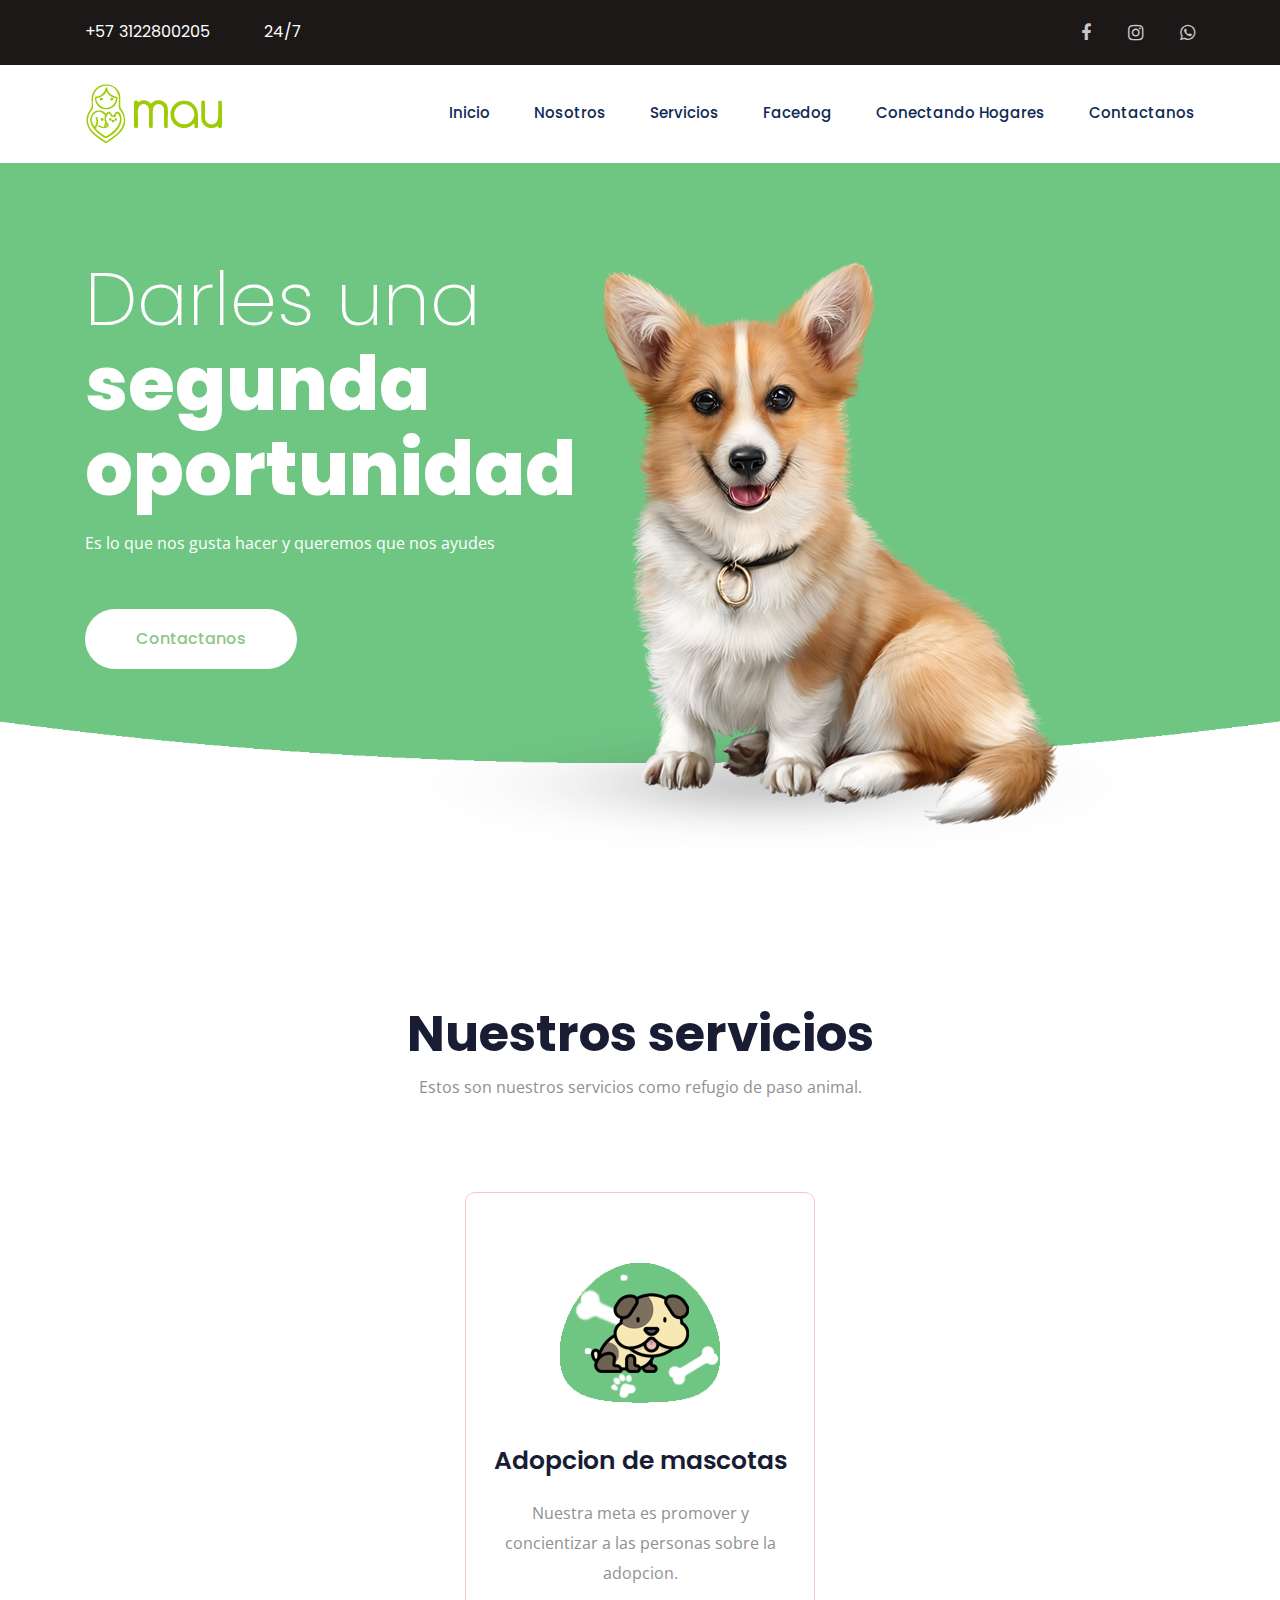
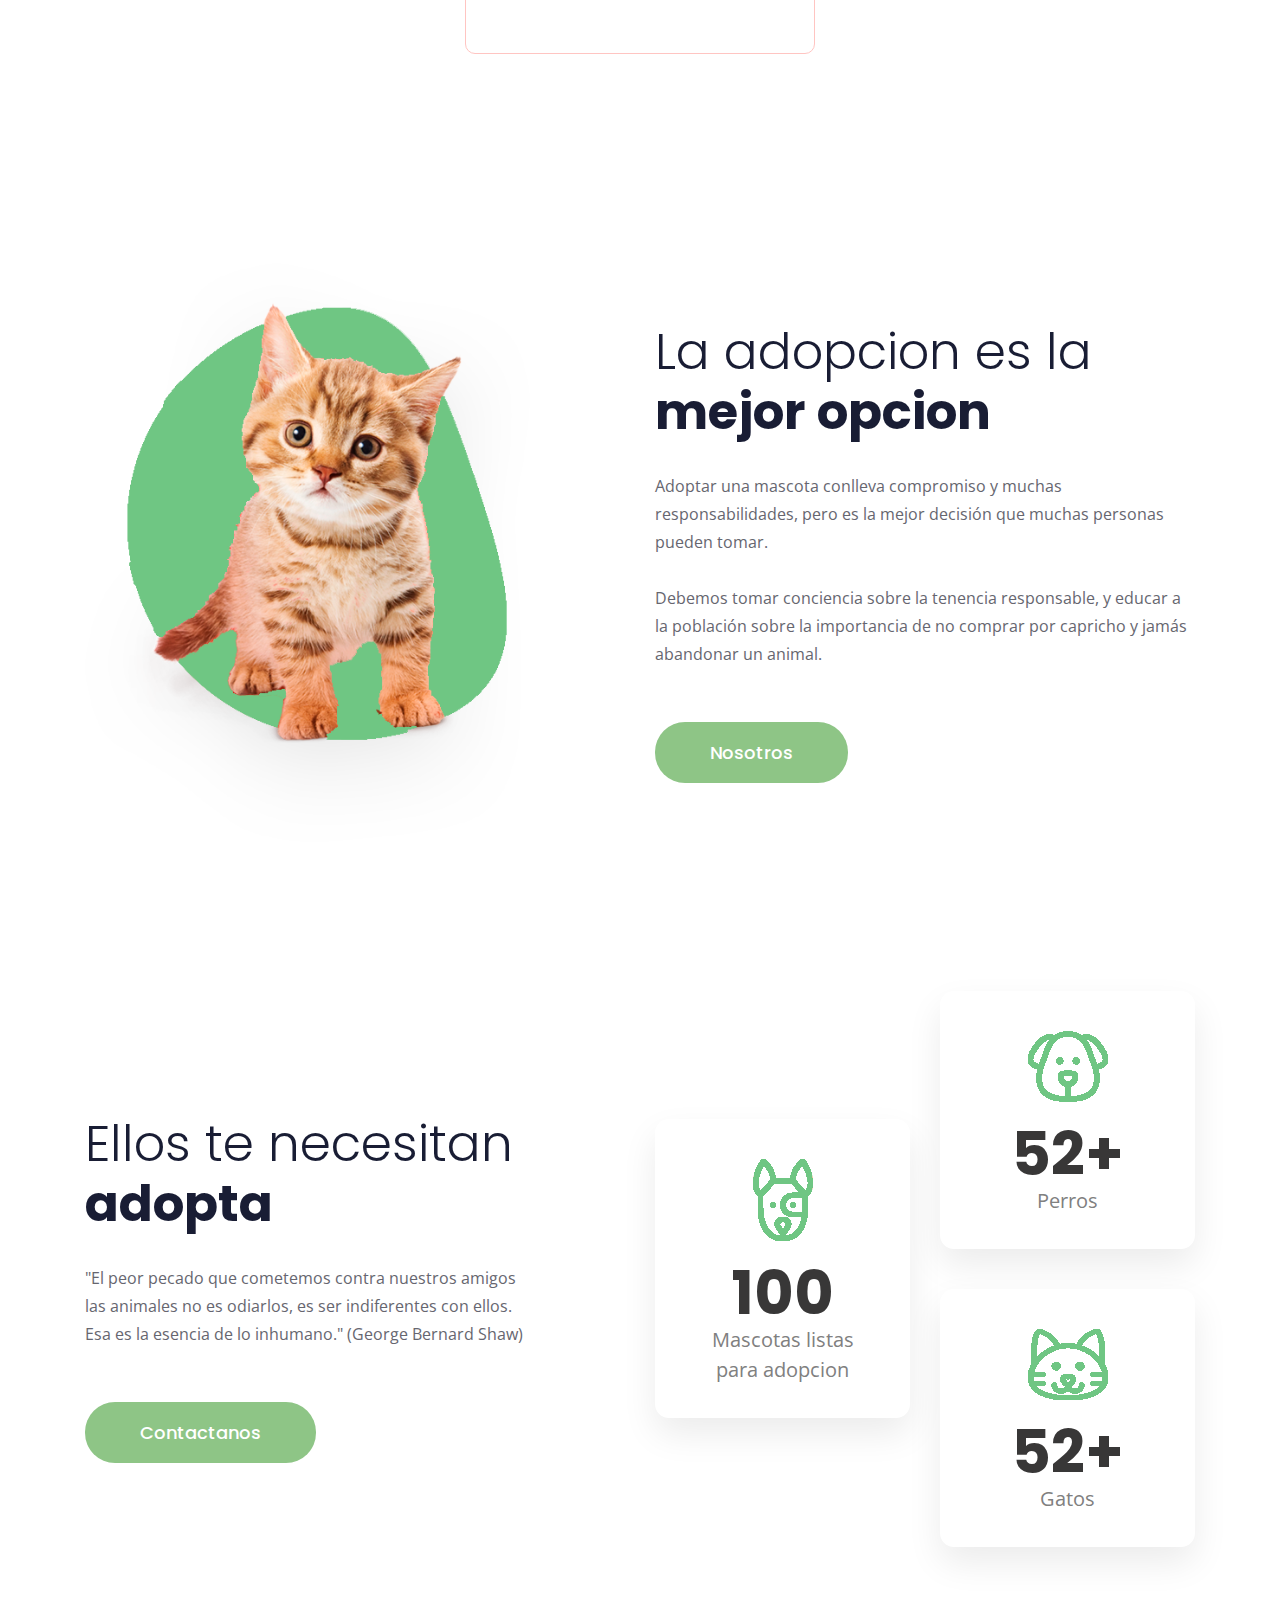
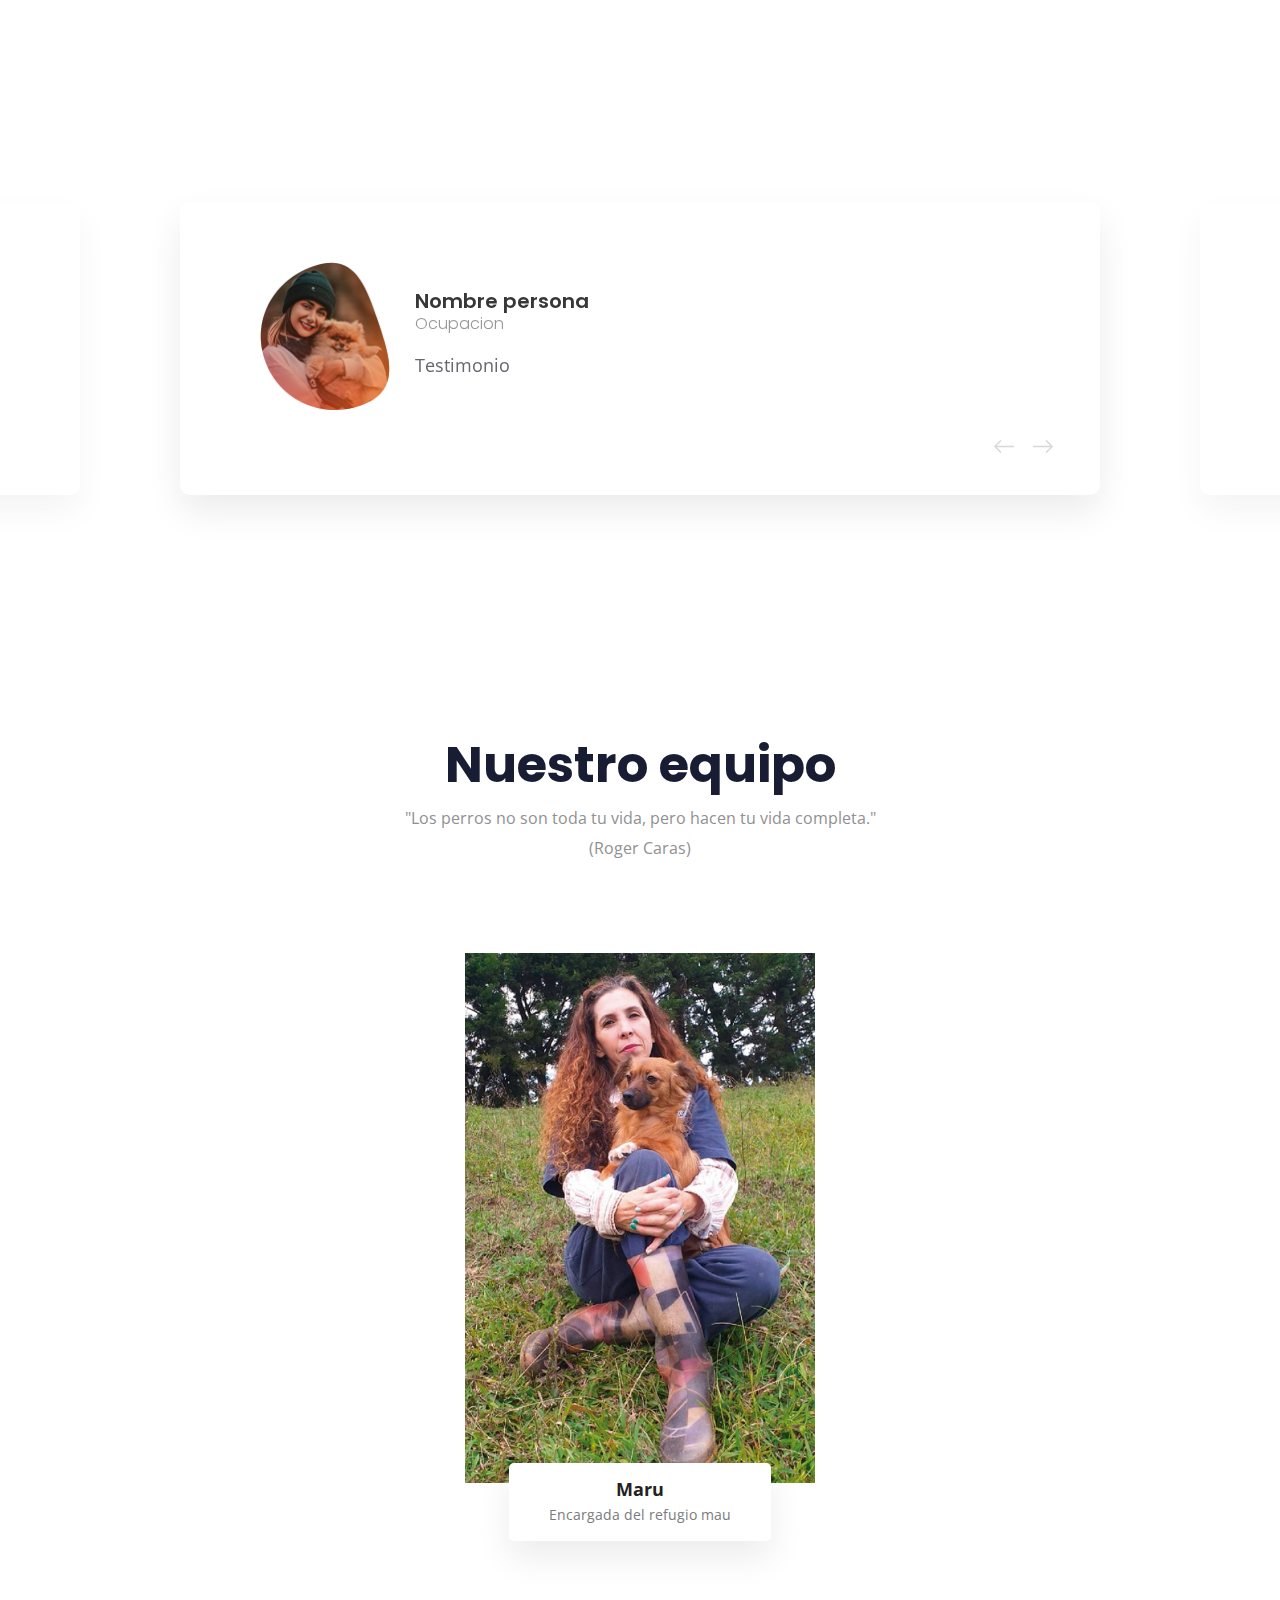
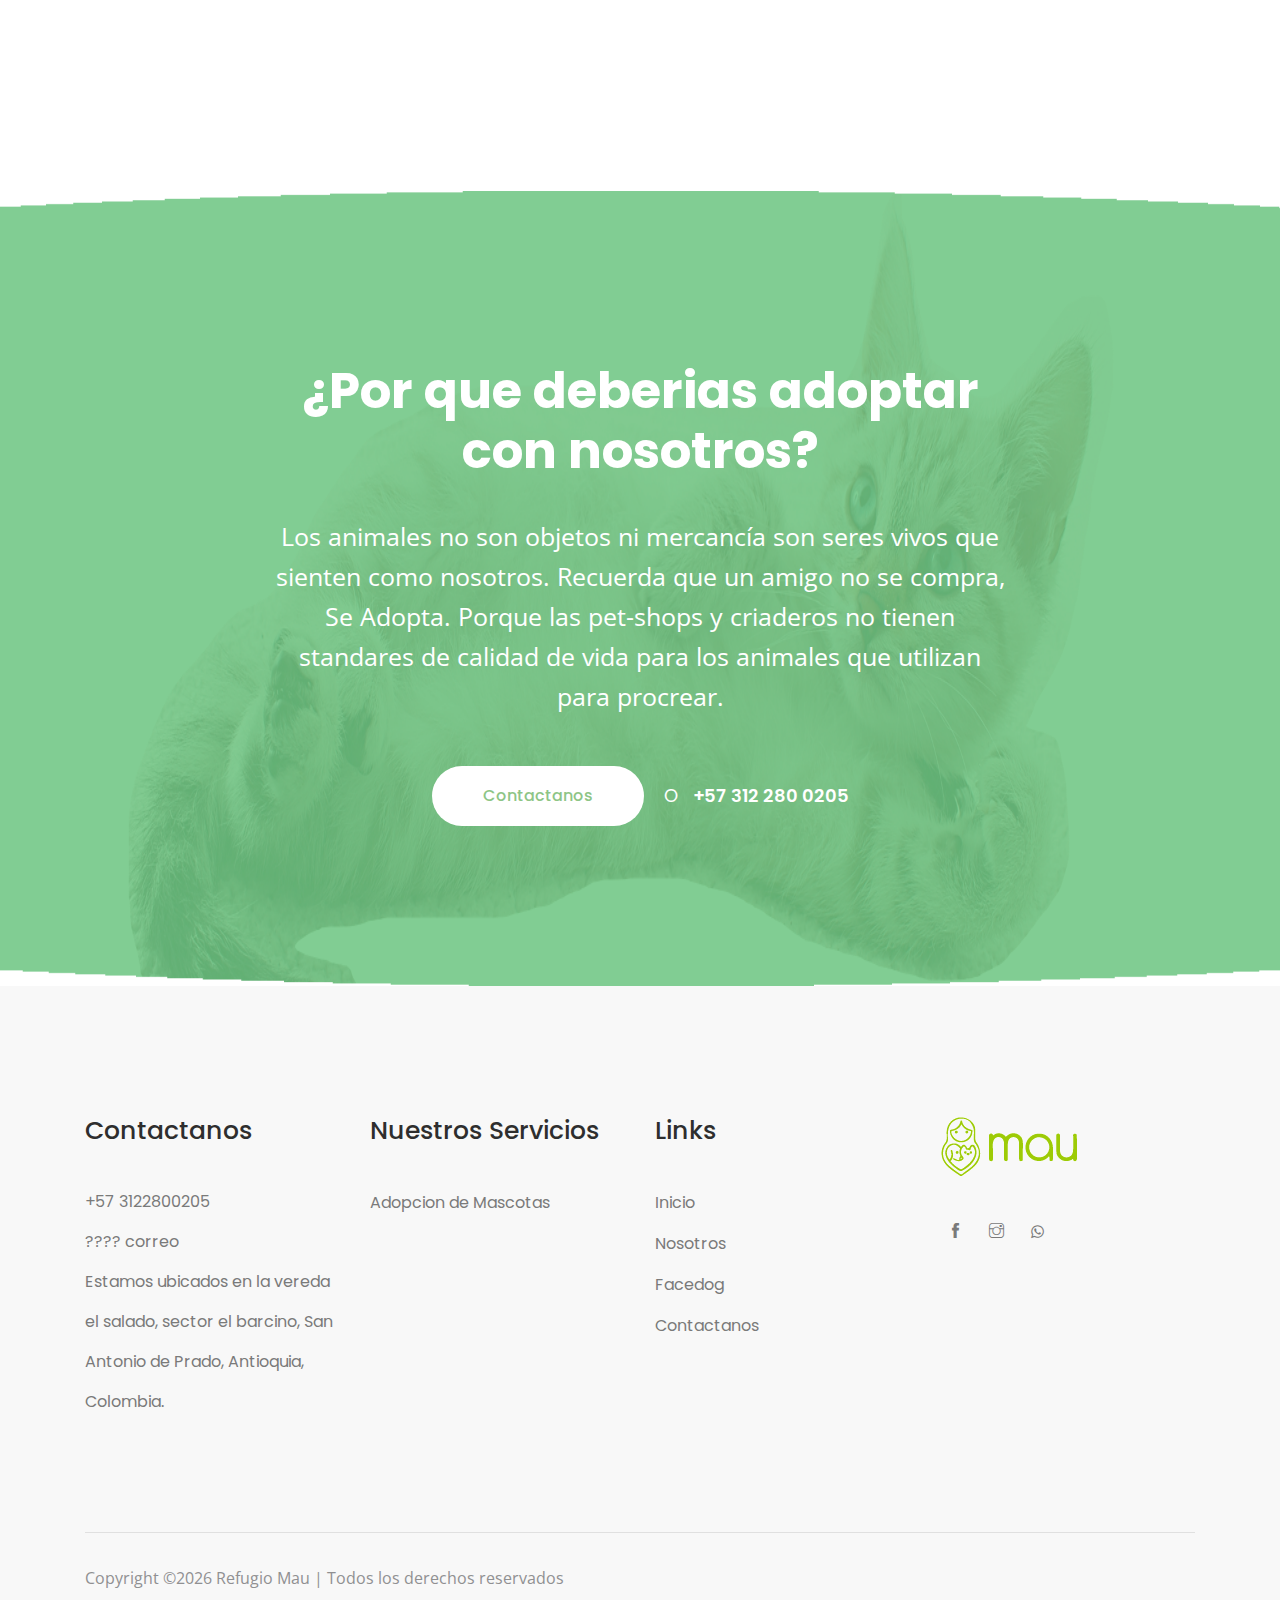
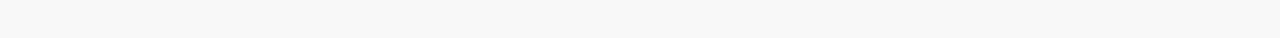
<file: index.html>
<!doctype html>
<html class="no-js" lang="zxx">

<head>
    <meta charset="utf-8">
    <meta http-equiv="x-ua-compatible" content="ie=edge">
    <title>Refugio Mau</title>
    <meta name="description" content="">
    <meta name="viewport" content="width=device-width, initial-scale=1">

    <!-- <link rel="manifest" href="site.webmanifest"> -->
    <link rel="shortcut icon" type="image/x-icon" href="img/favicon.png">
    <!-- Place favicon.ico in the root directory -->

    <!-- CSS here -->
    <link rel="stylesheet" href="css/bootstrap.min.css">
    <link rel="stylesheet" href="css/owl.carousel.min.css">
    <link rel="stylesheet" href="css/magnific-popup.css">
    <link rel="stylesheet" href="css/font-awesome.min.css">
    <link rel="stylesheet" href="css/themify-icons.css">
    <link rel="stylesheet" href="css/nice-select.css">
    <link rel="stylesheet" href="css/flaticon.css">
    <link rel="stylesheet" href="css/gijgo.css">
    <link rel="stylesheet" href="css/animate.css">
    <link rel="stylesheet" href="css/slicknav.css">
    <link rel="stylesheet" href="css/style.css">
    <!-- <link rel="stylesheet" href="css/responsive.css"> -->
</head>

<body>
    <!--[if lte IE 9]>
            <p class="browserupgrade">You are using an <strong>outdated</strong> browser. Please <a href="https://browsehappy.com/">upgrade your browser</a> to improve your experience and security.</p>
        <![endif]-->

    <header>
        <div class="header-area ">
            <div class="header-top_area">
                <div class="container">
                    <div class="row">
                        <div class="col-lg-6 col-md-8">
                            <div class="short_contact_list">
                                <ul>
                                    <li><a href="https://api.whatsapp.com/send/?phone=573122800205&text&app_absent=0">+57 3122800205</a></li>
                                    <li><a href="#">24/7</a></li>
                                </ul>
                            </div>
                        </div>
                        <div class="col-lg-6 col-md-4 ">
                            <div class="social_media_links">
                                <a target="_blank" href="https://www.facebook.com/mau.refugio/">
                                    <i class="fa fa-facebook"></i>
                                </a>
                                <a target="_blank" href="https://www.instagram.com/mau.refugio/?hl=es">
                                    <i class="fa fa fa-instagram"></i>
                                </a>
                                <a target="_blank" href="https://api.whatsapp.com/send/?phone=573122800205&text&app_absent=0">
                                    <i class="fa fa-whatsapp"></i>
                                </a>
                            </div>
                        </div>
                    </div>
                </div>
            </div>
            <div id="sticky-header" class="main-header-area">
                <div class="container">
                    <div class="row align-items-center">
                        <div class="col-xl-3 col-lg-3">
                            <div class="logo">
                                <a href="index.html">
                                    <img src="img/logomauletra.png" alt="">
                                </a>
                            </div>
                        </div>
                        <div class="col-xl-9 col-lg-9">
                            <div class="main-menu  d-none d-lg-block">
                                <nav>
                                    <ul id="navigation">
                                        <li><a  href="index.html">Inicio</a></li>
                                        <li><a href="about.html">Nosotros</a></li>                                        
                                        <li><a href="service.html">Servicios</a></li>
                                        <li><a href="elements.html">Facedog</a></li>
                                        <li><a href="CH.html">Conectando Hogares</a></li>
                                        <li><a href="contact.html">Contactanos</a></li>
                                    </ul>
                                </nav>
                            </div>
                        </div>
                        <div class="col-12">
                            <div class="mobile_menu d-block d-lg-none"></div>
                        </div>
                    </div>
                </div>
            </div>
        </div>
    </header>

    <!-- slider_area_start -->
    <div class="slider_area">
        <div class="single_slider slider_bg_1 d-flex align-items-center">
            <div class="container">
                <div class="row">
                    <div class="col-lg-5 col-md-6">
                        <div class="slider_text">
                            <h3>Darles una <br> <span>segunda oportunidad</span></h3>
                            <p>Es lo que nos gusta hacer y queremos que nos ayudes</p>
                            <a href="contact.html" class="boxed-btn4">Contactanos</a>
                        </div>
                    </div>
                </div>
            </div>
            <div class="dog_thumb d-none d-lg-block">
                <img src="img/banner/dog.png" alt="">
            </div>
        </div>
    </div>
    <!-- slider_area_end -->

    <!-- service_area_start  -->
    <div class="service_area">
        <div class="container">
            <div class="row justify-content-center ">
                <div class="col-lg-7 col-md-10">
                    <div class="section_title text-center mb-95">
                        <h3>Nuestros servicios</h3>
                        <p>Estos son nuestros servicios como refugio de paso animal.</p>
                    </div>
                </div>
            </div>
            <div class="row justify-content-center">
                <!-- <div class="col-lg-4 col-md-6">
                    <div class="single_service">
                         <div class="service_thumb service_icon_bg_1 d-flex align-items-center justify-content-center">
                             <div class="service_icon">
                                 <img src="img/service/service_icon_1.png" alt="">
                             </div>
                         </div>
                         <div class="service_content text-center">
                            <h3>Pet Boarding</h3>
                            <p>Lorem ipsum dolor sit amet, consectetur adipiscing elit, sed do eiusmod tempor incididunt ut</p>
                         </div>
                    </div>
                </div> -->
                <div class="col-lg-4 col-md-6">
                    <div class="single_service active">
                         <div class="service_thumb service_icon_bg_1 d-flex align-items-center justify-content-center">
                             <div class="service_icon">
                                 <img src="img/service/service_icon_2.png" alt="">
                             </div>
                         </div>
                         <div class="service_content text-center">
                            <h3>Adopcion de mascotas</h3>
                            <p>Nuestra meta es promover y concientizar a las personas sobre la adopcion.</p>
                         </div>
                    </div>
                </div>
                <!-- <div class="col-lg-4 col-md-6">
                    <div class="single_service">
                         <div class="service_thumb service_icon_bg_1 d-flex align-items-center justify-content-center">
                             <div class="service_icon">
                                 <img src="img/service/service_icon_3.png" alt="">
                             </div>
                         </div>
                         <div class="service_content text-center">
                            <h3>Pet Spa</h3>
                            <p>Lorem ipsum dolor sit amet, consectetur adipiscing elit, sed do eiusmod tempor incididunt ut</p>
                         </div>
                    </div>
                </div> -->
            </div>
        </div>
    </div>
    <!-- service_area_end -->

    <!-- pet_care_area_start  -->
    <div class="pet_care_area">
        <div class="container">
            <div class="row align-items-center">
                <div class="col-lg-5 col-md-6">
                    <div class="pet_thumb">
                        <img src="img/about/pet_care.png" alt="">
                    </div>
                </div>
                <div class="col-lg-6 offset-lg-1 col-md-6">
                    <div class="pet_info">
                        <div class="section_title">
                            <h3><span>La adopcion es la </span> <br>
                                mejor opcion</h3>
                            <p>Adoptar una mascota conlleva compromiso y muchas responsabilidades, pero es la mejor decisión que muchas personas pueden tomar. <br> <br>
                                Debemos tomar conciencia sobre la tenencia responsable, y educar a la población sobre la importancia de no comprar por capricho y jamás abandonar un animal.</p>
                            <a href="about.html" class="boxed-btn3">Nosotros</a>
                        </div>
                    </div>
                </div>
            </div>
        </div>
    </div>
    <!-- pet_care_area_end  -->

    <!-- adapt_area_start  -->
    <div class="adapt_area">
        <div class="container">
            <div class="row justify-content-between align-items-center">
                <div class="col-lg-5">
                    <div class="adapt_help">
                        <div class="section_title">
                            <h3><span>Ellos te necesitan</span>
                                adopta</h3>
                            <p>"El peor pecado que cometemos contra nuestros amigos las animales no es odiarlos, es ser indiferentes con ellos. Esa es la esencia de lo inhumano."
                                (George Bernard Shaw)</p>
                            <a href="contact.html" class="boxed-btn3">Contactanos</a>
                        </div>
                    </div>
                </div>
                <div class="col-lg-6">
                    <div class="adapt_about">
                        <div class="row align-items-center">
                            <div class="col-lg-6 col-md-6">
                                <div class="single_adapt text-center">
                                    <img src="img/adapt_icon/1.png" alt="">
                                    <div class="adapt_content">
                                        <h3 class="counter">100</h3>
                                        <p>Mascotas listas para adopcion</p>
                                    </div>
                                </div>
                            </div>
                            <div class="col-lg-6 col-md-6">
                                <div class="single_adapt text-center">
                                    <img src="img/adapt_icon/3.png" alt="">
                                    <div class="adapt_content">
                                        <h3><span class="counter">52</span>+</h3>
                                        <p>Perros</p>
                                    </div>
                                </div>
                                <div class="single_adapt text-center">
                                    <img src="img/adapt_icon/cat.png" alt="">
                                    <div class="adapt_content">
                                        <h3><span class="counter">52</span>+</h3>
                                        <p>Gatos</p>
                                    </div>
                                </div>
                            </div>
                        </div>
                    </div>
                </div>
            </div>
        </div>
    </div>
    <!-- adapt_area_end  -->

    <!-- testmonial_area_start  -->
    <div class="testmonial_area">
        <div class="container">
            <div class="row justify-content-center">
                <div class="col-lg-10">
                    <div class="textmonial_active owl-carousel">
                        <div class="testmonial_wrap">
                            <div class="single_testmonial d-flex align-items-center">
                                <div class="test_thumb">
                                    <img src="img/testmonial/1.png" alt="">
                                </div>
                                <div class="test_content">
                                    <h4>Nombre persona</h4>
                                    <span>Ocupacion</span>
                                    <p>Testimonio</p>
                                </div>
                            </div>
                        </div>
                        <div class="testmonial_wrap">
                            <div class="single_testmonial d-flex align-items-center">
                                <div class="test_thumb">
                                    <img src="img/testmonial/1.png" alt="">
                                </div>
                                <div class="test_content">
                                    <h4>Nombre persona</h4>
                                    <span>Ocupacion</span>
                                    <p>Testimonio</p>
                                </div>
                            </div>
                        </div>
                        <div class="testmonial_wrap">
                            <div class="single_testmonial d-flex align-items-center">
                                <div class="test_thumb">
                                    <img src="img/testmonial/1.png" alt="">
                                </div>
                                <div class="test_content">
                                    <h4>Nombre persona</h4>
                                    <span>Ocupacion</span>
                                    <p>Testimonio</p>
                                </div>
                            </div>
                        </div>
                    </div>
                </div>
            </div>

        </div>
    </div>
    <!-- testmonial_area_end  -->

    <!-- team_area_start  -->
    <div class="team_area">
        <div class="container">
            <div class="row justify-content-center ">
                <div class="col-lg-6 col-md-10">
                    <div class="section_title text-center mb-95">
                        <h3>Nuestro equipo</h3>
                        <p> "Los perros no son toda tu vida, pero hacen tu vida completa."<br>
                            (Roger Caras)</p>
                    </div>
                </div>
            </div>
            <div class="row justify-content-center">
                <!-- <div class="col-lg-4 col-md-6">
                    <div class="single_team">
                        <div class="thumb">
                            <img src="img/team/1.png" alt="">
                        </div>
                        <div class="member_name text-center">
                            <div class="mamber_inner">
                                <h4>Rala Emaia</h4>
                                <p>Senior Director</p>
                            </div>
                        </div>
                    </div>
                </div> -->
                <div class="col-lg-4 col-md-6">
                    <div class="single_team">
                        <div class="thumb">
                            <img src="img/MaruMau.jpg" alt="">
                        </div>
                        <div class="member_name text-center">
                            <div class="mamber_inner">
                                <h4>Maru</h4>
                                <p>Encargada del refugio mau</p>
                            </div>
                        </div>
                    </div>
                </div>
                <!-- <div class="col-lg-4 col-md-6">
                    <div class="single_team">
                        <div class="thumb">
                            <img src="img/team/3.png" alt="">
                        </div>
                        <div class="member_name text-center">
                            <div class="mamber_inner">
                                <h4>Rala Emaia</h4>
                                <p>Senior Director</p>
                            </div>
                        </div>
                    </div>
                </div> -->
            </div>
        </div>
    </div>
    <!-- team_area_start  -->

    <div class="contact_anipat anipat_bg_1">
        <div class="container">
            <div class="row justify-content-center">
                <div class="col-lg-8">
                    <div class="contact_text text-center">
                        <div class="section_title text-center">
                            <h3>¿Por que deberias adoptar con nosotros?</h3>
                            <p>Los animales no son objetos ni mercancía son seres vivos que sienten como nosotros. Recuerda que un amigo no se compra, Se Adopta. Porque las pet-shops y criaderos no tienen standares de calidad de vida para los animales que utilizan para procrear.</p>
                        </div>
                        <div class="contact_btn d-flex align-items-center justify-content-center">
                            <a href="contact.html" class="boxed-btn4">Contactanos</a>
                            <p>O <a href="#"> +57 312 280 0205 </a></p>
                        </div>
                    </div>
                </div>
            </div>
        </div>
    </div>

    <!-- footer_start  -->
    <footer class="footer">
        <div class="footer_top">
            <div class="container">
                <div class="row">
                    <div class="col-xl-3 col-md-6 col-lg-3">
                        <div class="footer_widget">
                            <h3 class="footer_title">
                                Contactanos
                            </h3>
                            <ul class="address_line">
                                <li>+57 3122800205</li>
                                <li><a href="#">???? correo</a></li>
                                <li>Estamos ubicados en la vereda el salado, sector el barcino, San Antonio de Prado, Antioquia, Colombia.</li>
                            </ul>
                        </div>
                    </div>
                    <div class="col-xl-3  col-md-6 col-lg-3">
                        <div class="footer_widget">
                            <h3 class="footer_title">
                                Nuestros servicios
                            </h3>
                            <ul class="links">
                                <li><a href="service.html">Adopcion de Mascotas</a></li>
                                <li><a href="#"></a></li>
                                <li><a href="#"></a></li>
                                <li><a href="#"></a></li>
                                <li><a href="#"></a></li>
                            </ul>
                        </div>
                    </div>
                    <div class="col-xl-3  col-md-6 col-lg-3">
                        <div class="footer_widget">
                            <h3 class="footer_title">
                                Links
                            </h3>
                            <ul class="links">
                                <li><a href="index.html">Inicio</a></li>
                                <li><a href="about.html">Nosotros</a></li>
                                <li><a href="#">Facedog</a></li>
                                <li><a href="contact.html">Contactanos</a></li>
                            </ul>
                        </div>
                    </div>
                    <div class="col-xl-3 col-md-6 col-lg-3 ">
                        <div class="footer_widget">
                            <div class="footer_logo">
                                <a href="#">
                                    <img src="img/logomauletra.png" alt="">
                                </a>
                            </div>
                            <p class="address_text">
                            </p>
                            <div class="socail_links">
                                <ul>
                                    <li>
                                        <a href="https://www.facebook.com/mau.refugio/">
                                            <i class="ti-facebook"></i>
                                        </a>
                                    </li>
                                    <li>
                                        <a href="https://www.instagram.com/mau.refugio/?hl=es">
                                            <i class="ti-instagram"></i>
                                        </a>
                                    </li>
                                    <li>
                                        <a href="https://api.whatsapp.com/send/?phone=573122800205&text&app_absent=0">
                                            <i class="fa fa-whatsapp"></i>
                                        </a>
                                    </li>
                                </ul>
                            </div>

                        </div>
                    </div>
                </div>
            </div>
        </div>
        <div class="copy-right_text">
            <div class="container">
                <div class="bordered_1px"></div>
                <div class="row">
                    <div class="col-xl-12">
                        <p class="copy_right text-center">
                            <p><!-- Link back to Colorlib can't be removed. Template is licensed under CC BY 3.0. -->
  Copyright &copy;<script>document.write(new Date().getFullYear());</script> Refugio Mau | Todos los derechos reservados <!-- <i class="ti-heart" aria-hidden="true"></i> by <a href="https://colorlib.com" target="_blank">Colorlib</a> -->
  <!-- Link back to Colorlib can't be removed. Template is licensed under CC BY 3.0. --></p>
                        </p>
                    </div>
                </div>
            </div>
        </div>
    </footer>
    <!-- footer_end  -->


    <!-- JS here -->
    <script src="js/vendor/modernizr-3.5.0.min.js"></script>
    <script src="js/vendor/jquery-1.12.4.min.js"></script>
    <script src="js/popper.min.js"></script>
    <script src="js/bootstrap.min.js"></script>
    <script src="js/owl.carousel.min.js"></script>
    <script src="js/isotope.pkgd.min.js"></script>
    <script src="js/ajax-form.js"></script>
    <script src="js/waypoints.min.js"></script>
    <script src="js/jquery.counterup.min.js"></script>
    <script src="js/imagesloaded.pkgd.min.js"></script>
    <script src="js/scrollIt.js"></script>
    <script src="js/jquery.scrollUp.min.js"></script>
    <script src="js/wow.min.js"></script>
    <script src="js/nice-select.min.js"></script>
    <script src="js/jquery.slicknav.min.js"></script>
    <script src="js/jquery.magnific-popup.min.js"></script>
    <script src="js/plugins.js"></script>
    <script src="js/gijgo.min.js"></script>

    <!--contact js-->
    <script src="js/contact.js"></script>
    <script src="js/jquery.ajaxchimp.min.js"></script>
    <script src="js/jquery.form.js"></script>
    <script src="js/jquery.validate.min.js"></script>
    <script src="js/mail-script.js"></script>

    <script src="js/main.js"></script>
    <script>
        $('#datepicker').datepicker({
            iconsLibrary: 'fontawesome',
            disableDaysOfWeek: [0, 0],
        //     icons: {
        //      rightIcon: '<span class="fa fa-caret-down"></span>'
        //  }
        });
        $('#datepicker2').datepicker({
            iconsLibrary: 'fontawesome',
            icons: {
             rightIcon: '<span class="fa fa-caret-down"></span>'
         }

        });
        var timepicker = $('#timepicker').timepicker({
         format: 'HH.MM'
     });
    </script>
</body>

</html>
</file>
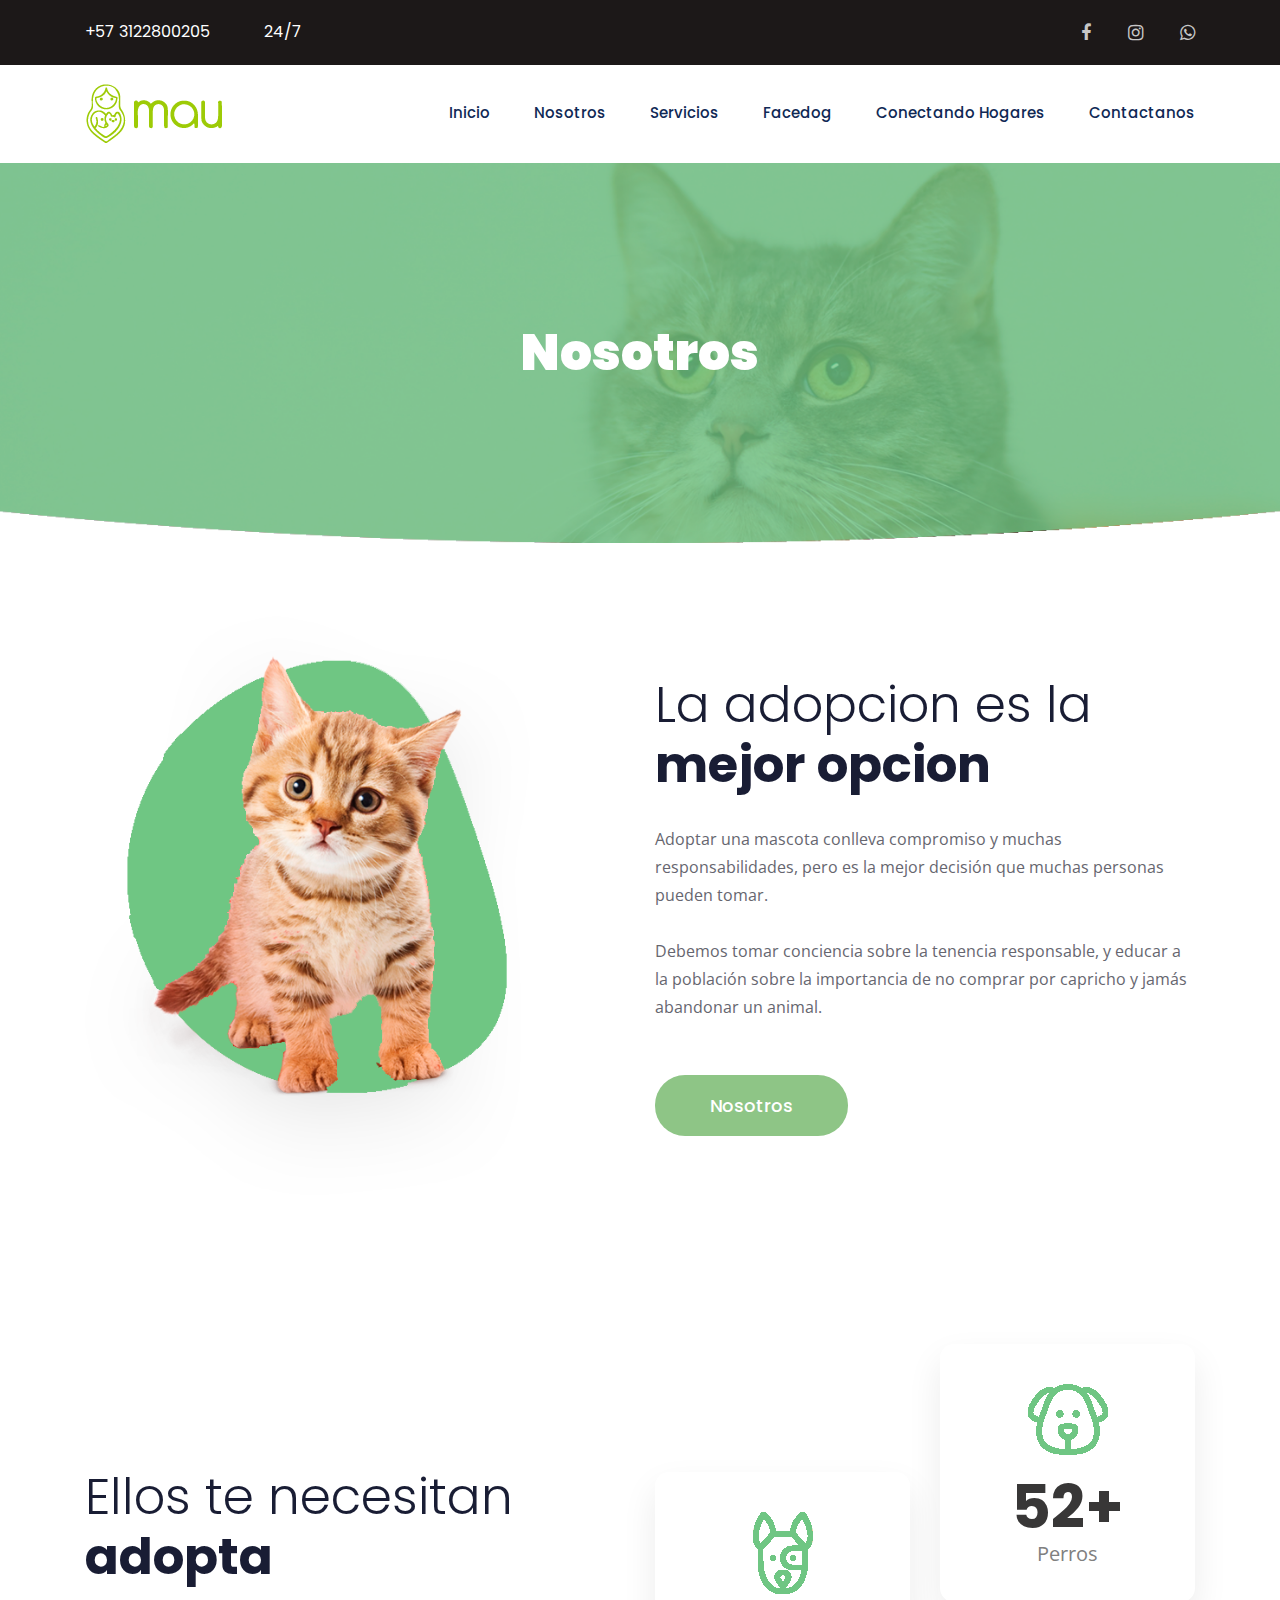
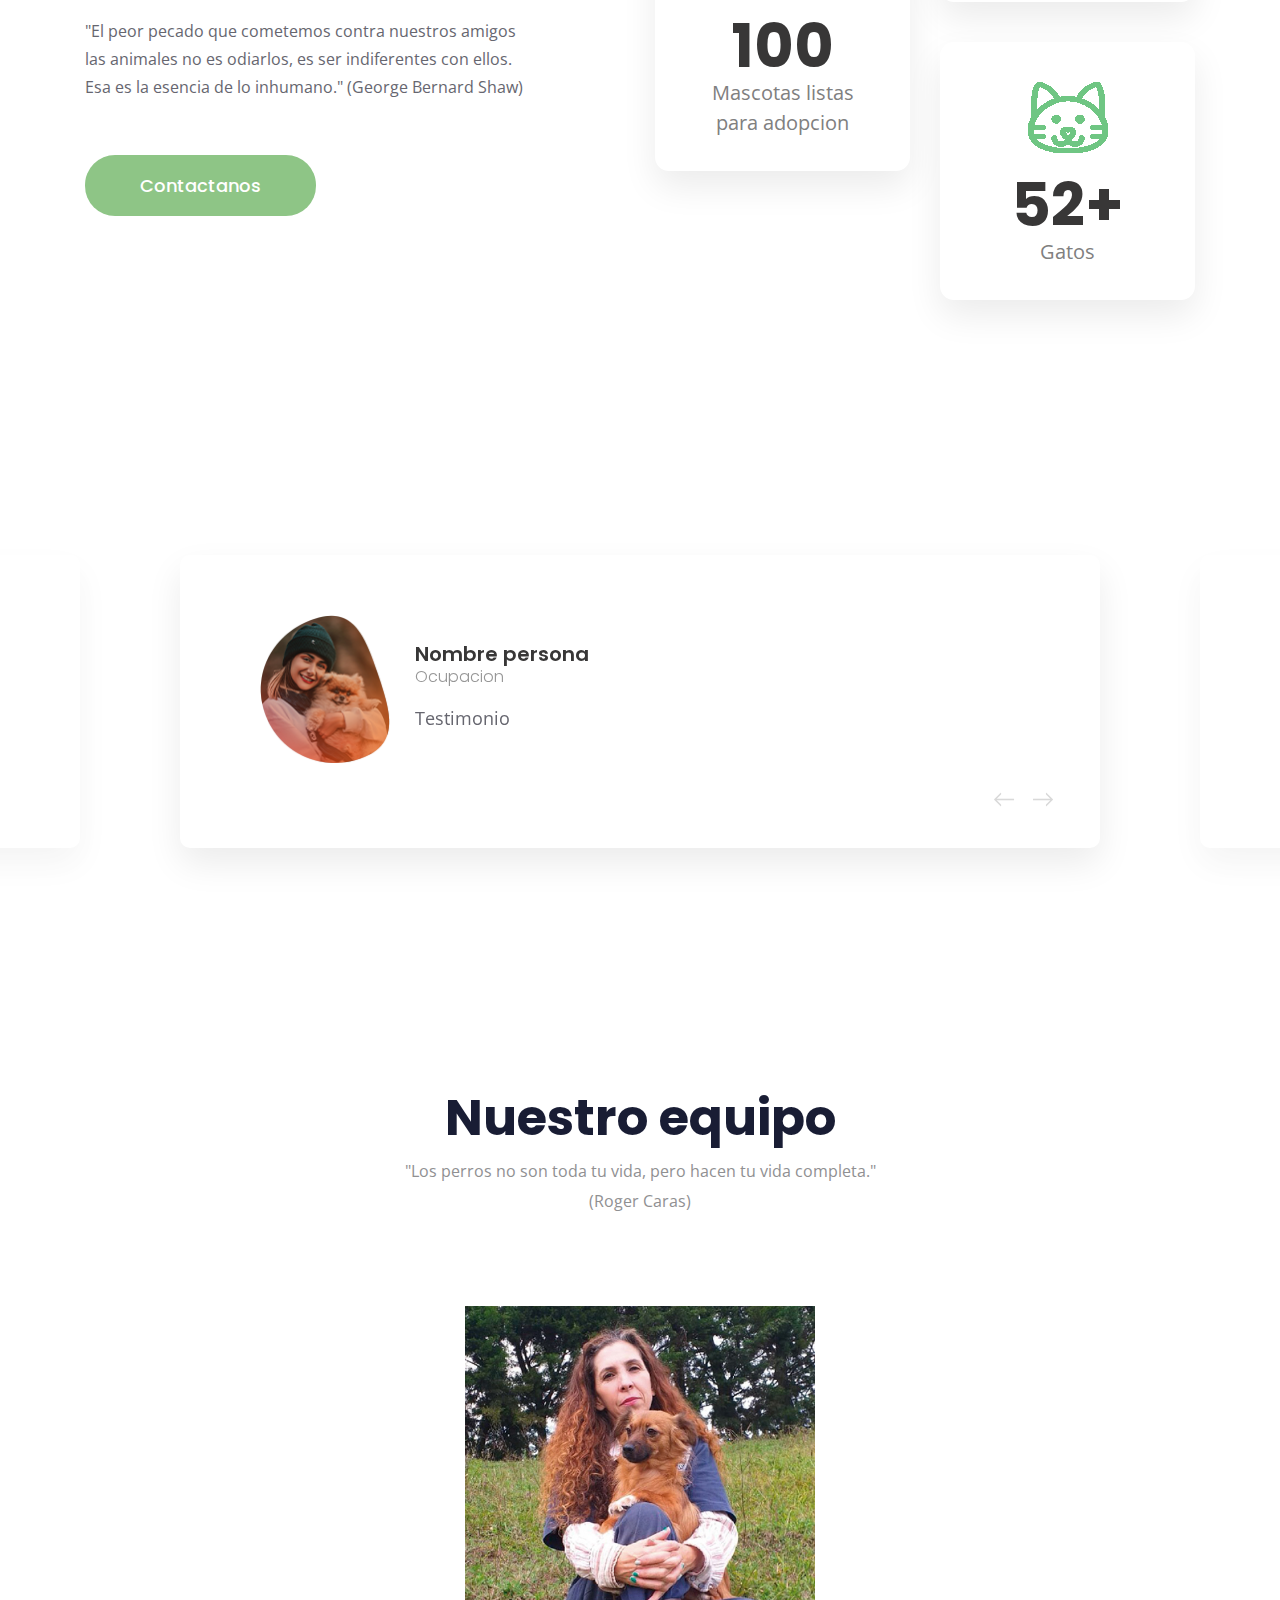
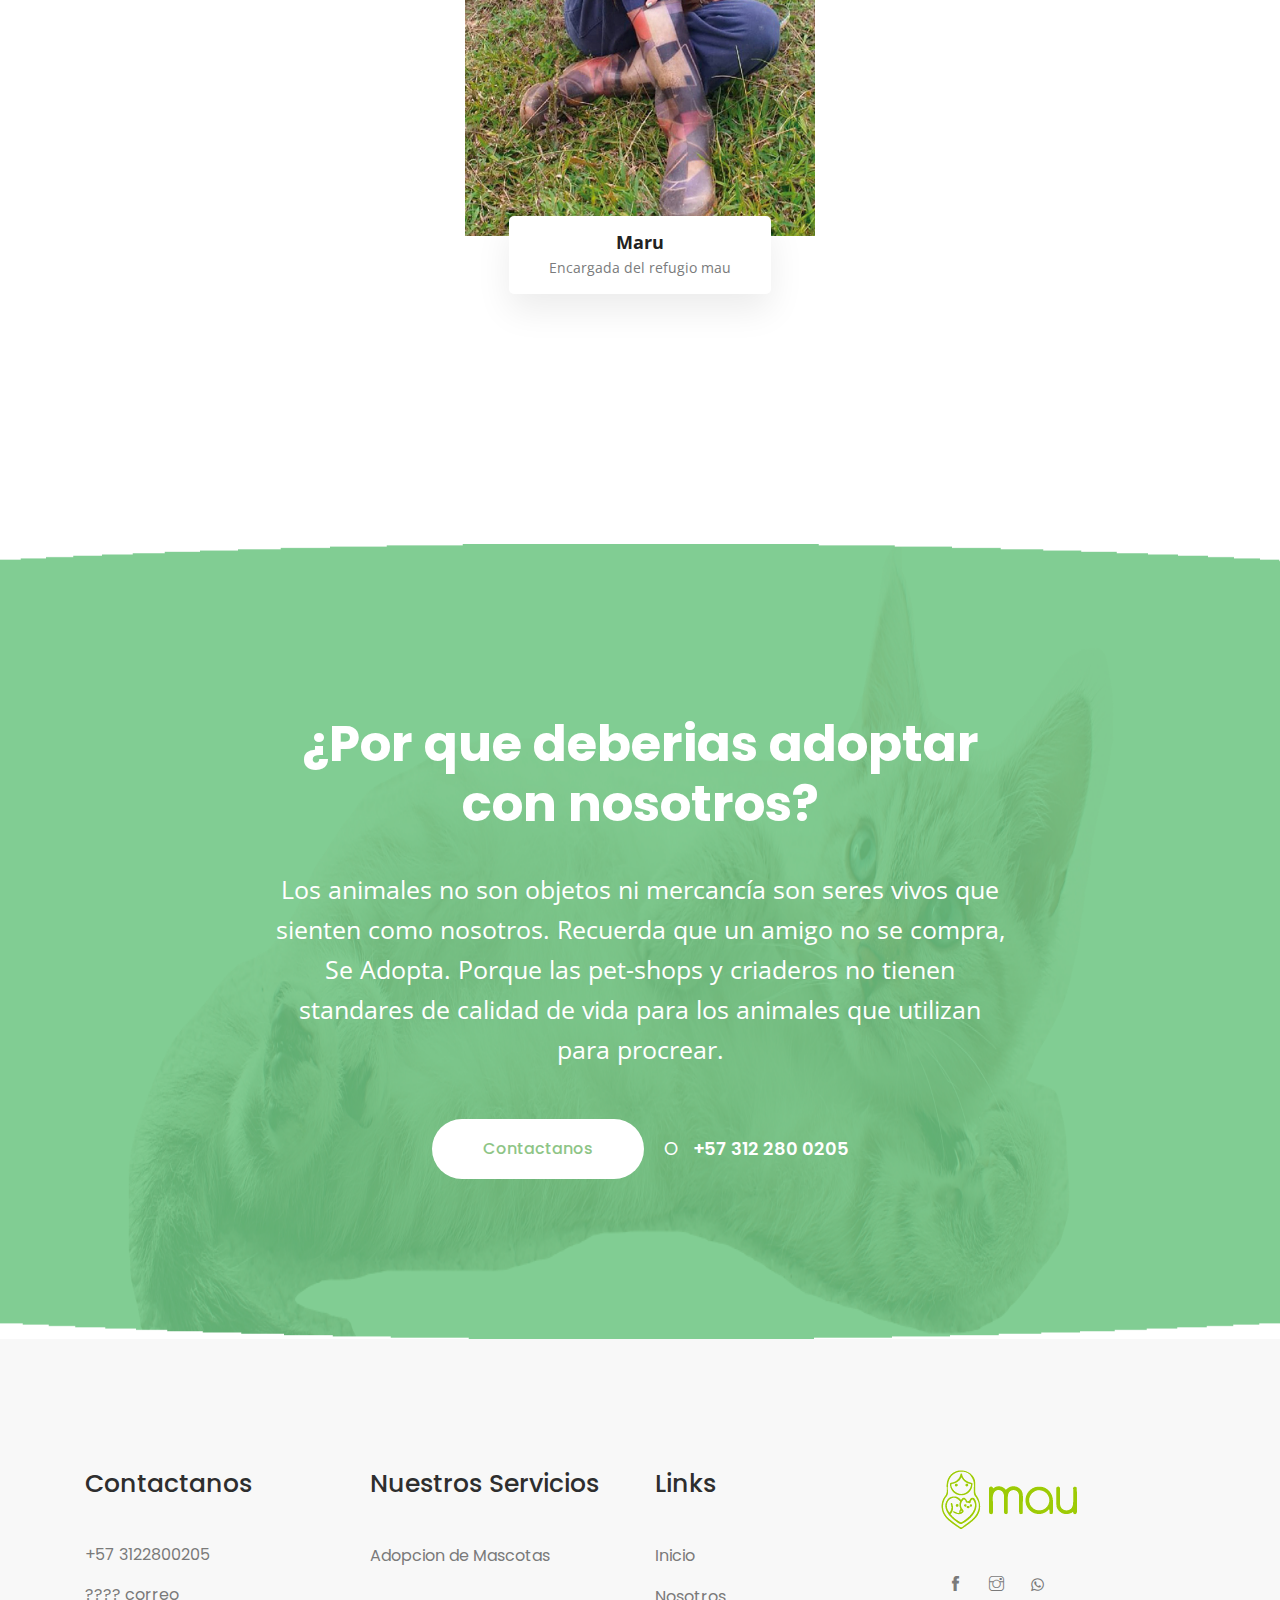
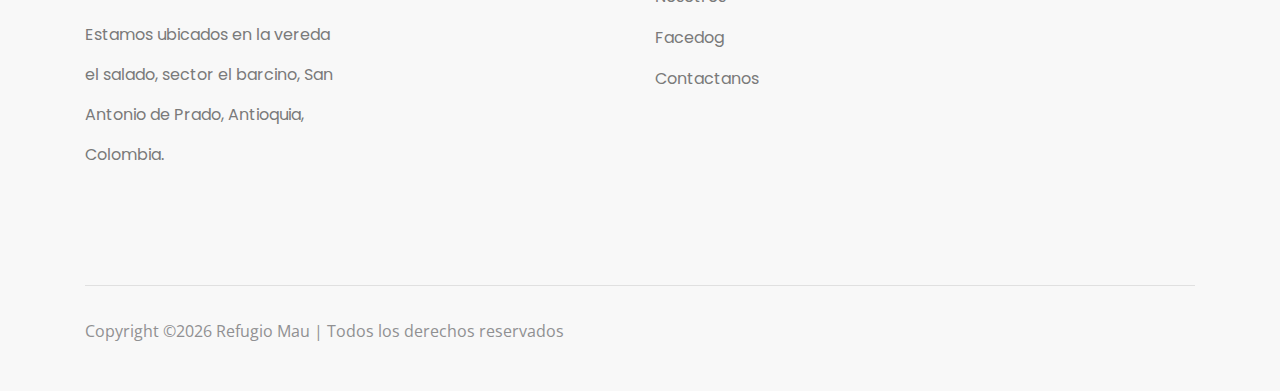
<file: about.html>
<!doctype html>
<html class="no-js" lang="zxx">

<head>
    <meta charset="utf-8">
    <meta http-equiv="x-ua-compatible" content="ie=edge">
    <title>Refugio Mau</title>
    <meta name="description" content="">
    <meta name="viewport" content="width=device-width, initial-scale=1">

    <!-- <link rel="manifest" href="site.webmanifest"> -->
    <link rel="shortcut icon" type="image/x-icon" href="img/favicon.png">
    <!-- Place favicon.ico in the root directory -->

    <!-- CSS here -->
    <link rel="stylesheet" href="css/bootstrap.min.css">
    <link rel="stylesheet" href="css/owl.carousel.min.css">
    <link rel="stylesheet" href="css/magnific-popup.css">
    <link rel="stylesheet" href="css/font-awesome.min.css">
    <link rel="stylesheet" href="css/themify-icons.css">
    <link rel="stylesheet" href="css/nice-select.css">
    <link rel="stylesheet" href="css/flaticon.css">
    <link rel="stylesheet" href="css/gijgo.css">
    <link rel="stylesheet" href="css/animate.css">
    <link rel="stylesheet" href="css/slicknav.css">
    <link rel="stylesheet" href="css/style.css">
    <!-- <link rel="stylesheet" href="css/responsive.css"> -->
</head>

<body>
    <!--[if lte IE 9]>
            <p class="browserupgrade">You are using an <strong>outdated</strong> browser. Please <a href="https://browsehappy.com/">upgrade your browser</a> to improve your experience and security.</p>
        <![endif]-->

    <!-- header_start  -->
    <header>
        <div class="header-area ">
            <div class="header-top_area">
                <div class="container">
                    <div class="row">
                        <div class="col-lg-6 col-md-8">
                            <div class="short_contact_list">
                                <ul>
                                    <li><a href="https://api.whatsapp.com/send/?phone=573122800205&text&app_absent=0">+57 3122800205</a></li>
                                    <li><a href="#">24/7</a></li>
                                </ul>
                            </div>
                        </div>
                        <div class="col-lg-6 col-md-4 ">
                            <div class="social_media_links">
                                <a target="_blank" href="https://www.facebook.com/mau.refugio/">
                                    <i class="fa fa-facebook"></i>
                                </a>
                                <a target="_blank" href="https://www.instagram.com/mau.refugio/?hl=es">
                                    <i class="fa fa fa-instagram"></i>
                                </a>
                                <a target="_blank" href="https://api.whatsapp.com/send/?phone=573122800205&text&app_absent=0">
                                    <i class="fa fa-whatsapp"></i>
                                </a>
                            </div>
                        </div>
                    </div>
                </div>
            </div>
            <div id="sticky-header" class="main-header-area">
                <div class="container">
                    <div class="row align-items-center">
                        <div class="col-xl-3 col-lg-3">
                            <div class="logo">
                                <a href="index.html">
                                    <img src="img/logomauletra.png" alt="">
                                </a>
                            </div>
                        </div>
                        <div class="col-xl-9 col-lg-9">
                            <div class="main-menu  d-none d-lg-block">
                                <nav>
                                    <ul id="navigation">
                                        <li><a  href="index.html">Inicio</a></li>
                                        <li><a href="about.html">Nosotros</a></li>                                        
                                        <li><a href="service.html">Servicios</a></li>
                                        <li><a href="elements.html">Facedog</a></li>
                                        <li><a href="CH.html">Conectando Hogares</a></li>
                                        <li><a href="contact.html">Contactanos</a></li>
                                    </ul>
                                </nav>
                            </div>
                        </div>
                        <div class="col-12">
                            <div class="mobile_menu d-block d-lg-none"></div>
                        </div>
                    </div>
                </div>
            </div>
        </div>
    </header>
    <!-- header_start  -->

    <!-- bradcam_area_start -->
    <div class="bradcam_area breadcam_bg">
        <div class="container">
            <div class="row">
                <div class="col-lg-12">
                    <div class="bradcam_text text-center">
                        <h3>Nosotros</h3>
                    </div>
                </div>
            </div>
        </div>
    </div>
    <!-- bradcam_area_end -->

    <!-- pet_care_area_start  -->
    <div class="pet_care_area">
        <div class="container">
            <div class="row align-items-center">
                <div class="col-lg-5 col-md-6">
                    <div class="pet_thumb">
                        <img src="img/about/pet_care.png" alt="">
                    </div>
                </div>
                <div class="col-lg-6 offset-lg-1 col-md-6">
                    <div class="pet_info">
                        <div class="section_title">
                            <h3><span>La adopcion es la </span> <br>
                                mejor opcion</h3>
                            <p>Adoptar una mascota conlleva compromiso y muchas responsabilidades, pero es la mejor decisión que muchas personas pueden tomar. <br> <br>
                                Debemos tomar conciencia sobre la tenencia responsable, y educar a la población sobre la importancia de no comprar por capricho y jamás abandonar un animal.</p>
                            <a href="about.html" class="boxed-btn3">Nosotros</a>
                        </div>
                    </div>
                </div>
            </div>
        </div>
    </div>
    <!-- pet_care_area_end  -->

    <!-- adapt_area_start  -->
    <div class="adapt_area">
        <div class="container">
            <div class="row justify-content-between align-items-center">
                <div class="col-lg-5">
                    <div class="adapt_help">
                        <div class="section_title">
                            <h3><span>Ellos te necesitan</span>
                                adopta</h3>
                            <p>"El peor pecado que cometemos contra nuestros amigos las animales no es odiarlos, es ser indiferentes con ellos. Esa es la esencia de lo inhumano."
                                (George Bernard Shaw)</p>
                            <a href="contact.html" class="boxed-btn3">Contactanos</a>
                        </div>
                    </div>
                </div>
                <div class="col-lg-6">
                    <div class="adapt_about">
                        <div class="row align-items-center">
                            <div class="col-lg-6 col-md-6">
                                <div class="single_adapt text-center">
                                    <img src="img/adapt_icon/1.png" alt="">
                                    <div class="adapt_content">
                                        <h3 class="counter">100</h3>
                                        <p>Mascotas listas para adopcion</p>
                                    </div>
                                </div>
                            </div>
                            <div class="col-lg-6 col-md-6">
                                <div class="single_adapt text-center">
                                    <img src="img/adapt_icon/3.png" alt="">
                                    <div class="adapt_content">
                                        <h3><span class="counter">52</span>+</h3>
                                        <p>Perros</p>
                                    </div>
                                </div>
                                <div class="single_adapt text-center">
                                    <img src="img/adapt_icon/cat.png" alt="">
                                    <div class="adapt_content">
                                        <h3><span class="counter">52</span>+</h3>
                                        <p>Gatos</p>
                                    </div>
                                </div>
                            </div>
                        </div>
                    </div>
                </div>
            </div>
        </div>
    </div>
    <!-- adapt_area_end  -->

    <!-- testmonial_area_start  -->
    <div class="testmonial_area">
        <div class="container">
            <div class="row justify-content-center">
                <div class="col-lg-10">
                    <div class="textmonial_active owl-carousel">
                        <div class="testmonial_wrap">
                            <div class="single_testmonial d-flex align-items-center">
                                <div class="test_thumb">
                                    <img src="img/testmonial/1.png" alt="">
                                </div>
                                <div class="test_content">
                                    <h4>Nombre persona</h4>
                                    <span>Ocupacion</span>
                                    <p>Testimonio</p>
                                </div>
                            </div>
                        </div>
                        <div class="testmonial_wrap">
                            <div class="single_testmonial d-flex align-items-center">
                                <div class="test_thumb">
                                    <img src="img/testmonial/1.png" alt="">
                                </div>
                                <div class="test_content">
                                    <h4>Nombre persona</h4>
                                    <span>Ocupacion</span>
                                    <p>Testimonio</p>
                                </div>
                            </div>
                        </div>
                        <div class="testmonial_wrap">
                            <div class="single_testmonial d-flex align-items-center">
                                <div class="test_thumb">
                                    <img src="img/testmonial/1.png" alt="">
                                </div>
                                <div class="test_content">
                                    <h4>Nombre persona</h4>
                                    <span>Ocupacion</span>
                                    <p>Testimonio</p>
                                </div>
                            </div>
                        </div>
                    </div>
                </div>
            </div>

        </div>
    </div>
    <!-- testmonial_area_end  -->

    <!-- team_area_start  -->
    <div class="team_area">
        <div class="container">
            <div class="row justify-content-center ">
                <div class="col-lg-6 col-md-10">
                    <div class="section_title text-center mb-95">
                        <h3>Nuestro equipo</h3>
                        <p> "Los perros no son toda tu vida, pero hacen tu vida completa."<br>
                            (Roger Caras)</p>
                    </div>
                </div>
            </div>
            <div class="row justify-content-center">
                <!-- <div class="col-lg-4 col-md-6">
                    <div class="single_team">
                        <div class="thumb">
                            <img src="img/team/1.png" alt="">
                        </div>
                        <div class="member_name text-center">
                            <div class="mamber_inner">
                                <h4>Rala Emaia</h4>
                                <p>Senior Director</p>
                            </div>
                        </div>
                    </div>
                </div> -->
                <div class="col-lg-4 col-md-6">
                    <div class="single_team">
                        <div class="thumb">
                            <img src="img/MaruMau.jpg" alt="">
                        </div>
                        <div class="member_name text-center">
                            <div class="mamber_inner">
                                <h4>Maru</h4>
                                <p>Encargada del refugio mau</p>
                            </div>
                        </div>
                    </div>
                </div>
                <!-- <div class="col-lg-4 col-md-6">
                    <div class="single_team">
                        <div class="thumb">
                            <img src="img/team/3.png" alt="">
                        </div>
                        <div class="member_name text-center">
                            <div class="mamber_inner">
                                <h4>Rala Emaia</h4>
                                <p>Senior Director</p>
                            </div>
                        </div>
                    </div>
                </div> -->
            </div>
        </div>
    </div>
    <!-- team_area_start  -->

    <div class="contact_anipat anipat_bg_1">
        <div class="container">
            <div class="row justify-content-center">
                <div class="col-lg-8">
                    <div class="contact_text text-center">
                        <div class="section_title text-center">
                            <h3>¿Por que deberias adoptar con nosotros?</h3>
                            <p>Los animales no son objetos ni mercancía son seres vivos que sienten como nosotros. Recuerda que un amigo no se compra, Se Adopta. Porque las pet-shops y criaderos no tienen standares de calidad de vida para los animales que utilizan para procrear.</p>
                        </div>
                        <div class="contact_btn d-flex align-items-center justify-content-center">
                            <a href="contact.html" class="boxed-btn4">Contactanos</a>
                            <p>O <a href="#"> +57 312 280 0205 </a></p>
                        </div>
                    </div>
                </div>
            </div>
        </div>
    </div>

    <!-- footer_start  -->
    <footer class="footer">
        <div class="footer_top">
            <div class="container">
                <div class="row">
                    <div class="col-xl-3 col-md-6 col-lg-3">
                        <div class="footer_widget">
                            <h3 class="footer_title">
                                Contactanos
                            </h3>
                            <ul class="address_line">
                                <li>+57 3122800205</li>
                                <li><a href="#">???? correo</a></li>
                                <li>Estamos ubicados en la vereda el salado, sector el barcino, San Antonio de Prado, Antioquia, Colombia.</li>
                            </ul>
                        </div>
                    </div>
                    <div class="col-xl-3  col-md-6 col-lg-3">
                        <div class="footer_widget">
                            <h3 class="footer_title">
                                Nuestros servicios
                            </h3>
                            <ul class="links">
                                <li><a href="#">Adopcion de Mascotas</a></li>
                                <li><a href="#"></a></li>
                                <li><a href="#"></a></li>
                                <li><a href="#"></a></li>
                                <li><a href="#"></a></li>
                            </ul>
                        </div>
                    </div>
                    <div class="col-xl-3  col-md-6 col-lg-3">
                        <div class="footer_widget">
                            <h3 class="footer_title">
                                Links
                            </h3>
                            <ul class="links">
                                <li><a href="index.html">Inicio</a></li>
                                <li><a href="about.html">Nosotros</a></li>
                                <li><a href="#">Facedog</a></li>
                                <li><a href="contact.html">Contactanos</a></li>
                            </ul>
                        </div>
                    </div>
                    <div class="col-xl-3 col-md-6 col-lg-3 ">
                        <div class="footer_widget">
                            <div class="footer_logo">
                                <a href="#">
                                    <img src="img/logomauletra.png" alt="">
                                </a>
                            </div>
                            <p class="address_text">
                            </p>
                            <div class="socail_links">
                                <ul>
                                    <li>
                                        <a href="https://www.facebook.com/mau.refugio/">
                                            <i class="ti-facebook"></i>
                                        </a>
                                    </li>
                                    <li>
                                        <a href="https://www.instagram.com/mau.refugio/?hl=es">
                                            <i class="ti-instagram"></i>
                                        </a>
                                    </li>
                                    <li>
                                        <a href="https://api.whatsapp.com/send/?phone=573122800205&text&app_absent=0">
                                            <i class="fa fa-whatsapp"></i>
                                        </a>
                                    </li>
                                </ul>
                            </div>

                        </div>
                    </div>
                </div>
            </div>
        </div>
        <div class="copy-right_text">
            <div class="container">
                <div class="bordered_1px"></div>
                <div class="row">
                    <div class="col-xl-12">
                        <p class="copy_right text-center">
                            <p><!-- Link back to Colorlib can't be removed. Template is licensed under CC BY 3.0. -->
  Copyright &copy;<script>document.write(new Date().getFullYear());</script> Refugio Mau | Todos los derechos reservados <!-- <i class="ti-heart" aria-hidden="true"></i> by <a href="https://colorlib.com" target="_blank">Colorlib</a> -->
  <!-- Link back to Colorlib can't be removed. Template is licensed under CC BY 3.0. --></p>
                        </p>
                    </div>
                </div>
            </div>
        </div>
    </footer>
    <!-- footer_end  -->

    <!-- JS here -->
    <script src="js/vendor/modernizr-3.5.0.min.js"></script>
    <script src="js/vendor/jquery-1.12.4.min.js"></script>
    <script src="js/popper.min.js"></script>
    <script src="js/bootstrap.min.js"></script>
    <script src="js/owl.carousel.min.js"></script>
    <script src="js/isotope.pkgd.min.js"></script>
    <script src="js/ajax-form.js"></script>
    <script src="js/waypoints.min.js"></script>
    <script src="js/jquery.counterup.min.js"></script>
    <script src="js/imagesloaded.pkgd.min.js"></script>
    <script src="js/scrollIt.js"></script>
    <script src="js/jquery.scrollUp.min.js"></script>
    <script src="js/wow.min.js"></script>
    <script src="js/nice-select.min.js"></script>
    <script src="js/jquery.slicknav.min.js"></script>
    <script src="js/jquery.magnific-popup.min.js"></script>
    <script src="js/plugins.js"></script>
    <script src="js/gijgo.min.js"></script>

    <!--contact js-->
    <script src="js/contact.js"></script>
    <script src="js/jquery.ajaxchimp.min.js"></script>
    <script src="js/jquery.form.js"></script>
    <script src="js/jquery.validate.min.js"></script>
    <script src="js/mail-script.js"></script>

    <script src="js/main.js"></script>
    <script>
        $('#datepicker').datepicker({
            iconsLibrary: 'fontawesome',
            disableDaysOfWeek: [0, 0],
        //     icons: {
        //      rightIcon: '<span class="fa fa-caret-down"></span>'
        //  }
        });
        $('#datepicker2').datepicker({
            iconsLibrary: 'fontawesome',
            icons: {
             rightIcon: '<span class="fa fa-caret-down"></span>'
         }

        });
        var timepicker = $('#timepicker').timepicker({
         format: 'HH.MM'
     });
    </script>
</body>

</html>
</file>
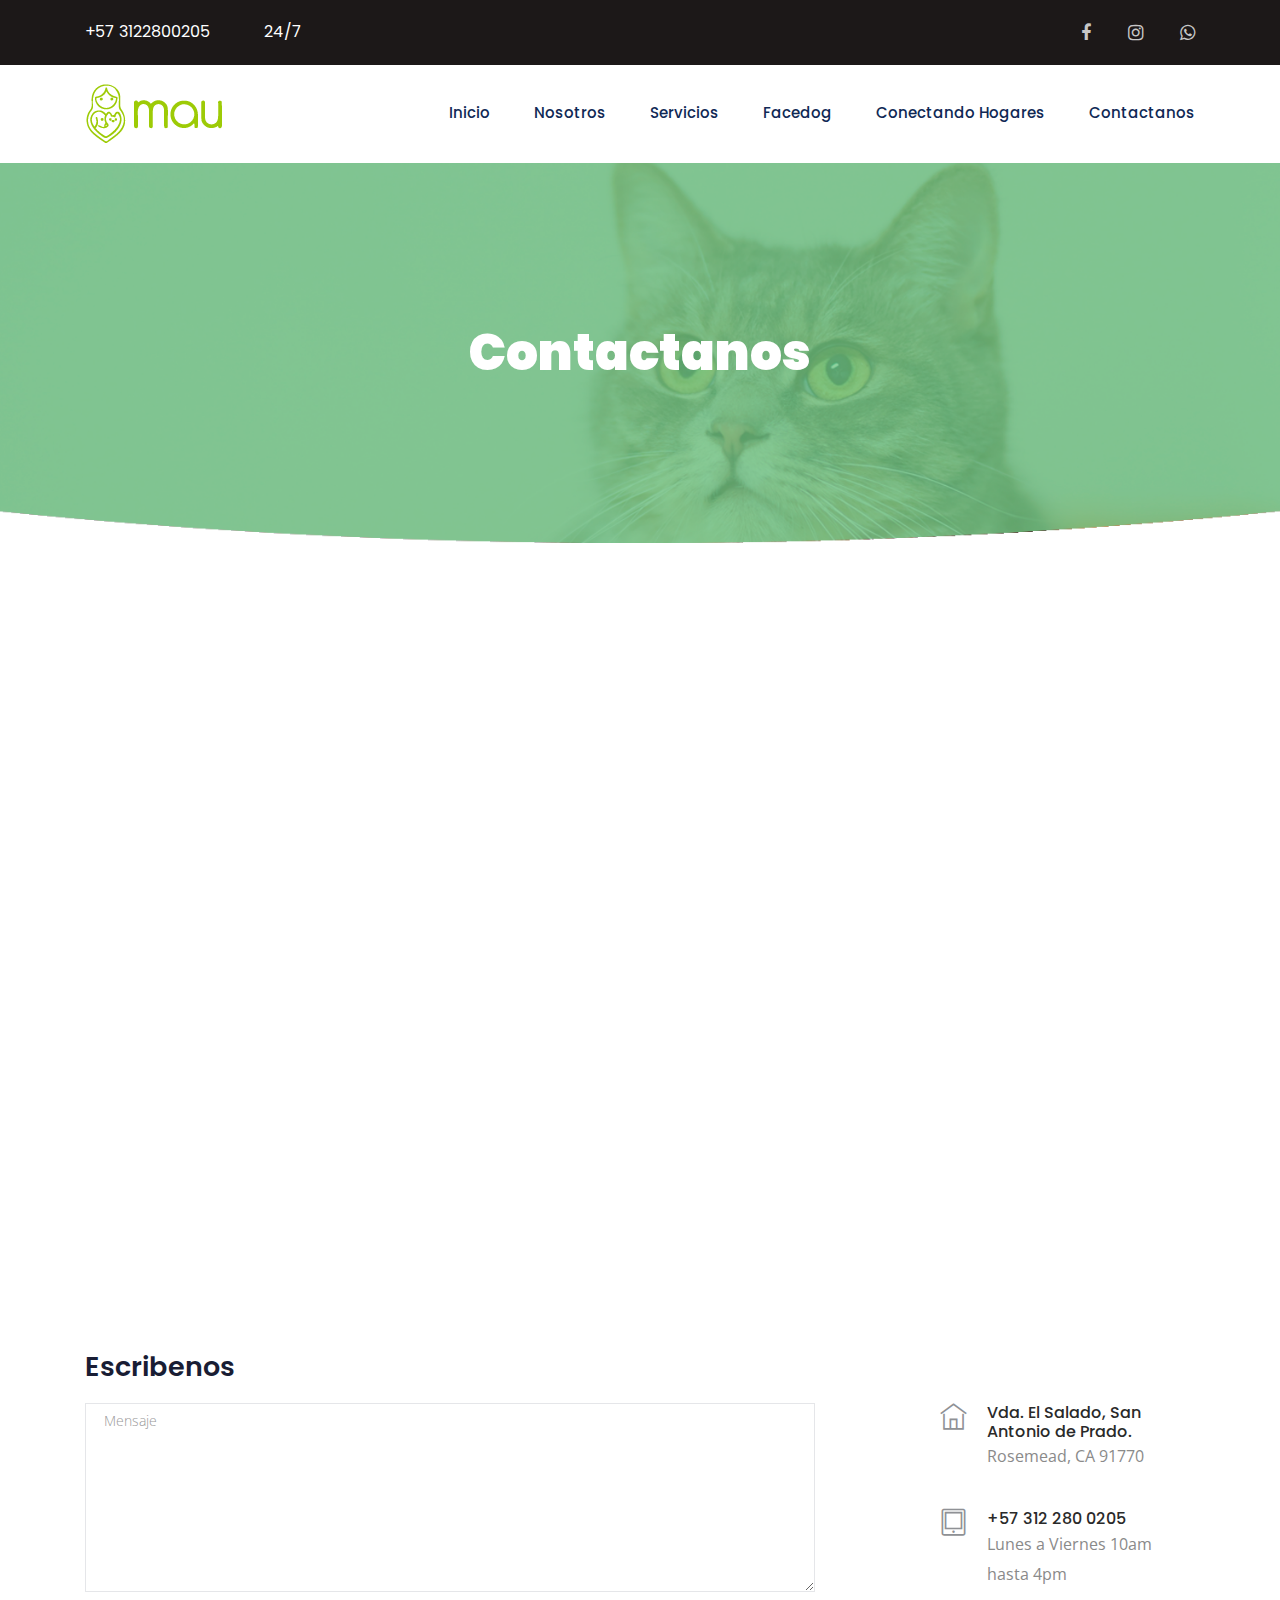
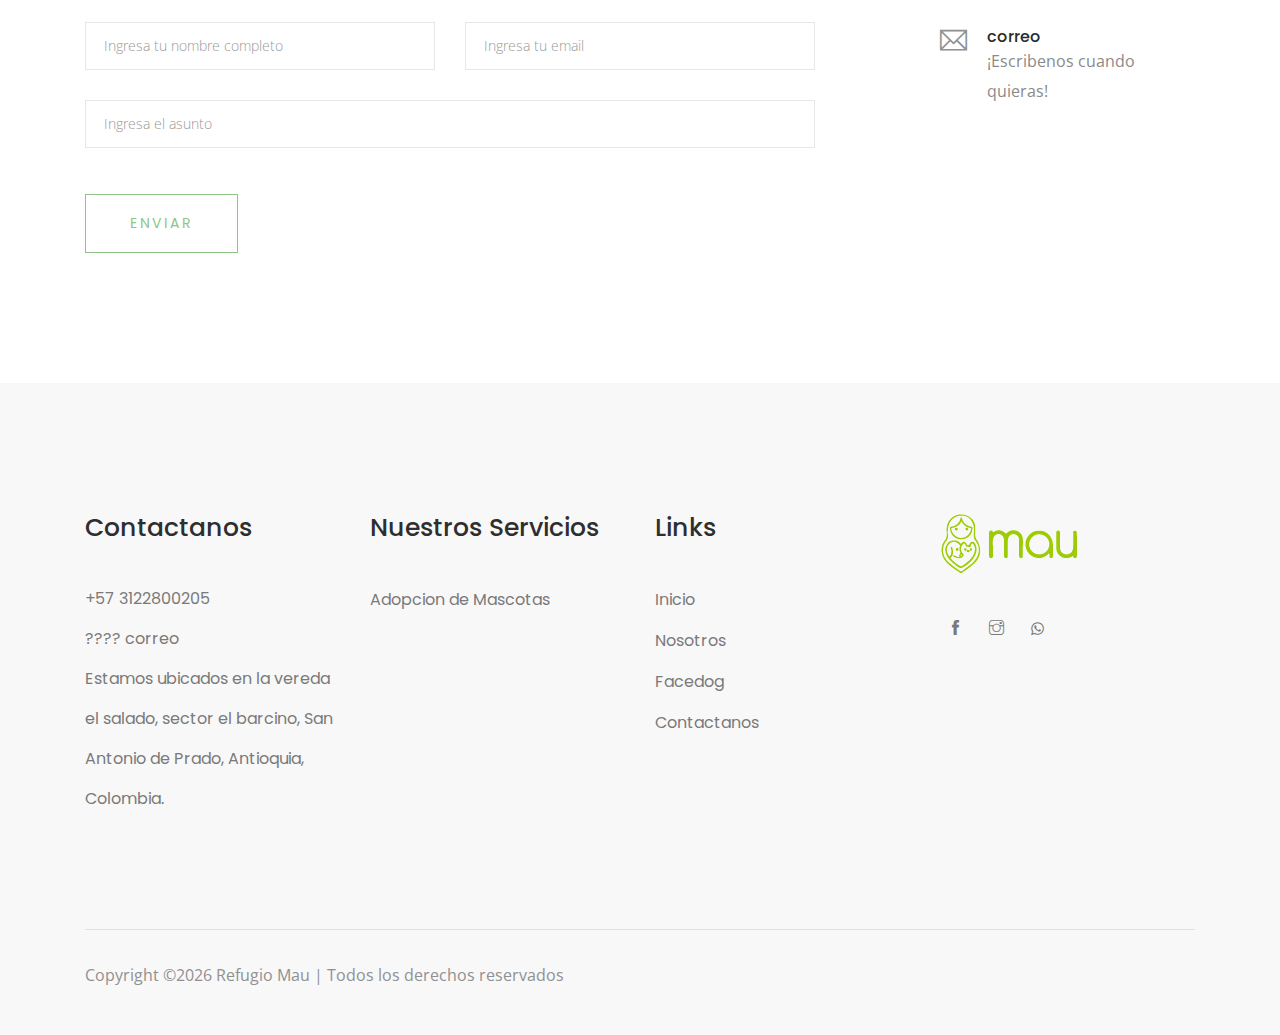
<file: contact.html>
<!doctype html>
<html class="no-js" lang="zxx">

<head>
    <meta charset="utf-8">
    <meta http-equiv="x-ua-compatible" content="ie=edge">
    <title>Refugio Mau</title>
    <meta name="description" content="">
    <meta name="viewport" content="width=device-width, initial-scale=1">

    <!-- <link rel="manifest" href="site.webmanifest"> -->
    <link rel="shortcut icon" type="image/x-icon" href="img/favicon.png">
    <!-- Place favicon.ico in the root directory -->

    <!-- CSS here -->
    <link rel="stylesheet" href="css/bootstrap.min.css">
    <link rel="stylesheet" href="css/owl.carousel.min.css">
    <link rel="stylesheet" href="css/magnific-popup.css">
    <link rel="stylesheet" href="css/font-awesome.min.css">
    <link rel="stylesheet" href="css/themify-icons.css">
    <link rel="stylesheet" href="css/nice-select.css">
    <link rel="stylesheet" href="css/flaticon.css">
    <link rel="stylesheet" href="css/gijgo.css">
    <link rel="stylesheet" href="css/animate.css">
    <link rel="stylesheet" href="css/slicknav.css">
    <link rel="stylesheet" href="css/style.css">
    <!-- <link rel="stylesheet" href="css/responsive.css"> -->
</head>

<body>
    <!--[if lte IE 9]>
            <p class="browserupgrade">You are using an <strong>outdated</strong> browser. Please <a href="https://browsehappy.com/">upgrade your browser</a> to improve your experience and security.</p>
        <![endif]-->

    <!-- header_start  -->
    <header>
        <div class="header-area ">
            <div class="header-top_area">
                <div class="container">
                    <div class="row">
                        <div class="col-lg-6 col-md-8">
                            <div class="short_contact_list">
                                <ul>
                                    <li><a href="https://api.whatsapp.com/send/?phone=573122800205&text&app_absent=0">+57 3122800205</a></li>
                                    <li><a href="#">24/7</a></li>
                                </ul>
                            </div>
                        </div>
                        <div class="col-lg-6 col-md-4 ">
                            <div class="social_media_links">
                                <a target="_blank" href="https://www.facebook.com/mau.refugio/">
                                    <i class="fa fa-facebook"></i>
                                </a>
                                <a target="_blank" href="https://www.instagram.com/mau.refugio/?hl=es">
                                    <i class="fa fa fa-instagram"></i>
                                </a>
                                <a target="_blank" href="https://api.whatsapp.com/send/?phone=573122800205&text&app_absent=0">
                                    <i class="fa fa-whatsapp"></i>
                                </a>
                            </div>
                        </div>
                    </div>
                </div>
            </div>
            <div id="sticky-header" class="main-header-area">
                <div class="container">
                    <div class="row align-items-center">
                        <div class="col-xl-3 col-lg-3">
                            <div class="logo">
                                <a href="index.html">
                                    <img src="img/logomauletra.png" alt="">
                                </a>
                            </div>
                        </div>
                        <div class="col-xl-9 col-lg-9">
                            <div class="main-menu  d-none d-lg-block">
                                <nav>
                                    <ul id="navigation">
                                        <li><a  href="index.html">Inicio</a></li>
                                        <li><a href="about.html">Nosotros</a></li>                                        
                                        <li><a href="service.html">Servicios</a></li>
                                        <li><a href="elements.html">Facedog</a></li>
                                        <li><a href="CH.html">Conectando Hogares</a></li>
                                        <li><a href="contact.html">Contactanos</a></li>
                                    </ul>
                                </nav>
                            </div>
                        </div>
                        <div class="col-12">
                            <div class="mobile_menu d-block d-lg-none"></div>
                        </div>
                    </div>
                </div>
            </div>
        </div>
    </header>
    <!-- header_start  -->

    <!-- bradcam_area_start -->
    <div class="bradcam_area breadcam_bg">
        <div class="container">
            <div class="row">
                <div class="col-lg-12">
                    <div class="bradcam_text text-center">
                        <h3>contactanos</h3>
                    </div>
                </div>
            </div>
        </div>
    </div>
    <!-- bradcam_area_end -->

    <!-- ================ contact section start ================= -->
    <section class="contact-section">
            <div class="container">
                <div class="d-none d-sm-block mb-5 pb-4">

                    <iframe  src="https://www.google.com/maps/embed?pb=!1m18!1m12!1m3!1d3966.2992987593625!2d-75.66465509999999!3d6.2242104!2m3!1f0!2f0!3f0!3m2!1i1024!2i768!4f13.1!3m3!1m2!1s0x8e442b516fdd064b%3A0xa7869961a10a6389!2sRefugio%20Mau!5e0!3m2!1ses-419!2sco!4v1649190238859!5m2!1ses-419!2sco" width="1100" height="600" style="border:0;" allowfullscreen="" loading="lazy" referrerpolicy="no-referrer-when-downgrade"></iframe>
    
                </div>
    
    
                <div class="row">
                    <div class="col-12">
                        <h2 class="contact-title">Escribenos</h2>
                    </div>
                    <div class="col-lg-8">
                        <form class="form-contact contact_form" action="contact_process.php" method="post" id="contactForm" novalidate="novalidate">
                            <div class="row">
                                <div class="col-12">
                                    <div class="form-group">
                                        <textarea class="form-control w-100" name="message" id="message" cols="30" rows="9" onfocus="this.placeholder = ''" onblur="this.placeholder = 'Enter Message'" placeholder="Mensaje"></textarea>
                                    </div>
                                </div>
                                <div class="col-sm-6">
                                    <div class="form-group">
                                        <input class="form-control valid" name="name" id="name" type="text" onfocus="this.placeholder = ''" onblur="this.placeholder = 'Enter your name'" placeholder="Ingresa tu nombre completo">
                                    </div>
                                </div>
                                <div class="col-sm-6">
                                    <div class="form-group">
                                        <input class="form-control valid" name="email" id="email" type="email" onfocus="this.placeholder = ''" onblur="this.placeholder = 'Enter email address'" placeholder="Ingresa tu email">
                                    </div>
                                </div>
                                <div class="col-12">
                                    <div class="form-group">
                                        <input class="form-control" name="subject" id="subject" type="text" onfocus="this.placeholder = ''" onblur="this.placeholder = 'Enter Subject'" placeholder="Ingresa el asunto">
                                    </div>
                                </div>
                            </div>
                            <div class="form-group mt-3">
                                <button type="submit" class="button button-contactForm boxed-btn">Enviar</button>
                            </div>
                        </form>
                    </div>
                    <div class="col-lg-3 offset-lg-1">
                        <div class="media contact-info">
                            <span class="contact-info__icon"><i class="ti-home"></i></span>
                            <div class="media-body">
                                <h3>Vda. El Salado, San Antonio de Prado.</h3>
                                <p>Rosemead, CA 91770</p>
                            </div>
                        </div>
                        <div class="media contact-info">
                            <span class="contact-info__icon"><i class="ti-tablet"></i></span>
                            <div class="media-body">
                                <h3>+57 312 280 0205</h3>
                                <p>Lunes a Viernes 10am hasta 4pm</p>
                            </div>
                        </div>
                        <div class="media contact-info">
                            <span class="contact-info__icon"><i class="ti-email"></i></span>
                            <div class="media-body">
                                <h3>correo</h3>
                                <p>¡Escribenos cuando quieras!</p>
                            </div>
                        </div>
                    </div>
                </div>
            </div>
        </section>
    <!-- ================ contact section end ================= -->
    
    <!-- footer_start  -->
    <footer class="footer">
        <div class="footer_top">
            <div class="container">
                <div class="row">
                    <div class="col-xl-3 col-md-6 col-lg-3">
                        <div class="footer_widget">
                            <h3 class="footer_title">
                                Contactanos
                            </h3>
                            <ul class="address_line">
                                <li>+57 3122800205</li>
                                <li><a href="#">???? correo</a></li>
                                <li>Estamos ubicados en la vereda el salado, sector el barcino, San Antonio de Prado, Antioquia, Colombia.</li>
                            </ul>
                        </div>
                    </div>
                    <div class="col-xl-3  col-md-6 col-lg-3">
                        <div class="footer_widget">
                            <h3 class="footer_title">
                                Nuestros servicios
                            </h3>
                            <ul class="links">
                                <li><a href="#">Adopcion de Mascotas</a></li>
                                <li><a href="#"></a></li>
                                <li><a href="#"></a></li>
                                <li><a href="#"></a></li>
                                <li><a href="#"></a></li>
                            </ul>
                        </div>
                    </div>
                    <div class="col-xl-3  col-md-6 col-lg-3">
                        <div class="footer_widget">
                            <h3 class="footer_title">
                                Links
                            </h3>
                            <ul class="links">
                                <li><a href="index.html">Inicio</a></li>
                                <li><a href="about.html">Nosotros</a></li>
                                <li><a href="#">Facedog</a></li>
                                <li><a href="contact.html">Contactanos</a></li>
                            </ul>
                        </div>
                    </div>
                    <div class="col-xl-3 col-md-6 col-lg-3 ">
                        <div class="footer_widget">
                            <div class="footer_logo">
                                <a href="#">
                                    <img src="img/logomauletra.png" alt="">
                                </a>
                            </div>
                            <p class="address_text">
                            </p>
                            <div class="socail_links">
                                <ul>
                                    <li>
                                        <a href="https://www.facebook.com/mau.refugio/">
                                            <i class="ti-facebook"></i>
                                        </a>
                                    </li>
                                    <li>
                                        <a href="https://www.instagram.com/mau.refugio/?hl=es">
                                            <i class="ti-instagram"></i>
                                        </a>
                                    </li>
                                    <li>
                                        <a href="https://api.whatsapp.com/send/?phone=573122800205&text&app_absent=0">
                                            <i class="fa fa-whatsapp"></i>
                                        </a>
                                    </li>
                                </ul>
                            </div>

                        </div>
                    </div>
                </div>
            </div>
        </div>
        <div class="copy-right_text">
            <div class="container">
                <div class="bordered_1px"></div>
                <div class="row">
                    <div class="col-xl-12">
                        <p class="copy_right text-center">
                            <p><!-- Link back to Colorlib can't be removed. Template is licensed under CC BY 3.0. -->
  Copyright &copy;<script>document.write(new Date().getFullYear());</script> Refugio Mau | Todos los derechos reservados <!-- <i class="ti-heart" aria-hidden="true"></i> by <a href="https://colorlib.com" target="_blank">Colorlib</a> -->
  <!-- Link back to Colorlib can't be removed. Template is licensed under CC BY 3.0. --></p>
                        </p>
                    </div>
                </div>
            </div>
        </div>
    </footer>
    <!-- footer_end  -->
    
        <!-- JS here -->
        <script src="js/vendor/modernizr-3.5.0.min.js"></script>
        <script src="js/vendor/jquery-1.12.4.min.js"></script>
        <script src="js/popper.min.js"></script>
        <script src="js/bootstrap.min.js"></script>
        <script src="js/owl.carousel.min.js"></script>
        <script src="js/isotope.pkgd.min.js"></script>
        <script src="js/ajax-form.js"></script>
        <script src="js/waypoints.min.js"></script>
        <script src="js/jquery.counterup.min.js"></script>
        <script src="js/imagesloaded.pkgd.min.js"></script>
        <script src="js/scrollIt.js"></script>
        <script src="js/jquery.scrollUp.min.js"></script>
        <script src="js/wow.min.js"></script>
        <script src="js/nice-select.min.js"></script>
        <script src="js/jquery.slicknav.min.js"></script>
        <script src="js/jquery.magnific-popup.min.js"></script>
        <script src="js/plugins.js"></script>
        <script src="js/gijgo.min.js"></script>
    
        <!--contact js-->
        <script src="js/contact.js"></script>
        <script src="js/jquery.ajaxchimp.min.js"></script>
        <script src="js/jquery.form.js"></script>
        <script src="js/jquery.validate.min.js"></script>
        <script src="js/mail-script.js"></script>
    
        <script src="js/main.js"></script>
        <script>
        $('#datepicker').datepicker({
            iconsLibrary: 'fontawesome',
            disableDaysOfWeek: [0, 0],
        //     icons: {
        //      rightIcon: '<span class="fa fa-caret-down"></span>'
        //  }
        });
        $('#datepicker2').datepicker({
            iconsLibrary: 'fontawesome',
            icons: {
             rightIcon: '<span class="fa fa-caret-down"></span>'
         }

        });
        var timepicker = $('#timepicker').timepicker({
         format: 'HH.MM'
     });
        </script>
    </body>
    
    </html>
</file>
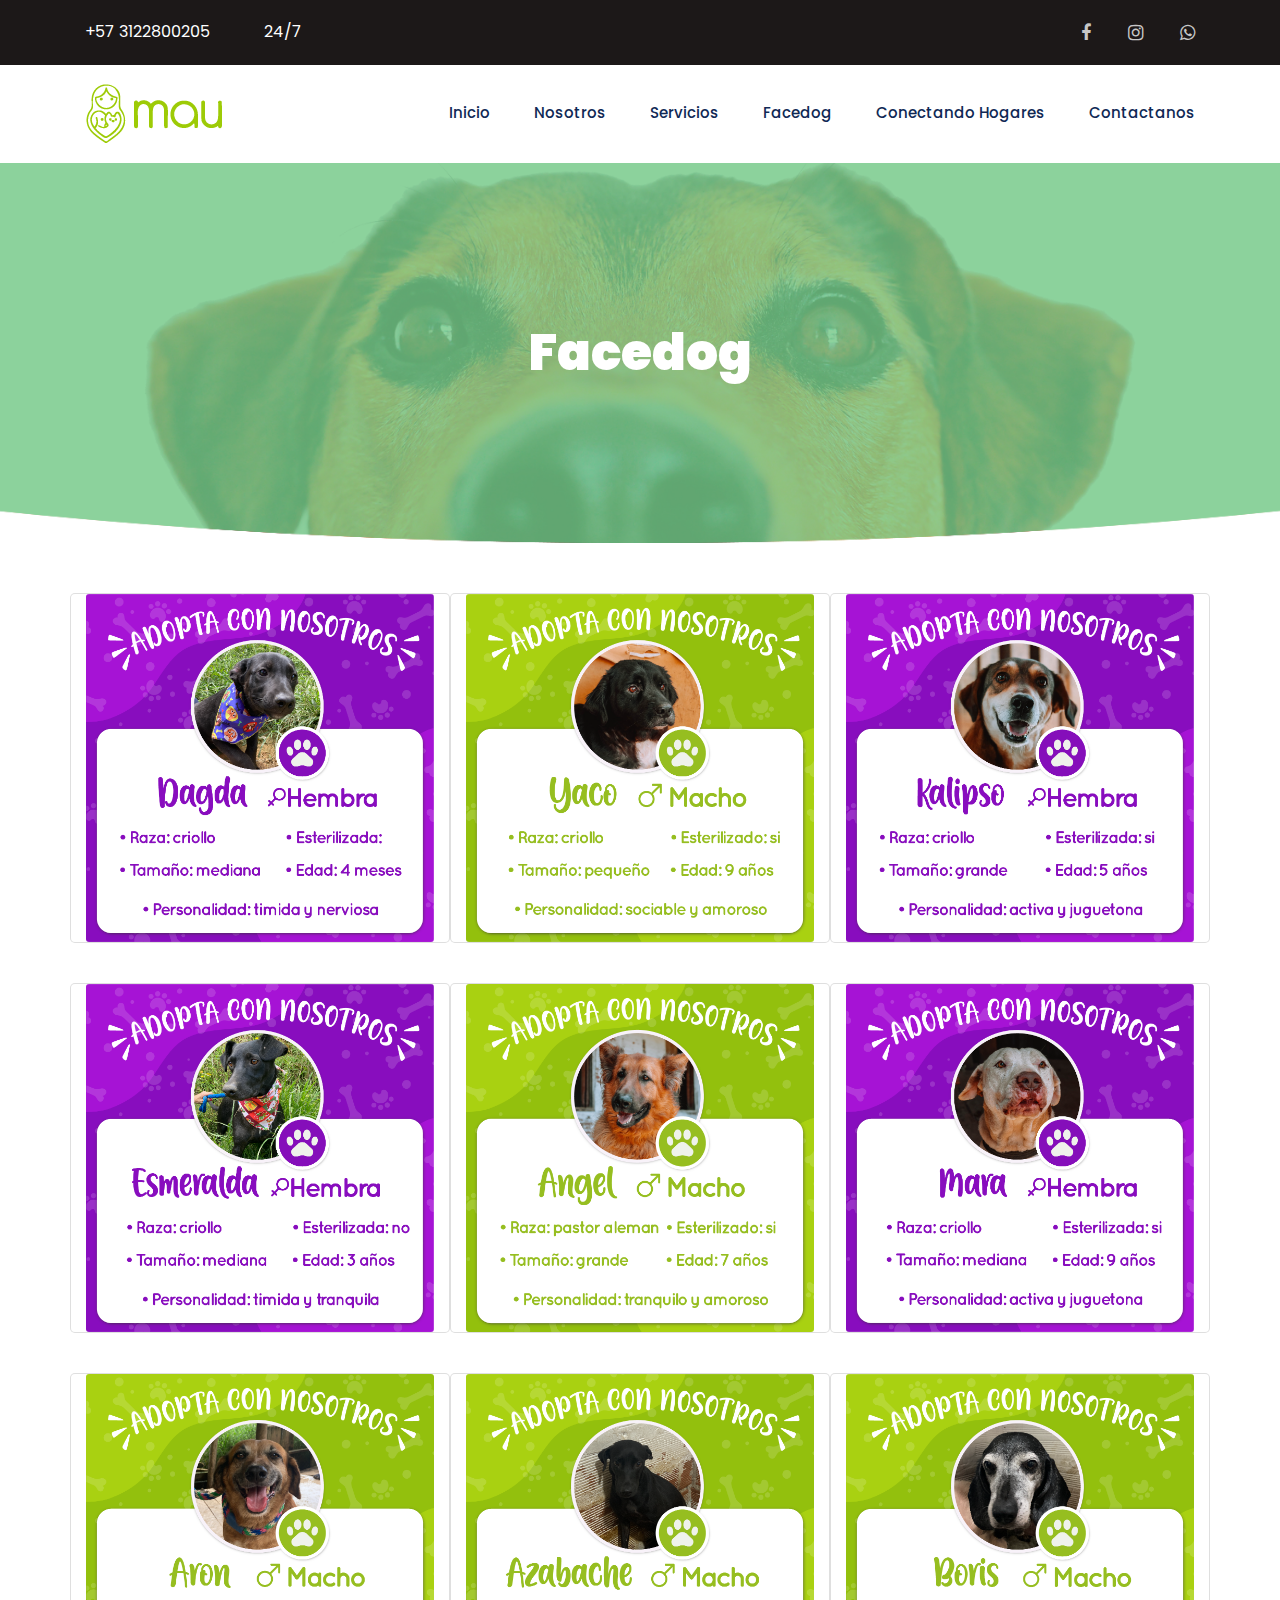
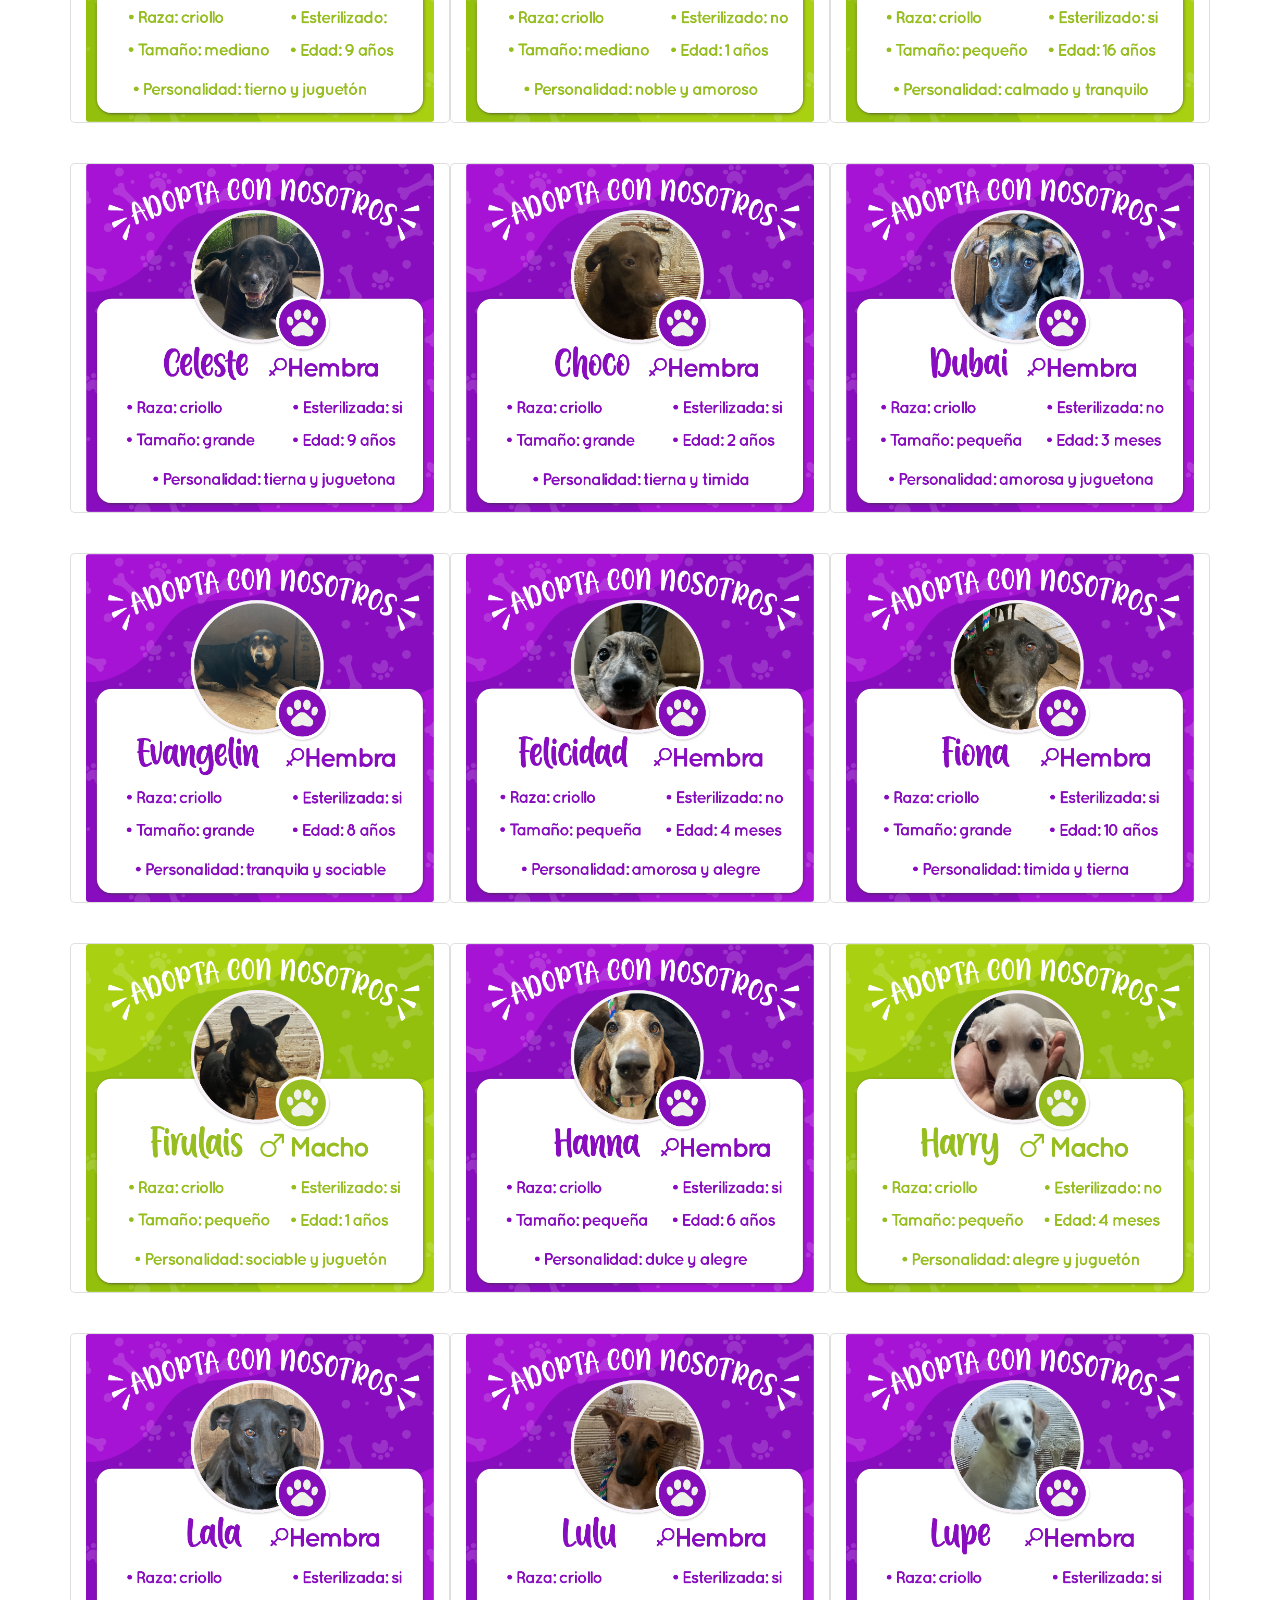
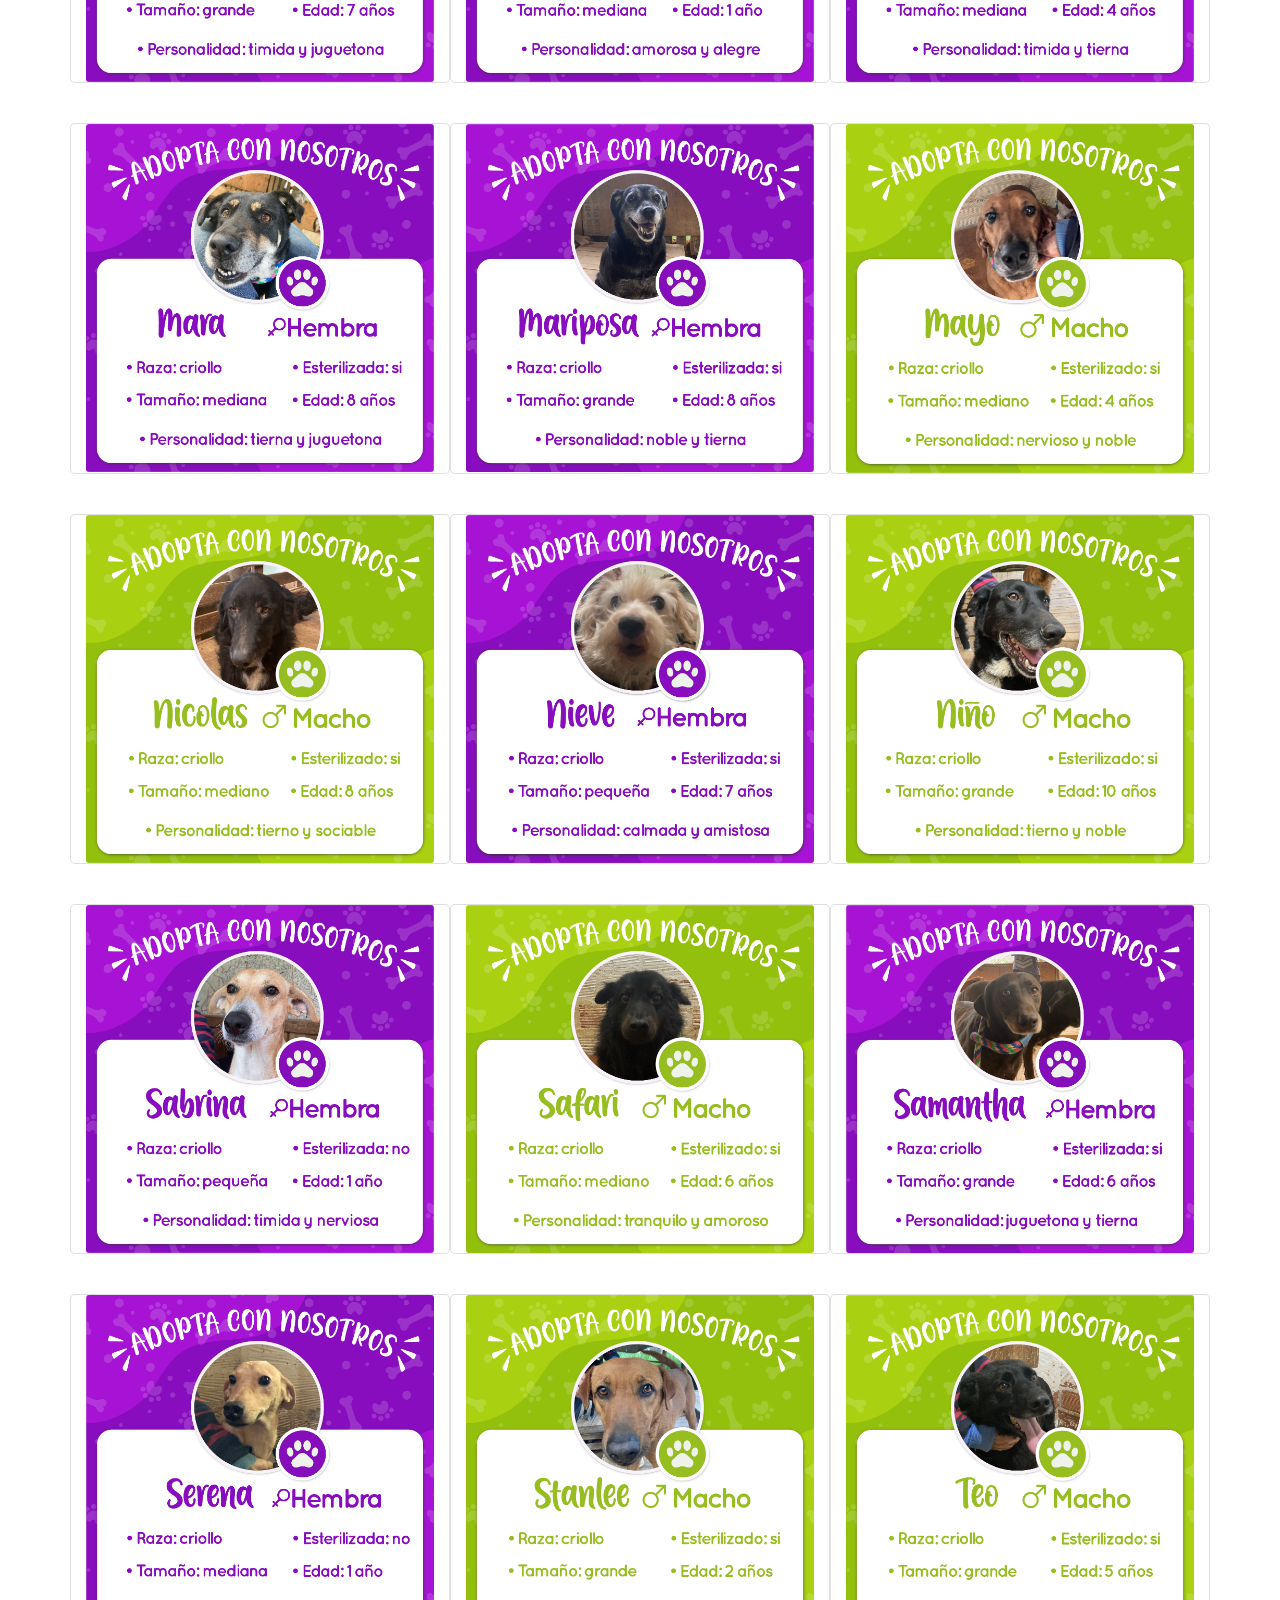
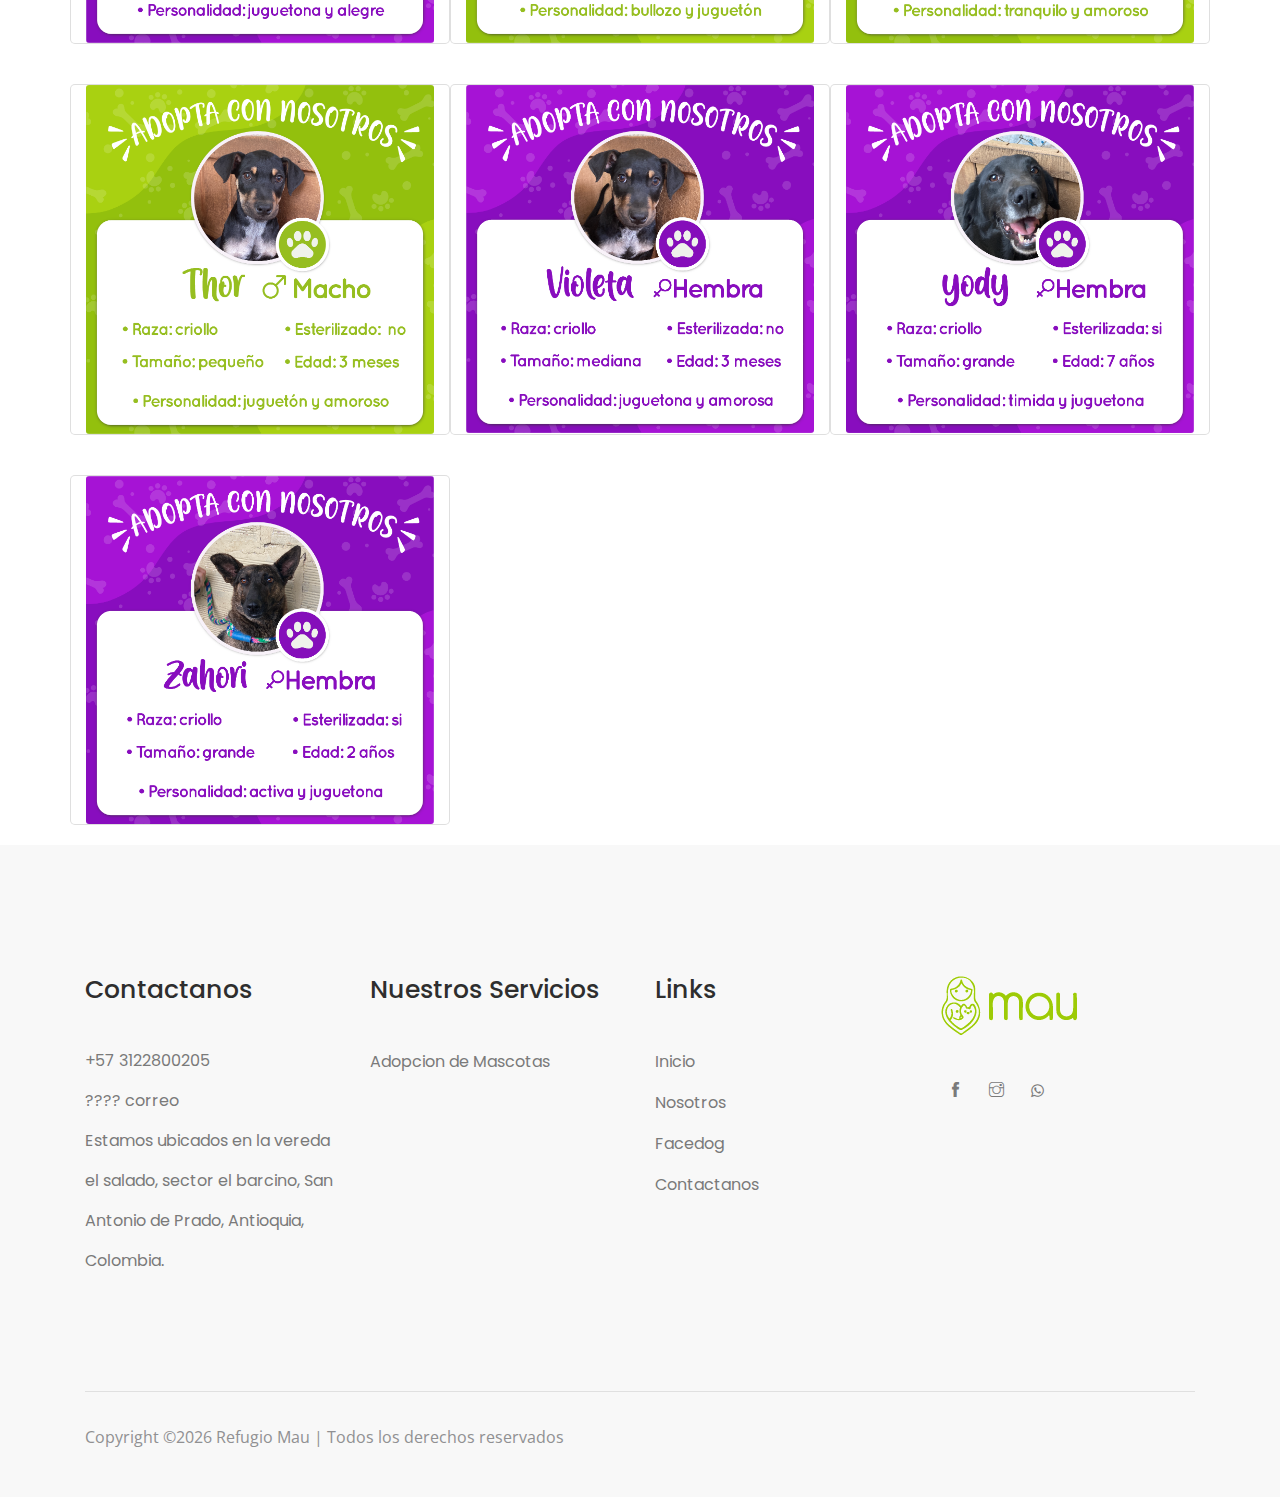
<file: elements.html>
<!doctype html>
<html class="no-js" lang="zxx">

<head>
	<meta charset="utf-8">
	<meta http-equiv="x-ua-compatible" content="ie=edge">
	<title>Refugio Mau</title>
	<meta name="description" content="">
	<meta name="viewport" content="width=device-width, initial-scale=1">

	<!-- <link rel="manifest" href="site.webmanifest"> -->
	<link rel="shortcut icon" type="image/x-icon" href="img/favicon.png">
	<!-- Place favicon.ico in the root directory -->

	<!-- CSS here -->
	<link rel="stylesheet" href="css/bootstrap.min.css">
	<link rel="stylesheet" href="css/owl.carousel.min.css">
	<link rel="stylesheet" href="css/magnific-popup.css">
	<link rel="stylesheet" href="css/font-awesome.min.css">
	<link rel="stylesheet" href="css/themify-icons.css">
	<link rel="stylesheet" href="css/nice-select.css">
	<link rel="stylesheet" href="css/flaticon.css">
	<link rel="stylesheet" href="css/gijgo.css">
	<link rel="stylesheet" href="css/animate.css">
	<link rel="stylesheet" href="css/slicknav.css">
	<link rel="stylesheet" href="css/style.css">
	<!-- <link rel="stylesheet" href="css/responsive.css"> -->
</head>

<body>
	<!--[if lte IE 9]>
            <p class="browserupgrade">You are using an <strong>outdated</strong> browser. Please <a href="https://browsehappy.com/">upgrade your browser</a> to improve your experience and security.</p>
        <![endif]-->

    <!-- header_start  -->
    <header>
        <div class="header-area ">
            <div class="header-top_area">
                <div class="container">
                    <div class="row">
                        <div class="col-lg-6 col-md-8">
                            <div class="short_contact_list">
                                <ul>
                                    <li><a href="https://api.whatsapp.com/send/?phone=573122800205&text&app_absent=0">+57 3122800205</a></li>
                                    <li><a href="#">24/7</a></li>
                                </ul>
                            </div>
                        </div>
                        <div class="col-lg-6 col-md-4 ">
                            <div class="social_media_links">
                                <a target="_blank" href="https://www.facebook.com/mau.refugio/">
                                    <i class="fa fa-facebook"></i>
                                </a>
                                <a target="_blank" href="https://www.instagram.com/mau.refugio/?hl=es">
                                    <i class="fa fa fa-instagram"></i>
                                </a>
                                <a target="_blank" href="https://api.whatsapp.com/send/?phone=573122800205&text&app_absent=0">
                                    <i class="fa fa-whatsapp"></i>
                                </a>
                            </div>
                        </div>
                    </div>
                </div>
            </div>
            <div id="sticky-header" class="main-header-area">
                <div class="container">
                    <div class="row align-items-center">
                        <div class="col-xl-3 col-lg-3">
                            <div class="logo">
                                <a href="index.html">
                                    <img src="img/logomauletra.png" alt="">
                                </a>
                            </div>
                        </div>
                        <div class="col-xl-9 col-lg-9">
                            <div class="main-menu  d-none d-lg-block">
                                <nav>
                                    <ul id="navigation">
                                        <li><a  href="index.html">Inicio</a></li>
                                        <li><a href="about.html">Nosotros</a></li>                                        
                                        <li><a href="service.html">Servicios</a></li>
                                        <li><a href="elements.html">Facedog</a></li>
                                        <li><a href="CH.html">Conectando Hogares</a></li>
                                        <li><a href="contact.html">Contactanos</a></li>
                                    </ul>
                                </nav>
                            </div>
                        </div>
                        <div class="col-12">
                            <div class="mobile_menu d-block d-lg-none"></div>
                        </div>
                    </div>
                </div>
            </div>
        </div>
    </header>
    <!-- header_start  -->

    <!-- bradcam_area_start -->
    <div class="bradcam_area breadcam_bg_facedog">
        <div class="container">
            <div class="row">
                <div class="col-lg-12">
                    <div class="bradcam_text text-center">
                        <h3>Facedog</h3>
                    </div>
                </div>
            </div>
        </div>
    </div>
    <!-- bradcam_area_end -->

	<!-- Start Align Area -->
	<div class="whole-wrap">
		<div class="container box_1170">
			
			<section class="mx-auto">

				<div id="contenedorfacedog" class="row">
		
				
				  <div class="card col-lg-4 col-md-4 col-sm-4 tarjetafacedog manito" style="width: 20rem;" data-bs-toggle="modal" data-bs-target="#staticBackdrop">
					<img src="img/Ficha_Dagda.png" class="card-img my-auto" alt="...">
				  </div>
		
				  <div class="card col-lg-4 col-md-4 col-sm-4 tarjetafacedog manito" style="width: 20rem;" data-bs-toggle="modal" data-bs-target="#staticBackdrop2">
					<img src="img/Ficha_Yaco.png" class="card-img my-auto" alt="...">
				  </div>
		
				  <div class="card col-lg-4 col-md-4 col-sm-4 tarjetafacedog manito" style="width: 20rem;" data-bs-toggle="modal" data-bs-target="#staticBackdrop3">
					<img src="img/Ficha_Kalipso.png" class="card-img my-auto" alt="...">
				  </div>
		
				  <div class="card col-lg-4 col-md-4 col-sm-4 tarjetafacedog manito" style="width: 20rem;" data-bs-toggle="modal" data-bs-target="#staticBackdrop4">
					<img src="img/Ficha_Esmeralda.png" class="card-img my-auto" alt="...">
				  </div>

				  <div class="card col-lg-4 col-md-4 col-sm-4 tarjetafacedog manito" style="width: 20rem;" data-bs-toggle="modal" data-bs-target="#staticBackdrop4">
					<img src="img/Ficha_Angel.png" class="card-img my-auto" alt="...">
				  </div>
		
				  <div class="card col-lg-4 col-md-4 col-sm-4 tarjetafacedog manito" style="width: 20rem;" data-bs-toggle="modal" data-bs-target="#staticBackdrop5">
					<img src="img/Ficha_MaraBlanca.png" class="card-img my-auto" alt="...">
				  </div>
		
				  <div class="card col-lg-4 col-md-4 col-sm-4 tarjetafacedog manito" style="width: 20rem;" data-bs-toggle="modal" data-bs-target="#staticBackdrop6">
					<img src="img/Ficha_Aron.png" class="card-img my-auto" alt="...">
				  </div>
		
				  <div class="card col-lg-4 col-md-4 col-sm-4 tarjetafacedog manito" style="width: 20rem;" data-bs-toggle="modal" data-bs-target="#staticBackdrop7">
					<img src="img/Ficha_Azabache.png" class="card-img my-auto" alt="...">
				  </div>
		
				  <div class="card col-lg-4 col-md-4 col-sm-4 tarjetafacedog manito" style="width: 20rem;" data-bs-toggle="modal" data-bs-target="#staticBackdrop8">
					<img src="img/Ficha_Boris.png" class="card-img my-auto" alt="...">
				  </div>
		
				  <div class="card col-lg-4 col-md-4 col-sm-4 tarjetafacedog manito" style="width: 20rem;" data-bs-toggle="modal" data-bs-target="#staticBackdrop9">
					<img src="img/Ficha_Celeste.png" class="card-img my-auto" alt="...">
				  </div>
		
				  <div class="card col-lg-4 col-md-4 col-sm-4 tarjetafacedog manito" style="width: 20rem;" data-bs-toggle="modal" data-bs-target="#staticBackdrop11">
					<img src="img/Ficha_Choco.png" class="card-img my-auto" alt="...">
				  </div>
		
				  <div class="card col-lg-4 col-md-4 col-sm-4 tarjetafacedog manito" style="width: 20rem;" data-bs-toggle="modal" data-bs-target="#staticBackdrop12">
					<img src="img/Ficha_Dubai.png" class="card-img my-auto" alt="...">
				  </div>
		
				  <div class="card col-lg-4 col-md-4 col-sm-4 tarjetafacedog manito" style="width: 20rem;" data-bs-toggle="modal" data-bs-target="#staticBackdrop13">
					<img src="img/Ficha_Evangelin.png" class="card-img my-auto" alt="...">
				  </div>
		
				  <div class="card col-lg-4 col-md-4 col-sm-4 tarjetafacedog manito" style="width: 20rem;" data-bs-toggle="modal" data-bs-target="#staticBackdrop14">
					<img src="img/Ficha_Felicidad.png" class="card-img my-auto" alt="...">
				  </div>
		
				  <div class="card col-lg-4 col-md-4 col-sm-4 tarjetafacedog manito" style="width: 20rem;" data-bs-toggle="modal" data-bs-target="#staticBackdrop15">
					<img src="img/Ficha_Fiona.png" class="card-img my-auto" alt="...">
				  </div>
		
				  <div class="card col-lg-4 col-md-4 col-sm-4 tarjetafacedog manito" style="width: 20rem;" data-bs-toggle="modal" data-bs-target="#staticBackdrop16">
					<img src="img/Ficha_Firulais.png" class="card-img my-auto" alt="...">
				  </div>
		
				  <div class="card col-lg-4 col-md-4 col-sm-4 tarjetafacedog manito" style="width: 20rem;" data-bs-toggle="modal" data-bs-target="#staticBackdrop17">
					<img src="img/Ficha_Hanna.png" class="card-img my-auto" alt="...">
				  </div>
		
				  <div class="card col-lg-4 col-md-4 col-sm-4 tarjetafacedog manito" style="width: 20rem;" data-bs-toggle="modal" data-bs-target="#staticBackdrop18">
					<img src="img/Ficha_Harry.png" class="card-img my-auto" alt="...">
				  </div>
		
				  <div class="card col-lg-4 col-md-4 col-sm-4 tarjetafacedog manito" style="width: 20rem;" data-bs-toggle="modal" data-bs-target="#staticBackdrop19">
					<img src="img/Ficha_Lala.png" class="card-img my-auto" alt="...">
				  </div>
		
				  <div class="card col-lg-4 col-md-4 col-sm-4 tarjetafacedog manito" style="width: 20rem;" data-bs-toggle="modal" data-bs-target="#staticBackdrop20">
					<img src="img/Ficha_Lulu.png" class="card-img my-auto" alt="...">
				  </div>
		
				  <div class="card col-lg-4 col-md-4 col-sm-4 tarjetafacedog manito" style="width: 20rem;" data-bs-toggle="modal" data-bs-target="#staticBackdrop21">
					<img src="img/Ficha_Lupe.png" class="card-img my-auto" alt="...">
				  </div>
		
				  <div class="card col-lg-4 col-md-4 col-sm-4 tarjetafacedog manito" style="width: 20rem;" data-bs-toggle="modal" data-bs-target="#staticBackdrop22">
					<img src="img/Ficha_MaraNegra.png" class="card-img my-auto" alt="...">
				  </div>
		
				  <div class="card col-lg-4 col-md-4 col-sm-4 tarjetafacedog manito" style="width: 20rem;" data-bs-toggle="modal" data-bs-target="#staticBackdrop23">
					<img src="img/Ficha_Mariposa.png" class="card-img my-auto" alt="...">
				  </div>
		
				  <div class="card col-lg-4 col-md-4 col-sm-4 tarjetafacedog manito" style="width: 20rem;" data-bs-toggle="modal" data-bs-target="#staticBackdrop24">
					<img src="img/Ficha_Mayo.png" class="card-img my-auto" alt="...">
				  </div>
		
				  <div class="card col-lg-4 col-md-4 col-sm-4 tarjetafacedog manito" style="width: 20rem;" data-bs-toggle="modal" data-bs-target="#staticBackdrop25">
					<img src="img/Ficha_Nicolas.png" class="card-img my-auto" alt="...">
				  </div>
		
				  <div class="card col-lg-4 col-md-4 col-sm-4 tarjetafacedog manito" style="width: 20rem;" data-bs-toggle="modal" data-bs-target="#staticBackdrop26">
					<img src="img/Ficha_Nieve.png" class="card-img my-auto" alt="...">
				  </div>
		
				  <div class="card col-lg-4 col-md-4 col-sm-4 tarjetafacedog manito" style="width: 20rem;" data-bs-toggle="modal" data-bs-target="#staticBackdrop27">
					<img src="img/Ficha_Niño.png" class="card-img my-auto" alt="...">
				  </div>
		
				  <div class="card col-lg-4 col-md-4 col-sm-4 tarjetafacedog manito" style="width: 20rem;" data-bs-toggle="modal" data-bs-target="#staticBackdrop28">
					<img src="img/Ficha_Sabrina.png" class="card-img my-auto" alt="...">
				  </div>
		
				  <div class="card col-lg-4 col-md-4 col-sm-4 tarjetafacedog manito" style="width: 20rem;" data-bs-toggle="modal" data-bs-target="#staticBackdrop29">
					<img src="img/Ficha_Safari.png" class="card-img my-auto" alt="...">
				  </div>
		
				  <div class="card col-lg-4 col-md-4 col-sm-4 tarjetafacedog manito" style="width: 20rem;" data-bs-toggle="modal" data-bs-target="#staticBackdrop30">
					<img src="img/Ficha_Samantha.png" class="card-img my-auto" alt="...">
				  </div>
		
				  <div class="card col-lg-4 col-md-4 col-sm-4 tarjetafacedog manito" style="width: 20rem;" data-bs-toggle="modal" data-bs-target="#staticBackdrop31">
					<img src="img/Ficha_Serena.png" class="card-img my-auto" alt="...">
				  </div>
		
				  <div class="card col-lg-4 col-md-4 col-sm-4 tarjetafacedog manito" style="width: 20rem;" data-bs-toggle="modal" data-bs-target="#staticBackdrop32">
					<img src="img/Ficha_Stanlee.png" class="card-img my-auto" alt="...">
				  </div>
		
				  <div class="card col-lg-4 col-md-4 col-sm-4 tarjetafacedog manito" style="width: 20rem;" data-bs-toggle="modal" data-bs-target="#staticBackdrop33">
					<img src="img/Ficha_Teo.png" class="card-img my-auto" alt="...">
				  </div>
		
				  <div class="card col-lg-4 col-md-4 col-sm-4 tarjetafacedog manito" style="width: 20rem;" data-bs-toggle="modal" data-bs-target="#staticBackdrop34">
					<img src="img/Ficha_Thor.png" class="card-img my-auto" alt="...">
				  </div>
		
				  <div class="card col-lg-4 col-md-4 col-sm-4 tarjetafacedog manito" style="width: 20rem;" data-bs-toggle="modal" data-bs-target="#staticBackdrop35">
					<img src="img/Ficha_Violeta.png" class="card-img my-auto" alt="...">
				  </div>
		
				  <div class="card col-lg-4 col-md-4 col-sm-4 tarjetafacedog manito" style="width: 20rem;" data-bs-toggle="modal" data-bs-target="#staticBackdrop36">
					<img src="img/Ficha_Yody.png" class="card-img my-auto" alt="...">
				  </div>
		
				  <div class="card col-lg-4 col-md-4 col-sm-4 tarjetafacedog manito" style="width: 20rem;" data-bs-toggle="modal" data-bs-target="#staticBackdrop37">
					<img src="img/Ficha_Zahori.png" class="card-img my-auto" alt="...">
				  </div>				  
			</section>
		</div>
	</div>
	<!-- End Align Area -->

    <!-- footer_start  -->
    <footer class="footer">
        <div class="footer_top">
            <div class="container">
                <div class="row">
                    <div class="col-xl-3 col-md-6 col-lg-3">
                        <div class="footer_widget">
                            <h3 class="footer_title">
                                Contactanos
                            </h3>
                            <ul class="address_line">
                                <li>+57 3122800205</li>
                                <li><a href="#">???? correo</a></li>
                                <li>Estamos ubicados en la vereda el salado, sector el barcino, San Antonio de Prado, Antioquia, Colombia.</li>
                            </ul>
                        </div>
                    </div>
                    <div class="col-xl-3  col-md-6 col-lg-3">
                        <div class="footer_widget">
                            <h3 class="footer_title">
                                Nuestros servicios
                            </h3>
                            <ul class="links">
                                <li><a href="#">Adopcion de Mascotas</a></li>
                                <li><a href="#"></a></li>
                                <li><a href="#"></a></li>
                                <li><a href="#"></a></li>
                                <li><a href="#"></a></li>
                            </ul>
                        </div>
                    </div>
                    <div class="col-xl-3  col-md-6 col-lg-3">
                        <div class="footer_widget">
                            <h3 class="footer_title">
                                Links
                            </h3>
                            <ul class="links">
                                <li><a href="index.html">Inicio</a></li>
                                <li><a href="about.html">Nosotros</a></li>
                                <li><a href="#">Facedog</a></li>
                                <li><a href="contact.html">Contactanos</a></li>
                            </ul>
                        </div>
                    </div>
                    <div class="col-xl-3 col-md-6 col-lg-3 ">
                        <div class="footer_widget">
                            <div class="footer_logo">
                                <a href="#">
                                    <img src="img/logomauletra.png" alt="">
                                </a>
                            </div>
                            <p class="address_text">
                            </p>
                            <div class="socail_links">
                                <ul>
                                    <li>
                                        <a href="https://www.facebook.com/mau.refugio/">
                                            <i class="ti-facebook"></i>
                                        </a>
                                    </li>
                                    <li>
                                        <a href="https://www.instagram.com/mau.refugio/?hl=es">
                                            <i class="ti-instagram"></i>
                                        </a>
                                    </li>
                                    <li>
                                        <a href="https://api.whatsapp.com/send/?phone=573122800205&text&app_absent=0">
                                            <i class="fa fa-whatsapp"></i>
                                        </a>
                                    </li>
                                </ul>
                            </div>

                        </div>
                    </div>
                </div>
            </div>
        </div>
        <div class="copy-right_text">
            <div class="container">
                <div class="bordered_1px"></div>
                <div class="row">
                    <div class="col-xl-12">
                        <p class="copy_right text-center">
                            <p><!-- Link back to Colorlib can't be removed. Template is licensed under CC BY 3.0. -->
  Copyright &copy;<script>document.write(new Date().getFullYear());</script> Refugio Mau | Todos los derechos reservados <!-- <i class="ti-heart" aria-hidden="true"></i> by <a href="https://colorlib.com" target="_blank">Colorlib</a> -->
  <!-- Link back to Colorlib can't be removed. Template is licensed under CC BY 3.0. --></p>
                        </p>
                    </div>
                </div>
            </div>
        </div>
    </footer>
    <!-- footer_end  -->

	<!-- JS here -->
	<script src="js/vendor/modernizr-3.5.0.min.js"></script>
	<script src="js/vendor/jquery-1.12.4.min.js"></script>
	<script src="js/popper.min.js"></script>
	<script src="js/bootstrap.min.js"></script>
	<script src="js/owl.carousel.min.js"></script>
	<script src="js/isotope.pkgd.min.js"></script>
	<script src="js/ajax-form.js"></script>
	<script src="js/waypoints.min.js"></script>
	<script src="js/jquery.counterup.min.js"></script>
	<script src="js/imagesloaded.pkgd.min.js"></script>
	<script src="js/scrollIt.js"></script>
	<script src="js/jquery.scrollUp.min.js"></script>
	<script src="js/wow.min.js"></script>
	<script src="js/nice-select.min.js"></script>
	<script src="js/jquery.slicknav.min.js"></script>
	<script src="js/jquery.magnific-popup.min.js"></script>
	<script src="js/plugins.js"></script>
	<script src="js/gijgo.min.js"></script>

	<!--contact js-->
	<script src="js/contact.js"></script>
	<script src="js/jquery.ajaxchimp.min.js"></script>
	<script src="js/jquery.form.js"></script>
	<script src="js/jquery.validate.min.js"></script>
	<script src="js/mail-script.js"></script>

	<script src="js/main.js"></script>
    <script>
        $('#datepicker').datepicker({
            iconsLibrary: 'fontawesome',
            disableDaysOfWeek: [0, 0],
        //     icons: {
        //      rightIcon: '<span class="fa fa-caret-down"></span>'
        //  }
        });
        $('#datepicker2').datepicker({
            iconsLibrary: 'fontawesome',
            icons: {
             rightIcon: '<span class="fa fa-caret-down"></span>'
         }

        });
        var timepicker = $('#timepicker').timepicker({
         format: 'HH.MM'
     });
    </script>
</body>
</html>
</file>
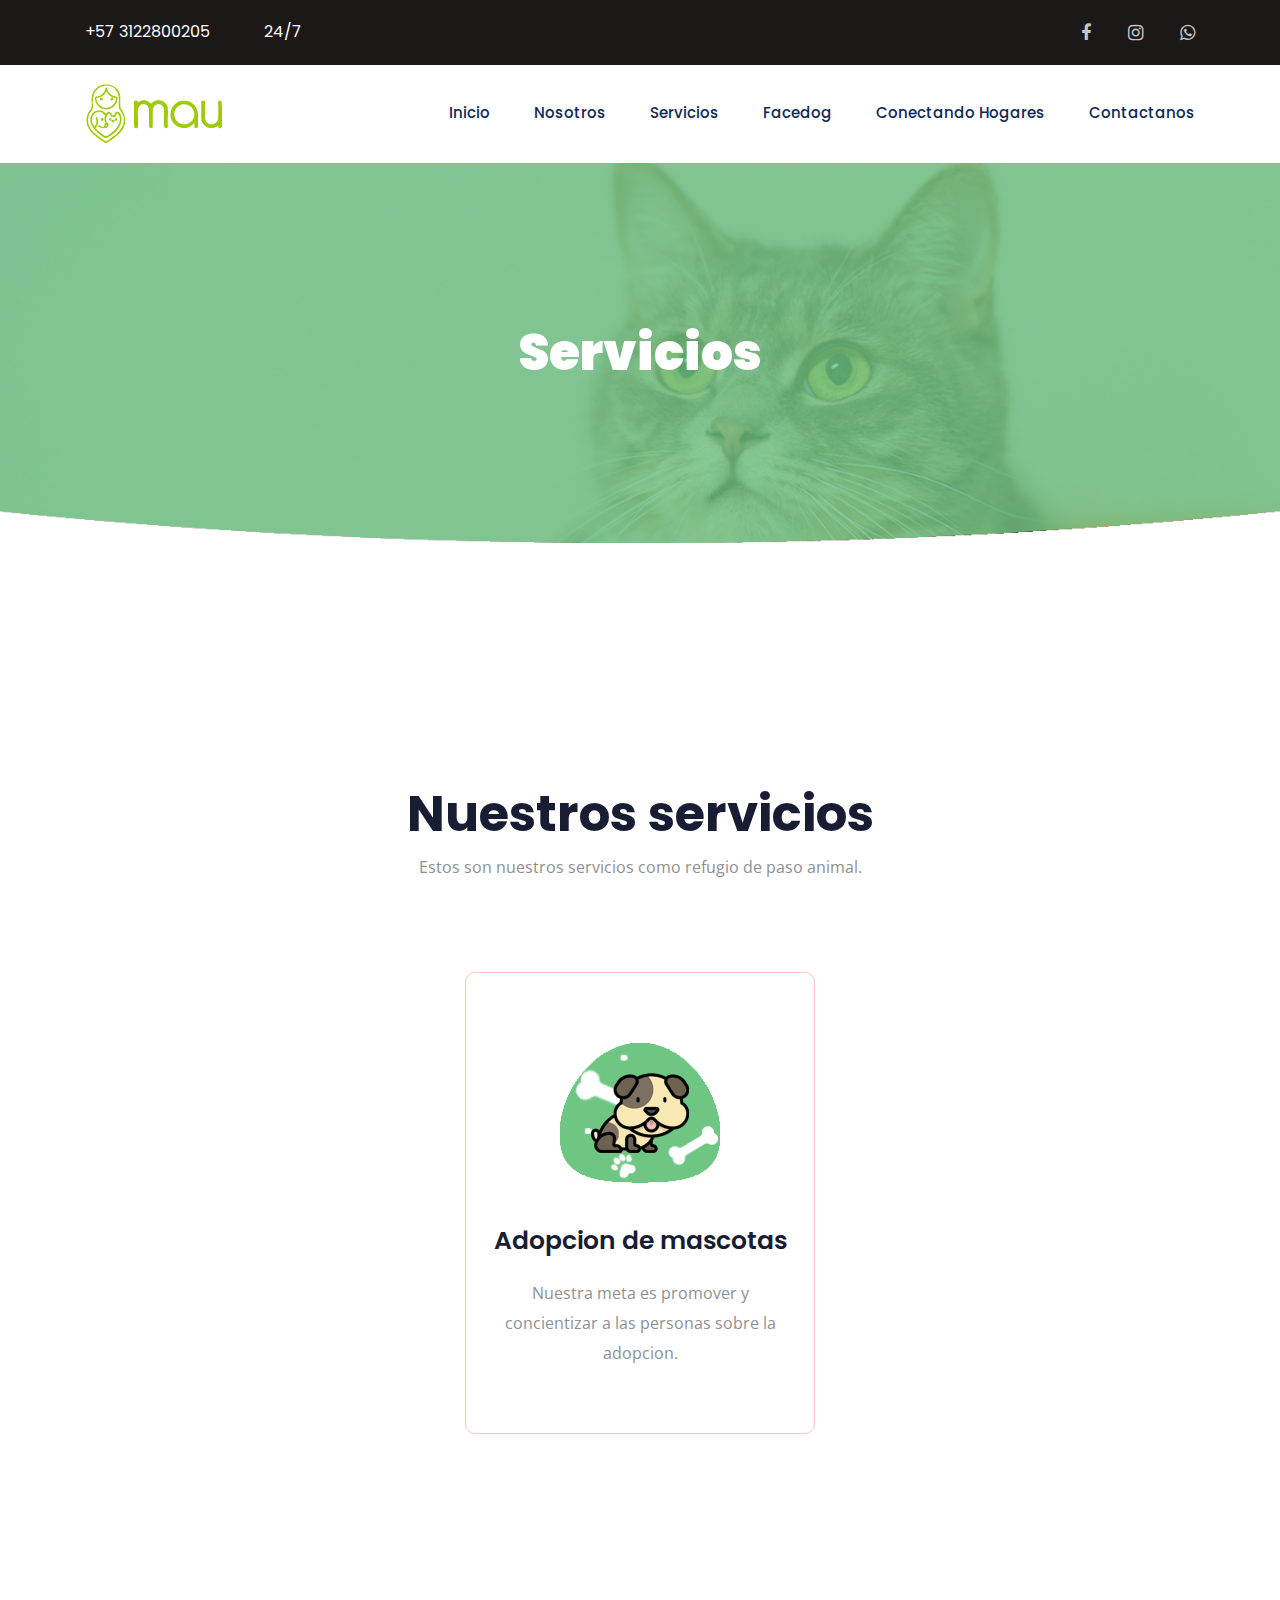
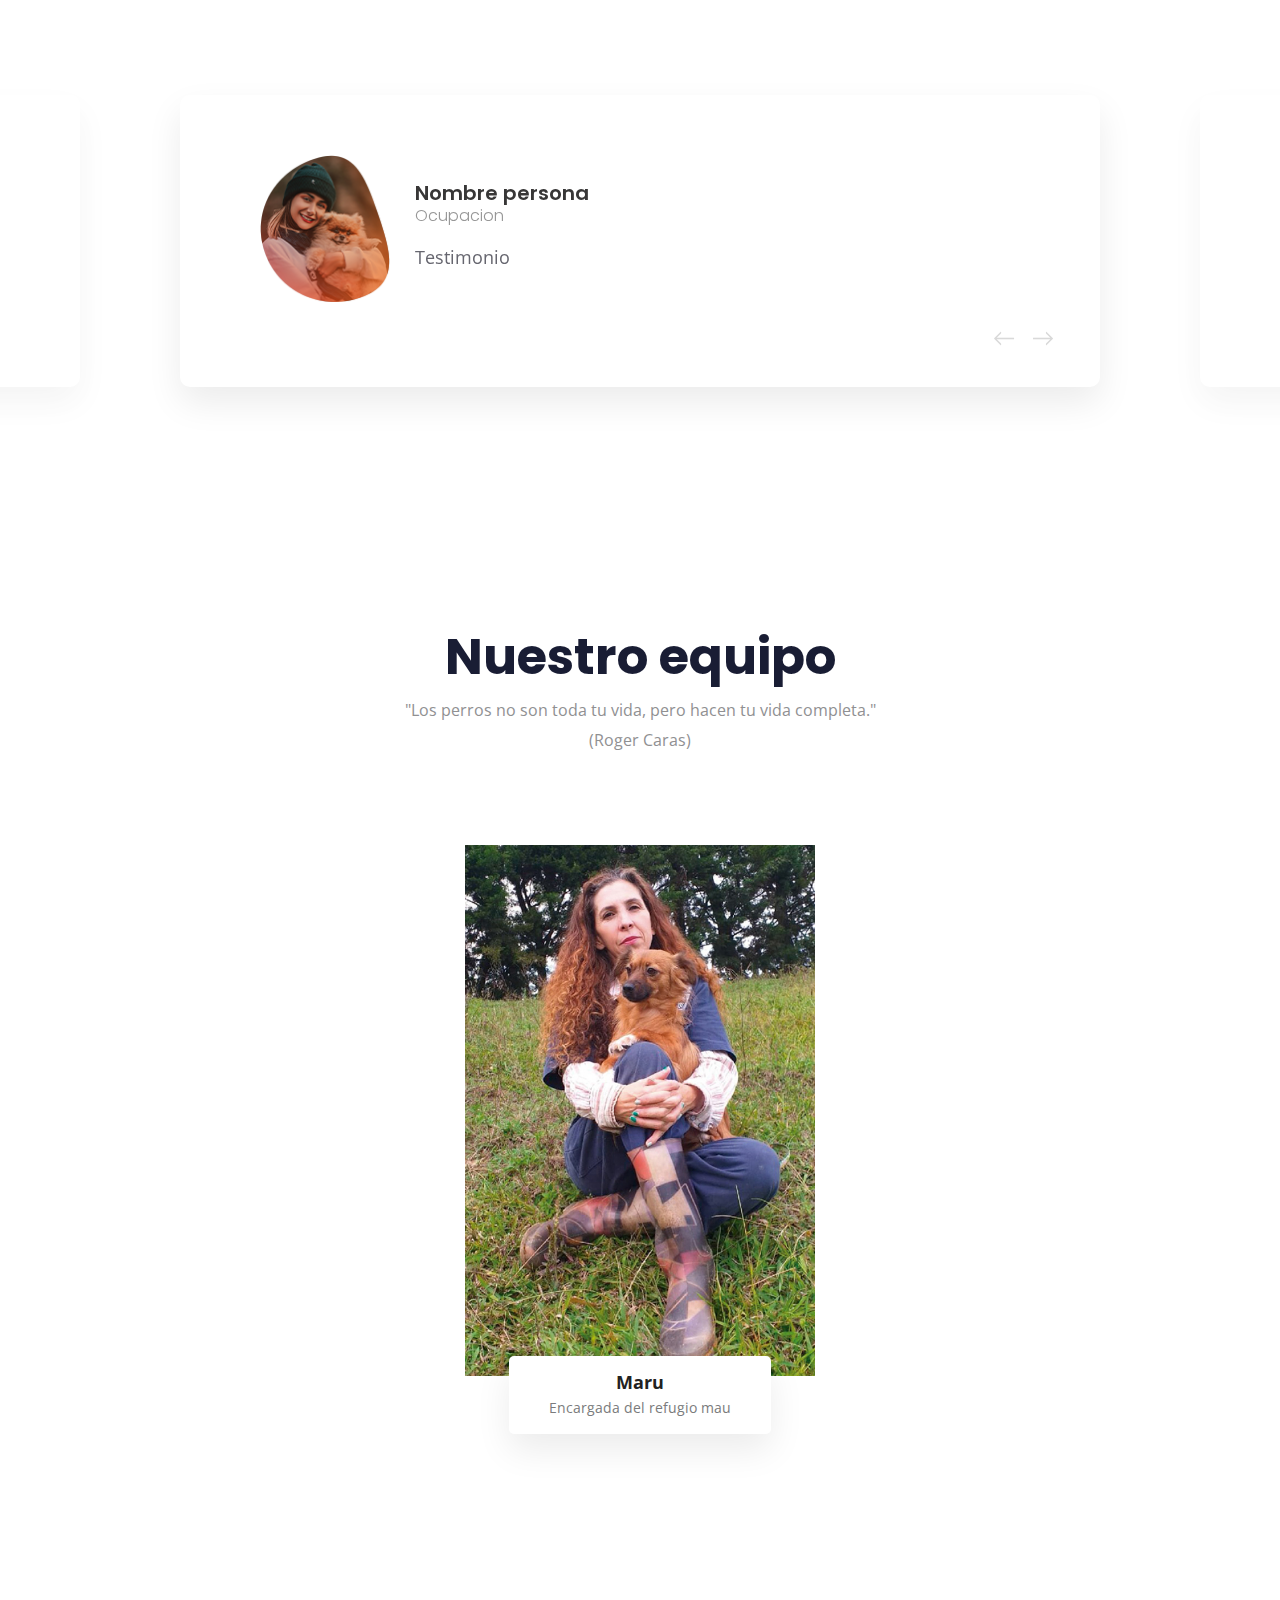
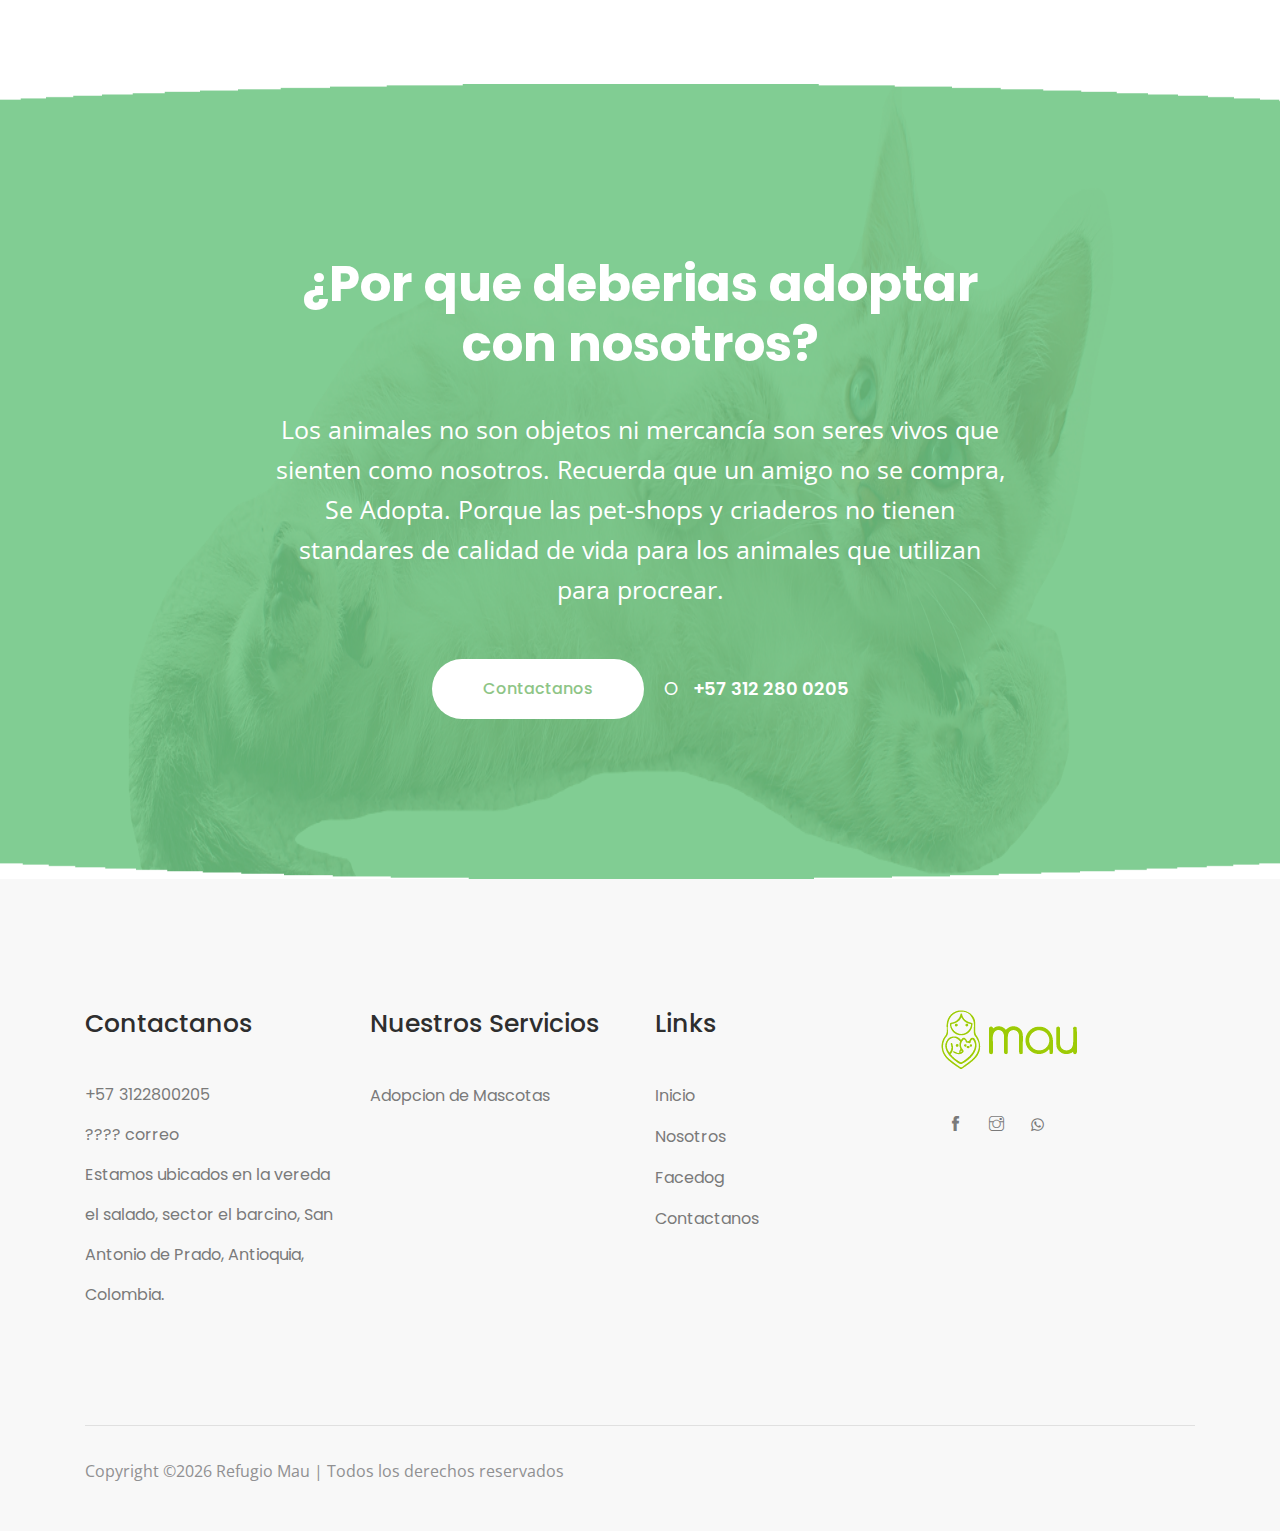
<file: service.html>
<!doctype html>
<html class="no-js" lang="zxx">

<head>
    <meta charset="utf-8">
    <meta http-equiv="x-ua-compatible" content="ie=edge">
    <title>Refugio Mau</title>
    <meta name="description" content="">
    <meta name="viewport" content="width=device-width, initial-scale=1">

    <!-- <link rel="manifest" href="site.webmanifest"> -->
    <link rel="shortcut icon" type="image/x-icon" href="img/favicon.png">
    <!-- Place favicon.ico in the root directory -->

    <!-- CSS here -->
    <link rel="stylesheet" href="css/bootstrap.min.css">
    <link rel="stylesheet" href="css/owl.carousel.min.css">
    <link rel="stylesheet" href="css/magnific-popup.css">
    <link rel="stylesheet" href="css/font-awesome.min.css">
    <link rel="stylesheet" href="css/themify-icons.css">
    <link rel="stylesheet" href="css/nice-select.css">
    <link rel="stylesheet" href="css/flaticon.css">
    <link rel="stylesheet" href="css/gijgo.css">
    <link rel="stylesheet" href="css/animate.css">
    <link rel="stylesheet" href="css/slicknav.css">
    <link rel="stylesheet" href="css/style.css">
    <!-- <link rel="stylesheet" href="css/responsive.css"> -->
</head>

<body>
    <!--[if lte IE 9]>
            <p class="browserupgrade">You are using an <strong>outdated</strong> browser. Please <a href="https://browsehappy.com/">upgrade your browser</a> to improve your experience and security.</p>
        <![endif]-->

    <!-- header_start  -->
    <header>
        <div class="header-area ">
            <div class="header-top_area">
                <div class="container">
                    <div class="row">
                        <div class="col-lg-6 col-md-8">
                            <div class="short_contact_list">
                                <ul>
                                    <li><a href="https://api.whatsapp.com/send/?phone=573122800205&text&app_absent=0">+57 3122800205</a></li>
                                    <li><a href="#">24/7</a></li>
                                </ul>
                            </div>
                        </div>
                        <div class="col-lg-6 col-md-4 ">
                            <div class="social_media_links">
                                <a target="_blank" href="https://www.facebook.com/mau.refugio/">
                                    <i class="fa fa-facebook"></i>
                                </a>
                                <a target="_blank" href="https://www.instagram.com/mau.refugio/?hl=es">
                                    <i class="fa fa fa-instagram"></i>
                                </a>
                                <a target="_blank" href="https://api.whatsapp.com/send/?phone=573122800205&text&app_absent=0">
                                    <i class="fa fa-whatsapp"></i>
                                </a>
                            </div>
                        </div>
                    </div>
                </div>
            </div>
            <div id="sticky-header" class="main-header-area">
                <div class="container">
                    <div class="row align-items-center">
                        <div class="col-xl-3 col-lg-3">
                            <div class="logo">
                                <a href="index.html">
                                    <img src="img/logomauletra.png" alt="">
                                </a>
                            </div>
                        </div>
                        <div class="col-xl-9 col-lg-9">
                            <div class="main-menu  d-none d-lg-block">
                                <nav>
                                    <ul id="navigation">
                                        <li><a  href="index.html">Inicio</a></li>
                                        <li><a href="about.html">Nosotros</a></li>                                        
                                        <li><a href="service.html">Servicios</a></li>
                                        <li><a href="elements.html">Facedog</a></li>
                                        <li><a href="CH.html">Conectando Hogares</a></li>
                                        <li><a href="contact.html">Contactanos</a></li>
                                    </ul>
                                </nav>
                            </div>
                        </div>
                        <div class="col-12">
                            <div class="mobile_menu d-block d-lg-none"></div>
                        </div>
                    </div>
                </div>
            </div>
        </div>
    </header>
    <!-- header_start  -->

    <!-- bradcam_area_start -->
    <div class="bradcam_area breadcam_bg">
        <div class="container">
            <div class="row">
                <div class="col-lg-12">
                    <div class="bradcam_text text-center">
                        <h3>Servicios</h3>
                    </div>
                </div>
            </div>
        </div>
    </div>
    <!-- bradcam_area_end -->

        <!-- service_area_start  -->
        <div class="service_area">
            <div class="container">
                <div class="row justify-content-center ">
                    <div class="col-lg-7 col-md-10">
                        <div class="section_title text-center mb-95">
                            <h3>Nuestros servicios</h3>
                            <p>Estos son nuestros servicios como refugio de paso animal.</p>
                        </div>
                    </div>
                </div>
                <div class="row justify-content-center">
                    <!-- <div class="col-lg-4 col-md-6">
                        <div class="single_service">
                             <div class="service_thumb service_icon_bg_1 d-flex align-items-center justify-content-center">
                                 <div class="service_icon">
                                     <img src="img/service/service_icon_1.png" alt="">
                                 </div>
                             </div>
                             <div class="service_content text-center">
                                <h3>Pet Boarding</h3>
                                <p>Lorem ipsum dolor sit amet, consectetur adipiscing elit, sed do eiusmod tempor incididunt ut</p>
                             </div>
                        </div>
                    </div> -->
                    <div class="col-lg-4 col-md-6">
                        <div class="single_service active">
                             <div class="service_thumb service_icon_bg_1 d-flex align-items-center justify-content-center">
                                 <div class="service_icon">
                                     <img src="img/service/service_icon_2.png" alt="">
                                 </div>
                             </div>
                             <div class="service_content text-center">
                                <h3>Adopcion de mascotas</h3>
                                <p>Nuestra meta es promover y concientizar a las personas sobre la adopcion.</p>
                             </div>
                        </div>
                    </div>
                    <!-- <div class="col-lg-4 col-md-6">
                        <div class="single_service">
                             <div class="service_thumb service_icon_bg_1 d-flex align-items-center justify-content-center">
                                 <div class="service_icon">
                                     <img src="img/service/service_icon_3.png" alt="">
                                 </div>
                             </div>
                             <div class="service_content text-center">
                                <h3>Pet Spa</h3>
                                <p>Lorem ipsum dolor sit amet, consectetur adipiscing elit, sed do eiusmod tempor incididunt ut</p>
                             </div>
                        </div>
                    </div> -->
                </div>
            </div>
        </div>
        <!-- service_area_end -->

    <!-- testmonial_area_start  -->
    <div class="testmonial_area">
        <div class="container">
            <div class="row justify-content-center">
                <div class="col-lg-10">
                    <div class="textmonial_active owl-carousel">
                        <div class="testmonial_wrap">
                            <div class="single_testmonial d-flex align-items-center">
                                <div class="test_thumb">
                                    <img src="img/testmonial/1.png" alt="">
                                </div>
                                <div class="test_content">
                                    <h4>Nombre persona</h4>
                                    <span>Ocupacion</span>
                                    <p>Testimonio</p>
                                </div>
                            </div>
                        </div>
                        <div class="testmonial_wrap">
                            <div class="single_testmonial d-flex align-items-center">
                                <div class="test_thumb">
                                    <img src="img/testmonial/1.png" alt="">
                                </div>
                                <div class="test_content">
                                    <h4>Nombre persona</h4>
                                    <span>Ocupacion</span>
                                    <p>Testimonio</p>
                                </div>
                            </div>
                        </div>
                        <div class="testmonial_wrap">
                            <div class="single_testmonial d-flex align-items-center">
                                <div class="test_thumb">
                                    <img src="img/testmonial/1.png" alt="">
                                </div>
                                <div class="test_content">
                                    <h4>Nombre persona</h4>
                                    <span>Ocupacion</span>
                                    <p>Testimonio</p>
                                </div>
                            </div>
                        </div>
                    </div>
                </div>
            </div>

        </div>
    </div>
    <!-- testmonial_area_end  -->

    <!-- team_area_start  -->
    <div class="team_area">
        <div class="container">
            <div class="row justify-content-center ">
                <div class="col-lg-6 col-md-10">
                    <div class="section_title text-center mb-95">
                        <h3>Nuestro equipo</h3>
                        <p> "Los perros no son toda tu vida, pero hacen tu vida completa."<br>
                            (Roger Caras)</p>
                    </div>
                </div>
            </div>
            <div class="row justify-content-center">
                <!-- <div class="col-lg-4 col-md-6">
                    <div class="single_team">
                        <div class="thumb">
                            <img src="img/team/1.png" alt="">
                        </div>
                        <div class="member_name text-center">
                            <div class="mamber_inner">
                                <h4>Rala Emaia</h4>
                                <p>Senior Director</p>
                            </div>
                        </div>
                    </div>
                </div> -->
                <div class="col-lg-4 col-md-6">
                    <div class="single_team">
                        <div class="thumb">
                            <img src="img/MaruMau.jpg" alt="">
                        </div>
                        <div class="member_name text-center">
                            <div class="mamber_inner">
                                <h4>Maru</h4>
                                <p>Encargada del refugio mau</p>
                            </div>
                        </div>
                    </div>
                </div>
                <!-- <div class="col-lg-4 col-md-6">
                    <div class="single_team">
                        <div class="thumb">
                            <img src="img/team/3.png" alt="">
                        </div>
                        <div class="member_name text-center">
                            <div class="mamber_inner">
                                <h4>Rala Emaia</h4>
                                <p>Senior Director</p>
                            </div>
                        </div>
                    </div>
                </div> -->
            </div>
        </div>
    </div>
    <!-- team_area_start  -->

    <div class="contact_anipat anipat_bg_1">
        <div class="container">
            <div class="row justify-content-center">
                <div class="col-lg-8">
                    <div class="contact_text text-center">
                        <div class="section_title text-center">
                            <h3>¿Por que deberias adoptar con nosotros?</h3>
                            <p>Los animales no son objetos ni mercancía son seres vivos que sienten como nosotros. Recuerda que un amigo no se compra, Se Adopta. Porque las pet-shops y criaderos no tienen standares de calidad de vida para los animales que utilizan para procrear.</p>
                        </div>
                        <div class="contact_btn d-flex align-items-center justify-content-center">
                            <a href="contact.html" class="boxed-btn4">Contactanos</a>
                            <p>O <a href="#"> +57 312 280 0205 </a></p>
                        </div>
                    </div>
                </div>
            </div>
        </div>
    </div>

    <!-- footer_start  -->
    <footer class="footer">
        <div class="footer_top">
            <div class="container">
                <div class="row">
                    <div class="col-xl-3 col-md-6 col-lg-3">
                        <div class="footer_widget">
                            <h3 class="footer_title">
                                Contactanos
                            </h3>
                            <ul class="address_line">
                                <li>+57 3122800205</li>
                                <li><a href="#">???? correo</a></li>
                                <li>Estamos ubicados en la vereda el salado, sector el barcino, San Antonio de Prado, Antioquia, Colombia.</li>
                            </ul>
                        </div>
                    </div>
                    <div class="col-xl-3  col-md-6 col-lg-3">
                        <div class="footer_widget">
                            <h3 class="footer_title">
                                Nuestros servicios
                            </h3>
                            <ul class="links">
                                <li><a href="#">Adopcion de Mascotas</a></li>
                                <li><a href="#"></a></li>
                                <li><a href="#"></a></li>
                                <li><a href="#"></a></li>
                                <li><a href="#"></a></li>
                            </ul>
                        </div>
                    </div>
                    <div class="col-xl-3  col-md-6 col-lg-3">
                        <div class="footer_widget">
                            <h3 class="footer_title">
                                Links
                            </h3>
                            <ul class="links">
                                <li><a href="index.html">Inicio</a></li>
                                <li><a href="about.html">Nosotros</a></li>
                                <li><a href="#">Facedog</a></li>
                                <li><a href="contact.html">Contactanos</a></li>
                            </ul>
                        </div>
                    </div>
                    <div class="col-xl-3 col-md-6 col-lg-3 ">
                        <div class="footer_widget">
                            <div class="footer_logo">
                                <a href="#">
                                    <img src="img/logomauletra.png" alt="">
                                </a>
                            </div>
                            <p class="address_text">
                            </p>
                            <div class="socail_links">
                                <ul>
                                    <li>
                                        <a href="https://www.facebook.com/mau.refugio/">
                                            <i class="ti-facebook"></i>
                                        </a>
                                    </li>
                                    <li>
                                        <a href="https://www.instagram.com/mau.refugio/?hl=es">
                                            <i class="ti-instagram"></i>
                                        </a>
                                    </li>
                                    <li>
                                        <a href="https://api.whatsapp.com/send/?phone=573122800205&text&app_absent=0">
                                            <i class="fa fa-whatsapp"></i>
                                        </a>
                                    </li>
                                </ul>
                            </div>

                        </div>
                    </div>
                </div>
            </div>
        </div>
        <div class="copy-right_text">
            <div class="container">
                <div class="bordered_1px"></div>
                <div class="row">
                    <div class="col-xl-12">
                        <p class="copy_right text-center">
                            <p><!-- Link back to Colorlib can't be removed. Template is licensed under CC BY 3.0. -->
  Copyright &copy;<script>document.write(new Date().getFullYear());</script> Refugio Mau | Todos los derechos reservados <!-- <i class="ti-heart" aria-hidden="true"></i> by <a href="https://colorlib.com" target="_blank">Colorlib</a> -->
  <!-- Link back to Colorlib can't be removed. Template is licensed under CC BY 3.0. --></p>
                        </p>
                    </div>
                </div>
            </div>
        </div>
    </footer>
    <!-- footer_end  -->


    <!-- JS here -->
    <script src="js/vendor/modernizr-3.5.0.min.js"></script>
    <script src="js/vendor/jquery-1.12.4.min.js"></script>
    <script src="js/popper.min.js"></script>
    <script src="js/bootstrap.min.js"></script>
    <script src="js/owl.carousel.min.js"></script>
    <script src="js/isotope.pkgd.min.js"></script>
    <script src="js/ajax-form.js"></script>
    <script src="js/waypoints.min.js"></script>
    <script src="js/jquery.counterup.min.js"></script>
    <script src="js/imagesloaded.pkgd.min.js"></script>
    <script src="js/scrollIt.js"></script>
    <script src="js/jquery.scrollUp.min.js"></script>
    <script src="js/wow.min.js"></script>
    <script src="js/nice-select.min.js"></script>
    <script src="js/jquery.slicknav.min.js"></script>
    <script src="js/jquery.magnific-popup.min.js"></script>
    <script src="js/plugins.js"></script>
    <script src="js/gijgo.min.js"></script>

    <!--contact js-->
    <script src="js/contact.js"></script>
    <script src="js/jquery.ajaxchimp.min.js"></script>
    <script src="js/jquery.form.js"></script>
    <script src="js/jquery.validate.min.js"></script>
    <script src="js/mail-script.js"></script>

    <script src="js/main.js"></script>
    <script>
        $('#datepicker').datepicker({
            iconsLibrary: 'fontawesome',
            disableDaysOfWeek: [0, 0],
        //     icons: {
        //      rightIcon: '<span class="fa fa-caret-down"></span>'
        //  }
        });
        $('#datepicker2').datepicker({
            iconsLibrary: 'fontawesome',
            icons: {
             rightIcon: '<span class="fa fa-caret-down"></span>'
         }

        });
        var timepicker = $('#timepicker').timepicker({
         format: 'HH.MM'
     });
    </script>
</body>

</html>
</file>
<file: css/themify-icons.css>
@font-face {
	font-family: 'themify';
	src:url('../fonts/themify.eot?-fvbane');
	src:url('../fonts/themify.eot?#iefix-fvbane') format('embedded-opentype'),
		url('../fonts/themify.woff?-fvbane') format('woff'),
		url('../fonts/themify.ttf?-fvbane') format('truetype'),
		url('../fonts/themify.svg?-fvbane#themify') format('svg');
	font-weight: normal;
	font-style: normal;
}

[class^="ti-"], [class*=" ti-"] {
	font-family: 'themify';
	/* speak: none; */
	font-style: normal;
	font-weight: normal;
	font-variant: normal;
	text-transform: none;
	line-height: 1;

	/* Better Font Rendering =========== */
	-webkit-font-smoothing: antialiased;
	-moz-osx-font-smoothing: grayscale;
}

.ti-wand:before {
	content: "\e600";
}
.ti-volume:before {
	content: "\e601";
}
.ti-user:before {
	content: "\e602";
}
.ti-unlock:before {
	content: "\e603";
}
.ti-unlink:before {
	content: "\e604";
}
.ti-trash:before {
	content: "\e605";
}
.ti-thought:before {
	content: "\e606";
}
.ti-target:before {
	content: "\e607";
}
.ti-tag:before {
	content: "\e608";
}
.ti-tablet:before {
	content: "\e609";
}
.ti-star:before {
	content: "\e60a";
}
.ti-spray:before {
	content: "\e60b";
}
.ti-signal:before {
	content: "\e60c";
}
.ti-shopping-cart:before {
	content: "\e60d";
}
.ti-shopping-cart-full:before {
	content: "\e60e";
}
.ti-settings:before {
	content: "\e60f";
}
.ti-search:before {
	content: "\e610";
}
.ti-zoom-in:before {
	content: "\e611";
}
.ti-zoom-out:before {
	content: "\e612";
}
.ti-cut:before {
	content: "\e613";
}
.ti-ruler:before {
	content: "\e614";
}
.ti-ruler-pencil:before {
	content: "\e615";
}
.ti-ruler-alt:before {
	content: "\e616";
}
.ti-bookmark:before {
	content: "\e617";
}
.ti-bookmark-alt:before {
	content: "\e618";
}
.ti-reload:before {
	content: "\e619";
}
.ti-plus:before {
	content: "\e61a";
}
.ti-pin:before {
	content: "\e61b";
}
.ti-pencil:before {
	content: "\e61c";
}
.ti-pencil-alt:before {
	content: "\e61d";
}
.ti-paint-roller:before {
	content: "\e61e";
}
.ti-paint-bucket:before {
	content: "\e61f";
}
.ti-na:before {
	content: "\e620";
}
.ti-mobile:before {
	content: "\e621";
}
.ti-minus:before {
	content: "\e622";
}
.ti-medall:before {
	content: "\e623";
}
.ti-medall-alt:before {
	content: "\e624";
}
.ti-marker:before {
	content: "\e625";
}
.ti-marker-alt:before {
	content: "\e626";
}
.ti-arrow-up:before {
	content: "\e627";
}
.ti-arrow-right:before {
	content: "\e628";
}
.ti-arrow-left:before {
	content: "\e629";
}
.ti-arrow-down:before {
	content: "\e62a";
}
.ti-lock:before {
	content: "\e62b";
}
.ti-location-arrow:before {
	content: "\e62c";
}
.ti-link:before {
	content: "\e62d";
}
.ti-layout:before {
	content: "\e62e";
}
.ti-layers:before {
	content: "\e62f";
}
.ti-layers-alt:before {
	content: "\e630";
}
.ti-key:before {
	content: "\e631";
}
.ti-import:before {
	content: "\e632";
}
.ti-image:before {
	content: "\e633";
}
.ti-heart:before {
	content: "\e634";
}
.ti-heart-broken:before {
	content: "\e635";
}
.ti-hand-stop:before {
	content: "\e636";
}
.ti-hand-open:before {
	content: "\e637";
}
.ti-hand-drag:before {
	content: "\e638";
}
.ti-folder:before {
	content: "\e639";
}
.ti-flag:before {
	content: "\e63a";
}
.ti-flag-alt:before {
	content: "\e63b";
}
.ti-flag-alt-2:before {
	content: "\e63c";
}
.ti-eye:before {
	content: "\e63d";
}
.ti-export:before {
	content: "\e63e";
}
.ti-exchange-vertical:before {
	content: "\e63f";
}
.ti-desktop:before {
	content: "\e640";
}
.ti-cup:before {
	content: "\e641";
}
.ti-crown:before {
	content: "\e642";
}
.ti-comments:before {
	content: "\e643";
}
.ti-comment:before {
	content: "\e644";
}
.ti-comment-alt:before {
	content: "\e645";
}
.ti-close:before {
	content: "\e646";
}
.ti-clip:before {
	content: "\e647";
}
.ti-angle-up:before {
	content: "\e648";
}
.ti-angle-right:before {
	content: "\e649";
}
.ti-angle-left:before {
	content: "\e64a";
}
.ti-angle-down:before {
	content: "\e64b";
}
.ti-check:before {
	content: "\e64c";
}
.ti-check-box:before {
	content: "\e64d";
}
.ti-camera:before {
	content: "\e64e";
}
.ti-announcement:before {
	content: "\e64f";
}
.ti-brush:before {
	content: "\e650";
}
.ti-briefcase:before {
	content: "\e651";
}
.ti-bolt:before {
	content: "\e652";
}
.ti-bolt-alt:before {
	content: "\e653";
}
.ti-blackboard:before {
	content: "\e654";
}
.ti-bag:before {
	content: "\e655";
}
.ti-move:before {
	content: "\e656";
}
.ti-arrows-vertical:before {
	content: "\e657";
}
.ti-arrows-horizontal:before {
	content: "\e658";
}
.ti-fullscreen:before {
	content: "\e659";
}
.ti-arrow-top-right:before {
	content: "\e65a";
}
.ti-arrow-top-left:before {
	content: "\e65b";
}
.ti-arrow-circle-up:before {
	content: "\e65c";
}
.ti-arrow-circle-right:before {
	content: "\e65d";
}
.ti-arrow-circle-left:before {
	content: "\e65e";
}
.ti-arrow-circle-down:before {
	content: "\e65f";
}
.ti-angle-double-up:before {
	content: "\e660";
}
.ti-angle-double-right:before {
	content: "\e661";
}
.ti-angle-double-left:before {
	content: "\e662";
}
.ti-angle-double-down:before {
	content: "\e663";
}
.ti-zip:before {
	content: "\e664";
}
.ti-world:before {
	content: "\e665";
}
.ti-wheelchair:before {
	content: "\e666";
}
.ti-view-list:before {
	content: "\e667";
}
.ti-view-list-alt:before {
	content: "\e668";
}
.ti-view-grid:before {
	content: "\e669";
}
.ti-uppercase:before {
	content: "\e66a";
}
.ti-upload:before {
	content: "\e66b";
}
.ti-underline:before {
	content: "\e66c";
}
.ti-truck:before {
	content: "\e66d";
}
.ti-timer:before {
	content: "\e66e";
}
.ti-ticket:before {
	content: "\e66f";
}
.ti-thumb-up:before {
	content: "\e670";
}
.ti-thumb-down:before {
	content: "\e671";
}
.ti-text:before {
	content: "\e672";
}
.ti-stats-up:before {
	content: "\e673";
}
.ti-stats-down:before {
	content: "\e674";
}
.ti-split-v:before {
	content: "\e675";
}
.ti-split-h:before {
	content: "\e676";
}
.ti-smallcap:before {
	content: "\e677";
}
.ti-shine:before {
	content: "\e678";
}
.ti-shift-right:before {
	content: "\e679";
}
.ti-shift-left:before {
	content: "\e67a";
}
.ti-shield:before {
	content: "\e67b";
}
.ti-notepad:before {
	content: "\e67c";
}
.ti-server:before {
	content: "\e67d";
}
.ti-quote-right:before {
	content: "\e67e";
}
.ti-quote-left:before {
	content: "\e67f";
}
.ti-pulse:before {
	content: "\e680";
}
.ti-printer:before {
	content: "\e681";
}
.ti-power-off:before {
	content: "\e682";
}
.ti-plug:before {
	content: "\e683";
}
.ti-pie-chart:before {
	content: "\e684";
}
.ti-paragraph:before {
	content: "\e685";
}
.ti-panel:before {
	content: "\e686";
}
.ti-package:before {
	content: "\e687";
}
.ti-music:before {
	content: "\e688";
}
.ti-music-alt:before {
	content: "\e689";
}
.ti-mouse:before {
	content: "\e68a";
}
.ti-mouse-alt:before {
	content: "\e68b";
}
.ti-money:before {
	content: "\e68c";
}
.ti-microphone:before {
	content: "\e68d";
}
.ti-menu:before {
	content: "\e68e";
}
.ti-menu-alt:before {
	content: "\e68f";
}
.ti-map:before {
	content: "\e690";
}
.ti-map-alt:before {
	content: "\e691";
}
.ti-loop:before {
	content: "\e692";
}
.ti-location-pin:before {
	content: "\e693";
}
.ti-list:before {
	content: "\e694";
}
.ti-light-bulb:before {
	content: "\e695";
}
.ti-Italic:before {
	content: "\e696";
}
.ti-info:before {
	content: "\e697";
}
.ti-infinite:before {
	content: "\e698";
}
.ti-id-badge:before {
	content: "\e699";
}
.ti-hummer:before {
	content: "\e69a";
}
.ti-home:before {
	content: "\e69b";
}
.ti-help:before {
	content: "\e69c";
}
.ti-headphone:before {
	content: "\e69d";
}
.ti-harddrives:before {
	content: "\e69e";
}
.ti-harddrive:before {
	content: "\e69f";
}
.ti-gift:before {
	content: "\e6a0";
}
.ti-game:before {
	content: "\e6a1";
}
.ti-filter:before {
	content: "\e6a2";
}
.ti-files:before {
	content: "\e6a3";
}
.ti-file:before {
	content: "\e6a4";
}
.ti-eraser:before {
	content: "\e6a5";
}
.ti-envelope:before {
	content: "\e6a6";
}
.ti-download:before {
	content: "\e6a7";
}
.ti-direction:before {
	content: "\e6a8";
}
.ti-direction-alt:before {
	content: "\e6a9";
}
.ti-dashboard:before {
	content: "\e6aa";
}
.ti-control-stop:before {
	content: "\e6ab";
}
.ti-control-shuffle:before {
	content: "\e6ac";
}
.ti-control-play:before {
	content: "\e6ad";
}
.ti-control-pause:before {
	content: "\e6ae";
}
.ti-control-forward:before {
	content: "\e6af";
}
.ti-control-backward:before {
	content: "\e6b0";
}
.ti-cloud:before {
	content: "\e6b1";
}
.ti-cloud-up:before {
	content: "\e6b2";
}
.ti-cloud-down:before {
	content: "\e6b3";
}
.ti-clipboard:before {
	content: "\e6b4";
}
.ti-car:before {
	content: "\e6b5";
}
.ti-calendar:before {
	content: "\e6b6";
}
.ti-book:before {
	content: "\e6b7";
}
.ti-bell:before {
	content: "\e6b8";
}
.ti-basketball:before {
	content: "\e6b9";
}
.ti-bar-chart:before {
	content: "\e6ba";
}
.ti-bar-chart-alt:before {
	content: "\e6bb";
}
.ti-back-right:before {
	content: "\e6bc";
}
.ti-back-left:before {
	content: "\e6bd";
}
.ti-arrows-corner:before {
	content: "\e6be";
}
.ti-archive:before {
	content: "\e6bf";
}
.ti-anchor:before {
	content: "\e6c0";
}
.ti-align-right:before {
	content: "\e6c1";
}
.ti-align-left:before {
	content: "\e6c2";
}
.ti-align-justify:before {
	content: "\e6c3";
}
.ti-align-center:before {
	content: "\e6c4";
}
.ti-alert:before {
	content: "\e6c5";
}
.ti-alarm-clock:before {
	content: "\e6c6";
}
.ti-agenda:before {
	content: "\e6c7";
}
.ti-write:before {
	content: "\e6c8";
}
.ti-window:before {
	content: "\e6c9";
}
.ti-widgetized:before {
	content: "\e6ca";
}
.ti-widget:before {
	content: "\e6cb";
}
.ti-widget-alt:before {
	content: "\e6cc";
}
.ti-wallet:before {
	content: "\e6cd";
}
.ti-video-clapper:before {
	content: "\e6ce";
}
.ti-video-camera:before {
	content: "\e6cf";
}
.ti-vector:before {
	content: "\e6d0";
}
.ti-themify-logo:before {
	content: "\e6d1";
}
.ti-themify-favicon:before {
	content: "\e6d2";
}
.ti-themify-favicon-alt:before {
	content: "\e6d3";
}
.ti-support:before {
	content: "\e6d4";
}
.ti-stamp:before {
	content: "\e6d5";
}
.ti-split-v-alt:before {
	content: "\e6d6";
}
.ti-slice:before {
	content: "\e6d7";
}
.ti-shortcode:before {
	content: "\e6d8";
}
.ti-shift-right-alt:before {
	content: "\e6d9";
}
.ti-shift-left-alt:before {
	content: "\e6da";
}
.ti-ruler-alt-2:before {
	content: "\e6db";
}
.ti-receipt:before {
	content: "\e6dc";
}
.ti-pin2:before {
	content: "\e6dd";
}
.ti-pin-alt:before {
	content: "\e6de";
}
.ti-pencil-alt2:before {
	content: "\e6df";
}
.ti-palette:before {
	content: "\e6e0";
}
.ti-more:before {
	content: "\e6e1";
}
.ti-more-alt:before {
	content: "\e6e2";
}
.ti-microphone-alt:before {
	content: "\e6e3";
}
.ti-magnet:before {
	content: "\e6e4";
}
.ti-line-double:before {
	content: "\e6e5";
}
.ti-line-dotted:before {
	content: "\e6e6";
}
.ti-line-dashed:before {
	content: "\e6e7";
}
.ti-layout-width-full:before {
	content: "\e6e8";
}
.ti-layout-width-default:before {
	content: "\e6e9";
}
.ti-layout-width-default-alt:before {
	content: "\e6ea";
}
.ti-layout-tab:before {
	content: "\e6eb";
}
.ti-layout-tab-window:before {
	content: "\e6ec";
}
.ti-layout-tab-v:before {
	content: "\e6ed";
}
.ti-layout-tab-min:before {
	content: "\e6ee";
}
.ti-layout-slider:before {
	content: "\e6ef";
}
.ti-layout-slider-alt:before {
	content: "\e6f0";
}
.ti-layout-sidebar-right:before {
	content: "\e6f1";
}
.ti-layout-sidebar-none:before {
	content: "\e6f2";
}
.ti-layout-sidebar-left:before {
	content: "\e6f3";
}
.ti-layout-placeholder:before {
	content: "\e6f4";
}
.ti-layout-menu:before {
	content: "\e6f5";
}
.ti-layout-menu-v:before {
	content: "\e6f6";
}
.ti-layout-menu-separated:before {
	content: "\e6f7";
}
.ti-layout-menu-full:before {
	content: "\e6f8";
}
.ti-layout-media-right-alt:before {
	content: "\e6f9";
}
.ti-layout-media-right:before {
	content: "\e6fa";
}
.ti-layout-media-overlay:before {
	content: "\e6fb";
}
.ti-layout-media-overlay-alt:before {
	content: "\e6fc";
}
.ti-layout-media-overlay-alt-2:before {
	content: "\e6fd";
}
.ti-layout-media-left-alt:before {
	content: "\e6fe";
}
.ti-layout-media-left:before {
	content: "\e6ff";
}
.ti-layout-media-center-alt:before {
	content: "\e700";
}
.ti-layout-media-center:before {
	content: "\e701";
}
.ti-layout-list-thumb:before {
	content: "\e702";
}
.ti-layout-list-thumb-alt:before {
	content: "\e703";
}
.ti-layout-list-post:before {
	content: "\e704";
}
.ti-layout-list-large-image:before {
	content: "\e705";
}
.ti-layout-line-solid:before {
	content: "\e706";
}
.ti-layout-grid4:before {
	content: "\e707";
}
.ti-layout-grid3:before {
	content: "\e708";
}
.ti-layout-grid2:before {
	content: "\e709";
}
.ti-layout-grid2-thumb:before {
	content: "\e70a";
}
.ti-layout-cta-right:before {
	content: "\e70b";
}
.ti-layout-cta-left:before {
	content: "\e70c";
}
.ti-layout-cta-center:before {
	content: "\e70d";
}
.ti-layout-cta-btn-right:before {
	content: "\e70e";
}
.ti-layout-cta-btn-left:before {
	content: "\e70f";
}
.ti-layout-column4:before {
	content: "\e710";
}
.ti-layout-column3:before {
	content: "\e711";
}
.ti-layout-column2:before {
	content: "\e712";
}
.ti-layout-accordion-separated:before {
	content: "\e713";
}
.ti-layout-accordion-merged:before {
	content: "\e714";
}
.ti-layout-accordion-list:before {
	content: "\e715";
}
.ti-ink-pen:before {
	content: "\e716";
}
.ti-info-alt:before {
	content: "\e717";
}
.ti-help-alt:before {
	content: "\e718";
}
.ti-headphone-alt:before {
	content: "\e719";
}
.ti-hand-point-up:before {
	content: "\e71a";
}
.ti-hand-point-right:before {
	content: "\e71b";
}
.ti-hand-point-left:before {
	content: "\e71c";
}
.ti-hand-point-down:before {
	content: "\e71d";
}
.ti-gallery:before {
	content: "\e71e";
}
.ti-face-smile:before {
	content: "\e71f";
}
.ti-face-sad:before {
	content: "\e720";
}
.ti-credit-card:before {
	content: "\e721";
}
.ti-control-skip-forward:before {
	content: "\e722";
}
.ti-control-skip-backward:before {
	content: "\e723";
}
.ti-control-record:before {
	content: "\e724";
}
.ti-control-eject:before {
	content: "\e725";
}
.ti-comments-smiley:before {
	content: "\e726";
}
.ti-brush-alt:before {
	content: "\e727";
}
.ti-youtube:before {
	content: "\e728";
}
.ti-vimeo:before {
	content: "\e729";
}
.ti-twitter:before {
	content: "\e72a";
}
.ti-time:before {
	content: "\e72b";
}
.ti-tumblr:before {
	content: "\e72c";
}
.ti-skype:before {
	content: "\e72d";
}
.ti-share:before {
	content: "\e72e";
}
.ti-share-alt:before {
	content: "\e72f";
}
.ti-rocket:before {
	content: "\e730";
}
.ti-pinterest:before {
	content: "\e731";
}
.ti-new-window:before {
	content: "\e732";
}
.ti-microsoft:before {
	content: "\e733";
}
.ti-list-ol:before {
	content: "\e734";
}
.ti-linkedin:before {
	content: "\e735";
}
.ti-layout-sidebar-2:before {
	content: "\e736";
}
.ti-layout-grid4-alt:before {
	content: "\e737";
}
.ti-layout-grid3-alt:before {
	content: "\e738";
}
.ti-layout-grid2-alt:before {
	content: "\e739";
}
.ti-layout-column4-alt:before {
	content: "\e73a";
}
.ti-layout-column3-alt:before {
	content: "\e73b";
}
.ti-layout-column2-alt:before {
	content: "\e73c";
}
.ti-instagram:before {
	content: "\e73d";
}
.ti-google:before {
	content: "\e73e";
}
.ti-github:before {
	content: "\e73f";
}
.ti-flickr:before {
	content: "\e740";
}
.ti-facebook:before {
	content: "\e741";
}
.ti-dropbox:before {
	content: "\e742";
}
.ti-dribbble:before {
	content: "\e743";
}
.ti-apple:before {
	content: "\e744";
}
.ti-android:before {
	content: "\e745";
}
.ti-save:before {
	content: "\e746";
}
.ti-save-alt:before {
	content: "\e747";
}
.ti-yahoo:before {
	content: "\e748";
}
.ti-wordpress:before {
	content: "\e749";
}
.ti-vimeo-alt:before {
	content: "\e74a";
}
.ti-twitter-alt:before {
	content: "\e74b";
}
.ti-tumblr-alt:before {
	content: "\e74c";
}
.ti-trello:before {
	content: "\e74d";
}
.ti-stack-overflow:before {
	content: "\e74e";
}
.ti-soundcloud:before {
	content: "\e74f";
}
.ti-sharethis:before {
	content: "\e750";
}
.ti-sharethis-alt:before {
	content: "\e751";
}
.ti-reddit:before {
	content: "\e752";
}
.ti-pinterest-alt:before {
	content: "\e753";
}
.ti-microsoft-alt:before {
	content: "\e754";
}
.ti-linux:before {
	content: "\e755";
}
.ti-jsfiddle:before {
	content: "\e756";
}
.ti-joomla:before {
	content: "\e757";
}
.ti-html5:before {
	content: "\e758";
}
.ti-flickr-alt:before {
	content: "\e759";
}
.ti-email:before {
	content: "\e75a";
}
.ti-drupal:before {
	content: "\e75b";
}
.ti-dropbox-alt:before {
	content: "\e75c";
}
.ti-css3:before {
	content: "\e75d";
}
.ti-rss:before {
	content: "\e75e";
}
.ti-rss-alt:before {
	content: "\e75f";
}
</file>
<file: css/nice-select.css>
.nice-select {
  -webkit-tap-highlight-color: transparent;
  background-color: #fff;
  border-radius: 5px;
  border: solid 1px #e8e8e8;
  box-sizing: border-box;
  clear: both;
  cursor: pointer;
  display: block;
  float: left;
  font-family: inherit;
  font-size: 14px;
  font-weight: normal;
  height: 42px;
  line-height: 40px;
  outline: none;
  padding-left: 18px;
  padding-right: 30px;
  position: relative;
  text-align: left !important;
  -webkit-transition: all 0.2s ease-in-out;
  transition: all 0.2s ease-in-out;
  -webkit-user-select: none;
     -moz-user-select: none;
      -ms-user-select: none;
          user-select: none;
  white-space: nowrap;
  width: auto; }
  .nice-select:hover {
    border-color: #dbdbdb; }
  .nice-select:active, .nice-select.open, .nice-select:focus {
    border-color: #999; }


  .nice-select.disabled {
    border-color: #ededed;
    color: #999;
    pointer-events: none; }
    .nice-select.disabled:after {
      border-color: #cccccc; }
  .nice-select.wide {
    width: 100%; }
    .nice-select.wide .list {
      left: 0 !important;
      right: 0 !important; }
  .nice-select.right {
    float: right; }
    .nice-select.right .list {
      left: auto;
      right: 0; }
  .nice-select.small {
    font-size: 12px;
    height: 36px;
    line-height: 34px; }
    .nice-select.small:after {
      height: 4px;
      width: 4px; }
    .nice-select.small .option {
      line-height: 34px;
      min-height: 34px; }
  .nice-select .list {
    background-color: #fff;
    border-radius: 5px;
    box-shadow: 0 0 0 1px rgba(68, 68, 68, 0.11);
    box-sizing: border-box;
    margin-top: 4px;
    opacity: 0;
    overflow: hidden;
    padding: 0;
    pointer-events: none;
    position: absolute;
    top: 100%;
    left: 0;
    -webkit-transform-origin: 50% 0;
        -ms-transform-origin: 50% 0;
            transform-origin: 50% 0;
    -webkit-transform: scale(0.75) translateY(-21px);
        -ms-transform: scale(0.75) translateY(-21px);
            transform: scale(0.75) translateY(-21px);
    -webkit-transition: all 0.2s cubic-bezier(0.5, 0, 0, 1.25), opacity 0.15s ease-out;
    transition: all 0.2s cubic-bezier(0.5, 0, 0, 1.25), opacity 0.15s ease-out;
    z-index: 9; }
    .nice-select .list:hover .option:not(:hover) {
      background-color: transparent !important; }
  .nice-select .option {
    cursor: pointer;
    font-weight: 400;
    line-height: 40px;
    list-style: none;
    min-height: 40px;
    outline: none;
    padding-left: 18px;
    padding-right: 29px;
    text-align: left;
    -webkit-transition: all 0.2s;
    transition: all 0.2s; }
    .nice-select .option:hover, .nice-select .option.focus, .nice-select .option.selected.focus {
      background-color: #f6f6f6; }
    .nice-select .option.selected {
      font-weight: bold; }
    .nice-select .option.disabled {
      background-color: transparent;
      color: #999;
      cursor: default; }

.no-csspointerevents .nice-select .list {
  display: none; }

.no-csspointerevents .nice-select.open .list {
  display: block; }





  /* ,,,,,,,,,,,,,,,, */


  .nice-select:after {
    content: "\e64b";
    display: block;
    height: 5px;
    margin-top: -5px;
    pointer-events: none;
    position: absolute;
    right: 30px;
    top: 8px;
    transition: all 0.15s ease-in-out;
    width: 5px;
    font-family: 'themify';
    color: #ddd; }

    .nice-select.open:after {
 }
    .nice-select.open .list {
      opacity: 1;
      pointer-events: auto;
      -webkit-transform: scale(1) translateY(0);
          -ms-transform: scale(1) translateY(0);
              transform: scale(1) translateY(0); }
</file>
<file: css/flaticon.css>
/*
  	Flaticon icon font: Flaticon
  	Creation date: 13/01/2020 05:31
  	*/

@font-face {
  font-family: "Flaticon";
  src: url("../fonts/Flaticon.eot");
  src: url("../fonts/Flaticon.eot?#iefix") format("embedded-opentype"),
       url("../fonts/Flaticon.woff2") format("woff2"),
       url("../fonts/Flaticon.woff") format("woff"),
       url("../fonts/Flaticon.ttf") format("truetype"),
       url("../fonts/Flaticon.svg#Flaticon") format("svg");
  font-weight: normal;
  font-style: normal;
}

@media screen and (-webkit-min-device-pixel-ratio:0) {
  @font-face {
    font-family: "Flaticon";
    src: url("../fonts/Flaticon.svg#Flaticon") format("svg");
  }
}

[class^="flaticon-"]:before, [class*=" flaticon-"]:before,
[class^="flaticon-"]:after, [class*=" flaticon-"]:after {   
  font-family: Flaticon;
font-style: normal;
}

.flaticon-right:before { content: "\f100"; }
.flaticon-left:before { content: "\f101"; }
</file>
<file: css/gijgo.css>
.gj-button {
    background-color: #f5f5f5;
    border: 1px solid #ddd;
    color: #000;
    border-radius: 3px;
    padding: 6px 10px;
    cursor: pointer;
}

.gj-unselectable {
    -webkit-touch-callout: none;
    -webkit-user-select: none;
    -khtml-user-select: none;
    -moz-user-select: none;
    -ms-user-select: none;
    user-select: none;
}

.gj-row {
    display: -webkit-box;
    display: -ms-flexbox;
    display: flex;
    -ms-flex-wrap: wrap;
    flex-wrap: wrap;
}

.gj-margin-left-5 {
    margin-left: 5px;
}

.gj-margin-left-10 {
    margin-left: 10px;
}

.gj-width-full {
    width: 100%;
}

.gj-cursor-pointer {
    cursor: pointer;
}

.gj-text-align-center {
    text-align: center;
}

.gj-font-size-16 {
    font-size: 16px;
}

.gj-hidden {
    display: none;
}

/** Material Design */
.gj-button-md {
    background: 0 0;
    border: none;
    border-radius: 2px;
    color: rgba(0, 0, 0, 0.87);
    position: relative;
    height: 36px;
    margin: 0;
    min-width: 64px;
    padding: 0 16px;
    display: inline-block;
    font-family: "Roboto","Helvetica","Arial",sans-serif;
    font-size: 1rem;
    font-weight: 500;
    text-transform: uppercase;
    letter-spacing: 0;
    overflow: hidden;
    will-change: box-shadow;
    transition: box-shadow .2s cubic-bezier(.4,0,1,1),background-color .2s cubic-bezier(.4,0,.2,1),color .2s cubic-bezier(.4,0,.2,1);
    outline: none;
    cursor: pointer;
    text-decoration: none;
    text-align: center;
    line-height: 36px;
    vertical-align: middle;
    overflow: hidden;
    -webkit-user-select: none;
    -moz-user-select: none;
    -ms-user-select: none;
    user-select: none;
}

.gj-button-md:hover {
    background-color: rgba(158,158,158,.2);
}

.gj-button-md:disabled {
    color: rgba(0,0,0,.26);
    background: 0 0;
}

.gj-button-md .material-icons,
.gj-button-md .gj-icon {
    vertical-align: middle;
    /*font-size: 1.3rem;
    margin-right: 4px;*/
}

.gj-button-md.gj-button-md-icon {
    width: 24px;
    height: 31px;
    min-width: 24px;
    padding: 0px;
    display: table;
}

.gj-button-md.gj-button-md-icon .material-icons,
.gj-button-md.gj-button-md-icon .gj-icon {
    display: table-cell;
    margin-right: 0px;
    width: 24px;
    height: 24px;
}

.gj-button-md.active {
    background-color: rgba(158,158,158,.4);
}

.gj-button-md-group {
    position: relative;
    display: inline-block;
    vertical-align: middle;
}

.gj-textbox-md {
    border: none;
    border-bottom: 1px solid rgba(0,0,0,.42);
    display: block;
    font-family: "Helvetica","Arial",sans-serif;
    font-size: 16px;
    line-height: 16px;
    padding: 4px 0px;
    margin: 0;
    width: 100%;
    background: 0 0;
    text-align: left;
    color: rgba(0,0,0,.87);
}

.gj-textbox-md:focus,
.gj-textbox-md:active {
    border-bottom: 2px solid rgba(0,0,0,.42);
    outline: none;
}

.gj-textbox-md::placeholder {
    color: #8e8e8e;
}

.gj-textbox-md:-ms-input-placeholder {
    color: #8e8e8e;
}

.gj-textbox-md::-ms-input-placeholder {
    color: #8e8e8e;
}

.gj-md-spacer-24 {
    min-width: 24px;
    width: 24px;
    display: inline-block;
}

.gj-md-spacer-32 {
    min-width: 32px;
    width: 32px;
    display: inline-block;
}

.gj-modal {
    position: fixed;
    top: 0;
    right: 0;
    bottom: 0;
    left: 0;
    z-index: 1203;
    display: none;
    overflow: hidden;
    -webkit-overflow-scrolling: touch;
    outline: 0;
    background-color: rgba(0, 0, 0, 0.54118);
    transition: 200ms ease opacity;
    will-change: opacity;
}

/* List */
ul.gj-list li [data-role="wrapper"] {
    display: table;
    width: 100%;
}

ul.gj-list li [data-role="checkbox"] {
    display: table-cell;
    vertical-align:middle;
    text-align:center;
}

ul.gj-list li [data-role="image"] {
    display: table-cell;
    vertical-align:middle;
    text-align:center;
}

ul.gj-list li [data-role="display"] {
    display: table-cell;
    vertical-align:middle;
    cursor: pointer;
}

ul.gj-list li [data-role="display"]:empty:before {
  content: "\200b"; /* unicode zero width space character */
}

/* List - Bootstrap */
ul.gj-list-bootstrap {
    padding-left: 0px;
    margin-bottom: 0px;
}

ul.gj-list-bootstrap li {
    padding: 0px;
}

ul.gj-list-bootstrap li [data-role="wrapper"] {
    padding: 0px 10px;
}

ul.gj-list-bootstrap li [data-role="checkbox"] {
    width: 24px;
    padding: 3px;
}

ul.gj-list-bootstrap li [data-role="image"] {
    width: 24px;
    height: 24px;
}

ul.gj-list-bootstrap li [data-role="display"] {
    padding: 8px 0px 8px 4px;
}

.list-group-item.active ul li, .list-group-item.active:focus ul li, .list-group-item.active:hover ul li {
    text-shadow: none;
    color:initial;
}

/* List - Material Design */
ul.gj-list-md {
    padding: 0px;
    list-style: none;
    list-style-type: none;
    line-height: 24px;
    letter-spacing: 0;
    color: #616161; /* Gray 700 */
}

ul.gj-list-md li {
    display: list-item;
    list-style-type: none;
    padding: 0px;
    min-height: unset;
    box-sizing: border-box;
    align-items: center;
    cursor: default;
    overflow: hidden;

    font-family: "Roboto","Helvetica","Arial",sans-serif;
    font-size: 16px;
    font-weight: 400;
    letter-spacing: .04em;
    line-height: 1;
    
    -webkit-flex-direction: row;
    -ms-flex-direction: row;
    flex-direction: row;
    -webkit-flex-wrap: nowrap;
    -ms-flex-wrap: nowrap;
    flex-wrap: nowrap;
}

ul.gj-list-md li [data-role="checkbox"] {
    height: 24px;
    width: 24px;
}

ul.gj-list-md li [data-role="image"] {
    height: 24px;
    width: 24px;
}

ul.gj-list-md li [data-role="display"] {
    padding: 8px 0px 8px 5px;
    order: 0;
    flex-grow: 2;
    text-decoration: none;
    box-sizing: border-box;
    align-items: center;
    text-align: left;
    color: rgba(0,0,0,.87);
}

ul.gj-list-md li.disabled>[data-role="wrapper"]>[data-role="display"] {
    color: #9E9E9E; /* Gray 500 */
}

.gj-list-md-active {
    background: #e0e0e0;
    color: #3f51b5;
}


/* Picker */
.gj-picker {
    position: absolute;
    z-index: 1203;
    background-color: #fff;
}

.gj-picker .selected {
    color: #fff;
}

/* Material Design */
.gj-picker-md {
    font-family: "Roboto","Helvetica","Arial",sans-serif;
    font-size: 16px;
    font-weight: 400;
    letter-spacing: .04em;
    line-height: 1;
    color: rgba(0,0,0,.87);
    border: 1px solid #E0E0E0;
}

.gj-modal .gj-picker-md {
    border: 0px;
}

.gj-picker-md [role="header"] {
    color: rgba(255, 255, 255, 0.54);
    display: flex;
    background: #4A3600;
    align-items: baseline;
    user-select: none;
    justify-content: center;
}

.gj-picker-md [role="footer"] {
    float: right;
    padding: 10px;
}

.gj-picker-md [role="footer"] button.gj-button-md {
    color: #4A3600;
    font-weight: bold;
    font-size: 13px;
}

/* Bootstrap */
.gj-picker-bootstrap {
    border-radius: 4px;
    border: 1px solid #E0E0E0;
}

.gj-picker-bootstrap .selected {
    color: #888;
}

.gj-picker-bootstrap [role="header"] {
    background: #eee;
    color: #AAA;
}
@font-face {
    font-family: 'gijgo-material';
    src: url('../fonts/gijgo-material.eot?235541');
    src: url('../fonts/gijgo-material.eot?235541#iefix') format('embedded-opentype'), url('../fonts/gijgo-material.ttf?235541') format('truetype'), url('../fonts/gijgo-material.woff?235541') format('woff'), url('../fonts/gijgo-material.svg?235541#gijgo-material') format('svg');
    font-weight: normal;
    font-style: normal;
}

.gj-icon {
    /* use !important to prevent issues with browser extensions that change fonts */
    font-family: 'gijgo-material' !important;
    font-size: 24px;
    speak: none;
    font-style: normal;
    font-weight: normal;
    font-variant: normal;
    text-transform: none;
    line-height: 1;
    /* Enable Ligatures ================ */
    letter-spacing: 0;
    -webkit-font-feature-settings: "liga";
    -moz-font-feature-settings: "liga=1";
    -moz-font-feature-settings: "liga";
    -ms-font-feature-settings: "liga" 1;
    font-feature-settings: "liga";
    -webkit-font-variant-ligatures: discretionary-ligatures;
    font-variant-ligatures: discretionary-ligatures;
    /* Better Font Rendering =========== */
    -webkit-font-smoothing: antialiased;
    -moz-osx-font-smoothing: grayscale;
}

.gj-icon.undo:before {
    content: "\e900";
}

.gj-icon.vertical-align-top:before {
    content: "\e901";
}

.gj-icon.vertical-align-center:before {
    content: "\e902";
}

.gj-icon.vertical-align-bottom:before {
    content: "\e903";
}

.gj-icon.arrow-dropup:before {
    content: "\e904";
}

.gj-icon.clock:before {
    content: "\e905";
}

.gj-icon.refresh:before {
    content: "\e906";
}

.gj-icon.last-page:before {
    content: "\e907";
}

.gj-icon.first-page:before {
    content: "\e908";
}

.gj-icon.cancel:before {
    content: "\e909";
}

.gj-icon.clear:before {
    content: "\e90a";
}

.gj-icon.check-circle:before {
    content: "\e90b";
}

.gj-icon.delete:before {
    content: "\e90c";
}

.gj-icon.arrow-upward:before {
    content: "\e90d";
}

.gj-icon.arrow-forward:before {
    content: "\e90e";
}

.gj-icon.arrow-downward:before {
    content: "\e90f";
}

.gj-icon.arrow-back:before {
    content: "\e910";
}

.gj-icon.list-numbered:before {
    content: "\e911";
}

.gj-icon.list-bulleted:before {
    content: "\e912";
}

.gj-icon.indent-increase:before {
    content: "\e913";
}

.gj-icon.indent-decrease:before {
    content: "\e914";
}

.gj-icon.redo:before {
    content: "\e915";
}

.gj-icon.align-right:before {
    content: "\e916";
}

.gj-icon.align-left:before {
    content: "\e917";
}

.gj-icon.align-justify:before {
    content: "\e918";
}

.gj-icon.align-center:before {
    content: "\e919";
}

.gj-icon.strikethrough:before {
    content: "\e91a";
}

.gj-icon.italic:before {
    content: "\e91b";
}

.gj-icon.underlined:before {
    content: "\e91c";
}

.gj-icon.bold:before {
    content: "\e91d";
}

.gj-icon.arrow-dropdown:before {
    content: "\e91e";
}

.gj-icon.done:before {
    content: "\e91f";
}

.gj-icon.pencil:before {
    content: "\e920";
}

.gj-icon.minus:before {
    content: "\e921";
}

.gj-icon.plus:before {
    content: "\e922";
}

.gj-icon.chevron-up:before {
    content: "\e923";
}

.gj-icon.chevron-right:before {
    content: "\e924";
}

.gj-icon.chevron-down:before {
    content: "\e925";
}

.gj-icon.chevron-left:before {
    content: "\e926";
}

.gj-icon.event:before {
    content: "\e927";
}
.gj-draggable {
    cursor: move;
}
.gj-resizable-handle {
    position: absolute;
    font-size: 0.1px;
    display: block;
    -ms-touch-action: none;
    touch-action: none;
    z-index: 1203;
}

.gj-resizable-n {
    cursor: n-resize;
    height: 7px;
    width: 100%;
    top: -5px;
    left: 0;
}
.gj-resizable-e {
    cursor: e-resize;
    width: 7px;
    right: -5px;
    top: 0;
    height: 100%;
}
.gj-resizable-s {
    cursor: s-resize;
    height: 7px;
    width: 100%;
    bottom: -5px;
    left: 0;
}
.gj-resizable-w {
	cursor: w-resize;
	width: 7px;
	left: -5px;
	top: 0;
	height: 100%;
}
.gj-resizable-se {
	cursor: se-resize;
	width: 12px;
	height: 12px;
	right: 1px;
	bottom: 1px;
}
.gj-resizable-sw {
	cursor: sw-resize;
	width: 9px;
	height: 9px;
	left: -5px;
	bottom: -5px;
}
.gj-resizable-nw {
	cursor: nw-resize;
	width: 9px;
	height: 9px;
	left: -5px;
	top: -5px;
}
.gj-resizable-ne {
	cursor: ne-resize;
	width: 9px;
	height: 9px;
	right: -5px;
	top: -5px;
}

.gj-dialog-footer {
    position: absolute;
    bottom: 0px;
    width: 100%;
    margin-top: 0px;
}

.gj-dialog-scrollable [data-role="body"] {
    overflow-x: hidden;
    overflow-y: scroll;
}

/** Bootstrap 3 **/
.gj-dialog-bootstrap {
    overflow: hidden;
    z-index: 1202;
}

.gj-dialog-bootstrap [data-role="title"] {
    display: inline;
}
.gj-dialog-bootstrap [data-role="close"] {
    line-height: 1.42857143;
}

/** Bootstrap 4 **/
.gj-dialog-bootstrap4 {
    overflow: hidden;
    z-index: 1202;
}

.gj-dialog-bootstrap4 [data-role="title"] {
    display: inline;
}
.gj-dialog-bootstrap4 [data-role="close"] {
    line-height: 1.5;
}

/** Material Design **/
.gj-dialog-md {
    background-color: #FFF;
    overflow: hidden;
    border: none;
    box-shadow: 0 11px 15px -7px rgba(0,0,0,.2), 0 24px 38px 3px rgba(0,0,0,.14), 0 9px 46px 8px rgba(0,0,0,.12);
    box-sizing: border-box;
    position: relative;
    display: -webkit-box;
    display: -webkit-flex;
    display: -ms-flexbox;
    display: flex;
    -webkit-box-orient: vertical;
    -webkit-box-direction: normal;
    -webkit-flex-direction: column;
    -ms-flex-direction: column;
    flex-direction: column;
    -webkit-background-clip: padding-box;
    background-clip: padding-box;
    outline: 0;
    z-index: 1202;
}

.gj-dialog-md-header {
    padding: 24px 24px 0px 24px;
    font-family: "Roboto","Helvetica","Arial",sans-serif;
}

.gj-dialog-md-title {
    margin: 0;
    font-weight: 400;
    display: inline;
    line-height: 28px;
    font-size: 20px;
}

.gj-dialog-md-close {
    -webkit-appearance: none;
    padding: 0;
    cursor: pointer;
    background: 0 0;
    border: 0;
    float: right;
    line-height: 28px;
    font-size: 28px;
}

.gj-dialog-md-body {
    padding: 20px 24px 24px 24px;
    color: rgba(0,0,0,.54);
    font-family: "Helvetica","Arial",sans-serif;
    font-size: 14px;
    font-weight: 400;
    line-height: 20px;
}

.gj-dialog-md-footer {
    padding: 8px 8px 8px 24px;
    display: -webkit-flex;
    display: -ms-flexbox;
    display: flex;
    -webkit-flex-direction: row-reverse;
    -ms-flex-direction: row-reverse;
    flex-direction: row-reverse;
    -webkit-flex-wrap: wrap;
    -ms-flex-wrap: wrap;
    flex-wrap: wrap;

    box-sizing: border-box;
}

.gj-dialog-md-footer>*:first-child {
    margin-right: 0;
}

.gj-dialog-md-footer>* {
    margin-right: 8px;
    height: 36px;
}
DIV.gj-grid-wrapper {
    margin: auto;
    position: relative;
    clear:both;
    z-index: 1;
}

TABLE.gj-grid {
    margin: auto;    
    border-collapse: collapse;
    width: 100%;
    table-layout: fixed;
}

TABLE.gj-grid THEAD TH [data-role="selectAll"] {
    margin: auto;
}

TABLE.gj-grid THEAD TH [data-role="title"] {
    display: inline-block;
}

TABLE.gj-grid THEAD TH [data-role="sorticon"] {
    display: inline-block;
}

TABLE.gj-grid THEAD TH {
    overflow: hidden;
    text-overflow: ellipsis;
}

TABLE.gj-grid.autogrow-header-row THEAD TH {
    overflow: auto;
    text-overflow: initial;
    white-space: pre-wrap;
    -ms-word-break: break-word;
    word-break: break-word;
}

TABLE.gj-grid > tbody > tr > td {
    overflow: hidden;
    position: relative;
}

table.gj-grid tbody div[data-role="display"] {
    vertical-align: middle;
    text-indent: 0;
    white-space: pre-wrap;
    -ms-word-break: break-word;
    word-break: break-word;
}

table.gj-grid.fixed-body-rows tbody div[data-role="display"] {
    overflow: hidden;
    text-overflow: ellipsis;
    white-space: nowrap;
    -ms-word-break: initial;
    word-break: initial;
}

table.gj-grid tfoot DIV[data-role="display"] {
    vertical-align: middle;
    text-indent: 0;
    display: flex;
}

TABLE.gj-grid .fa {
    padding: 2px;
}

TABLE.gj-grid > tbody > tr > td > div {
    padding: 2px;
    overflow: hidden;
}

DIV.gj-grid-wrapper DIV.gj-grid-loading-cover
{
    background: #BBBBBB;
    opacity: 0.5;
    position: absolute;
    vertical-align: middle;
}

DIV.gj-grid-wrapper DIV.gj-grid-loading-text
{
    position: absolute;
    font-weight: bold;
}

/* Bootstrap Theme */
table.gj-grid-bootstrap thead th {
    background-color: #f5f5f5;
    vertical-align:middle;
}

table.gj-grid-bootstrap thead th [data-role="sorticon"] {
    margin-left: 5px;
}

table.gj-grid-bootstrap thead th [data-role="sorticon"] i.gj-icon,
table.gj-grid-bootstrap thead th [data-role="sorticon"] i.material-icons {
    position: absolute;
    font-size: 20px;
    top: 15px;
}

table.gj-grid-bootstrap tbody tr td div[data-role="display"] {
    padding: 0px;
}

.gj-grid-bootstrap-4 .gj-checkbox-bootstrap {
    display: inline-block;
    padding-top: 2px;
}

.gj-grid-bootstrap-4 tbody tr.active {
    background-color: rgba(0,0,0,.075);
}

/* Material Design Theme */
.gj-grid-md {
    position: relative;
    border: 1px solid #e0e0e0;
    border-collapse: collapse;
    white-space: nowrap;
    font-size: 13px;
    font-family: "Roboto","Helvetica","Arial",sans-serif;
    background-color: #fff;
}

.gj-grid-md td:first-of-type, .gj-grid-md th:first-of-type {
    padding-left: 24px;
}

.gj-grid-md th {
    position: relative;
    vertical-align: bottom;
    font-weight: 700;
    line-height: 31px;
    letter-spacing: 0;
    height: 56px;
    font-size: 12px;
    color: rgba(0,0,0,.54);
    padding-bottom: 8px;
    box-sizing: border-box;
    padding: 12px 18px;
    text-align: right;
}

.gj-grid-md td {
    position: relative;
    height: 48px;
    border-top: 1px solid #e0e0e0;
    border-bottom: 1px solid #e0e0e0;
    padding: 12px 18px;
    box-sizing: border-box;
    text-align: left;
    color: rgba(0,0,0,.87);
}

.gj-grid-md tbody tr {
    position: relative;
    height: 48px;
    transition-duration: .28s;
    transition-timing-function: cubic-bezier(.4,0,.2,1);
    transition-property: background-color;
}

.gj-grid-md tbody tr:hover {
    background-color: #EEEEEE; /* Gray 200 */
}

.gj-grid-md tbody tr.gj-grid-md-select {
    background-color: #F5F5F5; /* Grey 100 */
}


table.gj-grid-md thead th [data-role="sorticon"] {
    margin-left: 5px;
}

table.gj-grid-md thead th [data-role="sorticon"] i.gj-icon,
table.gj-grid-md thead th [data-role="sorticon"] i.material-icons {
    position: absolute;
    font-size: 16px;
    top: 19px;
}

table.gj-grid-md thead th.gj-grid-select-all {
    padding-bottom: 3px;
}
/* Hide all prioritized columns by default */
@media only all {
	th.display-1120,
	td.display-1120,
	th.display-960,
	td.display-960,
	th.display-800,
	td.display-800,
	th.display-640,
	td.display-640,
	th.display-480,
	td.display-480,
	th.display-320,
	td.display-320 {
		display: none;
	}
}

/* Show at 320px (20em x 16px) */
@media screen and (min-width: 20em) {
	TABLE.gj-grid-bootstrap th.display-320,
	TABLE.gj-grid-bootstrap td.display-320 {
		display: table-cell;
	}
}
/* Show at 480px (30em x 16px) */
@media screen and (min-width: 30em) {
	TABLE.gj-grid-bootstrap th.display-480,
	TABLE.gj-grid-bootstrap td.display-480 {
		display: table-cell;
	}
}
/* Show at 640px (40em x 16px) */
@media screen and (min-width: 40em) {
	TABLE.gj-grid-bootstrap th.display-640,
	TABLE.gj-grid-bootstrap td.display-640 {
		display: table-cell;
	}
}
/* Show at 800px (50em x 16px) */
@media screen and (min-width: 50em) {
	TABLE.gj-grid-bootstrap th.display-800,
	TABLE.gj-grid-bootstrap td.display-800 {
		display: table-cell;
	}
}
/* Show at 960px (60em x 16px) */
@media screen and (min-width: 60em) {
	TABLE.gj-grid-bootstrap th.display-960,
	TABLE.gj-grid-bootstrap td.display-960 {
		display: table-cell;
	}
}
/* Show at 1,120px (70em x 16px) */
@media screen and (min-width: 70em) {
	TABLE.gj-grid-bootstrap th.display-1120,
	TABLE.gj-grid-bootstrap td.display-1120 {
		display: table-cell;
	}
}

/* Material Design Theme */
.gj-grid-md tfoot tr th {
    padding-right: 14px;
}

.gj-grid-md tfoot tr[data-role="pager"] .gj-grid-mdl-pager-label {
    padding-left: 5px;
    padding-right: 5px;
}

.gj-grid-md tfoot tr[data-role="pager"] .gj-dropdown-md {
    margin-left: 12px;
}

.gj-grid-md tfoot tr[data-role="pager"] .gj-dropdown-md [role="presenter"] {
    font-size: 12px;
    font-weight: bold;
    color: rgba(0,0,0,.54);
}

.gj-grid-md tfoot tr[data-role="pager"] .gj-dropdown-md [role="presenter"] [role="display"] {
    text-align: right;
}

.gj-grid-md tfoot tr[data-role="pager"] .gj-grid-md-limit-select {
    margin-left: 10px;
    font-size: 12px;
    font-weight: bold;
    color: rgba(0,0,0,.54);
}

/* Bootstrap */
.gj-grid-bootstrap tfoot tr[data-role="pager"] th {
    line-height: 30px;
    background-color: #f5f5f5;
}

.gj-grid-bootstrap tfoot tr[data-role="pager"] th > div > div {
    margin-right: 5px;
}

.gj-grid-bootstrap tfoot tr[data-role="pager"] th > div > button {
    margin-right: 5px;
}

.gj-grid-bootstrap-4 tfoot tr[data-role="pager"] th > div button {
    height: 34px;
}

.gj-grid-bootstrap-4 tfoot tr[data-role="pager"] th div .gj-dropdown-bootstrap-4 .gj-dropdown-expander-mi .gj-icon {
    top: 5px;
}

.gj-grid-bootstrap-3 tfoot tr[data-role="pager"] th > div > input {
    margin-right: 5px;
    width: 40px;
    text-align: right;
    display: inline-block;
    font-weight: bold;
}

.gj-grid-bootstrap-4 tfoot tr[data-role="pager"] th > div > div.input-group {
    width: 40px;
}

.gj-grid-bootstrap-4 tfoot tr[data-role="pager"] th > div > div.input-group input {
    text-align: right;
    font-weight: bold;
    height: 34px;
    padding-top: 2px;
    padding-bottom: 6px;
}

.gj-grid-bootstrap tfoot tr[data-role="pager"] th > div > select {
    display: inline-block;
    margin-right: 5px;
    width: 60px;
}

.gj-grid-bootstrap tfoot tr[data-role="pager"] th .gj-dropdown-bootstrap .gj-list-bootstrap [data-role="display"] {
    line-height: 14px;
}

.gj-grid-bootstrap tfoot tr[data-role="pager"] th .gj-dropdown-bootstrap [role="presenter"] [role="display"] {
    font-weight: bold;
}

.gj-grid-bootstrap tfoot tr[data-role="pager"] th .gj-dropdown-bootstrap-3 [role="presenter"] {
    padding: 2px 8px;
}

.gj-grid-bootstrap tfoot tr[data-role="pager"] th .gj-dropdown-bootstrap-4 [role="presenter"] {
    padding: 1px 8px;
}
.gj-grid thead tr th div.gj-grid-column-resizer-wrapper {
    position: relative;
    width: 100%;
    height: 0px; 
    top: 0px; 
    left: 0px; 
    padding: 0px;
}

span.gj-grid-column-resizer {
    position: absolute;
    right: 0px;
    width: 10px;
    top: -100px;
    height: 300px;
    z-index: 1203;
    cursor: e-resize;
}

.gj-grid-resize-cursor {
    cursor: e-resize;
}
.gj-grid-md tbody tr.gj-grid-top-border td {
  border-top: 2px solid #777;
}
.gj-grid-md tbody tr.gj-grid-bottom-border td {
  border-bottom: 2px solid #777;
}

.gj-grid-bootstrap tbody tr.gj-grid-top-border td {
  border-top: 2px solid #777;
}
.gj-grid-bootstrap tbody tr.gj-grid-bottom-border td {
  border-bottom: 2px solid #777;
}
.gj-grid-md thead tr th.gj-grid-left-border,
.gj-grid-md tbody tr td.gj-grid-left-border
{
    border-left: 3px solid #777;
}
.gj-grid-md thead tr th.gj-grid-right-border,
.gj-grid-md tbody tr td.gj-grid-right-border
{
    border-right: 3px solid #777;
}

.gj-grid-bootstrap thead tr th.gj-grid-left-border,
.gj-grid-bootstrap tbody tr td.gj-grid-left-border
{
    border-left: 5px solid #ddd;
}
.gj-grid-bootstrap thead tr th.gj-grid-right-border,
.gj-grid-bootstrap tbody tr td.gj-grid-right-border
{
    border-right: 5px solid #ddd;
}
.gj-dirty {
    position: absolute;
    top: 0px;
    left: 0px;
    border-style: solid;
    border-width: 3px;
    border-color: #f00 transparent transparent #f00;
    padding: 0;
    overflow: hidden;
    vertical-align: top;
}

/* Material Design */
.gj-grid-md tbody tr td.gj-grid-management-column {
    padding: 3px;
}

.gj-grid-md tbody tr td[data-mode="edit"] {
    padding: 0px 18px;
}

.gj-grid-md tbody .gj-dropdown-md [role="presenter"] [role="display"] {
    padding: 0px;
}

/* Bootstrap */
.gj-grid-bootstrap tbody tr td[data-mode="edit"] {
    padding: 0px;
}

.gj-grid-bootstrap tbody tr td[data-mode="edit"] [data-role="edit"] {
    padding: 0px;
}

/* Bootstrap 3 */
.gj-grid-bootstrap-3 tbody tr td.gj-grid-management-column {
    padding: 3px;
}

.gj-grid-bootstrap-3 tbody tr td[data-mode="edit"] {
    height: 38px;
}

.gj-grid-bootstrap-3 tbody tr td[data-mode="edit"] [data-role="edit"] input[type="text"] {
    height: 37px;
    padding: 8px;
}

.gj-grid-bootstrap-3 tbody tr td[data-mode="edit"] .gj-dropdown-bootstrap [role="presenter"] {
    border: 0px;
    border-radius: 0px;
    height: 37px;
    padding-left: 8px;
}

.gj-grid-bootstrap-3 tbody tr td[data-mode="edit"] .gj-datepicker-bootstrap {
    height: 37px;
}

.gj-grid-bootstrap-3 tbody tr td[data-mode="edit"] .gj-datepicker-bootstrap [role="input"] {
    height: 37px;
    border:0px;
    border-radius: 0px;
}

.gj-grid-bootstrap-3 tbody tr td[data-mode="edit"] .gj-datepicker-bootstrap [role="right-icon"] {
    border:0px;
    border-radius: 0px;
}

.gj-grid-bootstrap-3 tbody tr td[data-mode="edit"] .gj-checkbox-bootstrap {
    display: inline-block;
    padding-top: 10px;
    height: 32px;
}

/* Bootstrap 4 */
.gj-grid-bootstrap-4 tbody tr td.gj-grid-management-column {
    padding: 6px;
}

.gj-grid-bootstrap-4 tbody tr td[data-mode="edit"] [data-role="edit"] input[type="text"] {
    height: 48px;
    padding-left: 12px;
}

.gj-grid-bootstrap-4 tbody tr td[data-mode="edit"] .gj-dropdown-bootstrap [role="presenter"] {
    border: 0px;
    border-radius: 0px;
    height: 48px;
    padding-left: 12px;
    font-family: -apple-system,system-ui,BlinkMacSystemFont,"Segoe UI",Roboto,"Helvetica Neue",Arial,sans-serif;
}

.gj-grid-bootstrap-4 tbody tr td[data-mode="edit"] .gj-dropdown-bootstrap-4 [role="expander"].gj-dropdown-expander-mi .gj-icon,
.gj-grid-bootstrap-4 tbody tr td[data-mode="edit"] .gj-dropdown-bootstrap-4 [role="expander"].gj-dropdown-expander-mi .material-icons {
    top: 13px;
}

.gj-grid-bootstrap-4 tbody tr td[data-mode="edit"] .gj-datepicker-bootstrap {
    height: 48px;
}

.gj-grid-bootstrap-4 tbody tr td[data-mode="edit"] .gj-datepicker-bootstrap [role="input"] {
    height: 48px;
    border:0px;
    border-radius: 0px;
}

.gj-grid-bootstrap-4 tbody tr td[data-mode="edit"] .gj-datepicker-bootstrap [role="right-icon"] {
    background-color: #fff;
}

.gj-grid-bootstrap-4 tbody tr td[data-mode="edit"] .gj-datepicker-bootstrap [role="right-icon"] button {
    border: 0px;
    border-radius: 0px;
    width: 43px;
    position: relative;
}

.gj-grid-bootstrap-4 tbody tr td[data-mode="edit"] .gj-datepicker-bootstrap [role="right-icon"] .gj-icon,
.gj-grid-bootstrap-4 tbody tr td[data-mode="edit"] .gj-datepicker-bootstrap [role="right-icon"] .material-icons {
    top: 13px;
    left: 10px;
    font-size: 24px;
}

.gj-grid-bootstrap-4 tbody tr td[data-mode="edit"] .gj-checkbox-bootstrap {
    display: inline-block;
    padding-top: 15px;
    height: 42px;
}
.gj-grid-md thead tr[data-role="filter"] th {
    border-top: 1px solid #e0e0e0;
}

div.gj-grid-wrapper div.gj-grid-bootstrap-toolbar {
    background-color: #f5f5f5;
    padding: 8px;
    font-weight: bold;
    border: 1px solid #ddd;
}

div.gj-grid-wrapper div.gj-grid-bootstrap-4-toolbar {
    background-color: #f5f5f5;
    padding: 12px;
    font-weight: bold;
    border: 1px solid #ddd;
}

div.gj-grid-wrapper div.gj-grid-md-toolbar {
    font-weight: bold;
    font-size: 24px;
    font-family: "Helvetica","Arial",sans-serif;
    background-color: rgb(255, 255, 255);
    
    border-top: 1px solid #e0e0e0;
    border-left: 1px solid #e0e0e0;
    border-right: 1px solid #e0e0e0;
    border-bottom: 0px;
    border-collapse: collapse;

    padding: 0 18px 0px 18px;
    line-height: 56px;
}
table.gj-grid-scrollable tbody {
    overflow-y: auto;
    overflow-x: hidden;
    display: block;
}

/* Material Design */
table.gj-grid-md.gj-grid-scrollable {
    border-bottom: 0px;
}

table.gj-grid-md.gj-grid-scrollable tbody {
    border-right: 1px solid #e0e0e0;
    border-bottom: 1px solid #e0e0e0;
}

table.gj-grid-md.gj-grid-scrollable tfoot {
    border-bottom: 1px solid #e0e0e0;
}

/* Bootstrap 3 */
table.gj-grid-bootstrap.gj-grid-scrollable {
    border-bottom: 0px;
}

table.gj-grid-bootstrap.gj-grid-scrollable tbody {
    border-right: 1px solid #ddd;
    border-bottom: 1px solid #ddd;
}

table.gj-grid-bootstrap.gj-grid-scrollable tbody tr[data-role="row"]:first-child td {
    border-top: 0px;
}

table.gj-grid-bootstrap.gj-grid-scrollable tbody tr[data-role="row"] td:first-child {
    border-left: 0px;
}

table.gj-grid-bootstrap.gj-grid-scrollable tbody tr[data-role="row"] td:last-child {
    border-right: 0px;
}

table.gj-grid-bootstrap.gj-grid-scrollable tfoot {
    border-bottom: 1px solid #ddd;
}

ul.gj-list li [data-role="spacer"] {
    display: table-cell;
}

ul.gj-list li [data-role="expander"] {
    display: table-cell;
    vertical-align:middle;
    text-align:center;
    cursor: pointer;
}

[data-type="tree"] ul li [data-role="expander"].gj-tree-material-icons-expander {
    width: 24px;
}

[data-type="tree"] ul li [data-role="expander"].gj-tree-font-awesome-expander {
    width: 24px;
}

[data-type="tree"] ul li [data-role="expander"].gj-tree-glyphicons-expander {
    width: 24px;
}

[data-type="tree"] ul li [data-role="expander"].gj-tree-glyphicons-expander .glyphicon {
    top: 4px;
    height: 24px;
}

/* Bootstrap Theme */
.gj-tree-bootstrap-3 ul.gj-list-bootstrap li {
    border: 0px;
    border-radius: 0px;
    color: #333;
}

.gj-tree-bootstrap-3 ul.gj-list-bootstrap li.active {
    color: #fff;
}

.gj-tree-bootstrap-3 ul.gj-list-bootstrap li.disabled {
    color: #777;
    background-color: #eee;
}

.gj-tree-bootstrap-4 ul.gj-list-bootstrap li {
    border: 0px;
    border-radius: 0px;
    color: #212529;
}

.gj-tree-bootstrap-4 ul.gj-list-bootstrap li.active {
    color: #fff;
}

.gj-tree-bootstrap-4 ul.gj-list-bootstrap li.disabled {
    color: #868e96;
}

.gj-tree-bootstrap-4 ul.gj-list-bootstrap li ul.gj-list-bootstrap {
    width: 100%;
}

.gj-tree-bootstrap-border ul.gj-list-bootstrap li {
    border: 1px solid #ddd;
}

.gj-tree-bootstrap-border ul.gj-list-bootstrap li ul.gj-list-bootstrap li {
    border-left: 0px;
    border-right: 0px;
}

.gj-tree-bootstrap-border ul.gj-list-bootstrap li:first-child {
    border-top-left-radius: 4px;
    border-top-right-radius: 4px;
}

.gj-tree-bootstrap-border ul.gj-list-bootstrap li:last-child {
    border-bottom-left-radius: 4px;
    border-bottom-right-radius: 4px;
}

.gj-tree-bootstrap-border ul.gj-list-bootstrap li ul.gj-list-bootstrap li:first-child {
    border-top-left-radius: 0px;
    border-top-right-radius: 0px;
}

.gj-tree-bootstrap-border ul.gj-list-bootstrap li ul.gj-list-bootstrap li:last-child {
    border-bottom: 0px;
    border-bottom-left-radius: 0px;
    border-bottom-right-radius: 0px;
}

ul.gj-list-bootstrap li [data-role="expander"].gj-tree-material-icons-expander {
    padding-top: 8px;
    padding-bottom: 4px;
}

ul.gj-list-bootstrap li [data-role="expander"].gj-tree-material-icons-expander .gj-icon {
    width: 24px;
    height: 24px;
}

/* Material Design Theme */
ul.gj-list-md li.disabled > [data-role="wrapper"] > [data-role="expander"] {
    color: #9E9E9E; /* Gray 500 */
}

.gj-tree-md-border ul.gj-list-md li {
    border: 1px solid #616161; /* Gray 700 */
    margin-bottom: -1px;
}

.gj-tree-md-border ul.gj-list-md li ul.gj-list-md li {
    border-left: 0px;
    border-right: 0px;
}

.gj-tree-md-border ul.gj-list-md li ul.gj-list-md li:last-child {
    border-bottom: 0px;
}
.gj-tree-drop-above {    
    border-top: 1px solid #000;
}

.gj-tree-drop-below {
    border-bottom: 1px solid #000;
}

.gj-tree-bootstrap-3 ul.gj-list-bootstrap li [data-role="wrapper"].drop-above {
    border-top: 2px solid #000;
}

.gj-tree-bootstrap-3 ul.gj-list-bootstrap li [data-role="wrapper"].drop-below {
    border-bottom: 2px solid #000;
}

.gj-tree-bootstrap-4 ul.gj-list-bootstrap li [data-role="wrapper"].drop-above {
    border-top: 2px solid #000;
}

.gj-tree-bootstrap-4 ul.gj-list-bootstrap li [data-role="wrapper"].drop-below {
    border-bottom: 2px solid #000;
}

.gj-tree-drag-el {
    padding: 0px;
    margin: 0px;
    z-index: 1203;
}

.gj-tree-drag-el li {
    padding: 0px;
    margin: 0px;
}

.gj-tree-drag-el [data-role="wrapper"] {
    cursor: move;
    display: table;
}

.gj-tree-drag-el [data-role="indicator"] {
    width: 14px;
    padding: 0px 3px;
    display: table-cell;
    vertical-align: middle;
    text-align: center;
}

.gj-tree-bootstrap-drag-el li.list-group-item {
    border: 0px;
    background: unset;
}

.gj-tree-bootstrap-drag-el [data-role="indicator"] {
    width: 24px;
    height: 24px;
    padding: 0px;
}

.gj-tree-md-drag-el [data-role="indicator"] {
    width: 24px;
    height: 24px;
    padding: 0px;
}
/* Bootstrap */
.gj-checkbox-bootstrap {
    min-width: 0;
    font-size: 0;
    font-weight: normal;
    margin: 0px;
    text-align: center;
    width: 18px;
    height: 18px;
    position: relative;
    display: inline;
}

.gj-checkbox-bootstrap input[type="checkbox"] {
    display: none;
    margin-bottom: -12px;
}

.gj-checkbox-bootstrap span {
    background: #fff;
    display: block;
    content: " ";
    width: 18px;
    height: 18px;
    line-height: 11px;
    font-size: 11px;
    padding: 2px;
    color: #555555;
    border: 1px solid #CCCCCC;
    border-radius: 3px;
    transition: box-shadow 0.2s linear, border-color 0.2s linear;
    cursor: pointer;
    margin: auto;
}

.gj-checkbox-bootstrap input[type="checkbox"]:focus + span:before {
    outline: 0;
    box-shadow: 0 0 0 0 #66afe9, 0 0 6px rgba(102, 175, 233, .6);
    border-color: #66afe9;
}

.gj-checkbox-bootstrap input[type="checkbox"][disabled] + span {
    opacity: 0.6;
    cursor: not-allowed;
}

/* Bootstrap 4 */
.gj-checkbox-bootstrap.gj-checkbox-bootstrap-4 span {
    line-height: 16px;
    padding: 0px;
}

.gj-checkbox-bootstrap-4.gj-checkbox-material-icons input[type="checkbox"]:checked + span:after {
    font-size: 16px;
}

.gj-checkbox-bootstrap-4.gj-checkbox-material-icons input[type="checkbox"]:indeterminate + span:after {
    font-size: 16px;
}

/* Material Design */
.gj-checkbox-md {
    min-width: 0;
    font-size: 0;
    font-weight: normal;
    margin: 0px;
    text-align: center;
    width: 16px;
    height: 16px;
    position: relative;
}

.gj-checkbox-md input[type="checkbox"] {
    display: none;
    margin-bottom: -12px;
}

.gj-checkbox-md span {
    display: inline-block;
    box-sizing: border-box;
    width: 16px;
    height: 16px;
    margin: 0;
    cursor: pointer;
    overflow: hidden;
    border: 2px solid #616161; /* Gray 700 */
    border-radius: 2px;
    z-index: 2;
}

.gj-checkbox-md input[type="checkbox"]:checked + span {
    border: 2px solid #536DFE; /* Indigo A200 */
}

.gj-checkbox-md input[type="checkbox"]:checked + span:after {
    color: #FFF;
    background-color: #536DFE; /* Indigo A200 */
    position: absolute;
    left: 1px;
    top: -15px;
}

.gj-checkbox-md input[type="checkbox"]:indeterminate + span {
    border: 2px solid #616161; /* Gray 700 */
}

.gj-checkbox-md input[type="checkbox"]:indeterminate + span:after {    
    color: #616161;/*color: rgba(0, 0, 0, 1);*/
    position: absolute;
    left: 1px;
    top: -15px;
}

.gj-checkbox-md input[type="checkbox"][disabled] + span {
    border: 2px solid #9E9E9E;
}

.gj-checkbox-md input[type="checkbox"][disabled] + span:after {
    background-color: #9E9E9E;
}

.gj-checkbox-md input[type="checkbox"][disabled]:indeterminate + span:after {
    color: #FFFFFF;
}

/* Material Icons */
.gj-checkbox-material-icons input[type="checkbox"]:checked + span:after {
    content: "\e91f";
    font-size: 14px;
    font-weight: bold;
    white-space: pre;
}

.gj-checkbox-material-icons input[type="checkbox"]:indeterminate + span:after {
    content: "\e921";
    font-size: 14px;
    font-weight: bold;
    white-space: pre;
}

/* Glyphicons */
.gj-checkbox-glyphicons input[type="checkbox"]:checked + span:after {
    display: inline-block;
    font-family: 'Glyphicons Halflings';
    content: "\e013 ";
}

.gj-checkbox-glyphicons input[type="checkbox"]:indeterminate + span:after {
    display: inline-block;
    font-family: 'Glyphicons Halflings';
    content: "\2212 ";
    padding-right: 1px;
}

/* fontawesome */
.gj-checkbox-fontawesome .fa {
    font-size: 14px;
}
.gj-checkbox-bootstrap.gj-checkbox-fontawesome .fa {
    line-height: 18px;
}

.gj-checkbox-fontawesome input[type="checkbox"]:checked + span:before {
    content: "\f00c ";
}

.gj-checkbox-fontawesome input[type="checkbox"]:indeterminate + span:before {
    content: "\f068 ";
}
.gj-editor [role="body"] {
    overflow: auto;
    outline: 0px solid transparent;
    box-sizing: border-box;
}

/* Material Design */
.gj-editor-md {
    padding: 7px;
    font-family: "Roboto","Helvetica","Arial",sans-serif;
    font-size: 14px;
    font-weight: 500;
    letter-spacing: 0;
    border: 1px solid rgba(158,158,158,.2);
}

.gj-editor-md [role="toolbar"] {
    margin-bottom: 7px;
}

.gj-editor-md [role="toolbar"] .gj-button-md {
    min-width: 54px;
    margin-right: 5px;
}

.gj-editor-md [role="toolbar"] .gj-button-md .gj-icon {
    width: 24px;
    height: 24px;
}

.gj-editor-md [role="body"] {
    border: 1px solid rgba(158,158,158,.2);
}

.gj-editor-md p {
    margin: 0;
    padding: 0;
}

.gj-editor-md blockquote {
    font-size: 14px;
}

/* Bootstrap */
.gj-editor-bootstrap {
    padding: 7px;
    border: 1px solid #eceeef;
}

.gj-editor-bootstrap [role="toolbar"] {
    margin-bottom: 7px;
}

.gj-editor-bootstrap [role="toolbar"] .btn-group {
    margin-right: 10px;
}

.gj-editor-bootstrap [role="toolbar"] button {
    height: 36px;
}

.gj-editor-bootstrap [role="body"] {
    border: 1px solid #eceeef;
}

.gj-editor-bootstrap p {
    margin: 0;
    padding: 0;
}

.gj-editor-bootstrap blockquote {
    font-size: 14px;
}
.gj-dropdown {
    position: relative;
    border-collapse: separate;
}

.gj-dropdown [role="presenter"] {
    display: table;
    cursor: pointer;
    outline: none;
    position: relative;
}

.gj-dropdown [role="presenter"] [role="display"] {
    display: table-cell;
    text-align: left;
    width: 100%;
}

.gj-dropdown [role="presenter"] [role="expander"] {
    display: table-cell;
    vertical-align:middle;
    text-align:center;
    width: 24px;
    height: 24px;
}

/* Material Design */
.gj-dropdown-md [role="presenter"] {
    font-family: "Roboto","Helvetica","Arial",sans-serif;
    font-size: 16px;
    font-weight: 400;
    letter-spacing: .04em;
    line-height: 1;
    color: rgba(0,0,0,.87);
    padding: 0px;
    border: 0px;
    border-bottom: 1px solid rgba(0,0,0,.42);
    background: transparent;
}

.gj-dropdown-md [role="presenter"]:focus,
.gj-dropdown-md [role="presenter"]:active {
    border-bottom: 2px solid rgba(0,0,0,.42);
}

.gj-dropdown-md [role="presenter"] [role="display"] {
    padding: 4px 0px;
    line-height: 18px;
}

.gj-dropdown-md [role="presenter"] [role="display"] .placeholder {
    color: #8e8e8e;
}

.gj-dropdown-list-md {
    position: absolute;
    top: 0px;
    left: 0px;
    background-color: #f5f5f5;
    color: #000;
    margin: 0px;
    z-index: 1203;
}

.gj-dropdown-list-md li:hover, .gj-dropdown-list-md li.active {
    background-color: #eee;
}

/* Bootstrap */
.gj-dropdown-bootstrap [role="presenter"] [role="display"] {
    padding-right: 5px;
}

.gj-dropdown-bootstrap [role="presenter"] [role="expander"] {
    padding-left: 5px;
}

.gj-dropdown-bootstrap [role="presenter"] [role="expander"].gj-dropdown-expander-mi {
    width: 24px;
}

.gj-dropdown-bootstrap-3 [role="presenter"] [role="display"] {
    line-height: 20px;
}

.gj-dropdown-bootstrap-3 [role="presenter"] [role="display"] .placeholder {
    color: #9999b3;
}

.gj-dropdown-bootstrap-3 [role="presenter"] [role="expander"] {
    width: 20px;
    height: 20px;
}

.gj-dropdown-bootstrap-3 [role="presenter"] [role="expander"].gj-dropdown-expander-mi .gj-icon,
.gj-dropdown-bootstrap-3 [role="presenter"] [role="expander"].gj-dropdown-expander-mi .material-icons {
    top: 5px;
    right: 10px;
    position: absolute;
}

.gj-dropdown-bootstrap-4 [role="presenter"] {
    border: 1px solid #ced4da;
}

.gj-dropdown-bootstrap-4 [role="presenter"] [role="display"] {
    line-height: 24px;
}

.gj-dropdown-bootstrap-4 [role="presenter"] [role="expander"].gj-dropdown-expander-mi .gj-icon,
.gj-dropdown-bootstrap-4 [role="presenter"] [role="expander"].gj-dropdown-expander-mi .material-icons {
    top: 7px;
    right: 10px;
    position: absolute;
}

.gj-dropdown-list-bootstrap {
    position: absolute;
    top: 32px;
    left: 0px;
    margin: 0px;
    z-index: 1203;
}
.gj-datepicker [role="input"]::-ms-clear {
    display: none;
}

.gj-datepicker [role="right-icon"] {
    cursor: pointer;
}

.gj-picker div[role="navigator"] {
    display: -webkit-box;
    display: -ms-flexbox;
    display: flex;
    -ms-flex-wrap: wrap;
    flex-wrap: wrap;
}

.gj-picker div[role="navigator"] div {
    cursor: pointer;
    position: relative;
    flex-basis: 0;
    -webkit-box-flex: 1;
    -ms-flex-positive: 1;
    flex-grow: 1;
    max-width: 100%;
}

.gj-picker div[role="navigator"] div[role="period"] {
    width: 100%;
    text-align: center;
}

/* Material Design */
.gj-datepicker-md {
    font-family: "Roboto","Helvetica","Arial",sans-serif;
    font-size: 16px;
    font-weight: 400;
    letter-spacing: .04em;
    line-height: 1;
    color: rgba(0,0,0,.87);
    position: relative;
}

.gj-datepicker-md [role="right-icon"] {
    position: absolute;
    right: 0px;
    top: 0px;
    font-size: 24px;
}

.gj-datepicker-md.small .gj-textbox-md {
    font-size: 14px;
}

.gj-datepicker-md.small .gj-icon {
    font-size: 22px;
}

.gj-datepicker-md.large .gj-textbox-md {
    font-size: 18px;
}

.gj-datepicker-md.large .gj-icon {
    font-size: 28px;
}

.gj-picker-md.datepicker [role="header"] {
    padding: 20px 20px;
    display: block;
}

.gj-picker-md.datepicker [role="header"] [role="year"] {
    font-size: 17px;
    padding-bottom: 5px;
    cursor: pointer;
}

.gj-picker-md.datepicker [role="header"] [role="date"] {
    font-size: 36px;
    cursor: pointer;
}

.gj-picker-md div[role="navigator"] {
    height: 42px;
    line-height: 42px;
}

.gj-picker div[role="navigator"] div[role="period"] {
    font-weight: bold;
    font-size: 15px;
}

.gj-picker-md div[role="navigator"] div:first-child {
    max-width: 42px;
}

.gj-picker-md div[role="navigator"] div:last-child {
    max-width: 42px;
}

.gj-picker-md div[role="navigator"] div i.gj-icon,
.gj-picker-md div[role="navigator"] div i.material-icons {
    position: absolute;
    top: 8px;
}

.gj-picker-md div[role="navigator"] div:first-child i.gj-icon,
.gj-picker-md div[role="navigator"] div:first-child i.material-icons {
    left: 10px;
}

.gj-picker-md div[role="navigator"] div:last-child i.gj-icon,
.gj-picker-md div[role="navigator"] div:last-child i.material-icons {
    right: 11px;
}

.gj-picker-md table thead {
    color: #9E9E9E; /* Gray 500 */
}

.gj-picker-md table tr th div,
.gj-picker-md table tr td div {
    display: block;
    width: 40px;
    height: 40px;
    line-height: 40px;
    font-size: 13px;
    text-align: center;
    vertical-align: middle;
}

[type="year"].gj-picker-md table tr td div,
[type="decade"].gj-picker-md table tr td div,
[type="century"].gj-picker-md table tr td div {
    width: 73px;
    height: 73px;
    line-height: 73px;
    cursor: pointer;
}

.gj-picker-md table tr td.gj-cursor-pointer div:hover {
    background: #EEEEEE;
    border-radius: 50%;
    color: rgba(0,0,0,.87);
}

.gj-picker-md table tr td.other-month div,
.gj-picker-md table tr td.disabled div {
    color: #BDBDBD; /* Gray 400 */
}

.gj-picker-md table tr td.focused div {
    background: #E0E0E0; /* Gray 300 */
    border-radius: 50%;
}

.gj-picker-md table tr td.today div {
    color: #4A3600;
}

.gj-picker-md table tr td.selected.gj-cursor-pointer div {
    color: #FFFFFF;
    background: #4A3600; /* Blue 700 */
    border-radius: 50%;
}

.gj-picker-md table tr td.calendar-week div {
    font-weight: bold;
}

/* Bootstrap */
.gj-datepicker-bootstrap :focus,
.gj-datepicker-bootstrap :active {
    box-shadow: none;
}

.gj-picker-bootstrap {
    border: 1px solid rgba(0,0,0,0.15);
    border-radius: 4px;
    padding: 4px;
}

.gj-modal .gj-picker-bootstrap {
    padding: 0px;
}

.gj-picker-bootstrap.datepicker [role="header"] {
    padding: 10px 20px;
    display: block;
}

.gj-picker-bootstrap.datepicker [role="header"] [role="year"] {
    font-size: 15px;
    cursor: pointer;
}

.gj-picker-bootstrap [role="header"] [role="date"] {
    font-size: 24px;
    cursor: pointer;
}

.gj-modal .gj-picker-bootstrap.datepicker [role="body"] {
    padding: 15px;
}

.gj-picker-bootstrap div[role="navigator"] {
    height: 30px;
    line-height: 30px;
    text-align: center;
}

.gj-picker-bootstrap div[role="navigator"] div:first-child {
    max-width: 30px;
}

.gj-picker-bootstrap div[role="navigator"] div:last-child {
    max-width: 30px;
}

.gj-picker-bootstrap table tr td div,
.gj-picker-bootstrap table tr th div {
    display: block;
    width: 30px;
    height: 30px;
    line-height: 30px;
    text-align: center;
    vertical-align: middle;
}

[type="year"].gj-picker-bootstrap table tr td div,
[type="decade"].gj-picker-bootstrap table tr td div,
[type="century"].gj-picker-bootstrap table tr td div {
    width: 53px;
    height: 53px;
    line-height: 53px;
    cursor: pointer;
}

.gj-picker-bootstrap table tr th div i,
.gj-picker-bootstrap table tr th div span {
    line-height: 30px;
}

.gj-picker-bootstrap div[role="navigator"] .gj-icon,
.gj-picker-bootstrap div[role="navigator"] .material-icons {
    margin: 3px;
}

.gj-picker-bootstrap table tr td.focused div,
.gj-picker-bootstrap table tr td.gj-cursor-pointer div:hover {
    background: #EEEEEE;
    border-radius: 4px;
    color: #212529;
}

.gj-picker-bootstrap table tr td.today div {
    color: #204d74;
    font-weight: bold;
}

.gj-picker-bootstrap table tr td.selected.gj-cursor-pointer div {
    color: #fff;
    background-color: #204d74;
    border-color: #122b40;
    border-radius: 4px;
}

.gj-picker-bootstrap table tr td.other-month div,
.gj-picker-bootstrap table tr td.disabled div {
    color: #777;
}

/* Bootstrap 3 */
.gj-datepicker-bootstrap span[role="right-icon"].input-group-addon {
    border-top-left-radius: 0px;
    border-bottom-left-radius: 0px;
    border-top-right-radius: 4px;
    border-bottom-right-radius: 4px;
    border-left: 0px;
    position: relative;
    /*width: 38px;*/
}

.gj-datepicker-bootstrap span[role="right-icon"].input-group-addon .gj-icon,
.gj-datepicker-bootstrap span[role="right-icon"].input-group-addon .material-icons {
    position: absolute;
    top: 7px;
    left: 7px;
}

/* Bootstrap 4 */
.gj-datepicker-bootstrap [role="right-icon"] button {
    width: 38px;
    position: relative;
    border: 1px solid #ced4da;
}

.gj-datepicker-bootstrap [role="right-icon"] button:hover {
    color: #6c757d;
    background-color: transparent;
}

.gj-datepicker-bootstrap.input-group-sm [role="right-icon"] button {
    width: 30px;
}

.gj-datepicker-bootstrap.input-group-lg [role="right-icon"] button {
    width: 48px;
}

.gj-datepicker-bootstrap [role="right-icon"] button .gj-icon,
.gj-datepicker-bootstrap [role="right-icon"] button .material-icons {
    position: absolute;
    font-size: 21px;
    top: 9px;
    left: 9px;
}

.gj-datepicker-bootstrap.input-group-sm [role="right-icon"] button .gj-icon,
.gj-datepicker-bootstrap.input-group-sm [role="right-icon"] button .material-icons {
    top: 6px;
    left: 6px;
    font-size: 19px;
}

.gj-datepicker-bootstrap.input-group-lg [role="right-icon"] button .gj-icon,
.gj-datepicker-bootstrap.input-group-lg [role="right-icon"] button .material-icons {
    font-size: 27px;
    top: 10px;
    left: 10px;
}
.gj-timepicker [role="input"]::-ms-clear {
    display: none;
}

.gj-timepicker [role="right-icon"] {
    cursor: pointer;
}

.gj-picker.timepicker [role="header"] {
    font-size: 58px;
    padding: 20px 0;
    line-height: 58px;

    display: flex;
    align-items: baseline;
    user-select: none;
    justify-content: center;
}

.gj-picker.timepicker [role="header"] div {
    cursor: pointer;
    width: 66px;
    text-align: right;
}

.gj-picker [role="header"] [role="mode"] {
    position: relative;
    width: 0px;
}

.gj-picker [role="header"] [role="mode"] span {
    position: absolute;
    left: 7px;
    line-height: 18px;
    font-size: 18px;
}

.gj-picker [role="header"] [role="mode"] span[role="am"] {
    top: 7px;
}

.gj-picker [role="header"] [role="mode"] span[role="pm"] {
    bottom: 7px;
}

.gj-picker [role="body"] [role="dial"] {
    width: 256px;
    color: rgba(0, 0, 0, 0.87);
    height: 256px;
    position: relative;
    background: #eeeeee;
    border-radius: 50%;
    margin: 10px;
}

.gj-picker [role="body"] [role="hour"] {
    top: calc(50% - 16px);
    left: calc(50% - 16px);
    width: 32px;
    height: 32px;
    cursor: pointer;
    position: absolute;
    font-size: 14px;
    text-align: center;
    line-height: 32px;
    user-select: none;
    pointer-events: none;
}

.gj-picker [role="body"] [role="hour"].selected {
    color: rgba(255, 255, 255, 1);
}

.gj-picker [role="body"] [role="arrow"] {
    top: calc(50% - 1px);
    left: 50%;
    width: calc(50% - 20px);
    height: 2px;
    position: absolute;
    pointer-events: none;
    transform-origin: left center;
    transition: all 250ms cubic-bezier(0.4, 0, 0.2, 1);
    width: calc(50% - 52px);
}

.gj-picker .arrow-begin {
    top: -3px;
    left: -4px;
    width: 8px;
    height: 8px;
    position: absolute;
    border-radius: 50%;
}

.gj-picker .arrow-end {
    top: -15px;
    right: -16px;
    width: 0;
    height: 0;
    position: absolute;
    box-sizing: content-box;
    border-width: 16px;
    border-radius: 50%;
}

/* Material Design */
.gj-timepicker-md {
    font-family: "Roboto","Helvetica","Arial",sans-serif;
    font-size: 16px;
    font-weight: 400;
    letter-spacing: .04em;
    line-height: 1;
    color: rgba(0,0,0,.87);
    position: relative;
}

.gj-timepicker-md.small .gj-textbox-md {
    font-size: 14px;
}

.gj-timepicker-md.small .gj-icon {
    font-size: 22px;
}

.gj-timepicker-md.large .gj-textbox-md {
    font-size: 18px;
}

.gj-timepicker-md.large .gj-icon {
    font-size: 28px;
}

.gj-timepicker-md [role="right-icon"] {
    cursor: pointer;
    position: absolute;
    right: 0px;
    top: 0px;
    font-size: 24px;
}

.gj-picker-md .arrow-begin {
    background-color: #4A3600;
}
.gj-picker-md .arrow-end {
    border: 16px solid #4A3600;
}

.gj-picker-md [role="body"] [role="arrow"] {
    background-color: #4A3600;
}

/* Bootstrap */
.gj-timepicker-bootstrap :focus,
.gj-timepicker-bootstrap :active {
    box-shadow: none;
}

.gj-picker-bootstrap [role="body"] [role="arrow"] {
    background-color: #888;
}

.gj-picker-bootstrap .arrow-begin {
    background-color: #888;
}

.gj-picker-bootstrap .arrow-end {
    border: 16px solid #888;
}

/* Bootstrap 3 */
.gj-timepicker-bootstrap .input-group-addon {
    border-top-left-radius: 0px;
    border-bottom-left-radius: 0px;
    border-top-right-radius: 4px;
    border-bottom-right-radius: 4px;
    border-left: 0px;
    position: relative;
    width: 38px;
}

.gj-timepicker-bootstrap.input-group-sm .input-group-addon {
    width: 30px;
}

.gj-timepicker-bootstrap.input-group-lg .input-group-addon {
    width: 46px;
}

.gj-timepicker-bootstrap .input-group-addon .gj-icon,
.gj-timepicker-bootstrap .input-group-addon .material-icons {
    position: absolute;
    font-size: 21px;
    top: 6px;
    left: 8px;
}

.gj-timepicker-bootstrap.input-group-sm .input-group-addon .gj-icon,
.gj-timepicker-bootstrap.input-group-sm .input-group-addon .material-icons {
    font-size: 19px;
    top: 5px;
    left: 5px;
}

.gj-timepicker-bootstrap.input-group-lg .input-group-addon .gj-icon,
.gj-timepicker-bootstrap.input-group-lg .input-group-addon .material-icons {
    font-size: 27px;
    top: 10px;
    left: 10px;
}

/* Bootstrap 4 */
.gj-timepicker-bootstrap [role="right-icon"] button {
    width: 38px;
    position: relative;
}

.gj-timepicker-bootstrap.input-group-sm [role="right-icon"] button {
    width: 30px;
}

.gj-timepicker-bootstrap.input-group-lg [role="right-icon"] button {
    width: 48px;
}

.gj-timepicker-bootstrap [role="right-icon"] button .gj-icon,
.gj-timepicker-bootstrap [role="right-icon"] button .material-icons {
    position: absolute;
    font-size: 21px;
    top: 7px;
    left: 9px;
}

.gj-timepicker-bootstrap.input-group-sm [role="right-icon"] button .gj-icon,
.gj-timepicker-bootstrap.input-group-sm [role="right-icon"] button .material-icons {
    top: 4px;
    left: 6px;
    font-size: 19px;
}

.gj-timepicker-bootstrap.input-group-lg [role="right-icon"] button .gj-icon,
.gj-timepicker-bootstrap.input-group-lg [role="right-icon"] button .material-icons {
    font-size: 27px;
    top: 8px;
    left: 10px;
}
.gj-picker.datetimepicker [role="header"] [role="date"] {
    padding-bottom: 5px;
    text-align: center;
    cursor: pointer;
}

.gj-picker [role="switch"] {
    align-items: baseline;
    user-select: none;
    position: relative;
}

.gj-picker [role="switch"] [role="calendarMode"] {
    cursor: pointer;
    position: absolute;
    bottom: 2px;
    left: 0px;
}

.gj-picker [role="switch"] [role="time"] {
    width: 100%;
    text-align: center;
}

.gj-picker [role="switch"] [role="time"] div {
    display: inline;
    cursor: pointer;
}

.gj-picker [role="switch"] [role="calendarMode"] {
    cursor: pointer;
}

.gj-picker [role="switch"] [role="clockMode"] {
    position: absolute;
    right: 0px;
    bottom: 3px;
    cursor: pointer;
}

/* Material Design */
.gj-picker-md.datetimepicker [role="header"] {
    font-size: 36px;
    padding: 10px 20px;
    display: block;
}

.gj-picker-md [role="switch"] {
    color: rgba(255, 255, 255, 0.54);
    background: #4A3600;
    font-size: 32px;
}

/* Bootstrap */
.gj-picker-bootstrap.datetimepicker [role="header"] {
    font-size: 36px;
    padding: 10px 20px;
    display: block;
}

.gj-picker-bootstrap.datetimepicker [role="header"] [role="time"] {
    font-size: 22px;
}

.gj-slider {
    position: relative;
    padding: 8px 6px;
}

.gj-slider [role="track"] {
    width: 100%;
}

.gj-slider [role="progress"] {
    position: absolute;
    z-index: 1203;
}

.gj-slider [role="handle"] {
    position: absolute;
}

.gj-slider-md [role="track"] {
    display: -webkit-box;
    display: -ms-flexbox;
    display: flex;
    -webkit-box-orient: vertical;
    -webkit-box-direction: normal;
    -ms-flex-direction: column;
    flex-direction: column;
    -webkit-box-pack: center;
    -ms-flex-pack: center;
    justify-content: center;
    color: #fff;
    text-align: center;
    background-color: #e9ecef;
    height: 2px;
    background-color: rgba(0,0,0,.26);
}

.gj-slider-md [role="progress"] {
    display: -webkit-box;
    display: -ms-flexbox;
    display: flex;
    -webkit-box-orient: vertical;
    -webkit-box-direction: normal;
    -ms-flex-direction: column;
    flex-direction: column;
    -webkit-box-pack: center;
    -ms-flex-pack: center;
    justify-content: center;
    color: #fff;
    text-align: center;
    height: 2px;
    background-color: #536DFE; /* Indigo A200 */
    top: 8px;
    left: 6px;
}

.gj-slider-md [role="handle"] {
    top: 3px;
    left: 0px;
    width: 12px;
    height: 12px;
    background-color: #536DFE; /* Indigo A200 */
    filter: progid:DXImageTransform.Microsoft.gradient(startColorstr='#ff337ab7', endColorstr='#ff2e6da4', GradientType=0);
    filter: none;
    -webkit-box-shadow: inset 0 1px 0 rgba(255,255,255,.2), 0 1px 2px rgba(0,0,0,.05);
    box-shadow: inset 0 1px 0 rgba(255,255,255,.2), 0 1px 2px rgba(0,0,0,.05);
    border: 0px solid transparent;
    border-radius: 50%;
    cursor: pointer;
    z-index: 1204;
}

/* Bootstrap */
.gj-slider-bootstrap [role="track"] {
    border-radius: 4px;
    height: 10px;
}

.gj-slider-bootstrap [role="progress"] {
    height: 10px;
    border-radius: 4px;
    top: 8px;
    left: 6px;
    transition: none;
}

.gj-slider-bootstrap [role="handle"] {
    top: 2px;
    left: 0px;
    width: 20px;
    height: 20px;
    filter: progid:DXImageTransform.Microsoft.gradient(startColorstr='#ff337ab7', endColorstr='#ff2e6da4', GradientType=0);
    filter: none;
    -webkit-box-shadow: inset 0 1px 0 rgba(255,255,255,.2), 0 1px 2px rgba(0,0,0,.05);
    box-shadow: inset 0 1px 0 rgba(255,255,255,.2), 0 1px 2px rgba(0,0,0,.05);
    border: 0px solid transparent;
    border-radius: 50%;
    cursor: pointer;
    z-index: 1204;
}

.gj-slider-bootstrap-3 [role="handle"] {
    background-color: #337ab7;
    background-image: -webkit-linear-gradient(top, #337ab7 0%, #2e6da4 100%);
    background-image: -o-linear-gradient(top, #337ab7 0%, #2e6da4 100%);
    background-image: linear-gradient(to bottom, #337ab7 0%, #2e6da4 100%);
    background-repeat: repeat-x;
}

.gj-slider-bootstrap-4 [role="handle"] {
    background-color: #007bff;
    background-image: -webkit-linear-gradient(top, #007bff 0%, #2e6da4 100%);
    background-image: -o-linear-gradient(top, #007bff 0%, #2e6da4 100%);
    background-image: linear-gradient(to bottom, #007bff 0%, #2e6da4 100%);
    background-repeat: repeat-x;
}


.gj-colorpicker [role="right-icon"] {
    cursor: pointer;
}


/* Material Design */
.gj-colorpicker-md {
    font-family: "Roboto","Helvetica","Arial",sans-serif;
    font-size: 16px;
    font-weight: 400;
    letter-spacing: .04em;
    line-height: 1;
    color: rgba(0,0,0,.87);
    position: relative;
}

.gj-colorpicker-md [role="right-icon"] {
    position: absolute;
    right: 0px;
    top: 0px;
    font-size: 24px;
}

/* ...........
 */
 .gj-datepicker-md [role="right-icon"] {
    position: absolute;
    right: 0px;
    top: 0px;
    font-size: 16px;
    color: #919191;
    margin-right: 15px;
}
</file>
<file: css/style.css>
@import url("https://fonts.googleapis.com/css?family=Open+Sans:300i,400,400i,600,700|Poppins:200,200i,300,300i,400,500,500i,600,700,800,900&display=swap");
@import url("https://fonts.googleapis.com/css?family=Open+Sans:300i,400,400i,600,700|Poppins:200,200i,300,300i,400,500,500i,600,700,800,900&display=swap");
/* line 1, ../../Arafath/CL/january 2020/240. Animal/HTML/scss/_extend.scss */
.flex-center-start {
  display: -webkit-box;
  display: -ms-flexbox;
  display: flex;
  -webkit-box-align: center;
  -ms-flex-align: center;
  align-items: center;
  -webkit-box-pack: start;
  -ms-flex-pack: start;
  justify-content: start;
}


/* .manito {
  cursor: pointer;
} */

.tarjetafacedog{/* 
  background: #fbfafa; */
  border-radius: 5px;
  max-width: 400px;
  margin-top: 20px;/* 
  margin-left: 10px;
  margin-right: 10px; */
  margin-bottom: 20px;
  flex-wrap: wrap;
}


/* line 13, ../../Arafath/CL/january 2020/240. Animal/HTML/scss/_extend.scss */
.overlay::before {
  background-image: -moz-linear-gradient(170deg, rgba(34, 34, 34, 0) 0%, black 100%);
  background-image: -webkit-linear-gradient(170deg, rgba(34, 34, 34, 0) 0%, black 100%);
  background-image: -ms-linear-gradient(170deg, rgba(34, 34, 34, 0) 0%, black 100%);
}

/* line 19, ../../Arafath/CL/january 2020/240. Animal/HTML/scss/_extend.scss */
.boxed-btn3 {
  background-image: -moz-linear-gradient(0deg, #8ec586 0%, #8ec586 99%);
  background-image: -webkit-linear-gradient(0deg, #8ec586 0%, #8ec586 99%);
  background-image: -ms-linear-gradient(0deg, #8ec586 0%, #8ec586 99%);
}

/* Normal desktop :1200px. */
/* Normal desktop :992px. */
/* Tablet desktop :768px. */
/* small mobile :320px. */
/* Large Mobile :480px. */
/* 1. Theme default css */
/* line 4, ../../Arafath/CL/january 2020/240. Animal/HTML/scss/_reset.scss */
body {
  font-family: "Open Sans", sans-serif;
  font-weight: normal;
  font-style: normal;
}

/* line 11, ../../Arafath/CL/january 2020/240. Animal/HTML/scss/_reset.scss */
.img {
  max-width: 100%;
  -webkit-transition: 0.3s;
  -moz-transition: 0.3s;
  -o-transition: 0.3s;
  transition: 0.3s;
}

/* line 15, ../../Arafath/CL/january 2020/240. Animal/HTML/scss/_reset.scss */
a,
.button {
  -webkit-transition: 0.3s;
  -moz-transition: 0.3s;
  -o-transition: 0.3s;
  transition: 0.3s;
}

/* line 19, ../../Arafath/CL/january 2020/240. Animal/HTML/scss/_reset.scss */
a:focus,
.button:focus, button:focus {
  text-decoration: none;
  outline: none;
}

/* line 24, ../../Arafath/CL/january 2020/240. Animal/HTML/scss/_reset.scss */
a:focus {
  text-decoration: none;
}

/* line 27, ../../Arafath/CL/january 2020/240. Animal/HTML/scss/_reset.scss */
a:focus,
a:hover,
.portfolio-cat a:hover,
.footer -menu li a:hover {
  text-decoration: none;
}

/* line 33, ../../Arafath/CL/january 2020/240. Animal/HTML/scss/_reset.scss */
a,
button {
  outline: medium none;
}

/* line 37, ../../Arafath/CL/january 2020/240. Animal/HTML/scss/_reset.scss */
h1, h2, h3, h4, h5 {
  font-family: "Poppins", sans-serif;
  color: #191d34;
}

/* line 41, ../../Arafath/CL/january 2020/240. Animal/HTML/scss/_reset.scss */
h1 a,
h2 a,
h3 a,
h4 a,
h5 a,
h6 a {
  color: inherit;
}

/* line 50, ../../Arafath/CL/january 2020/240. Animal/HTML/scss/_reset.scss */
ul {
  margin: 0px;
  padding: 0px;
}

/* line 54, ../../Arafath/CL/january 2020/240. Animal/HTML/scss/_reset.scss */
li {
  list-style: none;
}

/* line 57, ../../Arafath/CL/january 2020/240. Animal/HTML/scss/_reset.scss */
p {
  font-size: 16px;
  font-weight: 400;
  line-height: 30px;
  color: #909092;
  margin-bottom: 13px;
  font-family: "Open Sans", sans-serif;
}

/* line 66, ../../Arafath/CL/january 2020/240. Animal/HTML/scss/_reset.scss */
label {
  color: #7e7e7e;
  cursor: pointer;
  font-size: 14px;
  font-weight: 400;
}

/* line 72, ../../Arafath/CL/january 2020/240. Animal/HTML/scss/_reset.scss */
*::-moz-selection {
  background: #444;
  color: #fff;
  text-shadow: none;
}

/* line 77, ../../Arafath/CL/january 2020/240. Animal/HTML/scss/_reset.scss */
::-moz-selection {
  background: #444;
  color: #fff;
  text-shadow: none;
}

/* line 82, ../../Arafath/CL/january 2020/240. Animal/HTML/scss/_reset.scss */
::selection {
  background: #444;
  color: #fff;
  text-shadow: none;
}

/* line 87, ../../Arafath/CL/january 2020/240. Animal/HTML/scss/_reset.scss */
*::-webkit-input-placeholder {
  color: #cccccc;
  font-size: 14px;
  opacity: 1;
}

/* line 92, ../../Arafath/CL/january 2020/240. Animal/HTML/scss/_reset.scss */
*:-ms-input-placeholder {
  color: #cccccc;
  font-size: 14px;
  opacity: 1;
}

/* line 97, ../../Arafath/CL/january 2020/240. Animal/HTML/scss/_reset.scss */
*::-ms-input-placeholder {
  color: #cccccc;
  font-size: 14px;
  opacity: 1;
}

/* line 102, ../../Arafath/CL/january 2020/240. Animal/HTML/scss/_reset.scss */
*::placeholder {
  color: #cccccc;
  font-size: 14px;
  opacity: 1;
}

/* line 108, ../../Arafath/CL/january 2020/240. Animal/HTML/scss/_reset.scss */
h3 {
  font-size: 24px;
}

/* line 112, ../../Arafath/CL/january 2020/240. Animal/HTML/scss/_reset.scss */
.mb-65 {
  margin-bottom: 67px;
}

/* line 116, ../../Arafath/CL/january 2020/240. Animal/HTML/scss/_reset.scss */
.black-bg {
  background: #020c26 !important;
}

/* line 120, ../../Arafath/CL/january 2020/240. Animal/HTML/scss/_reset.scss */
.white-bg {
  background: #ffffff;
}

/* line 123, ../../Arafath/CL/january 2020/240. Animal/HTML/scss/_reset.scss */
.gray-bg {
  background: #f5f5f5;
}

/* line 128, ../../Arafath/CL/january 2020/240. Animal/HTML/scss/_reset.scss */
.bg-img-1 {
  background-image: url(../img/slider/slider-img-1.jpg);
}

/* line 131, ../../Arafath/CL/january 2020/240. Animal/HTML/scss/_reset.scss */
.bg-img-2 {
  background-image: url(../img/background-img/bg-img-2.jpg);
}

/* line 134, ../../Arafath/CL/january 2020/240. Animal/HTML/scss/_reset.scss */
.cta-bg-1 {
  background-image: url(../img/background-img/bg-img-3.jpg);
}

/* line 139, ../../Arafath/CL/january 2020/240. Animal/HTML/scss/_reset.scss */
.overlay {
  position: relative;
  z-index: 0;
}

/* line 143, ../../Arafath/CL/january 2020/240. Animal/HTML/scss/_reset.scss */
.overlay::before {
  position: absolute;
  content: "";
  top: 0;
  left: 0;
  width: 100%;
  height: 100%;
  z-index: -1;
}

/* line 154, ../../Arafath/CL/january 2020/240. Animal/HTML/scss/_reset.scss */
.overlay2 {
  position: relative;
  z-index: 0;
}

/* line 158, ../../Arafath/CL/january 2020/240. Animal/HTML/scss/_reset.scss */
.overlay2::before {
  position: absolute;
  content: "";
  background-color: #2E2200;
  top: 0;
  left: 0;
  width: 100%;
  height: 100%;
  z-index: -1;
  opacity: 0.5;
}

/* line 170, ../../Arafath/CL/january 2020/240. Animal/HTML/scss/_reset.scss */
.section-padding {
  padding-top: 120px;
  padding-bottom: 120px;
}

/* line 174, ../../Arafath/CL/january 2020/240. Animal/HTML/scss/_reset.scss */
.pt-120 {
  padding-top: 120px;
}

/* button style */
/* line 180, ../../Arafath/CL/january 2020/240. Animal/HTML/scss/_reset.scss */
.owl-carousel .owl-nav div {
  background: transparent;
  height: 54px;
  left: 0px;
  line-height: 54px;
  position: absolute;
  text-align: center;
  top: 50%;
  -webkit-transform: translateY(-50%);
  -ms-transform: translateY(-50%);
  transform: translateY(-50%);
  -webkit-transition: all 0.3s ease 0s;
  -o-transition: all 0.3s ease 0s;
  transition: all 0.3s ease 0s;
  width: 54px;
  font-size: 25px;
  color: #fff;
  background-color: white;
  border-radius: 50%;
  left: 50px;
  font-size: 18px;
  line-height: 54px;
  left: -26px;
  font-size: 18px;
  line-height: 54px;
  color: #000;
}

/* line 211, ../../Arafath/CL/january 2020/240. Animal/HTML/scss/_reset.scss */
.owl-carousel .owl-nav div.owl-next {
  left: auto;
  right: -30px;
}

/* line 216, ../../Arafath/CL/january 2020/240. Animal/HTML/scss/_reset.scss */
.owl-carousel .owl-nav div.owl-next i {
  position: relative;
  right: 0;
  top: 1px;
}

/* line 223, ../../Arafath/CL/january 2020/240. Animal/HTML/scss/_reset.scss */
.owl-carousel .owl-nav div.owl-prev i {
  position: relative;
  right: 1px;
  top: 0px;
}

/* line 233, ../../Arafath/CL/january 2020/240. Animal/HTML/scss/_reset.scss */
.owl-carousel:hover .owl-nav div {
  opacity: 1;
  visibility: visible;
}

/* line 236, ../../Arafath/CL/january 2020/240. Animal/HTML/scss/_reset.scss */
.owl-carousel:hover .owl-nav div:hover {
  color: #fff;
  background: #ff3500;
}

/* line 245, ../../Arafath/CL/january 2020/240. Animal/HTML/scss/_reset.scss */
.mb-20px {
  margin-bottom: 20px;
}

/* line 248, ../../Arafath/CL/january 2020/240. Animal/HTML/scss/_reset.scss */
.mb-90 {
  margin-bottom: 90px;
}

@media (max-width: 767px) {
  /* line 248, ../../Arafath/CL/january 2020/240. Animal/HTML/scss/_reset.scss */
  .mb-90 {
    margin-bottom: 30px;
  }
}

@media (min-width: 768px) and (max-width: 991px) {
  /* line 248, ../../Arafath/CL/january 2020/240. Animal/HTML/scss/_reset.scss */
  .mb-90 {
    margin-bottom: 45px;
  }
}

/* line 1, ../../Arafath/CL/january 2020/240. Animal/HTML/scss/_btn.scss */
.boxed-btn {
  background: #fff;
  color: #8ec586;
  display: inline-block;
  padding: 18px 44px;
  font-family: "Poppins", sans-serif;
  font-size: 14px;
  font-weight: 400;
  border: 0;
  border: 1px solid #8ec586;
  letter-spacing: 3px;
  text-align: center;
  color: #8ec586 !important;
  text-transform: uppercase;
  cursor: pointer;
}

/* line 17, ../../Arafath/CL/january 2020/240. Animal/HTML/scss/_btn.scss */
.boxed-btn:hover {
  background: #8ec586;
  color: #fff !important;
  border: 1px solid #8ec586;
}

/* line 22, ../../Arafath/CL/january 2020/240. Animal/HTML/scss/_btn.scss */
.boxed-btn:focus {
  outline: none;
}

/* line 25, ../../Arafath/CL/january 2020/240. Animal/HTML/scss/_btn.scss */
.boxed-btn.large-width {
  width: 220px;
}

/* line 29, ../../Arafath/CL/january 2020/240. Animal/HTML/scss/_btn.scss */
.boxed-btn3 {
  font-size: 18px;
  font-weight: 500;
  color: #fff;
  padding: 17px 55px;
  font-family: "Poppins", sans-serif;
  display: inline-block;
  -webkit-border-radius: 30px;
  -moz-border-radius: 30px;
  border-radius: 30px;
  background-position: 100% 0;
  background-position: 0 0;
}

/* line 40, ../../Arafath/CL/january 2020/240. Animal/HTML/scss/_btn.scss */
.boxed-btn3:hover {
  background-size: 200% 200%;
  color: #fff;
}

/* line 45, ../../Arafath/CL/january 2020/240. Animal/HTML/scss/_btn.scss */
.boxed-btn3:focus {
  outline: none;
}

/* line 49, ../../Arafath/CL/january 2020/240. Animal/HTML/scss/_btn.scss */
.boxed-btn4 {
  background: #fff;
  font-size: 16px;
  font-weight: 500;
  border: 1px solid transparent;
  color: #8ec586;
  padding: 17px 50px;
  font-family: "Poppins", sans-serif;
  display: inline-block;
  -webkit-border-radius: 30px;
  -moz-border-radius: 30px;
  border-radius: 30px;
}

/* line 59, ../../Arafath/CL/january 2020/240. Animal/HTML/scss/_btn.scss */
.boxed-btn4:hover {
  background: #8ec586;
  color: #fff;
  border: 1px solid #8ec586;
}

/* line 64, ../../Arafath/CL/january 2020/240. Animal/HTML/scss/_btn.scss */
.boxed-btn4:focus {
  outline: none;
}

/* line 68, ../../Arafath/CL/january 2020/240. Animal/HTML/scss/_btn.scss */
.boxed-btn2 {
  background: transparent;
  color: #fff;
  display: inline-block;
  padding: 18px 24px;
  font-family: "Poppins", sans-serif;
  font-size: 14px;
  font-weight: 400;
  border: 0;
  border: 1px solid #fff;
  letter-spacing: 2px;
  text-transform: uppercase;
}

/* line 80, ../../Arafath/CL/january 2020/240. Animal/HTML/scss/_btn.scss */
.boxed-btn2:hover {
  background: #fff;
  color: #131313 !important;
}

/* line 84, ../../Arafath/CL/january 2020/240. Animal/HTML/scss/_btn.scss */
.boxed-btn2:focus {
  outline: none;
}

/* line 88, ../../Arafath/CL/january 2020/240. Animal/HTML/scss/_btn.scss */
.line-button {
  color: #919191;
  font-size: 16px;
  font-weight: 400;
  display: inline-block;
  position: relative;
  padding-right: 5px;
  padding-bottom: 2px;
}

/* line 96, ../../Arafath/CL/january 2020/240. Animal/HTML/scss/_btn.scss */
.line-button::before {
  position: absolute;
  content: "";
  background: #919191;
  width: 100%;
  height: 1px;
  bottom: 0;
  left: 0;
}

/* line 105, ../../Arafath/CL/january 2020/240. Animal/HTML/scss/_btn.scss */
.line-button:hover {
  color: #009DFF;
}

/* line 108, ../../Arafath/CL/january 2020/240. Animal/HTML/scss/_btn.scss */
.line-button:hover::before {
  background: #009DFF;
}

/* line 112, ../../Arafath/CL/january 2020/240. Animal/HTML/scss/_btn.scss */
.book_now {
  display: inline-block;
  font-size: 14px;
  color: #009DFF;
  border: 1px solid #009DFF;
  text-transform: capitalize;
  padding: 10px 25px;
}

/* line 119, ../../Arafath/CL/january 2020/240. Animal/HTML/scss/_btn.scss */
.book_now:hover {
  background: #009DFF;
  color: #fff;
}

/* line 2, ../../Arafath/CL/january 2020/240. Animal/HTML/scss/_section_title.scss */
.section_title h3 {
  font-size: 50px;
  font-weight: 700;
  line-height: 60px;
  color: #191d34;
  font-family: "Poppins", sans-serif;
}

/* line 8, ../../Arafath/CL/january 2020/240. Animal/HTML/scss/_section_title.scss */
.section_title h3 span {
  font-weight: 300;
}

@media (max-width: 767px) {
  /* line 2, ../../Arafath/CL/january 2020/240. Animal/HTML/scss/_section_title.scss */
  .section_title h3 {
    font-size: 27px;
    line-height: 33px;
  }
}

@media (min-width: 768px) and (max-width: 991px) {
  /* line 2, ../../Arafath/CL/january 2020/240. Animal/HTML/scss/_section_title.scss */
  .section_title h3 {
    font-size: 32px;
    line-height: 40px;
  }
}

@media (min-width: 992px) and (max-width: 1200px) {
  /* line 2, ../../Arafath/CL/january 2020/240. Animal/HTML/scss/_section_title.scss */
  .section_title h3 {
    font-size: 33px;
    line-height: 40px;
  }
}

/* line 24, ../../Arafath/CL/january 2020/240. Animal/HTML/scss/_section_title.scss */
.section_title p {
  font-size: 16px;
  line-height: 30px;
  color: #909092;
  font-weight: 400;
}

/* line 31, ../../Arafath/CL/january 2020/240. Animal/HTML/scss/_section_title.scss */
.mb-100 {
  margin-bottom: 100px;
}

@media (max-width: 767px) {
  /* line 31, ../../Arafath/CL/january 2020/240. Animal/HTML/scss/_section_title.scss */
  .mb-100 {
    margin-bottom: 40px;
  }
}

/* line 38, ../../Arafath/CL/january 2020/240. Animal/HTML/scss/_section_title.scss */
.section_title2 i {
  font-size: 45px;
  color: #BC9321;
  display: block;
}

/* line 43, ../../Arafath/CL/january 2020/240. Animal/HTML/scss/_section_title.scss */
.section_title2 h3 {
  font-size: 42px;
  font-weight: 400;
  line-height: 52px;
  color: #ff3500;
  position: relative;
  padding-bottom: 30px;
  margin-top: 10px;
}

/* line 51, ../../Arafath/CL/january 2020/240. Animal/HTML/scss/_section_title.scss */
.section_title2 h3::before {
  position: absolute;
  content: "";
  width: 80px;
  height: 1px;
  background: #BC9321;
  bottom: 0;
  left: 50%;
  margin-left: -40px;
}

@media (max-width: 767px) {
  /* line 43, ../../Arafath/CL/january 2020/240. Animal/HTML/scss/_section_title.scss */
  .section_title2 h3 {
    font-size: 30px;
    line-height: 36px;
  }
}

@media (min-width: 768px) and (max-width: 991px) {
  /* line 43, ../../Arafath/CL/january 2020/240. Animal/HTML/scss/_section_title.scss */
  .section_title2 h3 {
    font-size: 36px;
    line-height: 42px;
  }
}

/* line 73, ../../Arafath/CL/january 2020/240. Animal/HTML/scss/_section_title.scss */
.section_title3 h3 {
  font-size: 60px;
  color: #FFFFFF;
  font-weight: 900;
  text-transform: capitalize;
}

@media (max-width: 767px) {
  /* line 73, ../../Arafath/CL/january 2020/240. Animal/HTML/scss/_section_title.scss */
  .section_title3 h3 {
    font-size: 30px;
  }
}

@media (min-width: 768px) and (max-width: 991px) {
  /* line 73, ../../Arafath/CL/january 2020/240. Animal/HTML/scss/_section_title.scss */
  .section_title3 h3 {
    font-size: 35px;
  }
}

/* line 85, ../../Arafath/CL/january 2020/240. Animal/HTML/scss/_section_title.scss */
.section_title3.padding_plus {
  padding-top: 115px;
  padding-bottom: 50px;
}

@media (max-width: 767px) {
  /* line 85, ../../Arafath/CL/january 2020/240. Animal/HTML/scss/_section_title.scss */
  .section_title3.padding_plus {
    padding-top: 60px;
    padding-bottom: 30px;
  }
}

@media (min-width: 768px) and (max-width: 991px) {
  /* line 85, ../../Arafath/CL/january 2020/240. Animal/HTML/scss/_section_title.scss */
  .section_title3.padding_plus {
    padding-top: 80px;
    padding-bottom: 40px;
  }
}

/* line 97, ../../Arafath/CL/january 2020/240. Animal/HTML/scss/_section_title.scss */
.mb-55 {
  margin-bottom: 53px;
}

@media (max-width: 767px) {
  /* line 97, ../../Arafath/CL/january 2020/240. Animal/HTML/scss/_section_title.scss */
  .mb-55 {
    margin-bottom: 30px;
  }
}

@media (min-width: 768px) and (max-width: 991px) {
  /* line 97, ../../Arafath/CL/january 2020/240. Animal/HTML/scss/_section_title.scss */
  .mb-55 {
    margin-bottom: 40px;
  }
}

/* line 106, ../../Arafath/CL/january 2020/240. Animal/HTML/scss/_section_title.scss */
.mb-40 {
  margin-bottom: 40px;
}

@media (max-width: 767px) {
  /* line 106, ../../Arafath/CL/january 2020/240. Animal/HTML/scss/_section_title.scss */
  .mb-40 {
    margin-bottom: 30px;
  }
}

/* line 113, ../../Arafath/CL/january 2020/240. Animal/HTML/scss/_section_title.scss */
.pl-68 {
  padding-left: 68px;
}

@media (max-width: 767px) {
  /* line 113, ../../Arafath/CL/january 2020/240. Animal/HTML/scss/_section_title.scss */
  .pl-68 {
    padding-left: 0;
  }
}

@media (min-width: 768px) and (max-width: 991px) {
  /* line 113, ../../Arafath/CL/january 2020/240. Animal/HTML/scss/_section_title.scss */
  .pl-68 {
    padding-left: 0;
  }
}

@media (min-width: 992px) and (max-width: 1200px) {
  /* line 113, ../../Arafath/CL/january 2020/240. Animal/HTML/scss/_section_title.scss */
  .pl-68 {
    padding-left: 0;
  }
}

/* line 126, ../../Arafath/CL/january 2020/240. Animal/HTML/scss/_section_title.scss */
.mb-95 {
  margin-bottom: 90px;
}

@media (max-width: 767px) {
  /* line 126, ../../Arafath/CL/january 2020/240. Animal/HTML/scss/_section_title.scss */
  .mb-95 {
    margin-bottom: 40px;
  }
}

@media (min-width: 768px) and (max-width: 991px) {
  /* line 126, ../../Arafath/CL/january 2020/240. Animal/HTML/scss/_section_title.scss */
  .mb-95 {
    margin-bottom: 40px;
  }
}

@media (min-width: 992px) and (max-width: 1200px) {
  /* line 126, ../../Arafath/CL/january 2020/240. Animal/HTML/scss/_section_title.scss */
  .mb-95 {
    margin-bottom: 50px;
  }
}

@media (max-width: 767px) {
  /* line 4, ../../Arafath/CL/january 2020/240. Animal/HTML/scss/_slick-nav.scss */
  .mobile_menu {
    position: absolute;
    right: 0px;
    width: 100%;
    z-index: 9;
  }
}

/* line 13, ../../Arafath/CL/january 2020/240. Animal/HTML/scss/_slick-nav.scss */
.slicknav_menu .slicknav_nav {
  background: #fff;
  float: right;
  margin-top: 0;
  padding: 0;
  width: 95%;
  padding: 0;
  border-radius: 0px;
  margin-top: 5px;
  position: absolute;
  left: 0;
  right: 0;
  margin: auto;
  top: 11px;
}

/* line 28, ../../Arafath/CL/january 2020/240. Animal/HTML/scss/_slick-nav.scss */
.slicknav_menu .slicknav_nav a:hover {
  background: transparent;
  color: #009DFF;
}

/* line 32, ../../Arafath/CL/january 2020/240. Animal/HTML/scss/_slick-nav.scss */
.slicknav_menu .slicknav_nav a.active {
  color: #009DFF;
}

@media (max-width: 767px) {
  /* line 35, ../../Arafath/CL/january 2020/240. Animal/HTML/scss/_slick-nav.scss */
  .slicknav_menu .slicknav_nav a i {
    display: none;
  }
}

@media (min-width: 768px) and (max-width: 991px) {
  /* line 35, ../../Arafath/CL/january 2020/240. Animal/HTML/scss/_slick-nav.scss */
  .slicknav_menu .slicknav_nav a i {
    display: none;
  }
}

/* line 44, ../../Arafath/CL/january 2020/240. Animal/HTML/scss/_slick-nav.scss */
.slicknav_menu .slicknav_nav .slicknav_btn {
  background-color: transparent;
  cursor: pointer;
  margin-bottom: 10px;
  margin-top: -40px;
  position: relative;
  z-index: 99;
  border: 1px solid #ddd;
  top: 3px;
  right: 5px;
  top: -36px;
}

/* line 55, ../../Arafath/CL/january 2020/240. Animal/HTML/scss/_slick-nav.scss */
.slicknav_menu .slicknav_nav .slicknav_btn .slicknav_icon {
  margin-right: 6px;
  margin-top: 3px;
  position: relative;
  padding-bottom: 3px;
  top: -11px;
  right: -5px;
}

@media (max-width: 767px) {
  /* line 12, ../../Arafath/CL/january 2020/240. Animal/HTML/scss/_slick-nav.scss */
  .slicknav_menu {
    margin-right: 0px;
  }
}

/* line 72, ../../Arafath/CL/january 2020/240. Animal/HTML/scss/_slick-nav.scss */
.slicknav_nav .slicknav_arrow {
  float: right;
  font-size: 22px;
  position: relative;
  top: -9px;
}

/* line 78, ../../Arafath/CL/january 2020/240. Animal/HTML/scss/_slick-nav.scss */
.slicknav_btn {
  background-color: transparent;
  cursor: pointer;
  margin-bottom: 10px;
  position: relative;
  z-index: 99;
  border: none;
  border-radius: 3px;
  top: 5px;
  padding: 5px;
  right: 5px;
  margin-top: -5px;
  top: -31px;
}

/* line 92, ../../Arafath/CL/january 2020/240. Animal/HTML/scss/_slick-nav.scss */
.slicknav_btn {
  background-color: transparent;
  cursor: pointer;
  margin-bottom: 10px;
  position: relative;
  z-index: 99;
  border: none;
  border-radius: 3px;
  top: 5px;
  padding: 5px;
  right: 0;
  margin-top: -5px;
  top: -36px;
}

/* line 107, ../../Arafath/CL/january 2020/240. Animal/HTML/scss/_slick-nav.scss */
.slicknav_btn {
  background-color: transparent;
  cursor: pointer;
  margin-bottom: 10px;
  position: relative;
  z-index: 99;
  border: none;
  border-radius: 3px;
  top: 5px;
  padding: 5px;
  right: 0;
  margin-top: -5px;
  top: -30px;
}

/* line 122, ../../Arafath/CL/january 2020/240. Animal/HTML/scss/_slick-nav.scss */
.slicknav_icon-bar {
  background: #000 !important;
}

/* line 1, ../../Arafath/CL/january 2020/240. Animal/HTML/scss/_header.scss */
.header-area {
  left: 0;
  right: 0;
  width: 100%;
  top: 0;
  z-index: 9;
}

@media (max-width: 767px) {
  /* line 1, ../../Arafath/CL/january 2020/240. Animal/HTML/scss/_header.scss */
  .header-area {
    padding-top: 0;
  }
}

@media (min-width: 768px) and (max-width: 991px) {
  /* line 1, ../../Arafath/CL/january 2020/240. Animal/HTML/scss/_header.scss */
  .header-area {
    padding-top: 0;
  }
}

/* line 15, ../../Arafath/CL/january 2020/240. Animal/HTML/scss/_header.scss */
.header-area .main-header-area {
  background: #fff;
}

@media (max-width: 767px) {
  /* line 15, ../../Arafath/CL/january 2020/240. Animal/HTML/scss/_header.scss */
  .header-area .main-header-area {
    padding: 10px 10px;
  }
}

@media (min-width: 768px) and (max-width: 991px) {
  /* line 15, ../../Arafath/CL/january 2020/240. Animal/HTML/scss/_header.scss */
  .header-area .main-header-area {
    padding: 10px 10px;
  }
}

/* line 31, ../../Arafath/CL/january 2020/240. Animal/HTML/scss/_header.scss */
.header-area .main-header-area .logo-img {
  text-align: center;
}

@media (max-width: 767px) {
  /* line 31, ../../Arafath/CL/january 2020/240. Animal/HTML/scss/_header.scss */
  .header-area .main-header-area .logo-img {
    text-align: left;
  }
}

@media (min-width: 768px) and (max-width: 991px) {
  /* line 31, ../../Arafath/CL/january 2020/240. Animal/HTML/scss/_header.scss */
  .header-area .main-header-area .logo-img {
    text-align: left;
  }
}

@media (min-width: 992px) and (max-width: 1200px) {
  /* line 31, ../../Arafath/CL/january 2020/240. Animal/HTML/scss/_header.scss */
  .header-area .main-header-area .logo-img {
    text-align: left;
  }
}

@media (max-width: 767px) {
  /* line 45, ../../Arafath/CL/january 2020/240. Animal/HTML/scss/_header.scss */
  .header-area .main-header-area .logo-img img {
    width: 70px;
  }
}

@media (min-width: 768px) and (max-width: 991px) {
  /* line 45, ../../Arafath/CL/january 2020/240. Animal/HTML/scss/_header.scss */
  .header-area .main-header-area .logo-img img {
    width: 70px;
  }
}

/* line 57, ../../Arafath/CL/january 2020/240. Animal/HTML/scss/_header.scss */
.header-area .main-header-area .Appointment {
  display: -webkit-box;
  display: -moz-box;
  display: -ms-flexbox;
  display: -webkit-flex;
  display: flex;
  -webkit-align-items: center;
  -moz-align-items: center;
  -ms-align-items: center;
  align-items: center;
  -webkit-justify-content: flex-end;
  -moz-justify-content: flex-end;
  -ms-justify-content: flex-end;
  justify-content: flex-end;
  -ms-flex-pack: flex-end;
}

/* line 63, ../../Arafath/CL/january 2020/240. Animal/HTML/scss/_header.scss */
.header-area .main-header-area .Appointment .socail_links ul li {
  display: inline-block;
}

/* line 66, ../../Arafath/CL/january 2020/240. Animal/HTML/scss/_header.scss */
.header-area .main-header-area .Appointment .socail_links ul li a {
  color: #A8A7A0;
  margin: 0 10px;
  font-size: 15px;
}

/* line 70, ../../Arafath/CL/january 2020/240. Animal/HTML/scss/_header.scss */
.header-area .main-header-area .Appointment .socail_links ul li a:hover {
  color: #fff;
}

/* line 77, ../../Arafath/CL/january 2020/240. Animal/HTML/scss/_header.scss */
.header-area .main-header-area .Appointment .book_btn {
  margin-left: 30px;
}

@media (min-width: 992px) and (max-width: 1200px) {
  /* line 77, ../../Arafath/CL/january 2020/240. Animal/HTML/scss/_header.scss */
  .header-area .main-header-area .Appointment .book_btn {
    margin-left: 0;
  }
}

@media (min-width: 1200px) and (max-width: 1500px) {
  /* line 77, ../../Arafath/CL/january 2020/240. Animal/HTML/scss/_header.scss */
  .header-area .main-header-area .Appointment .book_btn {
    margin-left: 0;
  }
}

/* line 85, ../../Arafath/CL/january 2020/240. Animal/HTML/scss/_header.scss */
.header-area .main-header-area .Appointment .book_btn a {
  background: #009DFF;
  padding: 12px 26px;
  font-size: 14px;
  font-weight: 400;
  border: 1px solid transparent;
  color: #fff;
  -webkit-border-radius: 4px;
  -moz-border-radius: 4px;
  border-radius: 4px;
}

@media (min-width: 992px) and (max-width: 1200px) {
  /* line 85, ../../Arafath/CL/january 2020/240. Animal/HTML/scss/_header.scss */
  .header-area .main-header-area .Appointment .book_btn a {
    padding: 12px 20px;
  }
}

/* line 96, ../../Arafath/CL/january 2020/240. Animal/HTML/scss/_header.scss */
.header-area .main-header-area .Appointment .book_btn a:hover {
  background: #fff;
  color: #009DFF;
  border: 1px solid #009DFF;
}

/* line 104, ../../Arafath/CL/january 2020/240. Animal/HTML/scss/_header.scss */
.header-area .main-header-area .main-menu {
  text-align: right;
}

/* line 108, ../../Arafath/CL/january 2020/240. Animal/HTML/scss/_header.scss */
.header-area .main-header-area .main-menu ul li {
  display: inline-block;
  position: relative;
  margin-left: 40px;
}

/* line 119, ../../Arafath/CL/january 2020/240. Animal/HTML/scss/_header.scss */
.header-area .main-header-area .main-menu ul li a {
  color: #102955;
  font-size: 16px;
  text-transform: capitalize;
  font-weight: 500;
  display: inline-block;
  padding: 37px 0;
  font-family: "Poppins", sans-serif;
  position: relative;
  text-transform: capitalize;
}

@media (min-width: 992px) and (max-width: 1200px) {
  /* line 119, ../../Arafath/CL/january 2020/240. Animal/HTML/scss/_header.scss */
  .header-area .main-header-area .main-menu ul li a {
    font-size: 15px;
  }
}

@media (min-width: 1200px) and (max-width: 1500px) {
  /* line 119, ../../Arafath/CL/january 2020/240. Animal/HTML/scss/_header.scss */
  .header-area .main-header-area .main-menu ul li a {
    font-size: 15px;
  }
}

/* line 138, ../../Arafath/CL/january 2020/240. Animal/HTML/scss/_header.scss */
.header-area .main-header-area .main-menu ul li a i {
  font-size: 9px;
}

@media (max-width: 767px) {
  /* line 138, ../../Arafath/CL/january 2020/240. Animal/HTML/scss/_header.scss */
  .header-area .main-header-area .main-menu ul li a i {
    display: none !important;
  }
}

@media (min-width: 768px) and (max-width: 991px) {
  /* line 138, ../../Arafath/CL/january 2020/240. Animal/HTML/scss/_header.scss */
  .header-area .main-header-area .main-menu ul li a i {
    display: none !important;
  }
}

/* line 147, ../../Arafath/CL/january 2020/240. Animal/HTML/scss/_header.scss */
.header-area .main-header-area .main-menu ul li a::before {
  position: absolute;
  content: "";
  background: #fff;
  width: 100%;
  height: 2px;
  bottom: 0;
  left: 0;
  opacity: 0;
  transform: scaleX(0);
  -webkit-transition: 0.3s;
  -moz-transition: 0.3s;
  -o-transition: 0.3s;
  transition: 0.3s;
}

/* line 159, ../../Arafath/CL/january 2020/240. Animal/HTML/scss/_header.scss */
.header-area .main-header-area .main-menu ul li a:hover::before {
  opacity: 1;
  transform: scaleX(1);
}

/* line 164, ../../Arafath/CL/january 2020/240. Animal/HTML/scss/_header.scss */
.header-area .main-header-area .main-menu ul li a.active::before {
  opacity: 1;
  transform: scaleX(1);
}

/* line 170, ../../Arafath/CL/january 2020/240. Animal/HTML/scss/_header.scss */
.header-area .main-header-area .main-menu ul li:hover > a {
  color: #8ec586 !important;
}

/* line 173, ../../Arafath/CL/january 2020/240. Animal/HTML/scss/_header.scss */
.header-area .main-header-area .main-menu ul li .submenu {
  position: absolute;
  left: 0;
  top: 120%;
  background: #fff;
  width: 200px;
  z-index: 9;
  box-shadow: 0 0 10px rgba(0, 0, 0, 0.02);
  opacity: 0;
  visibility: hidden;
  text-align: left;
  -webkit-transition: 0.6s;
  -moz-transition: 0.6s;
  -o-transition: 0.6s;
  transition: 0.6s;
  text-align: left;
}

/* line 187, ../../Arafath/CL/january 2020/240. Animal/HTML/scss/_header.scss */
.header-area .main-header-area .main-menu ul li .submenu li {
  display: block;
  margin-left: 0;
}

/* line 190, ../../Arafath/CL/january 2020/240. Animal/HTML/scss/_header.scss */
.header-area .main-header-area .main-menu ul li .submenu li a {
  padding: 10px 15px;
  position: inherit;
  -webkit-transition: 0.3s;
  -moz-transition: 0.3s;
  -o-transition: 0.3s;
  transition: 0.3s;
  display: block;
  color: #000;
}

/* line 196, ../../Arafath/CL/january 2020/240. Animal/HTML/scss/_header.scss */
.header-area .main-header-area .main-menu ul li .submenu li a::before {
  display: none;
}

/* line 200, ../../Arafath/CL/january 2020/240. Animal/HTML/scss/_header.scss */
.header-area .main-header-area .main-menu ul li .submenu li:hover a {
  color: #000;
}

/* line 205, ../../Arafath/CL/january 2020/240. Animal/HTML/scss/_header.scss */
.header-area .main-header-area .main-menu ul li:hover > .submenu {
  opacity: 1;
  visibility: visible;
  top: 100%;
}

/* line 210, ../../Arafath/CL/january 2020/240. Animal/HTML/scss/_header.scss */
.header-area .main-header-area .main-menu ul li:hover > a::before {
  opacity: 1;
  transform: scaleX(1);
}

/* line 214, ../../Arafath/CL/january 2020/240. Animal/HTML/scss/_header.scss */
.header-area .main-header-area .main-menu ul li:first-child a {
  padding-left: 0;
}

/* line 220, ../../Arafath/CL/january 2020/240. Animal/HTML/scss/_header.scss */
.header-area .main-header-area.sticky {
  box-shadow: 0px 3px 16px 0px rgba(0, 0, 0, 0.1);
  position: fixed;
  width: 100%;
  top: -70px;
  left: 0;
  right: 0;
  z-index: 99;
  transform: translateY(70px);
  transition: transform 500ms ease, background 500ms ease;
  -webkit-transition: transform 500ms ease, background 500ms ease;
  box-shadow: 0px 3px 16px 0px rgba(0, 0, 0, 0.1);
  background: rgba(255, 255, 255, 0.96);
}

@media (max-width: 767px) {
  /* line 220, ../../Arafath/CL/january 2020/240. Animal/HTML/scss/_header.scss */
  .header-area .main-header-area.sticky {
    padding: 10px 10px;
  }
}

@media (min-width: 768px) and (max-width: 991px) {
  /* line 220, ../../Arafath/CL/january 2020/240. Animal/HTML/scss/_header.scss */
  .header-area .main-header-area.sticky {
    padding: 10px 10px;
  }
}

@media (min-width: 992px) and (max-width: 1200px) {
  /* line 220, ../../Arafath/CL/january 2020/240. Animal/HTML/scss/_header.scss */
  .header-area .main-header-area.sticky {
    padding: 10px 20px;
  }
}

@media (min-width: 1200px) and (max-width: 1500px) {
  /* line 220, ../../Arafath/CL/january 2020/240. Animal/HTML/scss/_header.scss */
  .header-area .main-header-area.sticky {
    padding: 10px 20px;
  }
}

/* line 246, ../../Arafath/CL/january 2020/240. Animal/HTML/scss/_header.scss */
.header-area .main-header-area.sticky .main-menu {
  padding: 0;
}

/* line 252, ../../Arafath/CL/january 2020/240. Animal/HTML/scss/_header.scss */
.header-area .header-top_area {
  padding: 19px 0;
  background: #1c1818;
}

/* line 255, ../../Arafath/CL/january 2020/240. Animal/HTML/scss/_header.scss */
.header-area .header-top_area .social_media_links {
  text-align: right;
}

@media (max-width: 767px) {
  /* line 255, ../../Arafath/CL/january 2020/240. Animal/HTML/scss/_header.scss */
  .header-area .header-top_area .social_media_links {
    text-align: center;
  }
}

/* line 260, ../../Arafath/CL/january 2020/240. Animal/HTML/scss/_header.scss */
.header-area .header-top_area .social_media_links a {
  font-size: 18px;
  color: #C7C7C7;
  margin-left: 32px;
}

/* line 264, ../../Arafath/CL/january 2020/240. Animal/HTML/scss/_header.scss */
.header-area .header-top_area .social_media_links a:hover {
  color: #eb592d;
}

/* line 269, ../../Arafath/CL/january 2020/240. Animal/HTML/scss/_header.scss */
.header-area .header-top_area .short_contact_list {
  text-align: left;
}

@media (max-width: 767px) {
  /* line 269, ../../Arafath/CL/january 2020/240. Animal/HTML/scss/_header.scss */
  .header-area .header-top_area .short_contact_list {
    text-align: center;
  }
}

/* line 275, ../../Arafath/CL/january 2020/240. Animal/HTML/scss/_header.scss */
.header-area .header-top_area .short_contact_list ul li {
  display: inline-block;
}

/* line 277, ../../Arafath/CL/january 2020/240. Animal/HTML/scss/_header.scss */
.header-area .header-top_area .short_contact_list ul li a {
  font-size: 16px;
  color: #ffffff;
  font-family: "Poppins", sans-serif;
  font-weight: 400;
  margin-right: 50px;
}

@media (max-width: 767px) {
  /* line 277, ../../Arafath/CL/january 2020/240. Animal/HTML/scss/_header.scss */
  .header-area .header-top_area .short_contact_list ul li a {
    margin-left: 0;
    margin-right: 5px;
    font-size: 14px;
    margin-bottom: 10px;
    display: inline-block;
  }
}

/* line 1, ../../Arafath/CL/january 2020/240. Animal/HTML/scss/_slider.scss */
.slider_bg_1 {
  background-image: url(../img/banner/banner.png);
}

/* line 4, ../../Arafath/CL/january 2020/240. Animal/HTML/scss/_slider.scss */
.slider_area {
  position: relative;
  z-index: 3;
}

/* line 7, ../../Arafath/CL/january 2020/240. Animal/HTML/scss/_slider.scss */
.slider_area .single_slider {
  height: 725px;
  background-size: 100% 100%;
  background-repeat: no-repeat;
}

@media (max-width: 767px) {
  /* line 7, ../../Arafath/CL/january 2020/240. Animal/HTML/scss/_slider.scss */
  .slider_area .single_slider {
    height: 600px;
  }
}

@media (min-width: 768px) and (max-width: 991px) {
  /* line 7, ../../Arafath/CL/january 2020/240. Animal/HTML/scss/_slider.scss */
  .slider_area .single_slider {
    height: 600px;
  }
}

@media (min-width: 992px) and (max-width: 1200px) {
  /* line 7, ../../Arafath/CL/january 2020/240. Animal/HTML/scss/_slider.scss */
  .slider_area .single_slider {
    height: 550px;
  }
}

@media (min-width: 1200px) and (max-width: 1500px) {
  /* line 7, ../../Arafath/CL/january 2020/240. Animal/HTML/scss/_slider.scss */
  .slider_area .single_slider {
    height: 600px;
  }
}

@media (min-width: 1501px) and (max-width: 1700px) {
  /* line 7, ../../Arafath/CL/january 2020/240. Animal/HTML/scss/_slider.scss */
  .slider_area .single_slider {
    height: 600px;
  }
}

/* line 27, ../../Arafath/CL/january 2020/240. Animal/HTML/scss/_slider.scss */
.slider_area .single_slider .slider_text {
  position: relative;
  z-index: 6;
}

/* line 30, ../../Arafath/CL/january 2020/240. Animal/HTML/scss/_slider.scss */
.slider_area .single_slider .slider_text h3 {
  color: #ffffff;
  font-family: "Poppins", sans-serif;
  font-size: 75px;
  font-weight: 200;
  margin-bottom: 4px;
  line-height: 85px;
}

/* line 37, ../../Arafath/CL/january 2020/240. Animal/HTML/scss/_slider.scss */
.slider_area .single_slider .slider_text h3 span {
  font-weight: 800;
}

@media (max-width: 767px) {
  /* line 30, ../../Arafath/CL/january 2020/240. Animal/HTML/scss/_slider.scss */
  .slider_area .single_slider .slider_text h3 {
    font-size: 40px;
    line-height: 50px;
  }
}

@media (min-width: 768px) and (max-width: 991px) {
  /* line 30, ../../Arafath/CL/january 2020/240. Animal/HTML/scss/_slider.scss */
  .slider_area .single_slider .slider_text h3 {
    font-size: 45px;
    line-height: 55px;
  }
}

@media (min-width: 992px) and (max-width: 1200px) {
  /* line 30, ../../Arafath/CL/january 2020/240. Animal/HTML/scss/_slider.scss */
  .slider_area .single_slider .slider_text h3 {
    font-size: 60px;
    line-height: 70px;
  }
}

/* line 53, ../../Arafath/CL/january 2020/240. Animal/HTML/scss/_slider.scss */
.slider_area .single_slider .slider_text p {
  font-size: 16px;
  font-weight: 400;
  color: #ffffff;
  margin-bottom: 0;
  margin-top: 0;
  line-height: 32px;
  display: inline-block;
  margin-bottom: 50px;
  margin-top: 12px;
}

@media (max-width: 767px) {
  /* line 63, ../../Arafath/CL/january 2020/240. Animal/HTML/scss/_slider.scss */
  .slider_area .single_slider .slider_text p br {
    display: none;
  }
}

@media (min-width: 768px) and (max-width: 991px) {
  /* line 63, ../../Arafath/CL/january 2020/240. Animal/HTML/scss/_slider.scss */
  .slider_area .single_slider .slider_text p br {
    display: none;
  }
}

/* line 74, ../../Arafath/CL/january 2020/240. Animal/HTML/scss/_slider.scss */
.slider_area .dog_thumb {
  position: absolute;
  bottom: 0;
  right: 15%;
  bottom: -94px;
  z-index: 1;
}

@media (min-width: 992px) and (max-width: 1200px) {
  /* line 74, ../../Arafath/CL/january 2020/240. Animal/HTML/scss/_slider.scss */
  .slider_area .dog_thumb {
    right: 0;
    text-align: right;
  }
}

@media (min-width: 1200px) and (max-width: 1500px) {
  /* line 74, ../../Arafath/CL/january 2020/240. Animal/HTML/scss/_slider.scss */
  .slider_area .dog_thumb {
    right: 10%;
    text-align: right;
  }
}

@media (min-width: 1501px) and (max-width: 1700px) {
  /* line 74, ../../Arafath/CL/january 2020/240. Animal/HTML/scss/_slider.scss */
  .slider_area .dog_thumb {
    right: 10%;
    text-align: right;
  }
}

/* line 92, ../../Arafath/CL/january 2020/240. Animal/HTML/scss/_slider.scss */
.slider_area .dog_thumb img {
  max-width: 100%;
}

@media (max-width: 767px) {
  /* line 92, ../../Arafath/CL/january 2020/240. Animal/HTML/scss/_slider.scss */
  .slider_area .dog_thumb img {
    max-width: 80%;
  }
}

@media (min-width: 992px) and (max-width: 1200px) {
  /* line 92, ../../Arafath/CL/january 2020/240. Animal/HTML/scss/_slider.scss */
  .slider_area .dog_thumb img {
    max-width: 80%;
  }
}

@media (min-width: 1200px) and (max-width: 1500px) {
  /* line 92, ../../Arafath/CL/january 2020/240. Animal/HTML/scss/_slider.scss */
  .slider_area .dog_thumb img {
    max-width: 80%;
  }
}

@media (min-width: 1501px) and (max-width: 1700px) {
  /* line 92, ../../Arafath/CL/january 2020/240. Animal/HTML/scss/_slider.scss */
  .slider_area .dog_thumb img {
    max-width: 80%;
  }
}

/* line 1, ../../Arafath/CL/january 2020/240. Animal/HTML/scss/_about.scss */
.about_area {
  padding-top: 150px;
  padding-bottom: 150px;
  background: #FDF9F6;
}

@media (max-width: 767px) {
  /* line 1, ../../Arafath/CL/january 2020/240. Animal/HTML/scss/_about.scss */
  .about_area {
    padding-top: 40px;
    padding-bottom: 40px;
  }
}

@media (min-width: 768px) and (max-width: 991px) {
  /* line 1, ../../Arafath/CL/january 2020/240. Animal/HTML/scss/_about.scss */
  .about_area {
    padding-top: 80px;
    padding-bottom: 80px;
  }
}

@media (min-width: 992px) and (max-width: 1200px) {
  /* line 1, ../../Arafath/CL/january 2020/240. Animal/HTML/scss/_about.scss */
  .about_area {
    padding-top: 100px;
    padding-bottom: 100px;
  }
}

/* line 18, ../../Arafath/CL/january 2020/240. Animal/HTML/scss/_about.scss */
.about_area .section_title p {
  color: #575757;
}

/* line 22, ../../Arafath/CL/january 2020/240. Animal/HTML/scss/_about.scss */
.about_area .about_info {
  padding-left: 68px;
}

@media (max-width: 767px) {
  /* line 22, ../../Arafath/CL/january 2020/240. Animal/HTML/scss/_about.scss */
  .about_area .about_info {
    padding-left: 0;
  }
}

@media (min-width: 768px) and (max-width: 991px) {
  /* line 22, ../../Arafath/CL/january 2020/240. Animal/HTML/scss/_about.scss */
  .about_area .about_info {
    padding-left: 0;
  }
}

/* line 30, ../../Arafath/CL/january 2020/240. Animal/HTML/scss/_about.scss */
.about_area .about_info .opening_hour {
  font-family: "Poppins", sans-serif;
  font-size: 30px;
  font-weight: 400;
  color: #252219;
  margin-bottom: 55px;
  margin-top: 37px;
}

/* line 37, ../../Arafath/CL/january 2020/240. Animal/HTML/scss/_about.scss */
.about_area .about_info .opening_hour span {
  font-family: "Open Sans", sans-serif;
  color: #252219;
  font-size: 20px;
  margin-left: 6px;
  display: inline-block;
}

/* line 46, ../../Arafath/CL/january 2020/240. Animal/HTML/scss/_about.scss */
.about_area .about_thumbs {
  position: relative;
  -webkit-justify-content: flex-end;
  -moz-justify-content: flex-end;
  -ms-justify-content: flex-end;
  justify-content: flex-end;
  -ms-flex-pack: flex-end;
}

@media (min-width: 768px) and (max-width: 991px) {
  /* line 46, ../../Arafath/CL/january 2020/240. Animal/HTML/scss/_about.scss */
  .about_area .about_thumbs {
    -webkit-justify-content: flex-start;
    -moz-justify-content: flex-start;
    -ms-justify-content: flex-start;
    justify-content: flex-start;
    -ms-flex-pack: flex-start;
    margin-top: 30px;
  }
}

@media (max-width: 767px) {
  /* line 46, ../../Arafath/CL/january 2020/240. Animal/HTML/scss/_about.scss */
  .about_area .about_thumbs {
    margin-bottom: 30px;
  }
}

/* line 57, ../../Arafath/CL/january 2020/240. Animal/HTML/scss/_about.scss */
.about_area .about_thumbs img {
  width: 100%;
}

/* line 60, ../../Arafath/CL/january 2020/240. Animal/HTML/scss/_about.scss */
.about_area .about_thumbs .large_img_1 {
  padding-right: 156px;
}

@media (max-width: 767px) {
  /* line 60, ../../Arafath/CL/january 2020/240. Animal/HTML/scss/_about.scss */
  .about_area .about_thumbs .large_img_1 {
    padding-right: 40px;
  }
}

@media (min-width: 768px) and (max-width: 991px) {
  /* line 60, ../../Arafath/CL/january 2020/240. Animal/HTML/scss/_about.scss */
  .about_area .about_thumbs .large_img_1 {
    padding-right: 0px;
  }
}

@media (min-width: 992px) and (max-width: 1200px) {
  /* line 60, ../../Arafath/CL/january 2020/240. Animal/HTML/scss/_about.scss */
  .about_area .about_thumbs .large_img_1 {
    padding-right: 100px;
  }
}

/* line 72, ../../Arafath/CL/january 2020/240. Animal/HTML/scss/_about.scss */
.about_area .about_thumbs .small_img_1 {
  position: absolute;
  right: 0;
  bottom: 0;
  border-top: 15px solid #ffffff;
  border-left: 15px solid #ffffff;
  top: 80px;
}

@media (max-width: 767px) {
  /* line 72, ../../Arafath/CL/january 2020/240. Animal/HTML/scss/_about.scss */
  .about_area .about_thumbs .small_img_1 {
    position: absolute;
    right: 0;
    bottom: 0;
    border-top: 15px solid
 #ffffff;
    border-left: 15px solid
 #ffffff;
    top: auto;
    width: 50%;
    height: 60%;
  }
}

@media (min-width: 768px) and (max-width: 991px) {
  /* line 72, ../../Arafath/CL/january 2020/240. Animal/HTML/scss/_about.scss */
  .about_area .about_thumbs .small_img_1 {
    bottom: -30px;
  }
}

/* line 94, ../../Arafath/CL/january 2020/240. Animal/HTML/scss/_about.scss */
.about_area .about_thumbs .small_img_1 img {
  width: 100%;
  height: 100%;
}

/* line 1, ../../Arafath/CL/january 2020/240. Animal/HTML/scss/_prising.scss */
.prising_area {
  position: relative;
  background: #fdf9f6;
  padding-top: 144px;
  padding-bottom: 100px;
  z-index: 0;
}

/* line 7, ../../Arafath/CL/january 2020/240. Animal/HTML/scss/_prising.scss */
.prising_area::after {
  position: absolute;
  left: 0;
  top: 0;
  content: '';
  background-image: url(../img/banner/prise_bg.png);
  height: 100%;
  width: 100%;
  opacity: .04;
  z-index: -1;
}

/* line 19, ../../Arafath/CL/january 2020/240. Animal/HTML/scss/_prising.scss */
.prising_area .prise_title h4 {
  font-size: 25px;
  color: #eb592d;
  margin-bottom: 35px;
}

/* line 25, ../../Arafath/CL/january 2020/240. Animal/HTML/scss/_prising.scss */
.prising_area .single_service {
  margin-bottom: 50px;
}

/* line 29, ../../Arafath/CL/january 2020/240. Animal/HTML/scss/_prising.scss */
.prising_area .single_service .service_inner .thumb img {
  width: 60px;
  height: 60px;
  -webkit-border-radius: 50%;
  -moz-border-radius: 50%;
  border-radius: 50%;
  overflow: hidden;
}

/* line 37, ../../Arafath/CL/january 2020/240. Animal/HTML/scss/_prising.scss */
.prising_area .single_service .hair_style_info {
  padding-left: 20px;
}

/* line 39, ../../Arafath/CL/january 2020/240. Animal/HTML/scss/_prising.scss */
.prising_area .single_service .hair_style_info .prise {
  margin-bottom: 5px;
  position: relative;
}

/* line 42, ../../Arafath/CL/january 2020/240. Animal/HTML/scss/_prising.scss */
.prising_area .single_service .hair_style_info .prise::before {
  position: absolute;
  height: 1px;
  content: '';
  border-bottom: 1px dashed #d7d4d1;
  bottom: 7px;
  left: 29%;
  right: 12%;
}

/* line 51, ../../Arafath/CL/january 2020/240. Animal/HTML/scss/_prising.scss */
.prising_area .single_service .hair_style_info .prise span {
  font-size: 16px;
  color: #222222;
  font-family: "Poppins", sans-serif;
}

/* line 57, ../../Arafath/CL/january 2020/240. Animal/HTML/scss/_prising.scss */
.prising_area .single_service .hair_style_info p {
  font-size: 16px;
  color: #7f7f7f;
  font-weight: 400;
  margin-bottom: 0;
}

@media (max-width: 767px) {
  /* line 65, ../../Arafath/CL/january 2020/240. Animal/HTML/scss/_prising.scss */
  .prising_area .prising_active {
    display: block !important;
  }
}

/* line 69, ../../Arafath/CL/january 2020/240. Animal/HTML/scss/_prising.scss */
.prising_area .prising_active .single_prising {
  overflow: hidden;
  -webkit-box-flex: 45%;
  -ms-flex: 45% 0 0px;
  flex: 45% 0 0;
}

@media (max-width: 767px) {
  /* line 69, ../../Arafath/CL/january 2020/240. Animal/HTML/scss/_prising.scss */
  .prising_area .prising_active .single_prising {
    -webkit-box-flex: 100%;
    -ms-flex: 100% 0 0px;
    flex: 100% 0 0;
  }
}

/* line 79, ../../Arafath/CL/january 2020/240. Animal/HTML/scss/_prising.scss */
.prising_area .prising_active .single_prising .service_inner {
  float: left;
  overflow: hidden;
}

/* line 84, ../../Arafath/CL/january 2020/240. Animal/HTML/scss/_prising.scss */
.prising_area .prising_active .single_prising .hair_style_info {
  overflow: hidden;
}

/* line 92, ../../Arafath/CL/january 2020/240. Animal/HTML/scss/_prising.scss */
.prising_area .owl-carousel .owl-nav div.owl-next {
  left: auto;
  right: 0;
}

/* line 96, ../../Arafath/CL/january 2020/240. Animal/HTML/scss/_prising.scss */
.prising_area .owl-carousel .owl-nav div.owl-prev {
  left: auto;
  right: 54px;
}

/* line 100, ../../Arafath/CL/january 2020/240. Animal/HTML/scss/_prising.scss */
.prising_area .owl-carousel .owl-nav div {
  left: 0;
  background: #000;
  width: 34px;
  height: 34px;
  line-height: 34px;
  text-align: center;
  -webkit-border-radius: 4px;
  -moz-border-radius: 4px;
  border-radius: 4px;
  border: 1px solid #ddc4c4;
  background: #fff;
  font-size: 14px;
  color: #f39b80 !important;
  left: auto;
  top: -96px;
  right: 10px;
  -webkit-transform: translateY(0%);
  -ms-transform: translateY(0%);
  transform: translateY(0%);
}

/* line 119, ../../Arafath/CL/january 2020/240. Animal/HTML/scss/_prising.scss */
.prising_area .owl-carousel .owl-nav div {
  color: #7E8D9A;
}

/* line 121, ../../Arafath/CL/january 2020/240. Animal/HTML/scss/_prising.scss */
.prising_area .owl-carousel .owl-nav div:hover {
  background: #F91842;
  border-color: #eb592d;
  color: #fff  !important;
}

/* line 127, ../../Arafath/CL/january 2020/240. Animal/HTML/scss/_prising.scss */
.prising_area .owl-carousel .owl-nav div.owl-prev i {
  position: relative;
  right: 1px;
  top: -1px;
}

/* line 133, ../../Arafath/CL/january 2020/240. Animal/HTML/scss/_prising.scss */
.prising_area .owl-carousel .owl-nav div.owl-next i {
  position: relative;
  right: 0;
  top: -1px;
}

/* line 1, ../../Arafath/CL/january 2020/240. Animal/HTML/scss/_service.scss */
.service_icon_bg_1 {
  background-image: url(../img/service/service_icon_bg_1.png);
}

/* line 4, ../../Arafath/CL/january 2020/240. Animal/HTML/scss/_service.scss */
.service_area {
  padding-top: 241px;
  padding-bottom: 106px;
}

@media (max-width: 767px) {
  /* line 4, ../../Arafath/CL/january 2020/240. Animal/HTML/scss/_service.scss */
  .service_area {
    padding-top: 60px;
    padding-bottom: 60px;
  }
}

@media (min-width: 768px) and (max-width: 991px) {
  /* line 4, ../../Arafath/CL/january 2020/240. Animal/HTML/scss/_service.scss */
  .service_area {
    padding-top: 100px;
    padding-bottom: 40px;
  }
}

/* line 15, ../../Arafath/CL/january 2020/240. Animal/HTML/scss/_service.scss */
.service_area .single_service {
  padding: 70px 25px 65px 25px;
  border: 1px solid #ffc5c2;
  -webkit-border-radius: 10px;
  -moz-border-radius: 10px;
  border-radius: 10px;
  margin-bottom: 30px;
  -webkit-transition: 0.5s;
  -moz-transition: 0.5s;
  -o-transition: 0.5s;
  transition: 0.5s;
}

/* line 21, ../../Arafath/CL/january 2020/240. Animal/HTML/scss/_service.scss */
.service_area .single_service .service_thumb {
  height: 140px;
  width: 160px;
  background-repeat: no-repeat;
  background-size: 100% 100%;
  margin: auto;
}

/* line 29, ../../Arafath/CL/january 2020/240. Animal/HTML/scss/_service.scss */
.service_area .single_service .service_thumb .service_icon img {
  width: auto;
}

/* line 35, ../../Arafath/CL/january 2020/240. Animal/HTML/scss/_service.scss */
.service_area .single_service .service_content h3 {
  font-size: 25px;
  font-weight: 600;
  margin-top: 43px;
  margin-bottom: 22px;
}

/* line 41, ../../Arafath/CL/january 2020/240. Animal/HTML/scss/_service.scss */
.service_area .single_service .service_content p {
  margin-bottom: 0;
}

/* line 45, ../../Arafath/CL/january 2020/240. Animal/HTML/scss/_service.scss */
.service_area .single_service:hover {
  -webkit-box-shadow: 0px 16px 35px 0px rgba(0, 0, 2, 0.08);
  -moz-box-shadow: 0px 16px 35px 0px rgba(0, 0, 2, 0.08);
  box-shadow: 0px 16px 35px 0px rgba(0, 0, 2, 0.08);
  border: 1px solid transparent;
}

/* line 1, ../../Arafath/CL/january 2020/240. Animal/HTML/scss/_team.scss */
.team_area {
  padding-bottom: 200px;
  padding-top: 125px;
}

@media (max-width: 767px) {
  /* line 1, ../../Arafath/CL/january 2020/240. Animal/HTML/scss/_team.scss */
  .team_area {
    padding-bottom: 60px;
    padding-top: 50px;
  }
}

@media (min-width: 768px) and (max-width: 991px) {
  /* line 1, ../../Arafath/CL/january 2020/240. Animal/HTML/scss/_team.scss */
  .team_area {
    padding-bottom: 100px;
    padding-top: 50px;
  }
}

/* line 12, ../../Arafath/CL/january 2020/240. Animal/HTML/scss/_team.scss */
.team_area .single_team {
  margin-bottom: 30px;
}

/* line 15, ../../Arafath/CL/january 2020/240. Animal/HTML/scss/_team.scss */
.team_area .single_team .thumb img {
  width: 100%;
}

/* line 19, ../../Arafath/CL/january 2020/240. Animal/HTML/scss/_team.scss */
.team_area .single_team .member_name {
  position: relative;
  -webkit-transform: translateY(-20px);
  -moz-transform: translateY(-20px);
  -ms-transform: translateY(-20px);
  transform: translateY(-20px);
  -webkit-transition: 0.3s;
  -moz-transition: 0.3s;
  -o-transition: 0.3s;
  transition: 0.3s;
}

/* line 23, ../../Arafath/CL/january 2020/240. Animal/HTML/scss/_team.scss */
.team_area .single_team .member_name .mamber_inner {
  border-radius: 5px;
  display: inline-block;
  padding: 16px 40px 11px 40px;
  background-color: white;
  box-shadow: 0px 16px 35px 0px rgba(0, 0, 2, 0.08);
}

/* line 29, ../../Arafath/CL/january 2020/240. Animal/HTML/scss/_team.scss */
.team_area .single_team .member_name .mamber_inner h4 {
  font-family: "Open Sans", sans-serif;
  font-weight: 700;
  color: #222222;
  margin-bottom: 0;
}

/* line 35, ../../Arafath/CL/january 2020/240. Animal/HTML/scss/_team.scss */
.team_area .single_team .member_name .mamber_inner p {
  font-size: 14px;
  color: #7a7b7c;
  font-weight: 400;
  margin-bottom: 0;
}

/* line 44, ../../Arafath/CL/january 2020/240. Animal/HTML/scss/_team.scss */
.team_area .single_team:hover .member_name {
  -webkit-transform: translateY(-25px);
  -moz-transform: translateY(-25px);
  -ms-transform: translateY(-25px);
  transform: translateY(-25px);
}

/* line 1, ../../Arafath/CL/january 2020/240. Animal/HTML/scss/_make_apointment.scss */
.make_apppointment_area {
  padding-top: 150px;
  padding-bottom: 120px;
  background: #fdf9f6;
}

@media (max-width: 767px) {
  /* line 1, ../../Arafath/CL/january 2020/240. Animal/HTML/scss/_make_apointment.scss */
  .make_apppointment_area {
    padding-top: 60px;
    padding-bottom: 30px;
  }
}

/* line 9, ../../Arafath/CL/january 2020/240. Animal/HTML/scss/_make_apointment.scss */
.make_apppointment_area .appoint_ment_form {
  margin-bottom: 30px;
}

/* line 12, ../../Arafath/CL/january 2020/240. Animal/HTML/scss/_make_apointment.scss */
.make_apppointment_area .appoint_ment_form form .single_field {
  margin-bottom: 32px;
}

/* line 14, ../../Arafath/CL/january 2020/240. Animal/HTML/scss/_make_apointment.scss */
.make_apppointment_area .appoint_ment_form form .single_field input, .make_apppointment_area .appoint_ment_form form .single_field textarea {
  width: 100%;
  border: 0;
  padding-bottom: 3px;
  border-bottom: 1px solid #c1c1c1;
  padding-left: 10px;
  height: 50px;
  font-family: "Open Sans", sans-serif;
  color: #000;
  background: transparent;
}

/* line 24, ../../Arafath/CL/january 2020/240. Animal/HTML/scss/_make_apointment.scss */
.make_apppointment_area .appoint_ment_form form .single_field input::placeholder, .make_apppointment_area .appoint_ment_form form .single_field textarea::placeholder {
  color: #96989a;
  font-weight: 400;
  font-family: "Open Sans", sans-serif;
}

/* line 29, ../../Arafath/CL/january 2020/240. Animal/HTML/scss/_make_apointment.scss */
.make_apppointment_area .appoint_ment_form form .single_field input:focus, .make_apppointment_area .appoint_ment_form form .single_field textarea:focus {
  outline: none;
}

/* line 33, ../../Arafath/CL/january 2020/240. Animal/HTML/scss/_make_apointment.scss */
.make_apppointment_area .appoint_ment_form form .single_field textarea {
  resize: none;
  margin-top: 41px;
  padding: 11px 20px 14px 10px;
}

/* line 38, ../../Arafath/CL/january 2020/240. Animal/HTML/scss/_make_apointment.scss */
.make_apppointment_area .appoint_ment_form form .single_field:last-child {
  margin-bottom: 0;
}

/* line 43, ../../Arafath/CL/january 2020/240. Animal/HTML/scss/_make_apointment.scss */
.make_apppointment_area .appoint_ment_form form button {
  transition: .3s;
  cursor: pointer;
}

/* line 47, ../../Arafath/CL/january 2020/240. Animal/HTML/scss/_make_apointment.scss */
.make_apppointment_area .appoint_ment_form form p {
  margin-top: 17px;
  margin-bottom: 40px;
  font-size: 16px;
  font-weight: 400;
  color: #464444;
  line-height: 30px;
}

/* line 60, ../../Arafath/CL/january 2020/240. Animal/HTML/scss/_make_apointment.scss */
.make_apppointment_area .appointMent_info .single_appontment {
  margin-bottom: 36px;
}

/* line 62, ../../Arafath/CL/january 2020/240. Animal/HTML/scss/_make_apointment.scss */
.make_apppointment_area .appointMent_info .single_appontment h4 {
  font-size: 18px;
  color: #4a4948;
  font-weight: 400;
}

/* line 67, ../../Arafath/CL/january 2020/240. Animal/HTML/scss/_make_apointment.scss */
.make_apppointment_area .appointMent_info .single_appontment p {
  font-size: 16px;
  line-height: 30px;
  color: #7f7f7f;
  font-weight: 400;
  margin-bottom: 0;
}

/* line 73, ../../Arafath/CL/january 2020/240. Animal/HTML/scss/_make_apointment.scss */
.make_apppointment_area .appointMent_info .single_appontment p span {
  flex: 50% 0 0;
}

/* line 2, ../../Arafath/CL/january 2020/240. Animal/HTML/scss/_testmonial.scss */
.testmonial_area {
  background-size: cover;
  background-position: center center;
  background-repeat: no-repeat;
  position: relative;
  padding: 125px 0  115px 0;
  overflow: hidden;
  background: #fff;
}

@media (max-width: 767px) {
  /* line 2, ../../Arafath/CL/january 2020/240. Animal/HTML/scss/_testmonial.scss */
  .testmonial_area {
    padding: 50px 0  50px 0;
  }
}

@media (min-width: 768px) and (max-width: 991px) {
  /* line 2, ../../Arafath/CL/january 2020/240. Animal/HTML/scss/_testmonial.scss */
  .testmonial_area {
    padding: 100px 0  100px 0;
  }
}

/* line 17, ../../Arafath/CL/january 2020/240. Animal/HTML/scss/_testmonial.scss */
.testmonial_area .single_testmonial {
  -webkit-box-shadow: 0px 16px 35px 0px rgba(0, 0, 2, 0.08);
  -moz-box-shadow: 0px 16px 35px 0px rgba(0, 0, 2, 0.08);
  box-shadow: 0px 16px 35px 0px rgba(0, 0, 2, 0.08);
  -webkit-border-radius: 10px;
  -moz-border-radius: 10px;
  border-radius: 10px;
  padding: 60px 80px 85px 80px;
}

@media (max-width: 767px) {
  /* line 17, ../../Arafath/CL/january 2020/240. Animal/HTML/scss/_testmonial.scss */
  .testmonial_area .single_testmonial {
    display: block !important;
    padding: 30px;
  }
}

/* line 28, ../../Arafath/CL/january 2020/240. Animal/HTML/scss/_testmonial.scss */
.testmonial_area .single_testmonial .test_thumb {
  margin-right: 25px;
}

@media (max-width: 767px) {
  /* line 28, ../../Arafath/CL/january 2020/240. Animal/HTML/scss/_testmonial.scss */
  .testmonial_area .single_testmonial .test_thumb {
    margin-bottom: 50px;
  }
}

/* line 33, ../../Arafath/CL/january 2020/240. Animal/HTML/scss/_testmonial.scss */
.testmonial_area .single_testmonial .test_thumb img {
  max-width: 130px;
}

/* line 38, ../../Arafath/CL/january 2020/240. Animal/HTML/scss/_testmonial.scss */
.testmonial_area .single_testmonial .test_content h4 {
  font-size: 20px;
  font-weight: 600;
  color: #383737;
  margin-bottom: 0;
}

/* line 44, ../../Arafath/CL/january 2020/240. Animal/HTML/scss/_testmonial.scss */
.testmonial_area .single_testmonial .test_content span {
  display: block;
  color: #979797;
  font-family: "Poppins", sans-serif;
  font-weight: 300;
  font-size: 16px;
  margin-bottom: 16px;
  line-height: 1;
  margin-top: 3px;
}

/* line 54, ../../Arafath/CL/january 2020/240. Animal/HTML/scss/_testmonial.scss */
.testmonial_area .single_testmonial .test_content p {
  font-size: 18px;
  color: #66666f;
  margin-bottom: 0;
  line-height: 35px;
}

@media (max-width: 767px) {
  /* line 54, ../../Arafath/CL/january 2020/240. Animal/HTML/scss/_testmonial.scss */
  .testmonial_area .single_testmonial .test_content p {
    font-size: 16px;
  }
}

@media (max-width: 767px) {
  /* line 62, ../../Arafath/CL/january 2020/240. Animal/HTML/scss/_testmonial.scss */
  .testmonial_area .single_testmonial .test_content p br {
    display: none;
  }
}

/* line 71, ../../Arafath/CL/january 2020/240. Animal/HTML/scss/_testmonial.scss */
.testmonial_area .textmonial_active .owl-item {
  opacity: .6;
}

/* line 73, ../../Arafath/CL/january 2020/240. Animal/HTML/scss/_testmonial.scss */
.testmonial_area .textmonial_active .owl-item.active {
  opacity: 1;
}

/* line 79, ../../Arafath/CL/january 2020/240. Animal/HTML/scss/_testmonial.scss */
.testmonial_area .owl-carousel .owl-item img {
  display: inline-block;
  width: 130px;
}

/* line 83, ../../Arafath/CL/january 2020/240. Animal/HTML/scss/_testmonial.scss */
.testmonial_area .owl-carousel .owl-nav div.owl-next {
  left: auto;
  right: 40px;
}

/* line 87, ../../Arafath/CL/january 2020/240. Animal/HTML/scss/_testmonial.scss */
.testmonial_area .owl-carousel .owl-nav div {
  left: 0;
  background: #000;
  width: 34px;
  height: 34px;
  line-height: 34px;
  text-align: center;
  -webkit-border-radius: 4px;
  -moz-border-radius: 4px;
  border-radius: 4px;
  border: 1px solid #ddc4c4;
  background: #fff;
  font-size: 14px;
  color: #f39b80 !important;
  left: auto;
  bottom: 30px;
  -webkit-transform: translateY(0%);
  -ms-transform: translateY(0%);
  transform: translateY(0%);
  top: auto;
  right: 78px;
  font-size: 20px;
  border: none;
  color: #D9D9D9;
  background: transparent;
}

/* line 111, ../../Arafath/CL/january 2020/240. Animal/HTML/scss/_testmonial.scss */
.testmonial_area .owl-carousel .owl-nav div {
  color: #d9d9d9 !important;
}

/* line 113, ../../Arafath/CL/january 2020/240. Animal/HTML/scss/_testmonial.scss */
.testmonial_area .owl-carousel .owl-nav div:hover {
  color: #383737  !important;
  background: transparent;
}

/* line 118, ../../Arafath/CL/january 2020/240. Animal/HTML/scss/_testmonial.scss */
.testmonial_area .owl-carousel .owl-nav div.owl-prev i {
  position: relative;
  right: 1px;
  top: -1px;
}

/* line 124, ../../Arafath/CL/january 2020/240. Animal/HTML/scss/_testmonial.scss */
.testmonial_area .owl-carousel .owl-nav div.owl-next i {
  position: relative;
  right: 0;
  top: -1px;
}

/* line 131, ../../Arafath/CL/january 2020/240. Animal/HTML/scss/_testmonial.scss */
.testmonial_area .owl-carousel .owl-stage-outer {
  position: relative;
  overflow: visible;
  -webkit-transform: translate3d(0, 0, 0);
}

/* line 1, ../../Arafath/CL/january 2020/240. Animal/HTML/scss/_gallery.scss */
.gallery_area {
  padding-bottom: 150px;
  padding-top: 120px;
}

/* line 4, ../../Arafath/CL/january 2020/240. Animal/HTML/scss/_gallery.scss */
.gallery_area.minus-padding {
  padding-top: 0;
  margin-top: -16px;
}

@media (max-width: 767px) {
  /* line 1, ../../Arafath/CL/january 2020/240. Animal/HTML/scss/_gallery.scss */
  .gallery_area {
    padding-top: 60px;
    padding-bottom: 60px;
  }
}

/* line 12, ../../Arafath/CL/january 2020/240. Animal/HTML/scss/_gallery.scss */
.gallery_area .single_gallery {
  overflow: hidden;
}

/* line 14, ../../Arafath/CL/january 2020/240. Animal/HTML/scss/_gallery.scss */
.gallery_area .single_gallery .thumb {
  position: relative;
  overflow: hidden;
}

/* line 17, ../../Arafath/CL/january 2020/240. Animal/HTML/scss/_gallery.scss */
.gallery_area .single_gallery .thumb img {
  width: 100%;
  -webkit-transform: scaleX(1);
  -moz-transform: scaleX(1);
  -ms-transform: scaleX(1);
  transform: scaleX(1);
  -webkit-transition: 0.5s;
  -moz-transition: 0.5s;
  -o-transition: 0.5s;
  transition: 0.5s;
}

/* line 22, ../../Arafath/CL/january 2020/240. Animal/HTML/scss/_gallery.scss */
.gallery_area .single_gallery .thumb .image_hover {
  position: absolute;
  left: 0;
  top: 0;
  width: 100%;
  height: 100%;
  background: rgba(188, 147, 33, 0.5);
  transform: translateX(-40%);
  opacity: 0;
  -webkit-transition: 0.5s;
  -moz-transition: 0.5s;
  -o-transition: 0.5s;
  transition: 0.5s;
}

/* line 32, ../../Arafath/CL/january 2020/240. Animal/HTML/scss/_gallery.scss */
.gallery_area .single_gallery .thumb .image_hover a {
  position: absolute;
  top: 44%;
  left: 50%;
  -webkit-transform: translate(-50%);
  -moz-transform: translate(-50%);
  -ms-transform: translate(-50%);
  transform: translate(-50%);
  font-size: 35px;
  color: #fff;
}

/* line 43, ../../Arafath/CL/january 2020/240. Animal/HTML/scss/_gallery.scss */
.gallery_area .single_gallery:hover .image_hover {
  transform: translateX(0%);
  opacity: 1;
}

/* line 47, ../../Arafath/CL/january 2020/240. Animal/HTML/scss/_gallery.scss */
.gallery_area .single_gallery:hover img {
  width: 100%;
  -webkit-transform: scaleX(1.2);
  -moz-transform: scaleX(1.2);
  -ms-transform: scaleX(1.2);
  transform: scaleX(1.2);
}

/* line 55, ../../Arafath/CL/january 2020/240. Animal/HTML/scss/_gallery.scss */
.video_area {
  background: #FFFBF0;
}

/* line 57, ../../Arafath/CL/january 2020/240. Animal/HTML/scss/_gallery.scss */
.video_area .video_info {
  padding: 200px 0;
  padding-left: 400px;
}

@media (min-width: 768px) and (max-width: 991px) {
  /* line 57, ../../Arafath/CL/january 2020/240. Animal/HTML/scss/_gallery.scss */
  .video_area .video_info {
    padding: 100px 60px;
    padding-left: 60px;
  }
}

@media (min-width: 992px) and (max-width: 1200px) {
  /* line 57, ../../Arafath/CL/january 2020/240. Animal/HTML/scss/_gallery.scss */
  .video_area .video_info {
    padding: 0px 0px;
    padding-left: 60px;
  }
}

@media (min-width: 1200px) and (max-width: 1500px) {
  /* line 57, ../../Arafath/CL/january 2020/240. Animal/HTML/scss/_gallery.scss */
  .video_area .video_info {
    padding: 0px 0px;
    padding-left: 60px;
  }
}

@media (max-width: 767px) {
  /* line 57, ../../Arafath/CL/january 2020/240. Animal/HTML/scss/_gallery.scss */
  .video_area .video_info {
    padding: 60px 0;
    padding-right: 0px;
    padding-left: 0px;
    padding-left: 15px;
    padding-right: 15px;
  }
}

/* line 83, ../../Arafath/CL/january 2020/240. Animal/HTML/scss/_gallery.scss */
.video_area .video_info .about_info {
  padding-left: 0;
}

@media (max-width: 767px) {
  /* line 83, ../../Arafath/CL/january 2020/240. Animal/HTML/scss/_gallery.scss */
  .video_area .video_info .about_info {
    padding-right: 0;
  }
}

/* line 88, ../../Arafath/CL/january 2020/240. Animal/HTML/scss/_gallery.scss */
.video_area .video_info .about_info p {
  font-size: 16px;
  line-height: 28px;
  font-size: 16px;
  line-height: 28px;
  margin-top: 0;
  margin-bottom: 47px;
}

@media (min-width: 992px) and (max-width: 1200px) {
  /* line 88, ../../Arafath/CL/january 2020/240. Animal/HTML/scss/_gallery.scss */
  .video_area .video_info .about_info p {
    padding-right: 30px;
  }
}

@media (min-width: 992px) and (max-width: 1200px) {
  /* line 98, ../../Arafath/CL/january 2020/240. Animal/HTML/scss/_gallery.scss */
  .video_area .video_info .about_info p br {
    display: none;
  }
}

@media (max-width: 767px) {
  /* line 106, ../../Arafath/CL/january 2020/240. Animal/HTML/scss/_gallery.scss */
  .video_area .video_info .about_info a {
    margin-bottom: 30px;
  }
}

/* line 115, ../../Arafath/CL/january 2020/240. Animal/HTML/scss/_gallery.scss */
.video_area .video_thumb .video_thumb_inner {
  position: relative;
}

/* line 117, ../../Arafath/CL/january 2020/240. Animal/HTML/scss/_gallery.scss */
.video_area .video_thumb .video_thumb_inner img {
  width: 100%;
}

/* line 120, ../../Arafath/CL/january 2020/240. Animal/HTML/scss/_gallery.scss */
.video_area .video_thumb .video_thumb_inner a {
  width: 94px;
  height: 94px;
  background: #fff;
  -webkit-border-radius: 50%;
  -moz-border-radius: 50%;
  border-radius: 50%;
  display: inline-block;
  font-size: 22px;
  color: #ff3500;
  line-height: 94px;
  text-align: center;
  top: 50%;
  left: 0;
  right: 0;
  margin: auto;
  -webkit-transform: translateY(-50%);
  -moz-transform: translateY(-50%);
  -ms-transform: translateY(-50%);
  transform: translateY(-50%);
  position: absolute;
}

/* line 136, ../../Arafath/CL/january 2020/240. Animal/HTML/scss/_gallery.scss */
.video_area .video_thumb .video_thumb_inner a::before {
  position: absolute;
  top: 0;
  right: 0;
  content: "";
  border-radius: 50%;
  left: 0;
  bottom: 0;
  box-shadow: 0 0 0 0 black;
  transform: scale(1);
  animation: pulse 2s infinite;
  box-shadow: 0 0 0 rgba(204, 169, 44, 0.4);
}

/* line 155, ../../Arafath/CL/january 2020/240. Animal/HTML/scss/_gallery.scss */
.pulse:hover {
  animation: none;
}

@keyframes pulse {
  0% {
    -moz-box-shadow: 0 0 0 0 rgba(204, 169, 44, 0.4);
    box-shadow: 0 0 0 0 rgba(204, 169, 44, 0.4);
  }
  100% {
    -moz-box-shadow: 0 0 0 30px rgba(204, 169, 44, 0);
    box-shadow: 0 0 0 30px rgba(204, 169, 44, 0);
  }
}

/* line 184, ../../Arafath/CL/january 2020/240. Animal/HTML/scss/_gallery.scss */
#test-form .white-popup-block .popup_inner .gj-datepicker span {
  color: red;
}

/* line 189, ../../Arafath/CL/january 2020/240. Animal/HTML/scss/_gallery.scss */
#test-form .white-popup-block input {
  width: 100%;
  height: 50px;
}

/* line 196, ../../Arafath/CL/january 2020/240. Animal/HTML/scss/_gallery.scss */
.gj-datepicker input {
  width: 100%;
  height: 50px;
  border: 1px solid #ddd;
  padding: 17px;
  font-size: 12px;
  color: #919191;
  margin-bottom: 20px;
}

/* line 205, ../../Arafath/CL/january 2020/240. Animal/HTML/scss/_gallery.scss */
.gj-datepicker-md [role="right-icon"] {
  position: absolute;
  right: 0px;
  top: 0px;
  font-size: 14px;
  color: #919191;
  margin-right: 15px;
  top: 16px;
}

/* line 214, ../../Arafath/CL/january 2020/240. Animal/HTML/scss/_gallery.scss */
.gj-picker-md {
  font-family: "Roboto","Helvetica","Arial",sans-serif;
  font-size: 16px;
  font-weight: 400;
  letter-spacing: .04em;
  line-height: 1;
  color: rgba(0, 0, 0, 0.87);
  padding: 10px;
  padding: 20px;
  border: 1px solid #E0E0E0;
}

/* line 225, ../../Arafath/CL/january 2020/240. Animal/HTML/scss/_gallery.scss */
#timepicker {
  width: 100%;
  height: 50px;
  border: 1px solid #ddd;
  padding: 20px;
  text-transform: capitalize;
  color: #919191;
}

/* line 233, ../../Arafath/CL/january 2020/240. Animal/HTML/scss/_gallery.scss */
.gj-timepicker.gj-timepicker-md.gj-unselectable i {
  top: 16px;
  right: 12px;
  font-size: 18px;
  color: #919191;
}

/* line 239, ../../Arafath/CL/january 2020/240. Animal/HTML/scss/_gallery.scss */
.popup_inner input {
  width: 100%;
  height: 50px;
  margin-bottom: 30px;
  color: #000;
  padding: 18px;
  border: 1px solid #ddd;
}

/* line 246, ../../Arafath/CL/january 2020/240. Animal/HTML/scss/_gallery.scss */
.popup_inner input:focus {
  outline: none;
}

/* line 249, ../../Arafath/CL/january 2020/240. Animal/HTML/scss/_gallery.scss */
.popup_inner input::placeholder {
  color: #919191;
  font-size: 16px;
}

/* line 1, ../../Arafath/CL/january 2020/240. Animal/HTML/scss/_footer.scss */
.footer {
  background-repeat: no-repeat;
  background-position: center center;
  background-repeat: no-repeat;
  background-size: cover;
  background: #f8f8f8;
  position: relative;
  z-index: 0;
}

/* line 9, ../../Arafath/CL/january 2020/240. Animal/HTML/scss/_footer.scss */
.footer .footer_top {
  padding-top: 130px;
  padding-bottom: 110px;
}

@media (max-width: 767px) {
  /* line 9, ../../Arafath/CL/january 2020/240. Animal/HTML/scss/_footer.scss */
  .footer .footer_top {
    padding-top: 60px;
    padding-bottom: 30px;
  }
}

/* line 17, ../../Arafath/CL/january 2020/240. Animal/HTML/scss/_footer.scss */
.footer .footer_top .footer_widget .address_text {
  font-size: 16px;
  font-weight: 400;
  color: #7a7a7a;
  line-height: 28px;
  font-family: "Poppins", sans-serif;
}

@media (max-width: 767px) {
  /* line 16, ../../Arafath/CL/january 2020/240. Animal/HTML/scss/_footer.scss */
  .footer .footer_top .footer_widget {
    margin-bottom: 30px;
  }
}

@media (min-width: 768px) and (max-width: 991px) {
  /* line 16, ../../Arafath/CL/january 2020/240. Animal/HTML/scss/_footer.scss */
  .footer .footer_top .footer_widget {
    margin-bottom: 30px;
  }
}

/* line 31, ../../Arafath/CL/january 2020/240. Animal/HTML/scss/_footer.scss */
.footer .footer_top .footer_widget .address_line li {
  font-size: 16px;
  font-weight: 400;
  line-height: 40px;
  font-family: "Poppins", sans-serif;
  color: #7a7a7a;
}

/* line 39, ../../Arafath/CL/january 2020/240. Animal/HTML/scss/_footer.scss */
.footer .footer_top .footer_widget .links {
  position: relative;
  top: 0;
}

/* line 43, ../../Arafath/CL/january 2020/240. Animal/HTML/scss/_footer.scss */
.footer .footer_top .footer_widget .links.double_links li {
  width: 50%;
  float: left;
}

/* line 49, ../../Arafath/CL/january 2020/240. Animal/HTML/scss/_footer.scss */
.footer .footer_top .footer_widget .footer_title {
  font-size: 25px;
  font-weight: 500;
  color: #2e2e2e;
  text-transform: capitalize;
  margin-bottom: 36px;
  font-family: "Poppins", sans-serif;
  position: relative;
}

@media (max-width: 767px) {
  /* line 49, ../../Arafath/CL/january 2020/240. Animal/HTML/scss/_footer.scss */
  .footer .footer_top .footer_widget .footer_title {
    margin-bottom: 20px;
  }
}

/* line 61, ../../Arafath/CL/january 2020/240. Animal/HTML/scss/_footer.scss */
.footer .footer_top .footer_widget .footer_logo {
  font-size: 22px;
  font-weight: 400;
  color: #fff;
  text-transform: capitalize;
  margin-bottom: 35px;
}

@media (max-width: 767px) {
  /* line 61, ../../Arafath/CL/january 2020/240. Animal/HTML/scss/_footer.scss */
  .footer .footer_top .footer_widget .footer_logo {
    margin-bottom: 20px;
  }
}

/* line 71, ../../Arafath/CL/january 2020/240. Animal/HTML/scss/_footer.scss */
.footer .footer_top .footer_widget p {
  color: #AAB1B7;
  font-size: 14px;
  font-weight: 400;
  line-height: 26px;
  color: #AAB1B7;
}

/* line 78, ../../Arafath/CL/january 2020/240. Animal/HTML/scss/_footer.scss */
.footer .footer_top .footer_widget p a {
  color: #AAB1B7;
}

/* line 80, ../../Arafath/CL/january 2020/240. Animal/HTML/scss/_footer.scss */
.footer .footer_top .footer_widget p a:hover {
  color: #eb592d;
}

/* line 86, ../../Arafath/CL/january 2020/240. Animal/HTML/scss/_footer.scss */
.footer .footer_top .footer_widget p.footer_text {
  font-size: 16px;
  color: #B2B2B2;
  margin-bottom: 23px;
  font-weight: 400;
  line-height: 26px;
}

/* line 92, ../../Arafath/CL/january 2020/240. Animal/HTML/scss/_footer.scss */
.footer .footer_top .footer_widget p.footer_text a.domain {
  color: #B2B2B2;
  font-weight: 400;
}

/* line 95, ../../Arafath/CL/january 2020/240. Animal/HTML/scss/_footer.scss */
.footer .footer_top .footer_widget p.footer_text a.domain:hover {
  color: #eb592d;
  border-bottom: 1px solid #eb592d;
}

/* line 101, ../../Arafath/CL/january 2020/240. Animal/HTML/scss/_footer.scss */
.footer .footer_top .footer_widget p.footer_text.doanar a {
  font-weight: 500;
  color: #B2B2B2;
}

/* line 105, ../../Arafath/CL/january 2020/240. Animal/HTML/scss/_footer.scss */
.footer .footer_top .footer_widget p.footer_text.doanar a:hover {
  color: #eb592d;
  border-bottom: 1px solid #eb592d;
}

/* line 109, ../../Arafath/CL/january 2020/240. Animal/HTML/scss/_footer.scss */
.footer .footer_top .footer_widget p.footer_text.doanar a.first {
  margin-bottom: 10px;
}

/* line 117, ../../Arafath/CL/january 2020/240. Animal/HTML/scss/_footer.scss */
.footer .footer_top .footer_widget ul li {
  color: #7a7a7a;
  font-size: 16px;
  line-height: 40px;
}

/* line 121, ../../Arafath/CL/january 2020/240. Animal/HTML/scss/_footer.scss */
.footer .footer_top .footer_widget ul li a {
  color: #7a7a7a;
  font-weight: 400;
  font-family: "Poppins", sans-serif;
}

/* line 125, ../../Arafath/CL/january 2020/240. Animal/HTML/scss/_footer.scss */
.footer .footer_top .footer_widget ul li a:hover {
  color: #eb592d;
}

/* line 131, ../../Arafath/CL/january 2020/240. Animal/HTML/scss/_footer.scss */
.footer .footer_top .footer_widget .newsletter_form {
  position: relative;
  margin-bottom: 20px;
}

/* line 134, ../../Arafath/CL/january 2020/240. Animal/HTML/scss/_footer.scss */
.footer .footer_top .footer_widget .newsletter_form input {
  width: 100%;
  height: 50px;
  background: #F5FBFF;
  padding-left: 20px;
  font-size: 15px;
  color: #000;
  border: none;
  border: 1px solid #E8E8E8;
  border-radius: 30px;
  font-family: "Open Sans", sans-serif;
  padding-right: 120px;
}

/* line 146, ../../Arafath/CL/january 2020/240. Animal/HTML/scss/_footer.scss */
.footer .footer_top .footer_widget .newsletter_form input::placeholder {
  font-size: 15px;
  color: #AAB1B7;
}

/* line 150, ../../Arafath/CL/january 2020/240. Animal/HTML/scss/_footer.scss */
.footer .footer_top .footer_widget .newsletter_form input:focus {
  outline: none;
}

/* line 154, ../../Arafath/CL/january 2020/240. Animal/HTML/scss/_footer.scss */
.footer .footer_top .footer_widget .newsletter_form button {
  position: absolute;
  top: 0;
  right: 0;
  height: 40px;
  border: none;
  font-size: 14px;
  color: #fff;
  background: #eb592d;
  padding: 10px;
  padding: 0 22px;
  cursor: pointer;
  border-radius: 30px;
  top: 5px;
  right: 5px;
  font-size: 14px;
  font-weight: 500;
  font-family: "Open Sans", sans-serif;
}

/* line 174, ../../Arafath/CL/january 2020/240. Animal/HTML/scss/_footer.scss */
.footer .footer_top .footer_widget .newsletter_text {
  font-size: 14px;
  color: #AAB1B7;
  line-height: 26px;
  font-family: "Open Sans", sans-serif;
}

/* line 180, ../../Arafath/CL/january 2020/240. Animal/HTML/scss/_footer.scss */
.footer .footer_top .footer_widget .instagram_feed {
  margin: -7.5px -7.5px 0 -7.5px;
}

/* line 182, ../../Arafath/CL/january 2020/240. Animal/HTML/scss/_footer.scss */
.footer .footer_top .footer_widget .instagram_feed .single_insta {
  width: 33.33%;
  float: left;
  padding: 7.5px;
  overflow: hidden;
}

/* line 188, ../../Arafath/CL/january 2020/240. Animal/HTML/scss/_footer.scss */
.footer .footer_top .footer_widget .instagram_feed .single_insta img {
  width: 100%;
  -webkit-border-radius: 5px;
  -moz-border-radius: 5px;
  border-radius: 5px;
}

/* line 196, ../../Arafath/CL/january 2020/240. Animal/HTML/scss/_footer.scss */
.footer .copy-right_text {
  padding-bottom: 32px;
}

/* line 198, ../../Arafath/CL/january 2020/240. Animal/HTML/scss/_footer.scss */
.footer .copy-right_text .copy_right {
  font-size: 15px;
  color: #888888;
  margin-bottom: 0;
  font-weight: 400;
}

@media (max-width: 767px) {
  /* line 198, ../../Arafath/CL/january 2020/240. Animal/HTML/scss/_footer.scss */
  .footer .copy-right_text .copy_right {
    font-size: 15px;
  }
}

/* line 206, ../../Arafath/CL/january 2020/240. Animal/HTML/scss/_footer.scss */
.footer .copy-right_text .copy_right a {
  color: #eb592d;
}

/* line 211, ../../Arafath/CL/january 2020/240. Animal/HTML/scss/_footer.scss */
.footer .socail_links {
  margin-top: 26px;
}

@media (max-width: 767px) {
  /* line 211, ../../Arafath/CL/january 2020/240. Animal/HTML/scss/_footer.scss */
  .footer .socail_links {
    margin-top: 20px;
  }
}

/* line 217, ../../Arafath/CL/january 2020/240. Animal/HTML/scss/_footer.scss */
.footer .socail_links ul li {
  display: inline-block;
}

/* line 220, ../../Arafath/CL/january 2020/240. Animal/HTML/scss/_footer.scss */
.footer .socail_links ul li a {
  font-size: 15px;
  color: #C3B2F0;
  width: 30px;
  display: inline-block;
  text-align: center;
  background: transparent;
  margin-right: 7px;
  color: #FFFFFF;
  line-height: 40px !important;
  color: #E8E8E8;
}

/* line 235, ../../Arafath/CL/january 2020/240. Animal/HTML/scss/_footer.scss */
.footer .socail_links ul li a:hover {
  color: #eb592d !important;
  border-color: transparent;
}

/* line 246, ../../Arafath/CL/january 2020/240. Animal/HTML/scss/_footer.scss */
.bordered_1px {
  border-top: 1px solid #e0e0e0;
  padding-bottom: 30px;
}

/* line 1, ../../Arafath/CL/january 2020/240. Animal/HTML/scss/_bradcam.scss */
.breadcam_bg {
  background-image: url(../img/banner/bradcam.png);
}

.breadcam_bg_facedog {
  background-image: url(../img/banner/bradcam_facedog.png);
  margin-bottom: 30px;
}

/* line 4, ../../Arafath/CL/january 2020/240. Animal/HTML/scss/_bradcam.scss */
.breadcam_bg_1 {
  background-image: url(../img/banner/bradcam2.png);
}

/* line 7, ../../Arafath/CL/january 2020/240. Animal/HTML/scss/_bradcam.scss */
.breadcam_bg_2 {
  background-image: url(../img/banner/bradcam3.png);
}

/* line 10, ../../Arafath/CL/january 2020/240. Animal/HTML/scss/_bradcam.scss */
.bradcam_area {
  background-size: cover;
  background-position: center center;
  padding: 160px 0;
  background-position: bottom;
  background-repeat: no-repeat;
}

@media (max-width: 767px) {
  /* line 10, ../../Arafath/CL/january 2020/240. Animal/HTML/scss/_bradcam.scss */
  .bradcam_area {
    padding: 150px 0;
  }
}

@media (min-width: 768px) and (max-width: 991px) {
  /* line 10, ../../Arafath/CL/january 2020/240. Animal/HTML/scss/_bradcam.scss */
  .bradcam_area {
    padding: 150px 0;
  }
}

/* line 22, ../../Arafath/CL/january 2020/240. Animal/HTML/scss/_bradcam.scss */
.bradcam_area h3 {
  font-size: 50px;
  color: #fff;
  font-weight: 900;
  margin-bottom: 0;
  font-family: "Poppins", sans-serif;
  text-transform: capitalize;
}

@media (max-width: 767px) {
  /* line 22, ../../Arafath/CL/january 2020/240. Animal/HTML/scss/_bradcam.scss */
  .bradcam_area h3 {
    font-size: 30px;
  }
}

@media (min-width: 768px) and (max-width: 991px) {
  /* line 22, ../../Arafath/CL/january 2020/240. Animal/HTML/scss/_bradcam.scss */
  .bradcam_area h3 {
    font-size: 40px;
  }
}

/* line 38, ../../Arafath/CL/january 2020/240. Animal/HTML/scss/_bradcam.scss */
.popup_box {
  background: #fff;
  display: inline-block;
  z-index: 9;
  width: 681px;
  padding: 60px 40px;
}

@media (max-width: 767px) {
  /* line 38, ../../Arafath/CL/january 2020/240. Animal/HTML/scss/_bradcam.scss */
  .popup_box {
    width: 320px;
    padding: 45px 30px;
  }
}

@media only screen and (min-width: 576px) and (max-width: 767px) {
  /* line 38, ../../Arafath/CL/january 2020/240. Animal/HTML/scss/_bradcam.scss */
  .popup_box {
    width: 420px !important;
    padding: 45px 30px;
  }
}

/* line 57, ../../Arafath/CL/january 2020/240. Animal/HTML/scss/_bradcam.scss */
.popup_box h3 {
  text-align: center;
  font-size: 22px;
  color: #1F1F1F;
  margin-bottom: 46px;
}

/* line 63, ../../Arafath/CL/january 2020/240. Animal/HTML/scss/_bradcam.scss */
.popup_box .boxed-btn3 {
  width: 100%;
  text-transform: capitalize;
}

/* line 67, ../../Arafath/CL/january 2020/240. Animal/HTML/scss/_bradcam.scss */
.popup_box .nice-select {
  -webkit-tap-highlight-color: transparent;
  background-color: #fff;
  /* border-radius: 5px; */
  border: solid 1px #E2E2E2;
  box-sizing: border-box;
  clear: both;
  cursor: pointer;
  display: block;
  float: left;
  font-family: "Open Sans", sans-serif;
  font-weight: normal;
  width: 100% !important;
  /* height: 42px; */
  line-height: 50px;
  outline: none;
  padding-left: 18px;
  padding-right: 30px;
  position: relative;
  text-align: left !important;
  -webkit-transition: all 0.2s ease-in-out;
  transition: all 0.2s ease-in-out;
  -webkit-user-select: none;
  -moz-user-select: none;
  -ms-user-select: none;
  user-select: none;
  white-space: nowrap;
  width: auto;
  border-radius: 0;
  margin-bottom: 30px;
  height: 50px !important;
  font-size: 16px;
  font-weight: 400;
  color: #919191;
}

/* line 101, ../../Arafath/CL/january 2020/240. Animal/HTML/scss/_bradcam.scss */
.popup_box .nice-select::after {
  content: "\f0d7";
  display: block;
  height: 5px;
  margin-top: -5px;
  pointer-events: none;
  position: absolute;
  right: 17px;
  top: 3px;
  transition: all 0.15s ease-in-out;
  width: 5px;
  font-family: fontawesome;
  color: #919191;
  font-size: 15px;
}

/* line 116, ../../Arafath/CL/january 2020/240. Animal/HTML/scss/_bradcam.scss */
.popup_box .nice-select.open .list {
  opacity: 1;
  pointer-events: auto;
  -webkit-transform: scale(1) translateY(0);
  -ms-transform: scale(1) translateY(0);
  transform: scale(1) translateY(0);
  height: 200px;
  overflow-y: scroll;
}

/* line 125, ../../Arafath/CL/january 2020/240. Animal/HTML/scss/_bradcam.scss */
.popup_box .nice-select.list {
  height: 200px;
  overflow-y: scroll;
}

/* line 131, ../../Arafath/CL/january 2020/240. Animal/HTML/scss/_bradcam.scss */
#test-form {
  display: inline-block;
  margin: auto;
  text-align: center;
  position: absolute;
  left: 50%;
  top: 50%;
  -webkit-transform: translate(-50%, -50%);
  -moz-transform: translate(-50%, -50%);
  -ms-transform: translate(-50%, -50%);
  transform: translate(-50%, -50%);
}

@media (max-width: 767px) {
  /* line 131, ../../Arafath/CL/january 2020/240. Animal/HTML/scss/_bradcam.scss */
  #test-form {
    top: 0;
    left: 0;
    width: 100%;
    height: 100%;
    -webkit-transform: none;
    -moz-transform: none;
    -ms-transform: none;
    transform: none;
  }
}

/* line 146, ../../Arafath/CL/january 2020/240. Animal/HTML/scss/_bradcam.scss */
#test-form .mfp-close-btn-in .mfp-close {
  color: #333;
  display: none !important;
}

/* line 151, ../../Arafath/CL/january 2020/240. Animal/HTML/scss/_bradcam.scss */
#test-form button.mfp-close {
  display: none !important;
}

@media (max-width: 767px) {
  /* line 151, ../../Arafath/CL/january 2020/240. Animal/HTML/scss/_bradcam.scss */
  #test-form button.mfp-close {
    display: block !important;
    position: absolute;
    left: 0;
    right: 0;
    margin: auto;
  }
}

/* line 162, ../../Arafath/CL/january 2020/240. Animal/HTML/scss/_bradcam.scss */
#test-form button.mfp-close {
  overflow: visible;
  cursor: pointer;
  background: transparent;
  border: 0;
  -webkit-appearance: none;
  display: block;
  outline: none;
  padding: 0;
  z-index: 1046;
  box-shadow: none;
  touch-action: manipulation;
  width: 40px;
  height: 40px;
  background: #4A3600;
  text-align: center;
  line-height: 20px;
  position: absolute;
  right: 0;
  border-bottom-right-radius: 20px;
  border-bottom-left-radius: 20px;
  position: absolute;
  right: -6px;
  color: #fff !important;
}

/* line 189, ../../Arafath/CL/january 2020/240. Animal/HTML/scss/_bradcam.scss */
.mfp-bg {
  top: 0;
  left: 0;
  width: 100%;
  height: 100%;
  z-index: 1042;
  overflow: hidden;
  position: fixed;
  background: #4A3600;
  opacity: 0.6;
}

@media (max-width: 767px) {
  /* line 208, ../../Arafath/CL/january 2020/240. Animal/HTML/scss/_bradcam.scss */
  .gj-picker.gj-picker-md.timepicker {
    width: 310px;
    left: 6px !important;
  }
}

@media (max-width: 767px) {
  /* line 215, ../../Arafath/CL/january 2020/240. Animal/HTML/scss/_bradcam.scss */
  .gj-picker.gj-picker-md.datepicker.gj-unselectable {
    width: 320px;
    left: 0 !important;
  }
}

/* line 1, ../../Arafath/CL/january 2020/240. Animal/HTML/scss/_pet_care.scss */
.pet_care_area {
  padding-top: 73px;
  padding-bottom: 24px;
}

@media (max-width: 767px) {
  /* line 1, ../../Arafath/CL/january 2020/240. Animal/HTML/scss/_pet_care.scss */
  .pet_care_area {
    padding-top: 0px;
    padding-bottom: 0px;
  }
}

/* line 10, ../../Arafath/CL/january 2020/240. Animal/HTML/scss/_pet_care.scss */
.pet_care_area .pet_thumb img {
  width: 100%;
}

/* line 19, ../../Arafath/CL/january 2020/240. Animal/HTML/scss/_pet_care.scss */
.pet_care_area .pet_info .section_title p {
  color: #66666f;
  line-height: 28px;
  font-size: 16px;
  margin-bottom: 54px;
  margin-top: 30px;
}

/* line 1, ../../Arafath/CL/january 2020/240. Animal/HTML/scss/_adapt.scss */
.adapt_area {
  padding-bottom: 90px;
  padding-top: 125px;
}

@media (max-width: 767px) {
  /* line 1, ../../Arafath/CL/january 2020/240. Animal/HTML/scss/_adapt.scss */
  .adapt_area {
    padding-top: 60px;
    padding-bottom: 60px;
  }
}

@media (min-width: 768px) and (max-width: 991px) {
  /* line 1, ../../Arafath/CL/january 2020/240. Animal/HTML/scss/_adapt.scss */
  .adapt_area {
    padding-top: 100px;
    padding-bottom: 10px;
  }
}

@media (max-width: 767px) {
  /* line 12, ../../Arafath/CL/january 2020/240. Animal/HTML/scss/_adapt.scss */
  .adapt_area .adapt_help {
    padding-bottom: 60px;
  }
}

@media (min-width: 768px) and (max-width: 991px) {
  /* line 12, ../../Arafath/CL/january 2020/240. Animal/HTML/scss/_adapt.scss */
  .adapt_area .adapt_help {
    margin-bottom: 40px;
  }
}

/* line 20, ../../Arafath/CL/january 2020/240. Animal/HTML/scss/_adapt.scss */
.adapt_area .adapt_help .section_title p {
  color: #66666f;
  line-height: 28px;
  font-size: 16px;
  margin-bottom: 54px;
  margin-top: 30px;
}

/* line 30, ../../Arafath/CL/january 2020/240. Animal/HTML/scss/_adapt.scss */
.adapt_area .adapt_about .single_adapt {
  margin-bottom: 40px;
  box-shadow: 0px 16px 35px 0px rgba(0, 0, 2, 0.08);
  border-radius: 14px;
  background: #fff;
  padding: 40px 40px 33px 40px;
}

/* line 40, ../../Arafath/CL/january 2020/240. Animal/HTML/scss/_adapt.scss */
.adapt_area .adapt_about .single_adapt .adapt_content h3 {
  font-size: 60px;
  font-weight: 700;
  font-family: "Poppins", sans-serif;
  color: #383737;
  display: inline-block;
  margin-bottom: 2px;
  margin-top: 22px;
  line-height: 1;
}

/* line 50, ../../Arafath/CL/january 2020/240. Animal/HTML/scss/_adapt.scss */
.adapt_area .adapt_about .single_adapt .adapt_content p {
  font-size: 20px;
  color: #808080;
  font-weight: 400;
  font-family: "Open Sans", sans-serif;
  display: block;
  margin-bottom: 0;
}

/* line 1, ../../Arafath/CL/january 2020/240. Animal/HTML/scss/_anipat.scss */
.anipat_bg_1 {
  background-image: url(../img/banner/contact_bg.png);
}

/* line 5, ../../Arafath/CL/january 2020/240. Animal/HTML/scss/_anipat.scss */
.contact_anipat {
  background-position: center center;
  background-size: cover;
  padding-top: 170px;
  padding-bottom: 160px;
  background-size: 100% 100%;
  background-repeat: no-repeat;
}

@media (max-width: 767px) {
  /* line 5, ../../Arafath/CL/january 2020/240. Animal/HTML/scss/_anipat.scss */
  .contact_anipat {
    background-size: cover;
    padding: 110px 0;
  }
}

/* line 18, ../../Arafath/CL/january 2020/240. Animal/HTML/scss/_anipat.scss */
.contact_anipat .contact_text .section_title h3 {
  color: #fff;
}

/* line 21, ../../Arafath/CL/january 2020/240. Animal/HTML/scss/_anipat.scss */
.contact_anipat .contact_text .section_title p {
  font-size: 25px;
  color: #fff;
  line-height: 40px;
  margin-top: 35px;
  margin-bottom: 50px;
}

@media (max-width: 767px) {
  /* line 30, ../../Arafath/CL/january 2020/240. Animal/HTML/scss/_anipat.scss */
  .contact_anipat .contact_text .contact_btn {
    display: block !important;
  }
}

/* line 34, ../../Arafath/CL/january 2020/240. Animal/HTML/scss/_anipat.scss */
.contact_anipat .contact_text .contact_btn p {
  margin-bottom: 0;
  font-size: 18px;
  font-weight: 400;
  font-family: "Poppins", sans-serif;
  color: #fff;
  margin-left: 20px;
}

@media (max-width: 767px) {
  /* line 34, ../../Arafath/CL/january 2020/240. Animal/HTML/scss/_anipat.scss */
  .contact_anipat .contact_text .contact_btn p {
    margin-left: 0;
    margin-top: 30px;
  }
}

/* line 45, ../../Arafath/CL/january 2020/240. Animal/HTML/scss/_anipat.scss */
.contact_anipat .contact_text .contact_btn p a {
  font-weight: 600;
  color: #fff;
  margin-left: 10px;
}

/*=================== contact banner start ====================*/
/* line 3, ../../Arafath/CL/january 2020/240. Animal/HTML/scss/_contact.scss */
.dropdown .dropdown-menu {
  -webkit-transition: all 0.3s;
  -moz-transition: all 0.3s;
  -ms-transition: all 0.3s;
  -o-transition: all 0.3s;
  transition: all 0.3s;
}

/* line 10, ../../Arafath/CL/january 2020/240. Animal/HTML/scss/_contact.scss */
.contact-info {
  margin-bottom: 25px;
}

/* line 13, ../../Arafath/CL/january 2020/240. Animal/HTML/scss/_contact.scss */
.contact-info__icon {
  margin-right: 20px;
}

/* line 16, ../../Arafath/CL/january 2020/240. Animal/HTML/scss/_contact.scss */
.contact-info__icon i, .contact-info__icon span {
  color: #8f9195;
  font-size: 27px;
}

/* line 24, ../../Arafath/CL/january 2020/240. Animal/HTML/scss/_contact.scss */
.contact-info .media-body h3 {
  font-size: 16px;
  margin-bottom: 0;
  font-size: 16px;
  color: #2a2a2a;
}

/* line 30, ../../Arafath/CL/january 2020/240. Animal/HTML/scss/_contact.scss */
.contact-info .media-body h3 a:hover {
  color: #222222;
}

/* line 36, ../../Arafath/CL/january 2020/240. Animal/HTML/scss/_contact.scss */
.contact-info .media-body p {
  color: #8a8a8a;
}

/*=================== contact banner end ====================*/
/*=================== contact form start ====================*/
/* line 45, ../../Arafath/CL/january 2020/240. Animal/HTML/scss/_contact.scss */
.contact-title {
  font-size: 27px;
  font-weight: 600;
  margin-bottom: 20px;
}

/* line 53, ../../Arafath/CL/january 2020/240. Animal/HTML/scss/_contact.scss */
.form-contact label {
  font-size: 14px;
}

/* line 57, ../../Arafath/CL/january 2020/240. Animal/HTML/scss/_contact.scss */
.form-contact .form-group {
  margin-bottom: 30px;
}

/* line 61, ../../Arafath/CL/january 2020/240. Animal/HTML/scss/_contact.scss */
.form-contact .form-control {
  border: 1px solid #e5e6e9;
  border-radius: 0px;
  height: 48px;
  padding-left: 18px;
  font-size: 13px;
  background: transparent;
}

/* line 69, ../../Arafath/CL/january 2020/240. Animal/HTML/scss/_contact.scss */
.form-contact .form-control:focus {
  outline: 0;
  box-shadow: none;
}

/* line 74, ../../Arafath/CL/january 2020/240. Animal/HTML/scss/_contact.scss */
.form-contact .form-control::placeholder {
  font-weight: 300;
  color: #999999;
}

/* line 80, ../../Arafath/CL/january 2020/240. Animal/HTML/scss/_contact.scss */
.form-contact textarea {
  border-radius: 0px;
  height: 100% !important;
}

/*=================== contact form end ====================*/
/* Contact Success and error Area css
============================================================================================ */
/* line 97, ../../Arafath/CL/january 2020/240. Animal/HTML/scss/_contact.scss */
.modal-message .modal-dialog {
  position: absolute;
  top: 36%;
  left: 50%;
  transform: translateX(-50%) translateY(-50%) !important;
  margin: 0px;
  max-width: 500px;
  width: 100%;
}

/* line 106, ../../Arafath/CL/january 2020/240. Animal/HTML/scss/_contact.scss */
.modal-message .modal-dialog .modal-content .modal-header {
  text-align: center;
  display: block;
  border-bottom: none;
  padding-top: 50px;
  padding-bottom: 50px;
}

/* line 112, ../../Arafath/CL/january 2020/240. Animal/HTML/scss/_contact.scss */
.modal-message .modal-dialog .modal-content .modal-header .close {
  position: absolute;
  right: -15px;
  top: -15px;
  padding: 0px;
  color: #fff;
  opacity: 1;
  cursor: pointer;
}

/* line 121, ../../Arafath/CL/january 2020/240. Animal/HTML/scss/_contact.scss */
.modal-message .modal-dialog .modal-content .modal-header h2 {
  display: block;
  text-align: center;
  padding-bottom: 10px;
}

/* line 126, ../../Arafath/CL/january 2020/240. Animal/HTML/scss/_contact.scss */
.modal-message .modal-dialog .modal-content .modal-header p {
  display: block;
}

/* line 133, ../../Arafath/CL/january 2020/240. Animal/HTML/scss/_contact.scss */
.contact-section {
  padding: 130px 0 100px;
}

@media (max-width: 991px) {
  /* line 133, ../../Arafath/CL/january 2020/240. Animal/HTML/scss/_contact.scss */
  .contact-section {
    padding: 70px 0 40px;
  }
}

@media only screen and (min-width: 992px) and (max-width: 1200px) {
  /* line 133, ../../Arafath/CL/january 2020/240. Animal/HTML/scss/_contact.scss */
  .contact-section {
    padding: 80px 0 50px;
  }
}

/* line 141, ../../Arafath/CL/january 2020/240. Animal/HTML/scss/_contact.scss */
.contact-section .btn_2 {
  background-color: #191d34;
  padding: 18px 60px;
  border-radius: 50px;
  margin-top: 0;
}

/* line 146, ../../Arafath/CL/january 2020/240. Animal/HTML/scss/_contact.scss */
.contact-section .btn_2:hover {
  background-color: #222222;
}

/* line 75, ../../Arafath/CL/january 2020/240. Animal/HTML/scss/_elements.scss */
.sample-text-area {
  background: #fff;
  padding: 100px 0 70px 0;
}

/* line 80, ../../Arafath/CL/january 2020/240. Animal/HTML/scss/_elements.scss */
.text-heading {
  margin-bottom: 30px;
  font-size: 24px;
}

/* line 85, ../../Arafath/CL/january 2020/240. Animal/HTML/scss/_elements.scss */
b,
sup,
sub,
u,
del {
  color: #222222;
}

/* line 93, ../../Arafath/CL/january 2020/240. Animal/HTML/scss/_elements.scss */
h1 {
  font-size: 36px;
}

/* line 97, ../../Arafath/CL/january 2020/240. Animal/HTML/scss/_elements.scss */
h2 {
  font-size: 30px;
}

/* line 101, ../../Arafath/CL/january 2020/240. Animal/HTML/scss/_elements.scss */
h3 {
  font-size: 24px;
}

/* line 105, ../../Arafath/CL/january 2020/240. Animal/HTML/scss/_elements.scss */
h4 {
  font-size: 18px;
}

/* line 109, ../../Arafath/CL/january 2020/240. Animal/HTML/scss/_elements.scss */
h5 {
  font-size: 16px;
}

/* line 113, ../../Arafath/CL/january 2020/240. Animal/HTML/scss/_elements.scss */
h6 {
  font-size: 14px;
}

/* line 117, ../../Arafath/CL/january 2020/240. Animal/HTML/scss/_elements.scss */
h1,
h2,
h3,
h4,
h5,
h6 {
  line-height: 1.2em;
}

/* line 127, ../../Arafath/CL/january 2020/240. Animal/HTML/scss/_elements.scss */
.typography h1,
.typography h2,
.typography h3,
.typography h4,
.typography h5,
.typography h6 {
  color: #828bb2;
}

/* line 137, ../../Arafath/CL/january 2020/240. Animal/HTML/scss/_elements.scss */
.button-area {
  background: #fff;
}

/* line 138, ../../Arafath/CL/january 2020/240. Animal/HTML/scss/_elements.scss */
.button-area .border-top-generic {
  padding: 70px 15px;
  border-top: 1px dotted #eee;
}

/* line 146, ../../Arafath/CL/january 2020/240. Animal/HTML/scss/_elements.scss */
.button-group-area .genric-btn {
  margin-right: 10px;
  margin-top: 10px;
}

/* line 149, ../../Arafath/CL/january 2020/240. Animal/HTML/scss/_elements.scss */
.button-group-area .genric-btn:last-child {
  margin-right: 0;
}

/* line 155, ../../Arafath/CL/january 2020/240. Animal/HTML/scss/_elements.scss */
.genric-btn {
  display: inline-block;
  outline: none;
  line-height: 40px;
  padding: 0 30px;
  font-size: .8em;
  text-align: center;
  text-decoration: none;
  font-weight: 500;
  cursor: pointer;
  -webkit-transition: all 0.3s ease 0s;
  -moz-transition: all 0.3s ease 0s;
  -o-transition: all 0.3s ease 0s;
  transition: all 0.3s ease 0s;
}

/* line 166, ../../Arafath/CL/january 2020/240. Animal/HTML/scss/_elements.scss */
.genric-btn:focus {
  outline: none;
}

/* line 169, ../../Arafath/CL/january 2020/240. Animal/HTML/scss/_elements.scss */
.genric-btn.e-large {
  padding: 0 40px;
  line-height: 50px;
}

/* line 173, ../../Arafath/CL/january 2020/240. Animal/HTML/scss/_elements.scss */
.genric-btn.large {
  line-height: 45px;
}

/* line 176, ../../Arafath/CL/january 2020/240. Animal/HTML/scss/_elements.scss */
.genric-btn.medium {
  line-height: 30px;
}

/* line 179, ../../Arafath/CL/january 2020/240. Animal/HTML/scss/_elements.scss */
.genric-btn.small {
  line-height: 25px;
}

/* line 182, ../../Arafath/CL/january 2020/240. Animal/HTML/scss/_elements.scss */
.genric-btn.radius {
  border-radius: 3px;
}

/* line 185, ../../Arafath/CL/january 2020/240. Animal/HTML/scss/_elements.scss */
.genric-btn.circle {
  border-radius: 20px;
}

/* line 188, ../../Arafath/CL/january 2020/240. Animal/HTML/scss/_elements.scss */
.genric-btn.arrow {
  display: -webkit-inline-box;
  display: -ms-inline-flexbox;
  display: inline-flex;
  -webkit-box-align: center;
  -ms-flex-align: center;
  align-items: center;
}

/* line 195, ../../Arafath/CL/january 2020/240. Animal/HTML/scss/_elements.scss */
.genric-btn.arrow span {
  margin-left: 10px;
}

/* line 199, ../../Arafath/CL/january 2020/240. Animal/HTML/scss/_elements.scss */
.genric-btn.default {
  color: #415094;
  background: #f9f9ff;
  border: 1px solid transparent;
}

/* line 203, ../../Arafath/CL/january 2020/240. Animal/HTML/scss/_elements.scss */
.genric-btn.default:hover {
  border: 1px solid #f9f9ff;
  background: #fff;
}

/* line 208, ../../Arafath/CL/january 2020/240. Animal/HTML/scss/_elements.scss */
.genric-btn.default-border {
  border: 1px solid #f9f9ff;
  background: #fff;
}

/* line 211, ../../Arafath/CL/january 2020/240. Animal/HTML/scss/_elements.scss */
.genric-btn.default-border:hover {
  color: #415094;
  background: #f9f9ff;
  border: 1px solid transparent;
}

/* line 217, ../../Arafath/CL/january 2020/240. Animal/HTML/scss/_elements.scss */
.genric-btn.primary {
  color: #fff;
  background: #222222;
  border: 1px solid transparent;
}

/* line 221, ../../Arafath/CL/january 2020/240. Animal/HTML/scss/_elements.scss */
.genric-btn.primary:hover {
  color: #222222;
  border: 1px solid #222222;
  background: #fff;
}

/* line 227, ../../Arafath/CL/january 2020/240. Animal/HTML/scss/_elements.scss */
.genric-btn.primary-border {
  color: #222222;
  border: 1px solid #222222;
  background: #fff;
}

/* line 231, ../../Arafath/CL/january 2020/240. Animal/HTML/scss/_elements.scss */
.genric-btn.primary-border:hover {
  color: #fff;
  background: #222222;
  border: 1px solid transparent;
}

/* line 237, ../../Arafath/CL/january 2020/240. Animal/HTML/scss/_elements.scss */
.genric-btn.success {
  color: #fff;
  background: #4cd3e3;
  border: 1px solid transparent;
}

/* line 241, ../../Arafath/CL/january 2020/240. Animal/HTML/scss/_elements.scss */
.genric-btn.success:hover {
  color: #4cd3e3;
  border: 1px solid #4cd3e3;
  background: #fff;
}

/* line 247, ../../Arafath/CL/january 2020/240. Animal/HTML/scss/_elements.scss */
.genric-btn.success-border {
  color: #4cd3e3;
  border: 1px solid #4cd3e3;
  background: #fff;
}

/* line 251, ../../Arafath/CL/january 2020/240. Animal/HTML/scss/_elements.scss */
.genric-btn.success-border:hover {
  color: #fff;
  background: #4cd3e3;
  border: 1px solid transparent;
}

/* line 257, ../../Arafath/CL/january 2020/240. Animal/HTML/scss/_elements.scss */
.genric-btn.info {
  color: #fff;
  background: #38a4ff;
  border: 1px solid transparent;
}

/* line 261, ../../Arafath/CL/january 2020/240. Animal/HTML/scss/_elements.scss */
.genric-btn.info:hover {
  color: #38a4ff;
  border: 1px solid #38a4ff;
  background: #fff;
}

/* line 267, ../../Arafath/CL/january 2020/240. Animal/HTML/scss/_elements.scss */
.genric-btn.info-border {
  color: #38a4ff;
  border: 1px solid #38a4ff;
  background: #fff;
}

/* line 271, ../../Arafath/CL/january 2020/240. Animal/HTML/scss/_elements.scss */
.genric-btn.info-border:hover {
  color: #fff;
  background: #38a4ff;
  border: 1px solid transparent;
}

/* line 277, ../../Arafath/CL/january 2020/240. Animal/HTML/scss/_elements.scss */
.genric-btn.warning {
  color: #fff;
  background: #f4e700;
  border: 1px solid transparent;
}

/* line 281, ../../Arafath/CL/january 2020/240. Animal/HTML/scss/_elements.scss */
.genric-btn.warning:hover {
  color: #f4e700;
  border: 1px solid #f4e700;
  background: #fff;
}

/* line 287, ../../Arafath/CL/january 2020/240. Animal/HTML/scss/_elements.scss */
.genric-btn.warning-border {
  color: #f4e700;
  border: 1px solid #f4e700;
  background: #fff;
}

/* line 291, ../../Arafath/CL/january 2020/240. Animal/HTML/scss/_elements.scss */
.genric-btn.warning-border:hover {
  color: #fff;
  background: #f4e700;
  border: 1px solid transparent;
}

/* line 297, ../../Arafath/CL/january 2020/240. Animal/HTML/scss/_elements.scss */
.genric-btn.danger {
  color: #fff;
  background: #f44a40;
  border: 1px solid transparent;
}

/* line 301, ../../Arafath/CL/january 2020/240. Animal/HTML/scss/_elements.scss */
.genric-btn.danger:hover {
  color: #f44a40;
  border: 1px solid #f44a40;
  background: #fff;
}

/* line 307, ../../Arafath/CL/january 2020/240. Animal/HTML/scss/_elements.scss */
.genric-btn.danger-border {
  color: #f44a40;
  border: 1px solid #f44a40;
  background: #fff;
}

/* line 311, ../../Arafath/CL/january 2020/240. Animal/HTML/scss/_elements.scss */
.genric-btn.danger-border:hover {
  color: #fff;
  background: #f44a40;
  border: 1px solid transparent;
}

/* line 317, ../../Arafath/CL/january 2020/240. Animal/HTML/scss/_elements.scss */
.genric-btn.link {
  color: #415094;
  background: #f9f9ff;
  text-decoration: underline;
  border: 1px solid transparent;
}

/* line 322, ../../Arafath/CL/january 2020/240. Animal/HTML/scss/_elements.scss */
.genric-btn.link:hover {
  color: #415094;
  border: 1px solid #f9f9ff;
  background: #fff;
}

/* line 328, ../../Arafath/CL/january 2020/240. Animal/HTML/scss/_elements.scss */
.genric-btn.link-border {
  color: #415094;
  border: 1px solid #f9f9ff;
  background: #fff;
  text-decoration: underline;
}

/* line 333, ../../Arafath/CL/january 2020/240. Animal/HTML/scss/_elements.scss */
.genric-btn.link-border:hover {
  color: #415094;
  background: #f9f9ff;
  border: 1px solid transparent;
}

/* line 339, ../../Arafath/CL/january 2020/240. Animal/HTML/scss/_elements.scss */
.genric-btn.disable {
  color: #222222, 0.3;
  background: #f9f9ff;
  border: 1px solid transparent;
  cursor: not-allowed;
}

/* line 347, ../../Arafath/CL/january 2020/240. Animal/HTML/scss/_elements.scss */
.generic-blockquote {
  padding: 30px 50px 30px 30px;
  background: #f9f9ff;
  border-left: 2px solid #222222;
}

/* line 353, ../../Arafath/CL/january 2020/240. Animal/HTML/scss/_elements.scss */
.progress-table-wrap {
  overflow-x: scroll;
}

/* line 357, ../../Arafath/CL/january 2020/240. Animal/HTML/scss/_elements.scss */
.progress-table {
  background: #f9f9ff;
  padding: 15px 0px 30px 0px;
  min-width: 800px;
}

/* line 361, ../../Arafath/CL/january 2020/240. Animal/HTML/scss/_elements.scss */
.progress-table .serial {
  width: 11.83%;
  padding-left: 30px;
}

/* line 365, ../../Arafath/CL/january 2020/240. Animal/HTML/scss/_elements.scss */
.progress-table .country {
  width: 28.07%;
}

/* line 368, ../../Arafath/CL/january 2020/240. Animal/HTML/scss/_elements.scss */
.progress-table .visit {
  width: 19.74%;
}

/* line 371, ../../Arafath/CL/january 2020/240. Animal/HTML/scss/_elements.scss */
.progress-table .percentage {
  width: 40.36%;
  padding-right: 50px;
}

/* line 375, ../../Arafath/CL/january 2020/240. Animal/HTML/scss/_elements.scss */
.progress-table .table-head {
  display: flex;
}

/* line 377, ../../Arafath/CL/january 2020/240. Animal/HTML/scss/_elements.scss */
.progress-table .table-head .serial,
.progress-table .table-head .country,
.progress-table .table-head .visit,
.progress-table .table-head .percentage {
  color: #415094;
  line-height: 40px;
  text-transform: uppercase;
  font-weight: 500;
}

/* line 387, ../../Arafath/CL/january 2020/240. Animal/HTML/scss/_elements.scss */
.progress-table .table-row {
  padding: 15px 0;
  border-top: 1px solid #edf3fd;
  display: flex;
}

/* line 391, ../../Arafath/CL/january 2020/240. Animal/HTML/scss/_elements.scss */
.progress-table .table-row .serial,
.progress-table .table-row .country,
.progress-table .table-row .visit,
.progress-table .table-row .percentage {
  display: flex;
  align-items: center;
}

/* line 399, ../../Arafath/CL/january 2020/240. Animal/HTML/scss/_elements.scss */
.progress-table .table-row .country img {
  margin-right: 15px;
}

/* line 404, ../../Arafath/CL/january 2020/240. Animal/HTML/scss/_elements.scss */
.progress-table .table-row .percentage .progress {
  width: 80%;
  border-radius: 0px;
  background: transparent;
}

/* line 408, ../../Arafath/CL/january 2020/240. Animal/HTML/scss/_elements.scss */
.progress-table .table-row .percentage .progress .progress-bar {
  height: 5px;
  line-height: 5px;
}

/* line 411, ../../Arafath/CL/january 2020/240. Animal/HTML/scss/_elements.scss */
.progress-table .table-row .percentage .progress .progress-bar.color-1 {
  background-color: #6382e6;
}

/* line 414, ../../Arafath/CL/january 2020/240. Animal/HTML/scss/_elements.scss */
.progress-table .table-row .percentage .progress .progress-bar.color-2 {
  background-color: #e66686;
}

/* line 417, ../../Arafath/CL/january 2020/240. Animal/HTML/scss/_elements.scss */
.progress-table .table-row .percentage .progress .progress-bar.color-3 {
  background-color: #f09359;
}

/* line 420, ../../Arafath/CL/january 2020/240. Animal/HTML/scss/_elements.scss */
.progress-table .table-row .percentage .progress .progress-bar.color-4 {
  background-color: #73fbaf;
}

/* line 423, ../../Arafath/CL/january 2020/240. Animal/HTML/scss/_elements.scss */
.progress-table .table-row .percentage .progress .progress-bar.color-5 {
  background-color: #73fbaf;
}

/* line 426, ../../Arafath/CL/january 2020/240. Animal/HTML/scss/_elements.scss */
.progress-table .table-row .percentage .progress .progress-bar.color-6 {
  background-color: #6382e6;
}

/* line 429, ../../Arafath/CL/january 2020/240. Animal/HTML/scss/_elements.scss */
.progress-table .table-row .percentage .progress .progress-bar.color-7 {
  background-color: #a367e7;
}

/* line 432, ../../Arafath/CL/january 2020/240. Animal/HTML/scss/_elements.scss */
.progress-table .table-row .percentage .progress .progress-bar.color-8 {
  background-color: #e66686;
}

/* line 441, ../../Arafath/CL/january 2020/240. Animal/HTML/scss/_elements.scss */
.single-gallery-image {
  margin-top: 30px;
  background-repeat: no-repeat !important;
  background-position: center center !important;
  background-size: cover !important;
  height: 200px;
}

/* line 449, ../../Arafath/CL/january 2020/240. Animal/HTML/scss/_elements.scss */
.list-style {
  width: 14px;
  height: 14px;
}

/* line 455, ../../Arafath/CL/january 2020/240. Animal/HTML/scss/_elements.scss */
.unordered-list li {
  position: relative;
  padding-left: 30px;
  line-height: 1.82em !important;
}

/* line 459, ../../Arafath/CL/january 2020/240. Animal/HTML/scss/_elements.scss */
.unordered-list li:before {
  content: "";
  position: absolute;
  width: 14px;
  height: 14px;
  border: 3px solid #222222;
  background: #fff;
  top: 4px;
  left: 0;
  border-radius: 50%;
}

/* line 473, ../../Arafath/CL/january 2020/240. Animal/HTML/scss/_elements.scss */
.ordered-list {
  margin-left: 30px;
}

/* line 475, ../../Arafath/CL/january 2020/240. Animal/HTML/scss/_elements.scss */
.ordered-list li {
  list-style-type: decimal-leading-zero;
  color: #222222;
  font-weight: 500;
  line-height: 1.82em !important;
}

/* line 480, ../../Arafath/CL/january 2020/240. Animal/HTML/scss/_elements.scss */
.ordered-list li span {
  font-weight: 300;
  color: #828bb2;
}

/* line 488, ../../Arafath/CL/january 2020/240. Animal/HTML/scss/_elements.scss */
.ordered-list-alpha li {
  margin-left: 30px;
  list-style-type: lower-alpha;
  color: #222222;
  font-weight: 500;
  line-height: 1.82em !important;
}

/* line 494, ../../Arafath/CL/january 2020/240. Animal/HTML/scss/_elements.scss */
.ordered-list-alpha li span {
  font-weight: 300;
  color: #828bb2;
}

/* line 502, ../../Arafath/CL/january 2020/240. Animal/HTML/scss/_elements.scss */
.ordered-list-roman li {
  margin-left: 30px;
  list-style-type: lower-roman;
  color: #222222;
  font-weight: 500;
  line-height: 1.82em !important;
}

/* line 508, ../../Arafath/CL/january 2020/240. Animal/HTML/scss/_elements.scss */
.ordered-list-roman li span {
  font-weight: 300;
  color: #828bb2;
}

/* line 515, ../../Arafath/CL/january 2020/240. Animal/HTML/scss/_elements.scss */
.single-input {
  display: block;
  width: 100%;
  line-height: 40px;
  border: none;
  outline: none;
  background: #f9f9ff;
  padding: 0 20px;
}

/* line 523, ../../Arafath/CL/january 2020/240. Animal/HTML/scss/_elements.scss */
.single-input:focus {
  outline: none;
}

/* line 528, ../../Arafath/CL/january 2020/240. Animal/HTML/scss/_elements.scss */
.input-group-icon {
  position: relative;
}

/* line 530, ../../Arafath/CL/january 2020/240. Animal/HTML/scss/_elements.scss */
.input-group-icon .icon {
  position: absolute;
  left: 20px;
  top: 0;
  line-height: 40px;
  z-index: 3;
}

/* line 535, ../../Arafath/CL/january 2020/240. Animal/HTML/scss/_elements.scss */
.input-group-icon .icon i {
  color: #797979;
}

/* line 540, ../../Arafath/CL/january 2020/240. Animal/HTML/scss/_elements.scss */
.input-group-icon .single-input {
  padding-left: 45px;
}

/* line 545, ../../Arafath/CL/january 2020/240. Animal/HTML/scss/_elements.scss */
.single-textarea {
  display: block;
  width: 100%;
  line-height: 40px;
  border: none;
  outline: none;
  background: #f9f9ff;
  padding: 0 20px;
  height: 100px;
  resize: none;
}

/* line 555, ../../Arafath/CL/january 2020/240. Animal/HTML/scss/_elements.scss */
.single-textarea:focus {
  outline: none;
}

/* line 560, ../../Arafath/CL/january 2020/240. Animal/HTML/scss/_elements.scss */
.single-input-primary {
  display: block;
  width: 100%;
  line-height: 40px;
  border: 1px solid transparent;
  outline: none;
  background: #f9f9ff;
  padding: 0 20px;
}

/* line 568, ../../Arafath/CL/january 2020/240. Animal/HTML/scss/_elements.scss */
.single-input-primary:focus {
  outline: none;
  border: 1px solid #222222;
}

/* line 574, ../../Arafath/CL/january 2020/240. Animal/HTML/scss/_elements.scss */
.single-input-accent {
  display: block;
  width: 100%;
  line-height: 40px;
  border: 1px solid transparent;
  outline: none;
  background: #f9f9ff;
  padding: 0 20px;
}

/* line 582, ../../Arafath/CL/january 2020/240. Animal/HTML/scss/_elements.scss */
.single-input-accent:focus {
  outline: none;
  border: 1px solid #eb6b55;
}

/* line 588, ../../Arafath/CL/january 2020/240. Animal/HTML/scss/_elements.scss */
.single-input-secondary {
  display: block;
  width: 100%;
  line-height: 40px;
  border: 1px solid transparent;
  outline: none;
  background: #f9f9ff;
  padding: 0 20px;
}

/* line 596, ../../Arafath/CL/january 2020/240. Animal/HTML/scss/_elements.scss */
.single-input-secondary:focus {
  outline: none;
  border: 1px solid #f09359;
}

/* line 602, ../../Arafath/CL/january 2020/240. Animal/HTML/scss/_elements.scss */
.default-switch {
  width: 35px;
  height: 17px;
  border-radius: 8.5px;
  background: #f9f9ff;
  position: relative;
  cursor: pointer;
}

/* line 609, ../../Arafath/CL/january 2020/240. Animal/HTML/scss/_elements.scss */
.default-switch input {
  position: absolute;
  left: 0;
  top: 0;
  right: 0;
  bottom: 0;
  width: 100%;
  height: 100%;
  opacity: 0;
  cursor: pointer;
}

/* line 619, ../../Arafath/CL/january 2020/240. Animal/HTML/scss/_elements.scss */
.default-switch input + label {
  position: absolute;
  top: 1px;
  left: 1px;
  width: 15px;
  height: 15px;
  border-radius: 50%;
  background: #222222;
  -webkit-transition: all 0.2s;
  -moz-transition: all 0.2s;
  -o-transition: all 0.2s;
  transition: all 0.2s;
  box-shadow: 0px 4px 5px 0px rgba(0, 0, 0, 0.2);
  cursor: pointer;
}

/* line 632, ../../Arafath/CL/january 2020/240. Animal/HTML/scss/_elements.scss */
.default-switch input:checked + label {
  left: 19px;
}

/* line 639, ../../Arafath/CL/january 2020/240. Animal/HTML/scss/_elements.scss */
.primary-switch {
  width: 35px;
  height: 17px;
  border-radius: 8.5px;
  background: #f9f9ff;
  position: relative;
  cursor: pointer;
}

/* line 646, ../../Arafath/CL/january 2020/240. Animal/HTML/scss/_elements.scss */
.primary-switch input {
  position: absolute;
  left: 0;
  top: 0;
  right: 0;
  bottom: 0;
  width: 100%;
  height: 100%;
  opacity: 0;
}

/* line 655, ../../Arafath/CL/january 2020/240. Animal/HTML/scss/_elements.scss */
.primary-switch input + label {
  position: absolute;
  left: 0;
  top: 0;
  right: 0;
  bottom: 0;
  width: 100%;
  height: 100%;
}

/* line 663, ../../Arafath/CL/january 2020/240. Animal/HTML/scss/_elements.scss */
.primary-switch input + label:before {
  content: "";
  position: absolute;
  left: 0;
  top: 0;
  right: 0;
  bottom: 0;
  width: 100%;
  height: 100%;
  background: transparent;
  border-radius: 8.5px;
  cursor: pointer;
  -webkit-transition: all 0.2s;
  -moz-transition: all 0.2s;
  -o-transition: all 0.2s;
  transition: all 0.2s;
}

/* line 677, ../../Arafath/CL/january 2020/240. Animal/HTML/scss/_elements.scss */
.primary-switch input + label:after {
  content: "";
  position: absolute;
  top: 1px;
  left: 1px;
  width: 15px;
  height: 15px;
  border-radius: 50%;
  background: #fff;
  -webkit-transition: all 0.2s;
  -moz-transition: all 0.2s;
  -o-transition: all 0.2s;
  transition: all 0.2s;
  box-shadow: 0px 4px 5px 0px rgba(0, 0, 0, 0.2);
  cursor: pointer;
}

/* line 693, ../../Arafath/CL/january 2020/240. Animal/HTML/scss/_elements.scss */
.primary-switch input:checked + label:after {
  left: 19px;
}

/* line 696, ../../Arafath/CL/january 2020/240. Animal/HTML/scss/_elements.scss */
.primary-switch input:checked + label:before {
  background: #222222;
}

/* line 704, ../../Arafath/CL/january 2020/240. Animal/HTML/scss/_elements.scss */
.confirm-switch {
  width: 35px;
  height: 17px;
  border-radius: 8.5px;
  background: #f9f9ff;
  position: relative;
  cursor: pointer;
}

/* line 711, ../../Arafath/CL/january 2020/240. Animal/HTML/scss/_elements.scss */
.confirm-switch input {
  position: absolute;
  left: 0;
  top: 0;
  right: 0;
  bottom: 0;
  width: 100%;
  height: 100%;
  opacity: 0;
}

/* line 720, ../../Arafath/CL/january 2020/240. Animal/HTML/scss/_elements.scss */
.confirm-switch input + label {
  position: absolute;
  left: 0;
  top: 0;
  right: 0;
  bottom: 0;
  width: 100%;
  height: 100%;
}

/* line 728, ../../Arafath/CL/january 2020/240. Animal/HTML/scss/_elements.scss */
.confirm-switch input + label:before {
  content: "";
  position: absolute;
  left: 0;
  top: 0;
  right: 0;
  bottom: 0;
  width: 100%;
  height: 100%;
  background: transparent;
  border-radius: 8.5px;
  -webkit-transition: all 0.2s;
  -moz-transition: all 0.2s;
  -o-transition: all 0.2s;
  transition: all 0.2s;
  cursor: pointer;
}

/* line 742, ../../Arafath/CL/january 2020/240. Animal/HTML/scss/_elements.scss */
.confirm-switch input + label:after {
  content: "";
  position: absolute;
  top: 1px;
  left: 1px;
  width: 15px;
  height: 15px;
  border-radius: 50%;
  background: #fff;
  -webkit-transition: all 0.2s;
  -moz-transition: all 0.2s;
  -o-transition: all 0.2s;
  transition: all 0.2s;
  box-shadow: 0px 4px 5px 0px rgba(0, 0, 0, 0.2);
  cursor: pointer;
}

/* line 758, ../../Arafath/CL/january 2020/240. Animal/HTML/scss/_elements.scss */
.confirm-switch input:checked + label:after {
  left: 19px;
}

/* line 761, ../../Arafath/CL/january 2020/240. Animal/HTML/scss/_elements.scss */
.confirm-switch input:checked + label:before {
  background: #4cd3e3;
}

/* line 769, ../../Arafath/CL/january 2020/240. Animal/HTML/scss/_elements.scss */
.primary-checkbox {
  width: 16px;
  height: 16px;
  border-radius: 3px;
  background: #f9f9ff;
  position: relative;
  cursor: pointer;
}

/* line 776, ../../Arafath/CL/january 2020/240. Animal/HTML/scss/_elements.scss */
.primary-checkbox input {
  position: absolute;
  left: 0;
  top: 0;
  right: 0;
  bottom: 0;
  width: 100%;
  height: 100%;
  opacity: 0;
}

/* line 785, ../../Arafath/CL/january 2020/240. Animal/HTML/scss/_elements.scss */
.primary-checkbox input + label {
  position: absolute;
  left: 0;
  top: 0;
  right: 0;
  bottom: 0;
  width: 100%;
  height: 100%;
  border-radius: 3px;
  cursor: pointer;
  border: 1px solid #f1f1f1;
}

/* line 798, ../../Arafath/CL/january 2020/240. Animal/HTML/scss/_elements.scss */
.primary-checkbox input:checked + label {
  background: url(../img/elements/primary-check.png) no-repeat center center/cover;
  border: none;
}

/* line 806, ../../Arafath/CL/january 2020/240. Animal/HTML/scss/_elements.scss */
.confirm-checkbox {
  width: 16px;
  height: 16px;
  border-radius: 3px;
  background: #f9f9ff;
  position: relative;
  cursor: pointer;
}

/* line 813, ../../Arafath/CL/january 2020/240. Animal/HTML/scss/_elements.scss */
.confirm-checkbox input {
  position: absolute;
  left: 0;
  top: 0;
  right: 0;
  bottom: 0;
  width: 100%;
  height: 100%;
  opacity: 0;
}

/* line 822, ../../Arafath/CL/january 2020/240. Animal/HTML/scss/_elements.scss */
.confirm-checkbox input + label {
  position: absolute;
  left: 0;
  top: 0;
  right: 0;
  bottom: 0;
  width: 100%;
  height: 100%;
  border-radius: 3px;
  cursor: pointer;
  border: 1px solid #f1f1f1;
}

/* line 835, ../../Arafath/CL/january 2020/240. Animal/HTML/scss/_elements.scss */
.confirm-checkbox input:checked + label {
  background: url(../img/elements/success-check.png) no-repeat center center/cover;
  border: none;
}

/* line 843, ../../Arafath/CL/january 2020/240. Animal/HTML/scss/_elements.scss */
.disabled-checkbox {
  width: 16px;
  height: 16px;
  border-radius: 3px;
  background: #f9f9ff;
  position: relative;
  cursor: pointer;
}

/* line 850, ../../Arafath/CL/january 2020/240. Animal/HTML/scss/_elements.scss */
.disabled-checkbox input {
  position: absolute;
  left: 0;
  top: 0;
  right: 0;
  bottom: 0;
  width: 100%;
  height: 100%;
  opacity: 0;
}

/* line 859, ../../Arafath/CL/january 2020/240. Animal/HTML/scss/_elements.scss */
.disabled-checkbox input + label {
  position: absolute;
  left: 0;
  top: 0;
  right: 0;
  bottom: 0;
  width: 100%;
  height: 100%;
  border-radius: 3px;
  cursor: pointer;
  border: 1px solid #f1f1f1;
}

/* line 871, ../../Arafath/CL/january 2020/240. Animal/HTML/scss/_elements.scss */
.disabled-checkbox input:disabled {
  cursor: not-allowed;
  z-index: 3;
}

/* line 876, ../../Arafath/CL/january 2020/240. Animal/HTML/scss/_elements.scss */
.disabled-checkbox input:checked + label {
  background: url(../img/elements/disabled-check.png) no-repeat center center/cover;
  border: none;
}

/* line 884, ../../Arafath/CL/january 2020/240. Animal/HTML/scss/_elements.scss */
.primary-radio {
  width: 16px;
  height: 16px;
  border-radius: 8px;
  background: #f9f9ff;
  position: relative;
  cursor: pointer;
}

/* line 891, ../../Arafath/CL/january 2020/240. Animal/HTML/scss/_elements.scss */
.primary-radio input {
  position: absolute;
  left: 0;
  top: 0;
  right: 0;
  bottom: 0;
  width: 100%;
  height: 100%;
  opacity: 0;
}

/* line 900, ../../Arafath/CL/january 2020/240. Animal/HTML/scss/_elements.scss */
.primary-radio input + label {
  position: absolute;
  left: 0;
  top: 0;
  right: 0;
  bottom: 0;
  width: 100%;
  height: 100%;
  border-radius: 8px;
  cursor: pointer;
  border: 1px solid #f1f1f1;
}

/* line 913, ../../Arafath/CL/january 2020/240. Animal/HTML/scss/_elements.scss */
.primary-radio input:checked + label {
  background: url(../img/elements/primary-radio.png) no-repeat center center/cover;
  border: none;
}

/* line 921, ../../Arafath/CL/january 2020/240. Animal/HTML/scss/_elements.scss */
.confirm-radio {
  width: 16px;
  height: 16px;
  border-radius: 8px;
  background: #f9f9ff;
  position: relative;
  cursor: pointer;
}

/* line 928, ../../Arafath/CL/january 2020/240. Animal/HTML/scss/_elements.scss */
.confirm-radio input {
  position: absolute;
  left: 0;
  top: 0;
  right: 0;
  bottom: 0;
  width: 100%;
  height: 100%;
  opacity: 0;
}

/* line 937, ../../Arafath/CL/january 2020/240. Animal/HTML/scss/_elements.scss */
.confirm-radio input + label {
  position: absolute;
  left: 0;
  top: 0;
  right: 0;
  bottom: 0;
  width: 100%;
  height: 100%;
  border-radius: 8px;
  cursor: pointer;
  border: 1px solid #f1f1f1;
}

/* line 950, ../../Arafath/CL/january 2020/240. Animal/HTML/scss/_elements.scss */
.confirm-radio input:checked + label {
  background: url(../img/elements/success-radio.png) no-repeat center center/cover;
  border: none;
}

/* line 958, ../../Arafath/CL/january 2020/240. Animal/HTML/scss/_elements.scss */
.disabled-radio {
  width: 16px;
  height: 16px;
  border-radius: 8px;
  background: #f9f9ff;
  position: relative;
  cursor: pointer;
}

/* line 965, ../../Arafath/CL/january 2020/240. Animal/HTML/scss/_elements.scss */
.disabled-radio input {
  position: absolute;
  left: 0;
  top: 0;
  right: 0;
  bottom: 0;
  width: 100%;
  height: 100%;
  opacity: 0;
}

/* line 974, ../../Arafath/CL/january 2020/240. Animal/HTML/scss/_elements.scss */
.disabled-radio input + label {
  position: absolute;
  left: 0;
  top: 0;
  right: 0;
  bottom: 0;
  width: 100%;
  height: 100%;
  border-radius: 8px;
  cursor: pointer;
  border: 1px solid #f1f1f1;
}

/* line 986, ../../Arafath/CL/january 2020/240. Animal/HTML/scss/_elements.scss */
.disabled-radio input:disabled {
  cursor: not-allowed;
  z-index: 3;
}

/* line 991, ../../Arafath/CL/january 2020/240. Animal/HTML/scss/_elements.scss */
.disabled-radio input:checked + label {
  background: url(../img/elements/disabled-radio.png) no-repeat center center/cover;
  border: none;
}

/* line 999, ../../Arafath/CL/january 2020/240. Animal/HTML/scss/_elements.scss */
.default-select {
  height: 40px;
}

/* line 1001, ../../Arafath/CL/january 2020/240. Animal/HTML/scss/_elements.scss */
.default-select .nice-select {
  border: none;
  border-radius: 0px;
  height: 40px;
  background: #f9f9ff;
  padding-left: 20px;
  padding-right: 40px;
}

/* line 1008, ../../Arafath/CL/january 2020/240. Animal/HTML/scss/_elements.scss */
.default-select .nice-select .list {
  margin-top: 0;
  border: none;
  border-radius: 0px;
  box-shadow: none;
  width: 100%;
  padding: 10px 0 10px 0px;
}

/* line 1015, ../../Arafath/CL/january 2020/240. Animal/HTML/scss/_elements.scss */
.default-select .nice-select .list .option {
  font-weight: 300;
  -webkit-transition: all 0.3s ease 0s;
  -moz-transition: all 0.3s ease 0s;
  -o-transition: all 0.3s ease 0s;
  transition: all 0.3s ease 0s;
  line-height: 28px;
  min-height: 28px;
  font-size: 12px;
  padding-left: 20px;
}

/* line 1022, ../../Arafath/CL/january 2020/240. Animal/HTML/scss/_elements.scss */
.default-select .nice-select .list .option.selected {
  color: #222222;
  background: transparent;
}

/* line 1026, ../../Arafath/CL/january 2020/240. Animal/HTML/scss/_elements.scss */
.default-select .nice-select .list .option:hover {
  color: #222222;
  background: transparent;
}

/* line 1033, ../../Arafath/CL/january 2020/240. Animal/HTML/scss/_elements.scss */
.default-select .current {
  margin-right: 50px;
  font-weight: 300;
}

/* line 1037, ../../Arafath/CL/january 2020/240. Animal/HTML/scss/_elements.scss */
.default-select .nice-select::after {
  right: 20px;
}

/* line 1042, ../../Arafath/CL/january 2020/240. Animal/HTML/scss/_elements.scss */
.form-select {
  height: 40px;
  width: 100%;
}

/* line 1045, ../../Arafath/CL/january 2020/240. Animal/HTML/scss/_elements.scss */
.form-select .nice-select {
  border: none;
  border-radius: 0px;
  height: 40px;
  background: #f9f9ff;
  padding-left: 45px;
  padding-right: 40px;
  width: 100%;
}

/* line 1053, ../../Arafath/CL/january 2020/240. Animal/HTML/scss/_elements.scss */
.form-select .nice-select .list {
  margin-top: 0;
  border: none;
  border-radius: 0px;
  box-shadow: none;
  width: 100%;
  padding: 10px 0 10px 0px;
}

/* line 1060, ../../Arafath/CL/january 2020/240. Animal/HTML/scss/_elements.scss */
.form-select .nice-select .list .option {
  font-weight: 300;
  -webkit-transition: all 0.3s ease 0s;
  -moz-transition: all 0.3s ease 0s;
  -o-transition: all 0.3s ease 0s;
  transition: all 0.3s ease 0s;
  line-height: 28px;
  min-height: 28px;
  font-size: 12px;
  padding-left: 45px;
}

/* line 1067, ../../Arafath/CL/january 2020/240. Animal/HTML/scss/_elements.scss */
.form-select .nice-select .list .option.selected {
  color: #222222;
  background: transparent;
}

/* line 1071, ../../Arafath/CL/january 2020/240. Animal/HTML/scss/_elements.scss */
.form-select .nice-select .list .option:hover {
  color: #222222;
  background: transparent;
}

/* line 1078, ../../Arafath/CL/january 2020/240. Animal/HTML/scss/_elements.scss */
.form-select .current {
  margin-right: 50px;
  font-weight: 300;
}

/* line 1082, ../../Arafath/CL/january 2020/240. Animal/HTML/scss/_elements.scss */
.form-select .nice-select::after {
  right: 20px;
}

/* line 1086, ../../Arafath/CL/january 2020/240. Animal/HTML/scss/_elements.scss */
.mt-10 {
  margin-top: 10px;
}

/* line 1089, ../../Arafath/CL/january 2020/240. Animal/HTML/scss/_elements.scss */
.section-top-border {
  padding: 50px 0;
  border-top: 1px dotted #eee;
}

/* line 1093, ../../Arafath/CL/january 2020/240. Animal/HTML/scss/_elements.scss */
.mb-30 {
  margin-bottom: 30px;
}

/* line 1096, ../../Arafath/CL/january 2020/240. Animal/HTML/scss/_elements.scss */
.mt-30 {
  margin-top: 30px;
}

/* line 1099, ../../Arafath/CL/january 2020/240. Animal/HTML/scss/_elements.scss */
.switch-wrap {
  margin-bottom: 10px;
}

/* Start Blog Area css
============================================================================================ */
/* line 5, ../../Arafath/CL/january 2020/240. Animal/HTML/scss/_blog.scss */
.latest-blog-area .area-heading {
  margin-bottom: 70px;
}

/* line 10, ../../Arafath/CL/january 2020/240. Animal/HTML/scss/_blog.scss */
.blog_area a {
  color: #909092 !important;
  text-decoration: none;
  -webkit-transition: 0.5s;
  transition: 0.5s;
}

/* line 14, ../../Arafath/CL/january 2020/240. Animal/HTML/scss/_blog.scss */
.blog_area a:hover, .blog_area a :hover {
  background: -webkit-linear-gradient(131deg, #eb592d 0%, #eb592d 99%);
  -webkit-background-clip: text;
  -webkit-text-fill-color: transparent;
  text-decoration: none;
  -webkit-transition: 0.5s;
  transition: 0.5s;
}

/* line 24, ../../Arafath/CL/january 2020/240. Animal/HTML/scss/_blog.scss */
.single-blog {
  overflow: hidden;
  margin-bottom: 30px;
}

/* line 28, ../../Arafath/CL/january 2020/240. Animal/HTML/scss/_blog.scss */
.single-blog:hover {
  box-shadow: 0px 10px 20px 0px rgba(42, 34, 123, 0.1);
}

/* line 32, ../../Arafath/CL/january 2020/240. Animal/HTML/scss/_blog.scss */
.single-blog .thumb {
  overflow: hidden;
  position: relative;
}

/* line 36, ../../Arafath/CL/january 2020/240. Animal/HTML/scss/_blog.scss */
.single-blog .thumb:after {
  content: '';
  position: absolute;
  left: 0;
  top: 0;
  width: 100%;
  height: 100%;
  background: #000;
  opacity: 0;
  -webkit-transition: 0.5s;
  transition: 0.5s;
}

/* line 49, ../../Arafath/CL/january 2020/240. Animal/HTML/scss/_blog.scss */
.single-blog h4 {
  border-bottom: 1px solid #dfdfdf;
  padding-bottom: 34px;
  margin-bottom: 25px;
}

/* line 56, ../../Arafath/CL/january 2020/240. Animal/HTML/scss/_blog.scss */
.single-blog a {
  font-size: 20px;
  font-weight: 600;
}

/* line 66, ../../Arafath/CL/january 2020/240. Animal/HTML/scss/_blog.scss */
.single-blog .date {
  color: #666666;
  text-align: left;
  display: inline-block;
  font-size: 13px;
  font-weight: 300;
}

/* line 74, ../../Arafath/CL/january 2020/240. Animal/HTML/scss/_blog.scss */
.single-blog .tag {
  text-align: left;
  display: inline-block;
  float: left;
  font-size: 13px;
  font-weight: 300;
  margin-right: 22px;
  position: relative;
}

/* line 84, ../../Arafath/CL/january 2020/240. Animal/HTML/scss/_blog.scss */
.single-blog .tag:after {
  content: '';
  position: absolute;
  width: 1px;
  height: 10px;
  background: #acacac;
  right: -12px;
  top: 7px;
}

@media (max-width: 1199px) {
  /* line 74, ../../Arafath/CL/january 2020/240. Animal/HTML/scss/_blog.scss */
  .single-blog .tag {
    margin-right: 8px;
  }
  /* line 98, ../../Arafath/CL/january 2020/240. Animal/HTML/scss/_blog.scss */
  .single-blog .tag:after {
    display: none;
  }
}

/* line 104, ../../Arafath/CL/january 2020/240. Animal/HTML/scss/_blog.scss */
.single-blog .likes {
  margin-right: 16px;
}

@media (max-width: 800px) {
  /* line 24, ../../Arafath/CL/january 2020/240. Animal/HTML/scss/_blog.scss */
  .single-blog {
    margin-bottom: 30px;
  }
}

/* line 112, ../../Arafath/CL/january 2020/240. Animal/HTML/scss/_blog.scss */
.single-blog .single-blog-content {
  padding: 30px;
}

/* line 116, ../../Arafath/CL/january 2020/240. Animal/HTML/scss/_blog.scss */
.single-blog .single-blog-content .meta-bottom p {
  font-size: 13px;
  font-weight: 300;
}

/* line 121, ../../Arafath/CL/january 2020/240. Animal/HTML/scss/_blog.scss */
.single-blog .single-blog-content .meta-bottom i {
  color: #fdcb9e;
  font-size: 13px;
  margin-right: 7px;
}

@media (max-width: 1199px) {
  /* line 112, ../../Arafath/CL/january 2020/240. Animal/HTML/scss/_blog.scss */
  .single-blog .single-blog-content {
    padding: 15px;
  }
}

/* line 135, ../../Arafath/CL/january 2020/240. Animal/HTML/scss/_blog.scss */
.single-blog:hover .thumb:after {
  opacity: .7;
  -webkit-transition: 0.5s;
  transition: 0.5s;
}

@media (max-width: 1199px) {
  /* line 143, ../../Arafath/CL/january 2020/240. Animal/HTML/scss/_blog.scss */
  .single-blog h4 {
    transition: all 300ms linear 0s;
    border-bottom: 1px solid #dfdfdf;
    padding-bottom: 14px;
    margin-bottom: 12px;
  }
  /* line 149, ../../Arafath/CL/january 2020/240. Animal/HTML/scss/_blog.scss */
  .single-blog h4 a {
    font-size: 18px;
  }
}

/* line 157, ../../Arafath/CL/january 2020/240. Animal/HTML/scss/_blog.scss */
.full_image.single-blog {
  position: relative;
}

/* line 160, ../../Arafath/CL/january 2020/240. Animal/HTML/scss/_blog.scss */
.full_image.single-blog .single-blog-content {
  position: absolute;
  left: 35px;
  bottom: 0;
  opacity: 0;
  visibility: hidden;
  -webkit-transition: 0.5s;
  transition: 0.5s;
}

@media (min-width: 992px) {
  /* line 160, ../../Arafath/CL/january 2020/240. Animal/HTML/scss/_blog.scss */
  .full_image.single-blog .single-blog-content {
    bottom: 100px;
  }
}

/* line 179, ../../Arafath/CL/january 2020/240. Animal/HTML/scss/_blog.scss */
.full_image.single-blog h4 {
  -webkit-transition: 0.5s;
  transition: 0.5s;
  border-bottom: none;
  padding-bottom: 5px;
}

/* line 185, ../../Arafath/CL/january 2020/240. Animal/HTML/scss/_blog.scss */
.full_image.single-blog a {
  font-size: 20px;
  font-weight: 600;
}

/* line 195, ../../Arafath/CL/january 2020/240. Animal/HTML/scss/_blog.scss */
.full_image.single-blog .date {
  color: #fff;
}

/* line 200, ../../Arafath/CL/january 2020/240. Animal/HTML/scss/_blog.scss */
.full_image.single-blog:hover .single-blog-content {
  opacity: 1;
  visibility: visible;
  -webkit-transition: 0.5s;
  transition: 0.5s;
}

/* End Blog Area css
============================================================================================ */
/* Latest Blog Area css
============================================================================================ */
/* line 224, ../../Arafath/CL/january 2020/240. Animal/HTML/scss/_blog.scss */
.l_blog_item .l_blog_text .date {
  margin-top: 24px;
  margin-bottom: 15px;
}

/* line 228, ../../Arafath/CL/january 2020/240. Animal/HTML/scss/_blog.scss */
.l_blog_item .l_blog_text .date a {
  font-size: 12px;
}

/* line 234, ../../Arafath/CL/january 2020/240. Animal/HTML/scss/_blog.scss */
.l_blog_item .l_blog_text h4 {
  font-size: 18px;
  border-bottom: 1px solid #eeeeee;
  margin-bottom: 0px;
  padding-bottom: 20px;
  -webkit-transition: 0.5s;
  transition: 0.5s;
}

/* line 247, ../../Arafath/CL/january 2020/240. Animal/HTML/scss/_blog.scss */
.l_blog_item .l_blog_text p {
  margin-bottom: 0px;
  padding-top: 20px;
}

/* End Latest Blog Area css
============================================================================================ */
/* Causes Area css
============================================================================================ */
/* line 263, ../../Arafath/CL/january 2020/240. Animal/HTML/scss/_blog.scss */
.causes_slider .owl-dots {
  text-align: center;
  margin-top: 80px;
}

/* line 267, ../../Arafath/CL/january 2020/240. Animal/HTML/scss/_blog.scss */
.causes_slider .owl-dots .owl-dot {
  height: 14px;
  width: 14px;
  background: #eeeeee;
  display: inline-block;
  margin-right: 7px;
}

/* line 274, ../../Arafath/CL/january 2020/240. Animal/HTML/scss/_blog.scss */
.causes_slider .owl-dots .owl-dot:last-child {
  margin-right: 0px;
}

/* line 285, ../../Arafath/CL/january 2020/240. Animal/HTML/scss/_blog.scss */
.causes_item {
  background: #fff;
}

/* line 288, ../../Arafath/CL/january 2020/240. Animal/HTML/scss/_blog.scss */
.causes_item .causes_img {
  position: relative;
}

/* line 291, ../../Arafath/CL/january 2020/240. Animal/HTML/scss/_blog.scss */
.causes_item .causes_img .c_parcent {
  position: absolute;
  bottom: 0px;
  width: 100%;
  left: 0px;
  height: 3px;
  background: rgba(255, 255, 255, 0.5);
}

/* line 299, ../../Arafath/CL/january 2020/240. Animal/HTML/scss/_blog.scss */
.causes_item .causes_img .c_parcent span {
  width: 70%;
  height: 3px;
  position: absolute;
  left: 0px;
  bottom: 0px;
}

/* line 307, ../../Arafath/CL/january 2020/240. Animal/HTML/scss/_blog.scss */
.causes_item .causes_img .c_parcent span:before {
  content: "75%";
  position: absolute;
  right: -10px;
  bottom: 0px;
  color: #fff;
  padding: 0px 5px;
}

/* line 320, ../../Arafath/CL/january 2020/240. Animal/HTML/scss/_blog.scss */
.causes_item .causes_text {
  padding: 30px 35px 40px 30px;
}

/* line 323, ../../Arafath/CL/january 2020/240. Animal/HTML/scss/_blog.scss */
.causes_item .causes_text h4 {
  font-size: 18px;
  font-weight: 600;
  margin-bottom: 15px;
  cursor: pointer;
}

/* line 336, ../../Arafath/CL/january 2020/240. Animal/HTML/scss/_blog.scss */
.causes_item .causes_text p {
  font-size: 14px;
  line-height: 24px;
  font-weight: 300;
  margin-bottom: 0px;
}

/* line 346, ../../Arafath/CL/january 2020/240. Animal/HTML/scss/_blog.scss */
.causes_item .causes_bottom a {
  width: 50%;
  border: 1px solid;
  text-align: center;
  float: left;
  line-height: 50px;
  color: #fff;
  font-size: 14px;
  font-weight: 500;
}

/* line 358, ../../Arafath/CL/january 2020/240. Animal/HTML/scss/_blog.scss */
.causes_item .causes_bottom a + a {
  border-color: #eeeeee;
  background: #fff;
  font-size: 14px;
}

/* End Causes Area css
============================================================================================ */
/*================= latest_blog_area css =============*/
/* line 374, ../../Arafath/CL/january 2020/240. Animal/HTML/scss/_blog.scss */
.latest_blog_area {
  background: #f9f9ff;
}

/* line 378, ../../Arafath/CL/january 2020/240. Animal/HTML/scss/_blog.scss */
.single-recent-blog-post {
  margin-bottom: 30px;
}

/* line 381, ../../Arafath/CL/january 2020/240. Animal/HTML/scss/_blog.scss */
.single-recent-blog-post .thumb {
  overflow: hidden;
}

/* line 384, ../../Arafath/CL/january 2020/240. Animal/HTML/scss/_blog.scss */
.single-recent-blog-post .thumb img {
  transition: all 0.7s linear;
}

/* line 389, ../../Arafath/CL/january 2020/240. Animal/HTML/scss/_blog.scss */
.single-recent-blog-post .details {
  padding-top: 30px;
}

/* line 392, ../../Arafath/CL/january 2020/240. Animal/HTML/scss/_blog.scss */
.single-recent-blog-post .details .sec_h4 {
  line-height: 24px;
  padding: 10px 0px 13px;
  transition: all 0.3s linear;
}

/* line 403, ../../Arafath/CL/january 2020/240. Animal/HTML/scss/_blog.scss */
.single-recent-blog-post .date {
  font-size: 14px;
  line-height: 24px;
  font-weight: 400;
}

/* line 410, ../../Arafath/CL/january 2020/240. Animal/HTML/scss/_blog.scss */
.single-recent-blog-post:hover img {
  transform: scale(1.23) rotate(10deg);
}

/* line 417, ../../Arafath/CL/january 2020/240. Animal/HTML/scss/_blog.scss */
.tags .tag_btn {
  font-size: 12px;
  font-weight: 500;
  line-height: 20px;
  border: 1px solid #eeeeee;
  display: inline-block;
  padding: 1px 18px;
  text-align: center;
}

/* line 431, ../../Arafath/CL/january 2020/240. Animal/HTML/scss/_blog.scss */
.tags .tag_btn + .tag_btn {
  margin-left: 2px;
}

/*========= blog_categorie_area css ===========*/
/* line 438, ../../Arafath/CL/january 2020/240. Animal/HTML/scss/_blog.scss */
.blog_categorie_area {
  padding-top: 30px;
  padding-bottom: 30px;
}

@media (min-width: 900px) {
  /* line 438, ../../Arafath/CL/january 2020/240. Animal/HTML/scss/_blog.scss */
  .blog_categorie_area {
    padding-top: 80px;
    padding-bottom: 80px;
  }
}

@media (min-width: 1100px) {
  /* line 438, ../../Arafath/CL/january 2020/240. Animal/HTML/scss/_blog.scss */
  .blog_categorie_area {
    padding-top: 120px;
    padding-bottom: 120px;
  }
}

/* line 454, ../../Arafath/CL/january 2020/240. Animal/HTML/scss/_blog.scss */
.categories_post {
  position: relative;
  text-align: center;
  cursor: pointer;
}

/* line 459, ../../Arafath/CL/january 2020/240. Animal/HTML/scss/_blog.scss */
.categories_post img {
  max-width: 100%;
}

/* line 463, ../../Arafath/CL/january 2020/240. Animal/HTML/scss/_blog.scss */
.categories_post .categories_details {
  position: absolute;
  top: 20px;
  left: 20px;
  right: 20px;
  bottom: 20px;
  background: rgba(34, 34, 34, 0.75);
  color: #fff;
  transition: all 0.3s linear;
  display: flex;
  align-items: center;
  justify-content: center;
}

/* line 476, ../../Arafath/CL/january 2020/240. Animal/HTML/scss/_blog.scss */
.categories_post .categories_details h5 {
  margin-bottom: 0px;
  font-size: 18px;
  line-height: 26px;
  text-transform: uppercase;
  color: #fff;
  position: relative;
}

/* line 494, ../../Arafath/CL/january 2020/240. Animal/HTML/scss/_blog.scss */
.categories_post .categories_details p {
  font-weight: 300;
  font-size: 14px;
  line-height: 26px;
  margin-bottom: 0px;
}

/* line 501, ../../Arafath/CL/january 2020/240. Animal/HTML/scss/_blog.scss */
.categories_post .categories_details .border_line {
  margin: 10px 0px;
  background: #fff;
  width: 100%;
  height: 1px;
}

/* line 510, ../../Arafath/CL/january 2020/240. Animal/HTML/scss/_blog.scss */
.categories_post:hover .categories_details {
  background: rgba(222, 99, 32, 0.85);
}

/*============ blog_left_sidebar css ==============*/
/* line 525, ../../Arafath/CL/january 2020/240. Animal/HTML/scss/_blog.scss */
.blog_item {
  margin-bottom: 50px;
}

/* line 529, ../../Arafath/CL/january 2020/240. Animal/HTML/scss/_blog.scss */
.blog_details {
  padding: 30px 0 20px 10px;
  box-shadow: 0px 10px 20px 0px rgba(221, 221, 221, 0.3);
}

@media (min-width: 768px) {
  /* line 529, ../../Arafath/CL/january 2020/240. Animal/HTML/scss/_blog.scss */
  .blog_details {
    padding: 60px 30px 35px 35px;
  }
}

/* line 537, ../../Arafath/CL/january 2020/240. Animal/HTML/scss/_blog.scss */
.blog_details p {
  margin-bottom: 30px;
}

/* line 541, ../../Arafath/CL/january 2020/240. Animal/HTML/scss/_blog.scss */
.blog_details a {
  color: #ff8b23;
}

/* line 544, ../../Arafath/CL/january 2020/240. Animal/HTML/scss/_blog.scss */
.blog_details a:hover {
  color: #eb592d;
}

/* line 549, ../../Arafath/CL/january 2020/240. Animal/HTML/scss/_blog.scss */
.blog_details h2 {
  font-size: 18px;
  font-weight: 600;
  margin-bottom: 8px;
}

@media (min-width: 768px) {
  /* line 549, ../../Arafath/CL/january 2020/240. Animal/HTML/scss/_blog.scss */
  .blog_details h2 {
    font-size: 24px;
    margin-bottom: 15px;
  }
}

/* line 563, ../../Arafath/CL/january 2020/240. Animal/HTML/scss/_blog.scss */
.blog-info-link li {
  float: left;
  font-size: 14px;
}

/* line 567, ../../Arafath/CL/january 2020/240. Animal/HTML/scss/_blog.scss */
.blog-info-link li a {
  color: #999999;
}

/* line 571, ../../Arafath/CL/january 2020/240. Animal/HTML/scss/_blog.scss */
.blog-info-link li i,
.blog-info-link li span {
  font-size: 13px;
  margin-right: 5px;
}

/* line 577, ../../Arafath/CL/january 2020/240. Animal/HTML/scss/_blog.scss */
.blog-info-link li::after {
  content: "|";
  padding-left: 10px;
  padding-right: 10px;
}

/* line 583, ../../Arafath/CL/january 2020/240. Animal/HTML/scss/_blog.scss */
.blog-info-link li:last-child::after {
  display: none;
}

/* line 588, ../../Arafath/CL/january 2020/240. Animal/HTML/scss/_blog.scss */
.blog-info-link::after {
  content: "";
  display: block;
  clear: both;
  display: table;
}

/* line 596, ../../Arafath/CL/january 2020/240. Animal/HTML/scss/_blog.scss */
.blog_item_img {
  position: relative;
}

/* line 599, ../../Arafath/CL/january 2020/240. Animal/HTML/scss/_blog.scss */
.blog_item_img .blog_item_date {
  position: absolute;
  bottom: -10px;
  left: 10px;
  display: block;
  color: #fff;
  background-color: #eb592d;
  padding: 8px 15px;
  border-radius: 5px;
}

@media (min-width: 768px) {
  /* line 599, ../../Arafath/CL/january 2020/240. Animal/HTML/scss/_blog.scss */
  .blog_item_img .blog_item_date {
    bottom: -20px;
    left: 40px;
    padding: 13px 30px;
  }
}

/* line 615, ../../Arafath/CL/january 2020/240. Animal/HTML/scss/_blog.scss */
.blog_item_img .blog_item_date h3 {
  font-size: 22px;
  font-weight: 600;
  color: #fff;
  margin-bottom: 0;
  line-height: 1.2;
}

@media (min-width: 768px) {
  /* line 615, ../../Arafath/CL/january 2020/240. Animal/HTML/scss/_blog.scss */
  .blog_item_img .blog_item_date h3 {
    font-size: 30px;
  }
}

/* line 627, ../../Arafath/CL/january 2020/240. Animal/HTML/scss/_blog.scss */
.blog_item_img .blog_item_date p {
  font-size: 18px;
  margin-bottom: 0;
  color: #fff;
}

@media (min-width: 768px) {
  /* line 627, ../../Arafath/CL/january 2020/240. Animal/HTML/scss/_blog.scss */
  .blog_item_img .blog_item_date p {
    font-size: 18px;
  }
}

/* line 647, ../../Arafath/CL/january 2020/240. Animal/HTML/scss/_blog.scss */
.blog_right_sidebar .widget_title {
  font-size: 20px;
  margin-bottom: 40px;
}

/* line 652, ../../Arafath/CL/january 2020/240. Animal/HTML/scss/_blog.scss */
.blog_right_sidebar .widget_title::after {
  content: "";
  display: block;
  padding-top: 15px;
  border-bottom: 1px solid #f0e9ff;
}

/* line 660, ../../Arafath/CL/january 2020/240. Animal/HTML/scss/_blog.scss */
.blog_right_sidebar .single_sidebar_widget {
  background: #fbf9ff;
  padding: 30px;
  margin-bottom: 30px;
}

/* line 664, ../../Arafath/CL/january 2020/240. Animal/HTML/scss/_blog.scss */
.blog_right_sidebar .single_sidebar_widget .btn_1 {
  margin-top: 0px;
}

/* line 672, ../../Arafath/CL/january 2020/240. Animal/HTML/scss/_blog.scss */
.blog_right_sidebar .search_widget .form-control {
  height: 50px;
  border-color: #f0e9ff;
  font-size: 13px;
  color: #999999;
  padding-left: 20px;
  border-radius: 0;
  border-right: 0;
}

/* line 681, ../../Arafath/CL/january 2020/240. Animal/HTML/scss/_blog.scss */
.blog_right_sidebar .search_widget .form-control::placeholder {
  color: #999999;
}

/* line 685, ../../Arafath/CL/january 2020/240. Animal/HTML/scss/_blog.scss */
.blog_right_sidebar .search_widget .form-control:focus {
  border-color: #f0e9ff;
  outline: 0;
  box-shadow: none;
}

/* line 694, ../../Arafath/CL/january 2020/240. Animal/HTML/scss/_blog.scss */
.blog_right_sidebar .search_widget .input-group button {
  background: #fff;
  border-left: 0;
  border: 1px solid #f0e9ff;
  padding: 4px 15px;
  border-left: 0;
}

/* line 701, ../../Arafath/CL/january 2020/240. Animal/HTML/scss/_blog.scss */
.blog_right_sidebar .search_widget .input-group button i,
.blog_right_sidebar .search_widget .input-group button span {
  font-size: 14px;
  color: #999999;
}

/* line 713, ../../Arafath/CL/january 2020/240. Animal/HTML/scss/_blog.scss */
.blog_right_sidebar .newsletter_widget .form-control {
  height: 50px;
  border-color: #f0e9ff;
  font-size: 13px;
  color: #999999;
  padding-left: 20px;
  border-radius: 0;
}

/* line 722, ../../Arafath/CL/january 2020/240. Animal/HTML/scss/_blog.scss */
.blog_right_sidebar .newsletter_widget .form-control::placeholder {
  color: #999999;
}

/* line 726, ../../Arafath/CL/january 2020/240. Animal/HTML/scss/_blog.scss */
.blog_right_sidebar .newsletter_widget .form-control:focus {
  border-color: #f0e9ff;
  outline: 0;
  box-shadow: none;
}

/* line 735, ../../Arafath/CL/january 2020/240. Animal/HTML/scss/_blog.scss */
.blog_right_sidebar .newsletter_widget .input-group button {
  background: #fff;
  border-left: 0;
  border: 1px solid #f0e9ff;
  padding: 4px 15px;
  border-left: 0;
}

/* line 742, ../../Arafath/CL/january 2020/240. Animal/HTML/scss/_blog.scss */
.blog_right_sidebar .newsletter_widget .input-group button i,
.blog_right_sidebar .newsletter_widget .input-group button span {
  font-size: 14px;
  color: #999999;
}

/* line 755, ../../Arafath/CL/january 2020/240. Animal/HTML/scss/_blog.scss */
.blog_right_sidebar .post_category_widget .cat-list li {
  border-bottom: 1px solid #f0e9ff;
  transition: all 0.3s ease 0s;
  padding-bottom: 12px;
}

/* line 760, ../../Arafath/CL/january 2020/240. Animal/HTML/scss/_blog.scss */
.blog_right_sidebar .post_category_widget .cat-list li:last-child {
  border-bottom: 0;
}

/* line 764, ../../Arafath/CL/january 2020/240. Animal/HTML/scss/_blog.scss */
.blog_right_sidebar .post_category_widget .cat-list li a {
  font-size: 14px;
  line-height: 20px;
  color: #888888;
}

/* line 769, ../../Arafath/CL/january 2020/240. Animal/HTML/scss/_blog.scss */
.blog_right_sidebar .post_category_widget .cat-list li a p {
  margin-bottom: 0px;
}

/* line 774, ../../Arafath/CL/january 2020/240. Animal/HTML/scss/_blog.scss */
.blog_right_sidebar .post_category_widget .cat-list li + li {
  padding-top: 15px;
}

/* line 791, ../../Arafath/CL/january 2020/240. Animal/HTML/scss/_blog.scss */
.blog_right_sidebar .popular_post_widget .post_item .media-body {
  justify-content: center;
  align-self: center;
  padding-left: 20px;
}

/* line 796, ../../Arafath/CL/january 2020/240. Animal/HTML/scss/_blog.scss */
.blog_right_sidebar .popular_post_widget .post_item .media-body h3 {
  font-size: 16px;
  line-height: 20px;
  margin-bottom: 6px;
  transition: all 0.3s linear;
}

/* line 807, ../../Arafath/CL/january 2020/240. Animal/HTML/scss/_blog.scss */
.blog_right_sidebar .popular_post_widget .post_item .media-body a:hover {
  color: #fff;
}

/* line 813, ../../Arafath/CL/january 2020/240. Animal/HTML/scss/_blog.scss */
.blog_right_sidebar .popular_post_widget .post_item .media-body p {
  font-size: 14px;
  line-height: 21px;
  margin-bottom: 0px;
}

/* line 820, ../../Arafath/CL/january 2020/240. Animal/HTML/scss/_blog.scss */
.blog_right_sidebar .popular_post_widget .post_item + .post_item {
  margin-top: 20px;
}

/* line 828, ../../Arafath/CL/january 2020/240. Animal/HTML/scss/_blog.scss */
.blog_right_sidebar .tag_cloud_widget ul li {
  display: inline-block;
}

/* line 831, ../../Arafath/CL/january 2020/240. Animal/HTML/scss/_blog.scss */
.blog_right_sidebar .tag_cloud_widget ul li a {
  display: inline-block;
  border: 1px solid #eeeeee;
  background: #fff;
  padding: 4px 20px;
  margin-bottom: 8px;
  margin-right: 3px;
  transition: all 0.3s ease 0s;
  color: #888888;
  font-size: 13px;
}

/* line 842, ../../Arafath/CL/january 2020/240. Animal/HTML/scss/_blog.scss */
.blog_right_sidebar .tag_cloud_widget ul li a:hover {
  background: #eb592d;
  color: #fff !important;
  -webkit-text-fill-color: #fff;
  text-decoration: none;
  -webkit-transition: 0.5s;
  transition: 0.5s;
}

/* line 857, ../../Arafath/CL/january 2020/240. Animal/HTML/scss/_blog.scss */
.blog_right_sidebar .instagram_feeds .instagram_row {
  display: flex;
  margin-right: -6px;
  margin-left: -6px;
}

/* line 863, ../../Arafath/CL/january 2020/240. Animal/HTML/scss/_blog.scss */
.blog_right_sidebar .instagram_feeds .instagram_row li {
  width: 33.33%;
  float: left;
  padding-right: 6px;
  padding-left: 6px;
  margin-bottom: 15px;
}

/* line 963, ../../Arafath/CL/january 2020/240. Animal/HTML/scss/_blog.scss */
.blog_right_sidebar .br {
  width: 100%;
  height: 1px;
  background: #eeeeee;
  margin: 30px 0px;
}

/* line 984, ../../Arafath/CL/january 2020/240. Animal/HTML/scss/_blog.scss */
.blog-pagination {
  margin-top: 80px;
}

/* line 988, ../../Arafath/CL/january 2020/240. Animal/HTML/scss/_blog.scss */
.blog-pagination .page-link {
  font-size: 14px;
  position: relative;
  display: block;
  padding: 0;
  text-align: center;
  margin-left: -1px;
  line-height: 45px;
  width: 45px;
  height: 45px;
  border-radius: 0 !important;
  color: #8a8a8a;
  border: 1px solid #f0e9ff;
  margin-right: 10px;
}

/* line 1005, ../../Arafath/CL/january 2020/240. Animal/HTML/scss/_blog.scss */
.blog-pagination .page-link i,
.blog-pagination .page-link span {
  font-size: 13px;
}

/* line 1017, ../../Arafath/CL/january 2020/240. Animal/HTML/scss/_blog.scss */
.blog-pagination .page-item.active .page-link {
  background-color: #fbf9ff;
  border-color: #f0e9ff;
  color: #888888;
}

/* line 1024, ../../Arafath/CL/january 2020/240. Animal/HTML/scss/_blog.scss */
.blog-pagination .page-item:last-child .page-link {
  margin-right: 0;
}

/*============ Start Blog Single Styles  =============*/
/* line 1049, ../../Arafath/CL/january 2020/240. Animal/HTML/scss/_blog.scss */
.single-post-area .blog_details {
  box-shadow: none;
  padding: 0;
}

/* line 1054, ../../Arafath/CL/january 2020/240. Animal/HTML/scss/_blog.scss */
.single-post-area .social-links {
  padding-top: 10px;
}

/* line 1057, ../../Arafath/CL/january 2020/240. Animal/HTML/scss/_blog.scss */
.single-post-area .social-links li {
  display: inline-block;
  margin-bottom: 10px;
}

/* line 1061, ../../Arafath/CL/january 2020/240. Animal/HTML/scss/_blog.scss */
.single-post-area .social-links li a {
  color: #cccccc;
  padding: 7px;
  font-size: 14px;
  transition: all 0.2s linear;
}

/* line 1074, ../../Arafath/CL/january 2020/240. Animal/HTML/scss/_blog.scss */
.single-post-area .blog_details {
  padding-top: 26px;
}

/* line 1077, ../../Arafath/CL/january 2020/240. Animal/HTML/scss/_blog.scss */
.single-post-area .blog_details p {
  margin-bottom: 20px;
  font-size: 15px;
}

/* line 1087, ../../Arafath/CL/january 2020/240. Animal/HTML/scss/_blog.scss */
.single-post-area .quote-wrapper {
  background: rgba(130, 139, 178, 0.1);
  padding: 15px;
  line-height: 1.733;
  color: #888888;
  font-style: italic;
  margin-top: 25px;
  margin-bottom: 25px;
}

@media (min-width: 768px) {
  /* line 1087, ../../Arafath/CL/january 2020/240. Animal/HTML/scss/_blog.scss */
  .single-post-area .quote-wrapper {
    padding: 30px;
  }
}

/* line 1101, ../../Arafath/CL/january 2020/240. Animal/HTML/scss/_blog.scss */
.single-post-area .quotes {
  background: #fff;
  padding: 15px 15px 15px 20px;
  border-left: 2px solid;
}

@media (min-width: 768px) {
  /* line 1101, ../../Arafath/CL/january 2020/240. Animal/HTML/scss/_blog.scss */
  .single-post-area .quotes {
    padding: 25px 25px 25px 30px;
  }
}

/* line 1111, ../../Arafath/CL/january 2020/240. Animal/HTML/scss/_blog.scss */
.single-post-area .arrow {
  position: absolute;
}

/* line 1114, ../../Arafath/CL/january 2020/240. Animal/HTML/scss/_blog.scss */
.single-post-area .arrow .lnr {
  font-size: 20px;
  font-weight: 600;
}

/* line 1121, ../../Arafath/CL/january 2020/240. Animal/HTML/scss/_blog.scss */
.single-post-area .thumb .overlay-bg {
  background: rgba(0, 0, 0, 0.8);
}

/* line 1126, ../../Arafath/CL/january 2020/240. Animal/HTML/scss/_blog.scss */
.single-post-area .navigation-top {
  padding-top: 15px;
  border-top: 1px solid #f0e9ff;
}

/* line 1130, ../../Arafath/CL/january 2020/240. Animal/HTML/scss/_blog.scss */
.single-post-area .navigation-top p {
  margin-bottom: 0;
}

/* line 1134, ../../Arafath/CL/january 2020/240. Animal/HTML/scss/_blog.scss */
.single-post-area .navigation-top .like-info {
  font-size: 14px;
}

/* line 1137, ../../Arafath/CL/january 2020/240. Animal/HTML/scss/_blog.scss */
.single-post-area .navigation-top .like-info i,
.single-post-area .navigation-top .like-info span {
  font-size: 16px;
  margin-right: 5px;
}

/* line 1144, ../../Arafath/CL/january 2020/240. Animal/HTML/scss/_blog.scss */
.single-post-area .navigation-top .comment-count {
  font-size: 14px;
}

/* line 1147, ../../Arafath/CL/january 2020/240. Animal/HTML/scss/_blog.scss */
.single-post-area .navigation-top .comment-count i,
.single-post-area .navigation-top .comment-count span {
  font-size: 16px;
  margin-right: 5px;
}

/* line 1156, ../../Arafath/CL/january 2020/240. Animal/HTML/scss/_blog.scss */
.single-post-area .navigation-top .social-icons li {
  display: inline-block;
  margin-right: 15px;
}

/* line 1160, ../../Arafath/CL/january 2020/240. Animal/HTML/scss/_blog.scss */
.single-post-area .navigation-top .social-icons li:last-child {
  margin: 0;
}

/* line 1164, ../../Arafath/CL/january 2020/240. Animal/HTML/scss/_blog.scss */
.single-post-area .navigation-top .social-icons li i,
.single-post-area .navigation-top .social-icons li span {
  font-size: 14px;
  color: #999999;
}

/* line 1182, ../../Arafath/CL/january 2020/240. Animal/HTML/scss/_blog.scss */
.single-post-area .blog-author {
  padding: 40px 30px;
  background: #fbf9ff;
  margin-top: 50px;
}

@media (max-width: 600px) {
  /* line 1182, ../../Arafath/CL/january 2020/240. Animal/HTML/scss/_blog.scss */
  .single-post-area .blog-author {
    padding: 20px 8px;
  }
}

/* line 1191, ../../Arafath/CL/january 2020/240. Animal/HTML/scss/_blog.scss */
.single-post-area .blog-author img {
  width: 90px;
  height: 90px;
  border-radius: 50%;
  margin-right: 30px;
}

@media (max-width: 600px) {
  /* line 1191, ../../Arafath/CL/january 2020/240. Animal/HTML/scss/_blog.scss */
  .single-post-area .blog-author img {
    margin-right: 15px;
    width: 45px;
    height: 45px;
  }
}

/* line 1204, ../../Arafath/CL/january 2020/240. Animal/HTML/scss/_blog.scss */
.single-post-area .blog-author a {
  display: inline-block;
}

/* line 1208, ../../Arafath/CL/january 2020/240. Animal/HTML/scss/_blog.scss */
.single-post-area .blog-author a:hover {
  color: #eb592d;
}

/* line 1213, ../../Arafath/CL/january 2020/240. Animal/HTML/scss/_blog.scss */
.single-post-area .blog-author p {
  margin-bottom: 0;
  font-size: 15px;
}

/* line 1218, ../../Arafath/CL/january 2020/240. Animal/HTML/scss/_blog.scss */
.single-post-area .blog-author h4 {
  font-size: 16px;
}

/* line 1225, ../../Arafath/CL/january 2020/240. Animal/HTML/scss/_blog.scss */
.single-post-area .navigation-area {
  border-bottom: 1px solid #eee;
  padding-bottom: 30px;
  margin-top: 55px;
}

/* line 1230, ../../Arafath/CL/january 2020/240. Animal/HTML/scss/_blog.scss */
.single-post-area .navigation-area p {
  margin-bottom: 0px;
}

/* line 1234, ../../Arafath/CL/january 2020/240. Animal/HTML/scss/_blog.scss */
.single-post-area .navigation-area h4 {
  font-size: 18px;
  line-height: 25px;
}

/* line 1240, ../../Arafath/CL/january 2020/240. Animal/HTML/scss/_blog.scss */
.single-post-area .navigation-area .nav-left {
  text-align: left;
}

/* line 1243, ../../Arafath/CL/january 2020/240. Animal/HTML/scss/_blog.scss */
.single-post-area .navigation-area .nav-left .thumb {
  margin-right: 20px;
  background: #000;
}

/* line 1247, ../../Arafath/CL/january 2020/240. Animal/HTML/scss/_blog.scss */
.single-post-area .navigation-area .nav-left .thumb img {
  -webkit-transition: 0.5s;
  transition: 0.5s;
}

/* line 1252, ../../Arafath/CL/january 2020/240. Animal/HTML/scss/_blog.scss */
.single-post-area .navigation-area .nav-left .lnr {
  margin-left: 20px;
  opacity: 0;
  -webkit-transition: 0.5s;
  transition: 0.5s;
}

/* line 1259, ../../Arafath/CL/january 2020/240. Animal/HTML/scss/_blog.scss */
.single-post-area .navigation-area .nav-left:hover .lnr {
  opacity: 1;
}

/* line 1264, ../../Arafath/CL/january 2020/240. Animal/HTML/scss/_blog.scss */
.single-post-area .navigation-area .nav-left:hover .thumb img {
  opacity: .5;
}

@media (max-width: 767px) {
  /* line 1240, ../../Arafath/CL/january 2020/240. Animal/HTML/scss/_blog.scss */
  .single-post-area .navigation-area .nav-left {
    margin-bottom: 30px;
  }
}

/* line 1275, ../../Arafath/CL/january 2020/240. Animal/HTML/scss/_blog.scss */
.single-post-area .navigation-area .nav-right {
  text-align: right;
}

/* line 1278, ../../Arafath/CL/january 2020/240. Animal/HTML/scss/_blog.scss */
.single-post-area .navigation-area .nav-right .thumb {
  margin-left: 20px;
  background: #000;
}

/* line 1282, ../../Arafath/CL/january 2020/240. Animal/HTML/scss/_blog.scss */
.single-post-area .navigation-area .nav-right .thumb img {
  -webkit-transition: 0.5s;
  transition: 0.5s;
}

/* line 1287, ../../Arafath/CL/january 2020/240. Animal/HTML/scss/_blog.scss */
.single-post-area .navigation-area .nav-right .lnr {
  margin-right: 20px;
  opacity: 0;
  -webkit-transition: 0.5s;
  transition: 0.5s;
}

/* line 1294, ../../Arafath/CL/january 2020/240. Animal/HTML/scss/_blog.scss */
.single-post-area .navigation-area .nav-right:hover .lnr {
  opacity: 1;
}

/* line 1299, ../../Arafath/CL/january 2020/240. Animal/HTML/scss/_blog.scss */
.single-post-area .navigation-area .nav-right:hover .thumb img {
  opacity: .5;
}

@media (max-width: 991px) {
  /* line 1307, ../../Arafath/CL/january 2020/240. Animal/HTML/scss/_blog.scss */
  .single-post-area .sidebar-widgets {
    padding-bottom: 0px;
  }
}

/* line 1314, ../../Arafath/CL/january 2020/240. Animal/HTML/scss/_blog.scss */
.comments-area {
  background: transparent;
  border-top: 1px solid #eee;
  padding: 45px 0;
  margin-top: 50px;
}

@media (max-width: 414px) {
  /* line 1314, ../../Arafath/CL/january 2020/240. Animal/HTML/scss/_blog.scss */
  .comments-area {
    padding: 50px 8px;
  }
}

/* line 1325, ../../Arafath/CL/january 2020/240. Animal/HTML/scss/_blog.scss */
.comments-area h4 {
  margin-bottom: 35px;
  font-size: 18px;
}

/* line 1332, ../../Arafath/CL/january 2020/240. Animal/HTML/scss/_blog.scss */
.comments-area h5 {
  font-size: 16px;
  margin-bottom: 0px;
}

/* line 1341, ../../Arafath/CL/january 2020/240. Animal/HTML/scss/_blog.scss */
.comments-area .comment-list {
  padding-bottom: 48px;
}

/* line 1344, ../../Arafath/CL/january 2020/240. Animal/HTML/scss/_blog.scss */
.comments-area .comment-list:last-child {
  padding-bottom: 0px;
}

/* line 1348, ../../Arafath/CL/january 2020/240. Animal/HTML/scss/_blog.scss */
.comments-area .comment-list.left-padding {
  padding-left: 25px;
}

@media (max-width: 413px) {
  /* line 1354, ../../Arafath/CL/january 2020/240. Animal/HTML/scss/_blog.scss */
  .comments-area .comment-list .single-comment h5 {
    font-size: 12px;
  }
  /* line 1358, ../../Arafath/CL/january 2020/240. Animal/HTML/scss/_blog.scss */
  .comments-area .comment-list .single-comment .date {
    font-size: 11px;
  }
  /* line 1362, ../../Arafath/CL/january 2020/240. Animal/HTML/scss/_blog.scss */
  .comments-area .comment-list .single-comment .comment {
    font-size: 10px;
  }
}

/* line 1369, ../../Arafath/CL/january 2020/240. Animal/HTML/scss/_blog.scss */
.comments-area .thumb {
  margin-right: 20px;
}

/* line 1372, ../../Arafath/CL/january 2020/240. Animal/HTML/scss/_blog.scss */
.comments-area .thumb img {
  width: 70px;
  border-radius: 50%;
}

/* line 1378, ../../Arafath/CL/january 2020/240. Animal/HTML/scss/_blog.scss */
.comments-area .date {
  font-size: 14px;
  color: #999999;
  margin-bottom: 0;
  margin-left: 20px;
}

/* line 1385, ../../Arafath/CL/january 2020/240. Animal/HTML/scss/_blog.scss */
.comments-area .comment {
  margin-bottom: 10px;
  color: #777777;
  font-size: 15px;
}

/* line 1391, ../../Arafath/CL/january 2020/240. Animal/HTML/scss/_blog.scss */
.comments-area .btn-reply {
  background-color: transparent;
  color: #888888;
  padding: 5px 18px;
  font-size: 14px;
  display: block;
  font-weight: 400;
}

/* line 1408, ../../Arafath/CL/january 2020/240. Animal/HTML/scss/_blog.scss */
.comment-form {
  border-top: 1px solid #eee;
  padding-top: 45px;
  margin-top: 50px;
  margin-bottom: 20px;
}

/* line 1416, ../../Arafath/CL/january 2020/240. Animal/HTML/scss/_blog.scss */
.comment-form .form-group {
  margin-bottom: 30px;
}

/* line 1420, ../../Arafath/CL/january 2020/240. Animal/HTML/scss/_blog.scss */
.comment-form h4 {
  margin-bottom: 40px;
  font-size: 18px;
  line-height: 22px;
}

/* line 1428, ../../Arafath/CL/january 2020/240. Animal/HTML/scss/_blog.scss */
.comment-form .name {
  padding-left: 0px;
}

@media (max-width: 767px) {
  /* line 1428, ../../Arafath/CL/january 2020/240. Animal/HTML/scss/_blog.scss */
  .comment-form .name {
    padding-right: 0px;
    margin-bottom: 1rem;
  }
}

/* line 1437, ../../Arafath/CL/january 2020/240. Animal/HTML/scss/_blog.scss */
.comment-form .email {
  padding-right: 0px;
}

@media (max-width: 991px) {
  /* line 1437, ../../Arafath/CL/january 2020/240. Animal/HTML/scss/_blog.scss */
  .comment-form .email {
    padding-left: 0px;
  }
}

/* line 1445, ../../Arafath/CL/january 2020/240. Animal/HTML/scss/_blog.scss */
.comment-form .form-control {
  border: 1px solid #f0e9ff;
  border-radius: 5px;
  height: 48px;
  padding-left: 18px;
  font-size: 13px;
  background: transparent;
}

/* line 1453, ../../Arafath/CL/january 2020/240. Animal/HTML/scss/_blog.scss */
.comment-form .form-control:focus {
  outline: 0;
  box-shadow: none;
}

/* line 1458, ../../Arafath/CL/january 2020/240. Animal/HTML/scss/_blog.scss */
.comment-form .form-control::placeholder {
  font-weight: 300;
  color: #999999;
}

/* line 1463, ../../Arafath/CL/january 2020/240. Animal/HTML/scss/_blog.scss */
.comment-form .form-control::placeholder {
  color: #777777;
}

/* line 1468, ../../Arafath/CL/january 2020/240. Animal/HTML/scss/_blog.scss */
.comment-form textarea {
  padding-top: 18px;
  border-radius: 12px;
  height: 100% !important;
}

/* line 1474, ../../Arafath/CL/january 2020/240. Animal/HTML/scss/_blog.scss */
.comment-form ::-webkit-input-placeholder {
  /* Chrome/Opera/Safari */
  font-size: 13px;
  color: #777;
}

/* line 1480, ../../Arafath/CL/january 2020/240. Animal/HTML/scss/_blog.scss */
.comment-form ::-moz-placeholder {
  /* Firefox 19+ */
  font-size: 13px;
  color: #777;
}

/* line 1486, ../../Arafath/CL/january 2020/240. Animal/HTML/scss/_blog.scss */
.comment-form :-ms-input-placeholder {
  /* IE 10+ */
  font-size: 13px;
  color: #777;
}

/* line 1492, ../../Arafath/CL/january 2020/240. Animal/HTML/scss/_blog.scss */
.comment-form :-moz-placeholder {
  /* Firefox 18- */
  font-size: 13px;
  color: #777;
}

/*============ End Blog Single Styles  =============*/
/**************** blog part css start ****************/
/* line 2, ../../Arafath/CL/january 2020/240. Animal/HTML/scss/_blog_part.scss */
.blog_part {
  margin-bottom: 140px;
}

@media (max-width: 576px) {
  /* line 2, ../../Arafath/CL/january 2020/240. Animal/HTML/scss/_blog_part.scss */
  .blog_part {
    margin-bottom: 0px;
    padding: 0px 0px 70px;
  }
}

@media only screen and (min-width: 576px) and (max-width: 767px) {
  /* line 2, ../../Arafath/CL/january 2020/240. Animal/HTML/scss/_blog_part.scss */
  .blog_part {
    margin-bottom: 0px;
    padding: 0px 0px 70px;
  }
}

@media only screen and (min-width: 768px) and (max-width: 991px) {
  /* line 2, ../../Arafath/CL/january 2020/240. Animal/HTML/scss/_blog_part.scss */
  .blog_part {
    margin-bottom: 0px;
    padding: 0px 0px 70px;
  }
}

/* line 19, ../../Arafath/CL/january 2020/240. Animal/HTML/scss/_blog_part.scss */
.blog_part .blog_right_sidebar .widget_title {
  font-size: 20px;
  margin-bottom: 40px;
  font-style: inherit !important;
}

@media (max-width: 576px) {
  /* line 24, ../../Arafath/CL/january 2020/240. Animal/HTML/scss/_blog_part.scss */
  .blog_part .single-home-blog {
    margin-bottom: 140px;
    margin-top: 20px;
  }
}

@media only screen and (min-width: 576px) and (max-width: 767px) {
  /* line 24, ../../Arafath/CL/january 2020/240. Animal/HTML/scss/_blog_part.scss */
  .blog_part .single-home-blog {
    margin-bottom: 140px;
    margin-top: 20px;
  }
}

@media only screen and (min-width: 768px) and (max-width: 991px) {
  /* line 24, ../../Arafath/CL/january 2020/240. Animal/HTML/scss/_blog_part.scss */
  .blog_part .single-home-blog {
    margin-bottom: 140px;
    margin-top: 20px;
  }
}

/* line 40, ../../Arafath/CL/january 2020/240. Animal/HTML/scss/_blog_part.scss */
.blog_part .single-home-blog .card-img-top {
  border-radius: 0px;
}

/* line 43, ../../Arafath/CL/january 2020/240. Animal/HTML/scss/_blog_part.scss */
.blog_part .single-home-blog .card {
  border: 0px solid transparent;
  border-radius: 0px;
  background-color: transparent;
  position: relative;
}

/* line 48, ../../Arafath/CL/january 2020/240. Animal/HTML/scss/_blog_part.scss */
.blog_part .single-home-blog .card .card-body {
  padding: 25px 10px 29px 40px;
  background-color: #fff;
  position: absolute;
  left: 20px;
  bottom: -140px;
  box-shadow: -7.552px 9.326px 20px 0px rgba(1, 84, 85, 0.1);
  border-radius: 10px;
}

@media (max-width: 576px) {
  /* line 48, ../../Arafath/CL/january 2020/240. Animal/HTML/scss/_blog_part.scss */
  .blog_part .single-home-blog .card .card-body {
    padding: 15px;
    left: 10px;
    bottom: -140px;
  }
}

@media only screen and (min-width: 576px) and (max-width: 767px) {
  /* line 48, ../../Arafath/CL/january 2020/240. Animal/HTML/scss/_blog_part.scss */
  .blog_part .single-home-blog .card .card-body {
    padding: 15px;
    left: 10px;
    bottom: -140px;
  }
}

@media only screen and (min-width: 992px) and (max-width: 1200px) {
  /* line 48, ../../Arafath/CL/january 2020/240. Animal/HTML/scss/_blog_part.scss */
  .blog_part .single-home-blog .card .card-body {
    padding: 20px;
  }
}

/* line 72, ../../Arafath/CL/january 2020/240. Animal/HTML/scss/_blog_part.scss */
.blog_part .single-home-blog .card .card-body a {
  color: #eb592d;
  text-transform: uppercase;
  -webkit-transition: 0.8s;
  transition: 0.8s;
}

/* line 76, ../../Arafath/CL/january 2020/240. Animal/HTML/scss/_blog_part.scss */
.blog_part .single-home-blog .card .card-body a:hover {
  background: -webkit-linear-gradient(131deg, #ff7e5f 0%, #feb47b 99%);
  -webkit-background-clip: text;
  -webkit-text-fill-color: transparent;
}

/* line 83, ../../Arafath/CL/january 2020/240. Animal/HTML/scss/_blog_part.scss */
.blog_part .single-home-blog .card .dot {
  position: relative;
  padding-left: 20px;
}

/* line 86, ../../Arafath/CL/january 2020/240. Animal/HTML/scss/_blog_part.scss */
.blog_part .single-home-blog .card .dot:after {
  position: absolute;
  content: "";
  width: 10px;
  height: 10px;
  top: 5px;
  left: 0;
  background-color: #eb592d;
  border-radius: 50%;
}

/* line 97, ../../Arafath/CL/january 2020/240. Animal/HTML/scss/_blog_part.scss */
.blog_part .single-home-blog .card span {
  color: #8a8a8a;
  margin-bottom: 10px;
  display: inline-block;
  margin-top: 10px;
}

@media (max-width: 576px) {
  /* line 97, ../../Arafath/CL/january 2020/240. Animal/HTML/scss/_blog_part.scss */
  .blog_part .single-home-blog .card span {
    margin-bottom: 5px;
    margin-top: 5px;
  }
}

@media only screen and (min-width: 576px) and (max-width: 767px) {
  /* line 97, ../../Arafath/CL/january 2020/240. Animal/HTML/scss/_blog_part.scss */
  .blog_part .single-home-blog .card span {
    margin-bottom: 5px;
    margin-top: 5px;
  }
}

@media only screen and (min-width: 768px) and (max-width: 991px) {
  /* line 97, ../../Arafath/CL/january 2020/240. Animal/HTML/scss/_blog_part.scss */
  .blog_part .single-home-blog .card span {
    margin-bottom: 5px;
    margin-top: 5px;
  }
}

@media only screen and (min-width: 992px) and (max-width: 1200px) {
  /* line 97, ../../Arafath/CL/january 2020/240. Animal/HTML/scss/_blog_part.scss */
  .blog_part .single-home-blog .card span {
    margin-bottom: 5px;
    margin-top: 5px;
  }
}

/* line 119, ../../Arafath/CL/january 2020/240. Animal/HTML/scss/_blog_part.scss */
.blog_part .single-home-blog .card h5 {
  font-weight: 600;
  line-height: 1.5;
  font-size: 20px;
  -webkit-transition: 0.8s;
  transition: 0.8s;
  text-transform: capitalize;
  margin-bottom: 22px;
}

@media (max-width: 576px) {
  /* line 119, ../../Arafath/CL/january 2020/240. Animal/HTML/scss/_blog_part.scss */
  .blog_part .single-home-blog .card h5 {
    margin-bottom: 10px;
  }
}

@media only screen and (min-width: 576px) and (max-width: 767px) {
  /* line 119, ../../Arafath/CL/january 2020/240. Animal/HTML/scss/_blog_part.scss */
  .blog_part .single-home-blog .card h5 {
    margin-bottom: 10px;
    font-size: 16px;
  }
}

@media only screen and (min-width: 768px) and (max-width: 991px) {
  /* line 119, ../../Arafath/CL/january 2020/240. Animal/HTML/scss/_blog_part.scss */
  .blog_part .single-home-blog .card h5 {
    margin-bottom: 10px;
  }
}

@media only screen and (min-width: 992px) and (max-width: 1200px) {
  /* line 119, ../../Arafath/CL/january 2020/240. Animal/HTML/scss/_blog_part.scss */
  .blog_part .single-home-blog .card h5 {
    margin-bottom: 10px;
    font-size: 18px;
  }
}

/* line 140, ../../Arafath/CL/january 2020/240. Animal/HTML/scss/_blog_part.scss */
.blog_part .single-home-blog .card h5:hover {
  -webkit-transition: 0.8s;
  transition: 0.8s;
  background: -webkit-linear-gradient(131deg, #feb47b 0%, #ff7e5f 99%);
  -webkit-background-clip: text;
  -webkit-text-fill-color: transparent;
  -webkit-animation: 1s;
}

/* line 150, ../../Arafath/CL/january 2020/240. Animal/HTML/scss/_blog_part.scss */
.blog_part .single-home-blog .card ul li {
  display: inline-block;
  color: #8a8a8a;
  margin-right: 14px;
}

@media (max-width: 576px) {
  /* line 150, ../../Arafath/CL/january 2020/240. Animal/HTML/scss/_blog_part.scss */
  .blog_part .single-home-blog .card ul li {
    margin-right: 10px;
  }
}

@media only screen and (min-width: 576px) and (max-width: 767px) {
  /* line 150, ../../Arafath/CL/january 2020/240. Animal/HTML/scss/_blog_part.scss */
  .blog_part .single-home-blog .card ul li {
    margin-right: 10px;
  }
}

@media only screen and (min-width: 768px) and (max-width: 991px) {
  /* line 150, ../../Arafath/CL/january 2020/240. Animal/HTML/scss/_blog_part.scss */
  .blog_part .single-home-blog .card ul li {
    margin-right: 10px;
  }
}

@media only screen and (min-width: 992px) and (max-width: 1200px) {
  /* line 150, ../../Arafath/CL/january 2020/240. Animal/HTML/scss/_blog_part.scss */
  .blog_part .single-home-blog .card ul li {
    margin-right: 10px;
  }
}

/* line 166, ../../Arafath/CL/january 2020/240. Animal/HTML/scss/_blog_part.scss */
.blog_part .single-home-blog .card ul li span {
  margin-right: 10px;
  font-size: 12px;
}

/*# sourceMappingURL=style.css.map */
</file>
